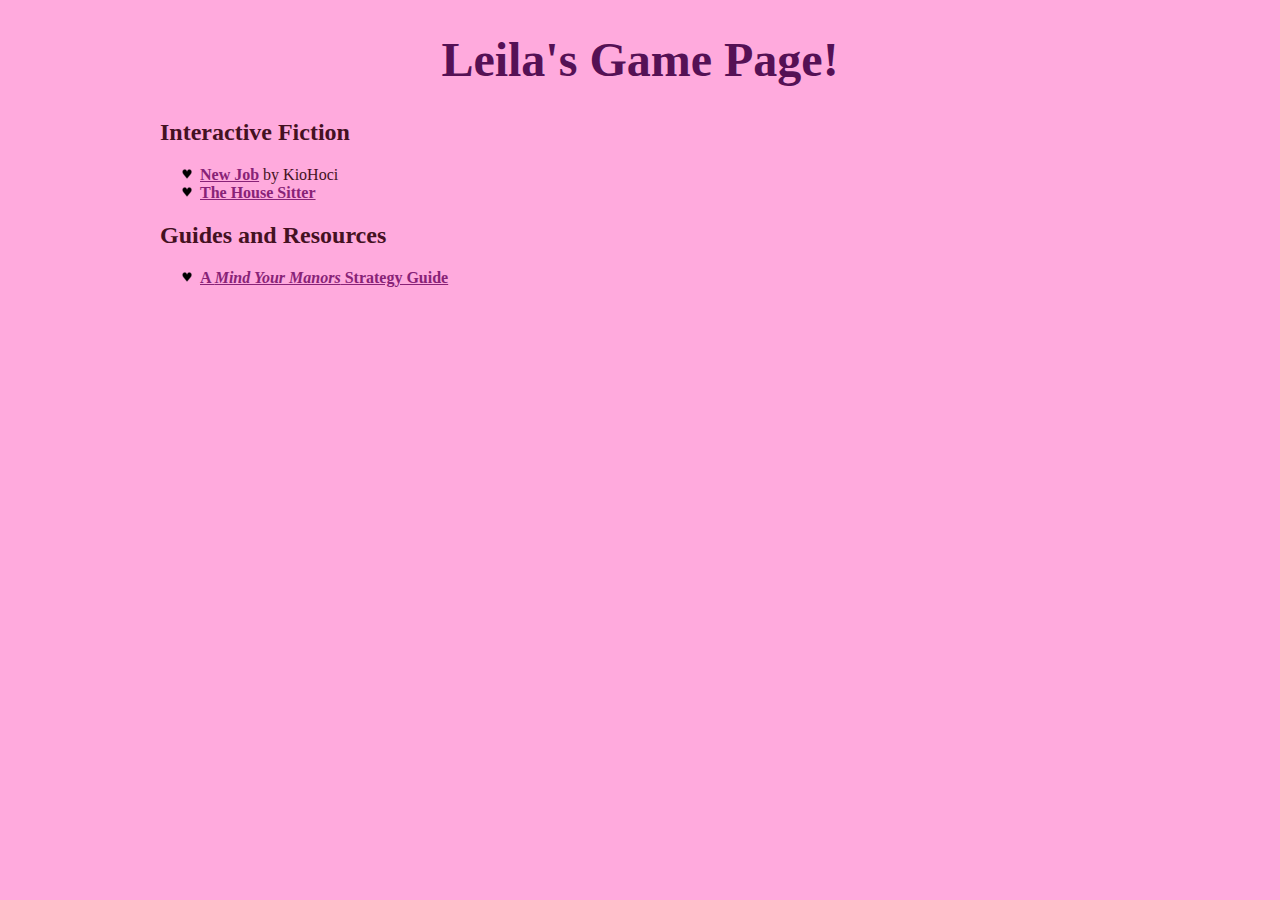
<file: index.html>
<!DOCTYPE html>
<html>
    <head>
        <link rel="stylesheet" href="style.css" />
        <title>Leila Stoat's Games Repo</title>
        <!-- Global site tag (gtag.js) - Google Analytics -->
        <script async src="https://www.googletagmanager.com/gtag/js?id=G-8LTBCC4YTZ"></script>
        <script>
          window.dataLayer = window.dataLayer || [];
          function gtag(){dataLayer.push(arguments);}
          gtag('js', new Date());
        
          gtag('config', 'G-8LTBCC4YTZ');
        </script>
    </head>
    <body>
        <h1>Leila's Game Page!</h1>
        <h2>Interactive Fiction</h2>
        <ul>
            <li><a href="if/newjob/game">New Job</a> by KioHoci</li>
            <li><a href="if/housesitter/game">The House Sitter</a></li>
        </ul>
        
        <h2>Guides and Resources</h2>
        <ul>
            <li><a href="guides/mindYourManors.html">A <em>Mind Your Manors</em> Strategy Guide</a></li>
        </ul>
    </body>
</html>
</file>
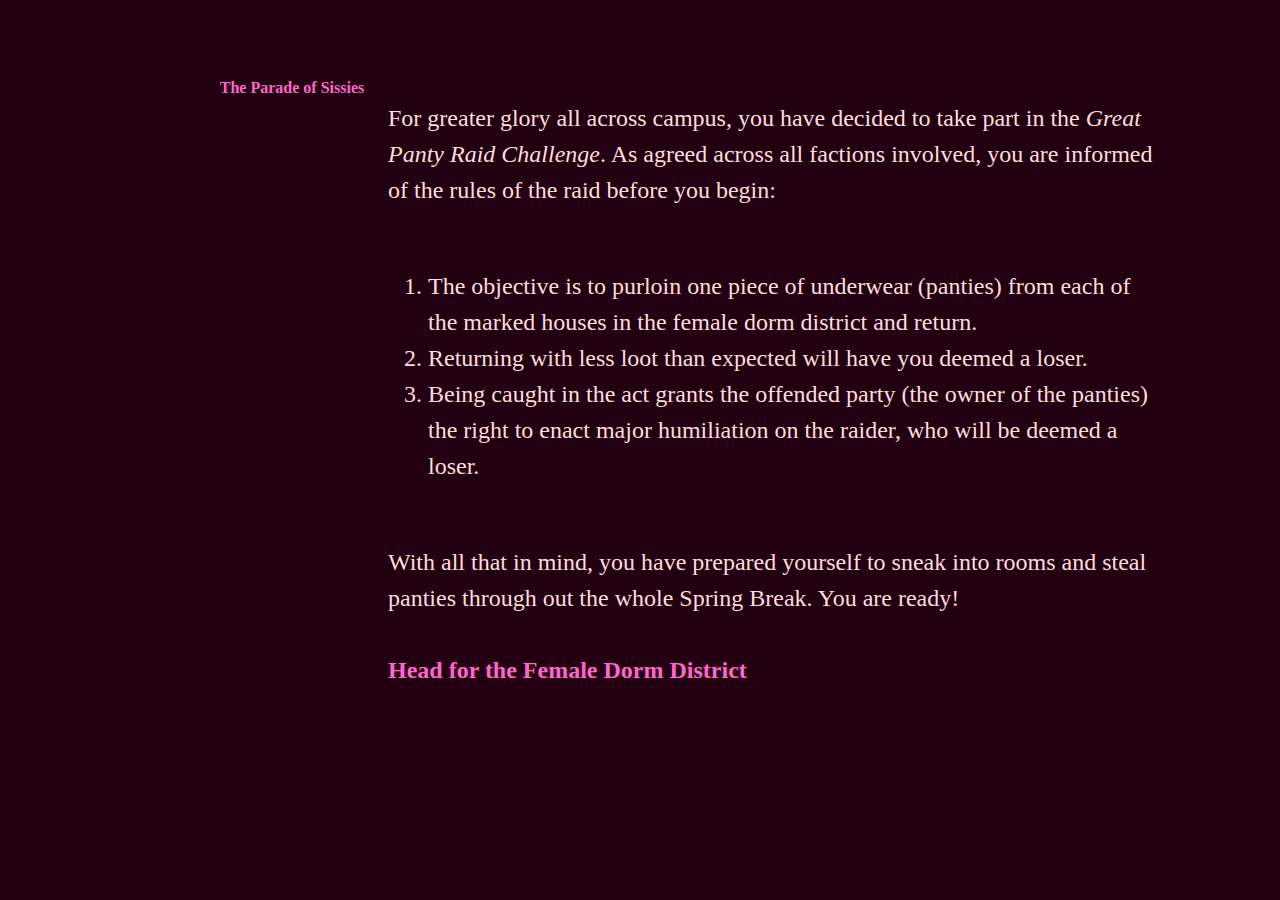
<file: alpha/pantyraider.html>
<!DOCTYPE html>
<html>
<head>
<meta charset="utf-8">
<title>The Panty Raider</title>
<style title="Twine CSS">@-webkit-keyframes appear{0%{opacity:0}to{opacity:1}}@keyframes appear{0%{opacity:0}to{opacity:1}}@-webkit-keyframes fade-in-out{0%,to{opacity:0}50%{opacity:1}}@keyframes fade-in-out{0%,to{opacity:0}50%{opacity:1}}@-webkit-keyframes rumble{50%{-webkit-transform:translateY(-0.2em);transform:translateY(-0.2em)}}@keyframes rumble{50%{-webkit-transform:translateY(-0.2em);transform:translateY(-0.2em)}}@-webkit-keyframes shudder{50%{-webkit-transform:translateX(0.2em);transform:translateX(0.2em)}}@keyframes shudder{50%{-webkit-transform:translateX(0.2em);transform:translateX(0.2em)}}@-webkit-keyframes box-flash{0%{background-color:white;color:white}}@keyframes box-flash{0%{background-color:white;color:white}}@-webkit-keyframes pulse{0%{-webkit-transform:scale(0, 0);transform:scale(0, 0)}20%{-webkit-transform:scale(1.2, 1.2);transform:scale(1.2, 1.2)}40%{-webkit-transform:scale(0.9, 0.9);transform:scale(0.9, 0.9)}60%{-webkit-transform:scale(1.05, 1.05);transform:scale(1.05, 1.05)}80%{-webkit-transform:scale(0.925, 0.925);transform:scale(0.925, 0.925)}to{-webkit-transform:scale(1, 1);transform:scale(1, 1)}}@keyframes pulse{0%{-webkit-transform:scale(0, 0);transform:scale(0, 0)}20%{-webkit-transform:scale(1.2, 1.2);transform:scale(1.2, 1.2)}40%{-webkit-transform:scale(0.9, 0.9);transform:scale(0.9, 0.9)}60%{-webkit-transform:scale(1.05, 1.05);transform:scale(1.05, 1.05)}80%{-webkit-transform:scale(0.925, 0.925);transform:scale(0.925, 0.925)}to{-webkit-transform:scale(1, 1);transform:scale(1, 1)}}@-webkit-keyframes shudder-in{0%, to{-webkit-transform:translateX(0em);transform:translateX(0em)}5%, 25%, 45%{-webkit-transform:translateX(-1em);transform:translateX(-1em)}15%, 35%, 55%{-webkit-transform:translateX(1em);transform:translateX(1em)}65%{-webkit-transform:translateX(-0.6em);transform:translateX(-0.6em)}75%{-webkit-transform:translateX(0.6em);transform:translateX(0.6em)}85%{-webkit-transform:translateX(-0.2em);transform:translateX(-0.2em)}95%{-webkit-transform:translateX(0.2em);transform:translateX(0.2em)}}@keyframes shudder-in{0%, to{-webkit-transform:translateX(0em);transform:translateX(0em)}5%, 25%, 45%{-webkit-transform:translateX(-1em);transform:translateX(-1em)}15%, 35%, 55%{-webkit-transform:translateX(1em);transform:translateX(1em)}65%{-webkit-transform:translateX(-0.6em);transform:translateX(-0.6em)}75%{-webkit-transform:translateX(0.6em);transform:translateX(0.6em)}85%{-webkit-transform:translateX(-0.2em);transform:translateX(-0.2em)}95%{-webkit-transform:translateX(0.2em);transform:translateX(0.2em)}}@-webkit-keyframes rumble-in{0%, to{-webkit-transform:translateY(0em);transform:translateY(0em)}5%, 25%, 45%{-webkit-transform:translateY(-1em);transform:translateY(-1em)}15%, 35%, 55%{-webkit-transform:translateY(1em);transform:translateY(1em)}65%{-webkit-transform:translateY(-0.6em);transform:translateY(-0.6em)}75%{-webkit-transform:translateY(0.6em);transform:translateY(0.6em)}85%{-webkit-transform:translateY(-0.2em);transform:translateY(-0.2em)}95%{-webkit-transform:translateY(0.2em);transform:translateY(0.2em)}}@keyframes rumble-in{0%, to{-webkit-transform:translateY(0em);transform:translateY(0em)}5%, 25%, 45%{-webkit-transform:translateY(-1em);transform:translateY(-1em)}15%, 35%, 55%{-webkit-transform:translateY(1em);transform:translateY(1em)}65%{-webkit-transform:translateY(-0.6em);transform:translateY(-0.6em)}75%{-webkit-transform:translateY(0.6em);transform:translateY(0.6em)}85%{-webkit-transform:translateY(-0.2em);transform:translateY(-0.2em)}95%{-webkit-transform:translateY(0.2em);transform:translateY(0.2em)}}@-webkit-keyframes slide-right{0%{-webkit-transform:translateX(-100vw);transform:translateX(-100vw)}}@keyframes slide-right{0%{-webkit-transform:translateX(-100vw);transform:translateX(-100vw)}}@-webkit-keyframes slide-left{0%{-webkit-transform:translateX(100vw);transform:translateX(100vw)}}@keyframes slide-left{0%{-webkit-transform:translateX(100vw);transform:translateX(100vw)}}@-webkit-keyframes slide-up{0%{-webkit-transform:translateY(100vh);transform:translateY(100vh)}}@keyframes slide-up{0%{-webkit-transform:translateY(100vh);transform:translateY(100vh)}}@-webkit-keyframes slide-down{0%{-webkit-transform:translateY(-100vh);transform:translateY(-100vh)}}@keyframes slide-down{0%{-webkit-transform:translateY(-100vh);transform:translateY(-100vh)}}@-webkit-keyframes flicker{0%,29%,31%,63%,65%,77%,79%,86%,88%,91%,93%{opacity:0}30%{opacity:0.2}64%{opacity:0.4}78%{opacity:0.6}87%{opacity:0.8}92%, to{opacity:1}}@keyframes flicker{0%,29%,31%,63%,65%,77%,79%,86%,88%,91%,93%{opacity:0}30%{opacity:0.2}64%{opacity:0.4}78%{opacity:0.6}87%{opacity:0.8}92%, to{opacity:1}}.debug-mode tw-expression[type=hookref]{background-color:rgba(115,123,140,0.15)}.debug-mode tw-expression[type=hookref]::after{font-size:0.8rem;padding-left:0.2rem;padding-right:0.2rem;vertical-align:top;content:"?" attr(name)}.debug-mode tw-expression[type=variable]{background-color:rgba(140,128,115,0.15)}.debug-mode tw-expression[type=variable]::after{font-size:0.8rem;padding-left:0.2rem;padding-right:0.2rem;vertical-align:top;content:"$" attr(name)}.debug-mode tw-expression[type=tempVariable]{background-color:rgba(140,128,115,0.15)}.debug-mode tw-expression[type=tempVariable]::after{font-size:0.8rem;padding-left:0.2rem;padding-right:0.2rem;vertical-align:top;content:"_" attr(name)}.debug-mode tw-expression[type=macro]:nth-of-type(4n+0){background-color:rgba(136,153,102,0.15)}.debug-mode tw-expression[type=macro]:nth-of-type(2n+1){background-color:rgba(102,153,102,0.15)}.debug-mode tw-expression[type=macro]:nth-of-type(4n+2){background-color:rgba(102,153,136,0.15)}.debug-mode tw-expression[type=macro][name="for"],.debug-mode tw-expression[type=macro][name="loop"],.debug-mode tw-expression[type=macro][name="print"],.debug-mode tw-expression[type=macro][name="enchant"],.debug-mode tw-expression[type=macro][name="display"]{background-color:rgba(0,170,255,0.1) !important}.debug-mode tw-expression[type=macro][name="if"],.debug-mode tw-expression[type=macro][name="if"]+tw-hook:not([name]),.debug-mode tw-expression[type=macro][name="unless"],.debug-mode tw-expression[type=macro][name="unless"]+tw-hook:not([name]),.debug-mode tw-expression[type=macro][name="elseif"],.debug-mode tw-expression[type=macro][name="elseif"]+tw-hook:not([name]),.debug-mode tw-expression[type=macro][name="else"],.debug-mode tw-expression[type=macro][name="else"]+tw-hook:not([name]){background-color:rgba(0,255,0,0.1) !important}.debug-mode tw-expression[type=macro][name="hidden"],.debug-mode tw-expression[type=macro].false{background-color:rgba(255,0,0,0.2) !important}.debug-mode tw-expression[type=macro][name="hidden"]+tw-hook:not([name]),.debug-mode tw-expression[type=macro].false+tw-hook:not([name]){display:none}.debug-mode tw-expression[type=macro][name="either"],.debug-mode tw-expression[type=macro][name="a"],.debug-mode tw-expression[type=macro][name="dm"],.debug-mode tw-expression[type=macro][name="ds"],.debug-mode tw-expression[type=macro][name="array"],.debug-mode tw-expression[type=macro][name^="sub"],.debug-mode tw-expression[type=macro][name="altered"],.debug-mode tw-expression[type=macro][name="count"],.debug-mode tw-expression[type=macro][name^="data"],.debug-mode tw-expression[type=macro][name="find"],.debug-mode tw-expression[type=macro][name$="ed"],.debug-mode tw-expression[type=macro][name$="-pass"],.debug-mode tw-expression[type=macro][name="range"],.debug-mode tw-expression[type=macro][name^="num"],.debug-mode tw-expression[type=macro][name^="str"],.debug-mode tw-expression[type=macro][name="text"],.debug-mode tw-expression[type=macro][name^="lower"],.debug-mode tw-expression[type=macro][name^="upper"],.debug-mode tw-expression[type=macro][name="words"],.debug-mode tw-expression[type=macro][name="ceil"],.debug-mode tw-expression[type=macro][name="floor"],.debug-mode tw-expression[type=macro][name="random"],.debug-mode tw-expression[type=macro][name="abs"],.debug-mode tw-expression[type=macro][name="cos"],.debug-mode tw-expression[type=macro][name="exp"],.debug-mode tw-expression[type=macro][name^="log"],.debug-mode tw-expression[type=macro][name="max"],.debug-mode tw-expression[type=macro][name="min"],.debug-mode tw-expression[type=macro][name="pow"],.debug-mode tw-expression[type=macro][name="sign"],.debug-mode tw-expression[type=macro][name="sin"],.debug-mode tw-expression[type=macro][name="sqrt"],.debug-mode tw-expression[type=macro][name="tan"],.debug-mode tw-expression[type=macro][name="round"],.debug-mode tw-expression[type=macro][name^="hsl"],.debug-mode tw-expression[type=macro][name^="rgb"]{background-color:rgba(255,255,0,0.2) !important}.debug-mode tw-expression[type=macro][name$="-game"],.debug-mode tw-expression[type=macro][name="move"],.debug-mode tw-expression[type=macro][name="put"],.debug-mode tw-expression[type=macro][name="set"]{background-color:rgba(255,128,0,0.2) !important}.debug-mode tw-expression[type=macro][name^="link"],.debug-mode tw-expression[type=macro][name$="-link"],.debug-mode tw-expression[type=macro][name="dropdown"],.debug-mode tw-expression[type=macro][name^="click"],.debug-mode tw-expression[type=macro][name="goto"],.debug-mode tw-expression[type=macro][name="undo"],.debug-mode tw-expression[type=macro][name^="mouseo"]{background-color:rgba(32,191,223,0.2) !important}.debug-mode tw-expression[type=macro][name^="replace"],.debug-mode tw-expression[type=macro][name^="prepend"],.debug-mode tw-expression[type=macro][name^="append"],.debug-mode tw-expression[type=macro][name="show"],.debug-mode tw-expression[type=macro][name^="remove"]{background-color:rgba(223,96,32,0.2) !important}.debug-mode tw-expression[type=macro][name="event"],.debug-mode tw-expression[type=macro][name="live"]{background-color:rgba(32,32,223,0.2) !important}.debug-mode tw-expression[type=macro][name="align"],.debug-mode tw-expression[type=macro][name^="colo"],.debug-mode tw-expression[type=macro][name="background"],.debug-mode tw-expression[type=macro][name="css"],.debug-mode tw-expression[type=macro][name="font"],.debug-mode tw-expression[type=macro][name="hook"],.debug-mode tw-expression[type=macro][name$="-style"],.debug-mode tw-expression[type=macro][name^="text-"],.debug-mode tw-expression[type=macro][name^="transition"],.debug-mode tw-expression[type=macro][name^="t8n"],.debug-mode tw-expression[type=macro][name="live"]{background-color:rgba(255,191,0,0.2) !important}.debug-mode tw-expression[type=macro]::before{content:"(" attr(name) ":)";padding:0 0.5rem;font-size:1rem;vertical-align:middle;line-height:normal;background-color:inherit;border:1px solid rgba(255,255,255,0.5)}.debug-mode tw-hook{background-color:rgba(0,85,255,0.1) !important}.debug-mode tw-hook::before{font-size:0.8rem;padding-left:0.2rem;padding-right:0.2rem;vertical-align:top;content:"["}.debug-mode tw-hook::after{font-size:0.8rem;padding-left:0.2rem;padding-right:0.2rem;vertical-align:top;content:"]"}.debug-mode tw-hook[name]::after{font-size:0.8rem;padding-left:0.2rem;padding-right:0.2rem;vertical-align:top;content:"]<" attr(name) "|"}.debug-mode tw-pseudo-hook{background-color:rgba(255,170,0,0.1) !important}.debug-mode tw-collapsed::before{font-size:0.8rem;padding-left:0.2rem;padding-right:0.2rem;vertical-align:top;content:"{"}.debug-mode tw-collapsed::after{font-size:0.8rem;padding-left:0.2rem;padding-right:0.2rem;vertical-align:top;content:"}"}.debug-mode tw-verbatim::before,.debug-mode tw-verbatim::after{font-size:0.8rem;padding-left:0.2rem;padding-right:0.2rem;vertical-align:top;content:"`"}.debug-mode tw-align[style*="text-align: center"]{background:linear-gradient(to right, rgba(255,204,189,0) 0%, rgba(255,204,189,0.25) 50%, rgba(255,204,189,0) 100%)}.debug-mode tw-align[style*="text-align: left"]{background:linear-gradient(to right, rgba(255,204,189,0.25) 0%, rgba(255,204,189,0) 100%)}.debug-mode tw-align[style*="text-align: right"]{background:linear-gradient(to right, rgba(255,204,189,0) 0%, rgba(255,204,189,0.25) 100%)}.debug-mode tw-column{background-color:rgba(189,228,255,0.2)}.debug-mode tw-enchantment{animation:enchantment 0.5s infinite;-webkit-animation:enchantment 0.5s infinite;border:1px solid}.debug-mode tw-link::after,.debug-mode tw-broken-link::after{font-size:0.8rem;padding-left:0.2rem;padding-right:0.2rem;vertical-align:top;content:attr(passage-name)}.debug-mode tw-include{background-color:rgba(204,128,51,0.1)}.debug-mode tw-include::before{font-size:0.8rem;padding-left:0.2rem;padding-right:0.2rem;vertical-align:top;content:attr(type) ' "' attr(title) '"'}@keyframes enchantment{0%,to{border-color:#ffb366}50%{border-color:#6fc}}@-webkit-keyframes enchantment{0%,to{border-color:#ffb366}50%{border-color:#6fc}}tw-debugger{position:fixed;box-sizing:border-box;bottom:0;right:0;z-index:999999;min-width:10em;min-height:1em;padding:0em 1em 1em 1em;font-size:1.25em;font-family:sans-serif;color:#000;border-left:solid #000 2px;border-top:solid #000 2px;border-top-left-radius:.5em;background:#fff;opacity:1}tw-debugger select{margin-right:1em;width:12em}tw-debugger button{border-radius:3px;border:solid #999 1px;margin:auto 4px;background-color:#fff;font-size:inherit;color:#000}tw-debugger button.enabled{background-color:#eee;box-shadow:inset #ddd 3px 5px 0.5em}tw-debugger .panel{display:-webkit-box;display:-webkit-flex;display:-moz-flex;display:-ms-flexbox;display:flex;-webkit-box-direction:normal;-webkit-box-orient:vertical;-webkit-flex-direction:column;-moz-flex-direction:column;-ms-flex-direction:column;flex-direction:column;position:absolute;bottom:100%;left:-2px;right:0;padding:1em;max-height:40vh;overflow-y:scroll;overflow-x:hidden;z-index:999998;background:#fff;border:inherit;border-bottom:solid #999 2px;border-top-left-radius:.5em;border-bottom-left-radius:.5em;font-size:0.8em}tw-debugger .panel:empty,tw-debugger .panel[hidden]{display:none}tw-debugger .panel table{border-spacing:0px}tw-debugger .variable-row{display:-webkit-box;display:-webkit-flex;display:-moz-flex;display:-ms-flexbox;display:flex;-webkit-box-direction:normal;-webkit-box-orient:horizontal;-webkit-flex-direction:row;-moz-flex-direction:row;-ms-flex-direction:row;flex-direction:row;flex-shrink:0}tw-debugger .variable-row:nth-child(2n){background:#EEE}tw-debugger .variable-name{display:inline-block;width:50%}tw-debugger .temporary-variable-scope{opacity:0.8;font-size:0.75em}tw-debugger .temporary-variable-scope::before{content:" in "}tw-debugger .global::before{content:"$"}tw-debugger .temporary::before{content:"_"}tw-debugger .variable-path{opacity:0.4}tw-debugger .variable-value{display:inline-block;width:50%}tw-debugger .error-row{background-color:rgba(230,101,204,0.3)}tw-debugger .error-row:nth-child(2n){background-color:rgba(237,145,219,0.3)}tw-debugger .error-row *{padding:0.25em 0.5em}tw-debugger .error-row .error-message{cursor:help}tw-debugger .panel-source{font-family:monospace;overflow-x:scroll;white-space:pre}tw-debugger .tabs{padding-bottom:0.5em}tw-debugger .tab{border-radius:0px 0px 0.5em 0.5em;border-top:none}tw-dialog{z-index:999997;position:fixed;left:auto;right:auto;bottom:auto;top:auto;border:#fff solid 2px;padding:2em;color:#fff;background-color:#000;display:block;max-width:50vw;max-height:75vh;overflow:hidden}tw-dialog input[type=text]{font-size:inherit;width:100%}tw-backdrop{z-index:999996;position:fixed;top:0;left:0;right:0;bottom:0;background-color:rgba(0,0,0,0.8);display:flex;align-items:center;justify-content:center}tw-link,.link,tw-icon,.enchantment-clickblock{cursor:pointer}tw-link,.enchantment-link{color:#4169E1;font-weight:bold;text-decoration:none;transition:color 0.2s ease-in-out}tw-passage tw-enchantment[style^="color"] tw-link:not(:hover),tw-passage tw-enchantment[style*=" color"] tw-link:not(:hover),tw-passage tw-enchantment[style^="color"] .enchantment-link:not(:hover),tw-passage tw-enchantment[style*=" color"] .enchantment-link:not(:hover){color:inherit}tw-link:hover,.enchantment-link:hover{color:#00bfff}tw-link:active,.enchantment-link:active{color:#DD4B39}.visited{color:#6941e1}tw-passage tw-enchantment[style^="color"] .visited:not(:hover),tw-passage tw-enchantment[style*=" color"] .visited:not(:hover){color:inherit}.visited:hover{color:#E3E}tw-broken-link{color:#993333;border-bottom:2px solid #993333;cursor:not-allowed}tw-passage tw-enchantment[style^="color"] tw-broken-link:not(:hover),tw-passage tw-enchantment[style*=" color"] tw-broken-link:not(:hover){color:inherit}.enchantment-mouseover{border-bottom:1px dashed #666}.enchantment-mouseout{border:rgba(64,149,191,0.25) 1px solid}.enchantment-mouseout:hover{background-color:rgba(64,149,191,0.25);border:transparent 1px solid;border-radius:0.2em}.enchantment-clickblock{box-shadow:inset 0 0 0 0.5vmax;display:block;color:rgba(65,105,225,0.5);transition:color 0.2s ease-in-out}.enchantment-clickblock:hover{color:rgba(0,191,255,0.5)}.enchantment-clickblock:active{color:rgba(222,78,59,0.5)}html{margin:0;height:100%;overflow-x:hidden}*,:before,:after{position:relative;box-sizing:inherit}body{margin:0;height:100%}tw-storydata{display:none}tw-story{display:-webkit-box;display:-webkit-flex;display:-moz-flex;display:-ms-flexbox;display:flex;-webkit-box-direction:normal;-webkit-box-orient:vertical;-webkit-flex-direction:column;-moz-flex-direction:column;-ms-flex-direction:column;flex-direction:column;font:100% Georgia, serif;box-sizing:border-box;width:100%;min-height:100%;font-size:1.5em;line-height:1.5em;padding:5% 20%;margin:0;overflow:hidden;background-color:#000;color:#fff}tw-story br[data-cons]{display:block;height:0;margin:0.8ex 0}tw-story select{background-color:transparent;font:inherit;border-style:solid;padding:2px}tw-story select:not([disabled]){color:inherit}tw-passage{display:block}tw-sidebar{left:-5em;width:3em;position:absolute;text-align:center;display:block}tw-icon{display:block;margin:0.5em 0;opacity:0.2;font-size:2.75em}tw-icon:hover{opacity:0.4}tw-hook:empty,tw-expression:empty{display:none}tw-error{display:inline-block;border-radius:0.2em;padding:0.2em;font-size:1rem;cursor:help}tw-error.error{background-color:rgba(223,58,190,0.4);color:#fff}tw-error.warning{background-color:rgba(223,140,58,0.4);color:#fff;display:none}.debug-mode tw-error.warning{display:inline}tw-error-explanation{display:block;font-size:0.8rem;line-height:1rem}tw-error-explanation-button{cursor:pointer;line-height:0em;border-radius:1px;border:1px solid black;font-size:0.8rem;margin:0 0.4rem;opacity:0.5}tw-error-explanation-button .folddown-arrowhead{display:inline-block}tw-notifier{border-radius:0.2em;padding:0.2em;font-size:1rem;background-color:rgba(223,182,58,0.4);display:none}.debug-mode tw-notifier{display:inline}tw-notifier::before{content:attr(message)}tw-colour{border:1px solid black;display:inline-block;width:1em;height:1em}h1{font-size:3em}h2{font-size:2.25em}h3{font-size:1.75em}h1,h2,h3,h4,h5,h6{line-height:1em;margin:0.3em 0 0.6em 0}pre{font-size:1rem;line-height:initial}small{font-size:70%}big{font-size:120%}mark{color:rgba(0,0,0,0.6);background-color:#ff9}ins{color:rgba(0,0,0,0.6);background-color:rgba(255,242,204,0.5);border-radius:0.5em;box-shadow:0em 0em 0.2em #ffe699;text-decoration:none}center{text-align:center;margin:0 auto;width:60%}blink{text-decoration:none;animation:fade-in-out 1s steps(1, end) infinite alternate;-webkit-animation:fade-in-out 1s steps(1, end) infinite alternate}tw-align{display:block}tw-columns{display:-webkit-box;display:-webkit-flex;display:-moz-flex;display:-ms-flexbox;display:flex;-webkit-box-direction:normal;-webkit-box-orient:horizontal;-webkit-flex-direction:row;-moz-flex-direction:row;-ms-flex-direction:row;flex-direction:row;-webkit-box-pack:justify;-ms-flex-pack:justify;-webkit-justify-content:space-between;-moz-justify-content:space-between;justify-content:space-between}tw-outline{color:white;text-shadow:-1px -1px 0 #000, 1px -1px 0 #000, -1px 1px 0 #000, 1px 1px 0 #000}tw-shadow{text-shadow:0.08em 0.08em 0.08em #000}tw-emboss{text-shadow:0.08em 0.08em 0em #000;color:white}tw-condense{letter-spacing:-0.08em}tw-expand{letter-spacing:0.1em}tw-blur{color:transparent;text-shadow:0em 0em 0.08em #000}tw-blurrier{color:transparent;text-shadow:0em 0em 0.2em #000}tw-blurrier::selection{background-color:transparent;color:transparent}tw-blurrier::-moz-selection{background-color:transparent;color:transparent}tw-smear{color:transparent;text-shadow:0em 0em 0.02em rgba(0,0,0,0.75),-0.2em 0em 0.5em rgba(0,0,0,0.5),0.2em 0em 0.5em rgba(0,0,0,0.5)}tw-mirror{display:inline-block;transform:scaleX(-1);-webkit-transform:scaleX(-1)}tw-upside-down{display:inline-block;transform:scaleY(-1);-webkit-transform:scaleY(-1)}tw-fade-in-out{text-decoration:none;animation:fade-in-out 2s ease-in-out infinite alternate;-webkit-animation:fade-in-out 2s ease-in-out infinite alternate}tw-rumble{-webkit-animation:rumble linear 0.1s 0s infinite;animation:rumble linear 0.1s 0s infinite;display:inline-block}tw-shudder{-webkit-animation:shudder linear 0.1s 0s infinite;animation:shudder linear 0.1s 0s infinite;display:inline-block}tw-shudder-in{animation:shudder-in 1s ease-out;-webkit-animation:shudder-in 1s ease-out}.transition-in{-webkit-animation:appear 0ms step-start;animation:appear 0ms step-start}.transition-out{-webkit-animation:appear 0ms step-end;animation:appear 0ms step-end}[data-t8n^=dissolve].transition-in{-webkit-animation:appear .8s;animation:appear .8s}[data-t8n^=dissolve].transition-out{-webkit-animation:appear .8s reverse;animation:appear .8s reverse}[data-t8n^=shudder].transition-in{display:inline-block;-webkit-animation:shudder-in .8s;animation:shudder-in .8s}[data-t8n^=shudder].transition-out{display:inline-block;-webkit-animation:shudder-in .8s reverse;animation:shudder-in .8s reverse}[data-t8n^=rumble].transition-in{display:inline-block;-webkit-animation:rumble-in .8s;animation:rumble-in .8s}[data-t8n^=rumble].transition-out{display:inline-block;-webkit-animation:rumble-in .8s reverse;animation:rumble-in .8s reverse}[data-t8n^=boxflash].transition-in{-webkit-animation:box-flash .8s;animation:box-flash .8s}[data-t8n^=pulse].transition-in{-webkit-animation:pulse .8s;animation:pulse .8s;display:inline-block}[data-t8n^=pulse].transition-out{-webkit-animation:pulse .8s reverse;animation:pulse .8s reverse;display:inline-block}[data-t8n^=slideleft].transition-in{-webkit-animation:slide-left .8s;animation:slide-left .8s;display:inline-block}[data-t8n^=slideleft].transition-out{-webkit-animation:slide-right .8s reverse;animation:slide-right .8s reverse;display:inline-block}[data-t8n^=slideright].transition-in{-webkit-animation:slide-right .8s;animation:slide-right .8s;display:inline-block}[data-t8n^=slideright].transition-out{-webkit-animation:slide-left .8s reverse;animation:slide-left .8s reverse;display:inline-block}[data-t8n^=slideup].transition-in{-webkit-animation:slide-up .8s;animation:slide-up .8s;display:inline-block}[data-t8n^=slideup].transition-out{-webkit-animation:slide-down .8s reverse;animation:slide-down .8s reverse;display:inline-block}[data-t8n^=slidedown].transition-in{-webkit-animation:slide-down .8s;animation:slide-down .8s;display:inline-block}[data-t8n^=slidedown].transition-out{-webkit-animation:slide-up .8s reverse;animation:slide-up .8s reverse;display:inline-block}[data-t8n^=flicker].transition-in{-webkit-animation:flicker .8s;animation:flicker .8s}[data-t8n^=flicker].transition-out{-webkit-animation:flicker .8s reverse;animation:flicker .8s reverse}[data-t8n$=fast]{animation-duration:.4s;-webkit-animation-duration:.4s}[data-t8n$=slow]{animation-duration:1.6s;-webkit-animation-duration:1.6s}
</style>
</head>

<body>

<tw-story></tw-story>

<tw-storydata name="The Panty Raider" startnode="1" creator="Twine" creator-version="2.3.5" ifid="15232490-66F1-42FA-ADB2-814A4072E4E2" zoom="1" format="Harlowe" format-version="3.1.0" options="" hidden><style role="stylesheet" id="twine-user-stylesheet" type="text/twine-css">tw-story {
  background-color: #201;
  color: #fdd;
}

tw-passage {
  left: 5.5em;
  width: 100%;
}

tw-sidebar {
  left: -11em;
  width: 10em;
  font-size: 12pt;
  line-height: 1em;
}

tw-link {
  color: #f6c;
}

tw-link:hover {
  color: #f8f;
}

tw-link.visited {
  color: #846;
}

img.sissy-on-parade {
  display: block;
  margin-top: 1em;
}</style><script role="script" id="twine-user-script" type="text/twine-javascript">window.displaySissyEnding = function (sissyPath) {
	document.write("Test: sissyPath");
}</script><tw-tag name="ending" color="green"></tw-tag>,<tw-tag name="hub" color="purple"></tw-tag><tw-passagedata pid="1" name="Intro" tags="" position="400,199" size="100,100">For greater glory all across campus, you have decided to take part in the *Great Panty Raid Challenge*. As agreed across all factions involved, you are informed of the rules of the raid before you begin:

0. The objective is to purloin one piece of underwear (panties) from each of the marked houses in the female dorm district and return.
0. Returning with less loot than expected will have you deemed a loser.
0. Being caught in the act grants the offended party (the owner of the panties) the right to enact major humiliation on the raider, who will be deemed a loser.

With all that in mind, you have prepared yourself to sneak into rooms and steal panties through out the whole Spring Break. You are ready!

[[Head for the Female Dorm District-&gt;The Dorm Hub]]</tw-passagedata><tw-passagedata pid="2" name="The Dorm Hub" tags="hub" position="501,343" size="100,100">You stand a the cul de sac, facing all the houses where you know you may find panties ripe for the raiding. Your training so far allows you to go in and out unnoticed and without challenge, but you know that time is of essence and that some of them may contain tricks and traps to catch more unprepared raiders.

It&#39;s time to head out...

0. |claire&gt;[ [[Claire&#39;s Dorm]] ]
0. |ingrid&gt;[ [[Ingrid&#39;s Dorm]] ]
0. |shawna&gt;[ [[Shawna&#39;s Dorm]] ]
0. |donna&gt;[ [[Donna&#39;s Dorm]] ]
0. Coming Soon
0. Coming Soon
(if: length of $panties is 6) [0. [[Dean Trouzerdonner&#39;s Dorm]] ]

{
  (if: length of $panties is 6) [ [[Return triumphantly with your Haul-&gt;Red Handed]] ]
  (if: length of $panties &gt; 0)[ [[Return with your Haul-&gt;Home]] ]

  (if: $panties contains &quot;Claire&quot;)[(replace: ?claire)[*Claire&#39;s Dorm*]]
  (if: $panties contains &quot;Ingrid&quot;)[(replace: ?ingrid)[*Ingrid&#39;s Dorm*]]
  (if: $panties contains &quot;Shawna&quot;)[(replace: ?shawna)[*Shawna&#39;s Dorm*]]
  (if: $panties contains &quot;Donna&quot;)[(replace: ?donna)[*Donna&#39;s Dorm*]]
}</tw-passagedata><tw-passagedata pid="3" name="Claire&#39;s Dorm" tags="" position="400,500" size="100,100">Claire is certainly the most approachable and fun-loving of the bunch, exuding pleasant energy and good vibes from the tip of the pom-poms on her novelty converse shoes to the top of her pixie-cut and dyed hair.

Her room is very tidy and organized, probably not a place where finding a pair of panties would be hard at all. On her |bed&gt;[bed], a |cushions&gt;[pile of cushions] is neatly arranged. Her vanity has |vanity&gt;[many drawers] and upon it is |case&gt;[a large and very pink make-up case].

The closet on the side has a |closet&gt;[pair of doors] as well as a few |jackpot&gt;[drawers on bottom.] A |chest&gt;[pink ornate chest] is sitting on a corner, for some reason.

|report&gt;[]
|exit)[Make your way out of here]
{
  (click: ?bed)[
  (set: $turns to it + 1)
  (append: ?report)[
	  You look under the bed, but all you find are socks. Used socks. You didn&#39;t peg Claire to be this much of a slob...
  ]
  ]

  (click: ?cushions)[
  (set: $turns to it + 1)
  (append: ?report)[
  Rummaging through the cushions, you find a small chest filled with money. Neat! (But you won&#39;t actually pick it up, stealing is not part of the challenge!)
  ]
  ]

  (click: ?chest)[
  (set: $turns to it + 1)
  (append: ?report)[
  Inside the chest are nothing but stuffed toys and china dolls. Is this girl a collector, or just refuses to let go of her childhood treasures?
  ]
  ]

  (click: ?vanity)[
  (set: $turns to it + 1)
  (append: ?report)[
  The vanity drawers are filled with jewelry and accessories. Accidentally, you bump into |secret&gt;[a hollow panel] in the depths of a drawer...
  ]
  ]

  (click: ?secret)[
  (set: $turns to it + 1)
  (append: ?report)[
  You manage to dislodge the fake panel and find a box with lovely decorations painted on its lid. Inside, there are sex toys.

  Well, that was a pleasant surprise!
  ]
  ]

  (click: ?case)[
  (set: $turns to it + 1)
  (append: ?report)[
  Inside the make-up case there is... make-up. Are you really sure you should be wasting your time looking in weird places like this?
  ]
  ]

  (click: ?closet)[
  (set: $turns to it + 1)
  (append: ?report)[
  Claire&#39;s clothes are hung inside the closet, all treading the boundaries between girly and practical. Nothing less than expected from the resident Pixie Manic Girl...
  ]
  ]

  (click: ?jackpot)[
  (set: $turns to it + 1)
  (append: ?report)[
  Opening the closet drawers, you find... *a pair of pink frilly panties with white heart print!* Jackpot!
  ]
  (show: ?exit)
  (set: $panties to it + (a: &quot;Claire&quot;))
  ]

  (click: ?exit)[(if: $turns &gt; 3)[(goto: &quot;Caught By Claire&quot;)](else:)[(goto: &quot;The Dorm Hub&quot;)]]
}</tw-passagedata><tw-passagedata pid="4" name="Home" tags="" position="801,302" size="100,100">You enter the house where the bros that would act as the judges for your Challenge were awaiting you. Almost trembling with excitement, you dump the load of panties on the center table. Everyone at once starts counting mentally in heir heads...

(set: $panties_number to length of $panties)
&quot;... $panties_number? Are you kidding me?&quot; The broest of them say, confronting you. &quot;That won&#39;t do, loser. You knew of the consequences, so you&#39;ll be handed off... to be punished.&quot;

You stutter and stammer, trying to defend yourself... but it&#39;s useless, as the bros grab you by the arms to prevent your escape, pushing you towards the door, to the way out.

From the porch, you can see the pink limo arriving, bringing inside the perpetrators of your impeding doom: the squad of four almost identical blonde bombshells, the Alisons.

&quot;Hey, Chad!&quot; Alison calls out, coming forward, sidled by her three squad mates. &quot;This the loser? What a cutie.&quot; She kisses you on the nose, then they take your arms from the bros, and pull you with them into the limo.

&quot;Don&#39;t worry, hon.&quot; She says, as the tinted windows roll up and the car speeds down the road. &quot;[[We&#39;re gonna take real good care of you...-&gt;Utter Failure]]&quot;</tw-passagedata><tw-passagedata pid="5" name="New Game" tags="startup" position="202,199" size="100,100">{
  (set: $turns to 0)
  (set: $panties to (a:))

  (set: $donnaSecret to false)

  (if: length of (history:) is 0)[
	  (set:$sissyParade to (a:))
  ]
}</tw-passagedata><tw-passagedata pid="6" name="Caught By Claire" tags="" position="198,499" size="100,100">(set: $pro_tip to &quot;You took too long and Claire has caught up with you... try being faster next time!&quot;)

Suddenly, the lights go on.

&quot;My, oh my...&quot; Claire is standing at the boundary of her door, looking at you with a wicked smile that did not match her adorable girly looks. &quot;Looks like someone is doing the Panty Raid once again... to think I&#39;d have the honor of catching a loser!&quot;

She laughed to herself, calmly making her way toward you. You eyed the window, with one thought in your head...

[[Get out of there-&gt;Coward Sissy]]
[[Take it like a man-&gt;Proud Sissy]]</tw-passagedata><tw-passagedata pid="7" name="Coward Sissy" tags="ending" position="46,561" size="100,100">&quot;Not so fast, sissy boy.&quot; She quickly bounds over the distance between you and the window, pulling it shut. &quot;You know the rules. Try to escape and you&#39;ll not only be known as a loser, but also a coward.&quot;

&quot;For that... well, I won&#39;t hold down. When I&#39;m done with you, you&#39;ll be known for what you are...&quot;

&lt;img src=&quot;img/panty/claire/coward.png&quot;/&gt;

&quot;...a wimpy sissy!&quot;
{
(unless: $sissyParade contains &quot;claire/coward&quot;)
[(set: $sissyParade to it + (a:&quot;claire/coward&quot;))]
}</tw-passagedata><tw-passagedata pid="8" name="Proud Sissy" tags="ending" position="206,656" size="100,100">&quot;Not going to try and run away?&quot; She said, smiling. &quot;Good boy. You&#39;re a proud one, ready to take the punishment you deserve...&quot;

&lt;img src=&quot;img/panty/claire/proud.png&quot;/&gt;

&quot;...a pity that doesn&#39;t make you any less than a sissy, dear!&quot;
{
(unless: $sissyParade contains &quot;claire/proud&quot;)
[(set: $sissyParade to it + (a:&quot;claire/proud&quot;))]
}</tw-passagedata><tw-passagedata pid="9" name="Red Handed" tags="ending" position="200,343" size="100,100">You enter the house where the bros that would act as the judges for your Challenge were awaiting you... only to find none of them there. Instead, you&#39;re greeted by 8 female figures, menacingly waiting for you.

&quot;Well, well, well... looks like yet another loser attempted the Panty Raid...&quot; Ingrid started, her voice sliding off her mouth as if she savored every word.

&quot;And by the looks of it, he suceeded!&quot; Claire giggled. &quot;Or did he?&quot;

&quot;Ah-bah-bah... Not so fast!&quot; Amanda intervened, as the Law major that she was. &quot;The terms of the raid state that if you&#39;re caught before returning and finishing the raid, you shall be submitted to humiliation. And, well... we caught you before you even stepped into the room!&quot;

You tried to argue, only to be silenced by a wad of 8 panties at once.

&quot;Shush, dear.&quot; Ingrid grabbed you by the chin. &quot;No use in arguing. Just come with us...&quot;

&lt;img src=&quot;img/panty/winner/winner.png&quot; /&gt;

&quot;...let&#39;s do a victory lap so everyone can see what a great winner you are!&quot;
{
  (unless: $sissyParade contains &quot;winner/winner&quot;)
  [(set: $sissyParade to it + (a:&quot;winner/winner&quot;))]
}</tw-passagedata><tw-passagedata pid="10" name="Ingrid&#39;s Dorm" tags="" position="598,502" size="100,100">The word that best defines Ingrid would be &quot;threatening.&quot; She was sexy, and she knew it, and yet she didn&#39;t flaunt it. Always dressed sharply, make-up always dark and very precisely applied on her face of hard contours, never walking on top of anything less than 4&quot; of heels or platforms. Many guys wanted her, but very few deserved her... and even fewer ever actually had the chance to prove themselves.

Her room is organized and clean, not many places to search, actually... but you have the clear impression that it will be anything but an easy task.

|report&gt;[]
|exit)[Get the hell outta here]
{
  (click: ?exit)[(if: $turns &gt; 6)[(goto: &quot;Caught By Ingrid&quot;)](else:)[(goto: &quot;The Dorm Hub&quot;)]]

  [[Fail on Purpose-&gt;Caught By Ingrid]]
}</tw-passagedata><tw-passagedata pid="11" name="Dean Trouzerdonner&#39;s Dorm" tags="" position="650,152" size="100,100">*A last challenge for the experienced player... and ultimately a punishment for their hubris*</tw-passagedata><tw-passagedata pid="12" name="Caught By Ingrid" tags="" position="801,501" size="100,100">&quot;Well, well, well... what do we have here...&quot;

Ingrid comes into the room, but you have the impression that she has been watching you for a long time, only waiting for you to make your way out to finally pounce at you at the last possible moment.

&quot;A loser!&quot; She laughs, the sharp frames of her thick rimmed glasses giving her an extra air of malice. She keeps on laughing at your misfortune...

[[Slip away while she laughs-&gt;Coward Bitch]]
[[Wait for her to be done-&gt;Resigned]]</tw-passagedata><tw-passagedata pid="13" name="Utter Failure" tags="ending" position="1001,301" size="100,100">&lt;img src=&quot;img/panty/loser/loser1.png&quot; /&gt;
{
  (unless: $sissyParade contains &quot;loser/loser1&quot;)
  [(set: $sissyParade to it + (a:&quot;loserl/loser1&quot;))]
}</tw-passagedata><tw-passagedata pid="14" name="New Game+" tags="" position="335,77" size="100,100">(display: &quot;New Game&quot;)
(goto: &quot;The Dorm Hub&quot;)</tw-passagedata><tw-passagedata pid="15" name="Sidebar" tags="header" position="802,71" size="100,100">(replace: ?Sidebar)[
|hall-of-shame&gt;[ [[The Parade of Sissies]] ]
]
{
	(if: length of $sissyParade &gt; 0)[(show: ?hall-of-shame)]
}</tw-passagedata><tw-passagedata pid="16" name="The Parade of Sissies" tags="" position="963,74" size="100,100">(link-undo:&quot;Go Back&quot;)

{
(set: $sissy to 1)
(live: 1s)[
	(transition: &quot;slide-right&quot;)+(transition-time: 1s)[
	(print: &quot;&lt;img class=\&quot;sissy-on-parade\&quot; src=\&quot;/img/panty/&quot; + (nth: $sissy, ...$sissyParade) + &quot;.png\&quot; /&gt;&quot;)
	]
	(set: $sissy to it + 1)
	(if: $sissy &gt; $sissyParade&#39;s length)[(stop:)]
]
}</tw-passagedata><tw-passagedata pid="17" name="Try Again?" tags="footer" position="513,78" size="100,100">(if: tags of (passage:) contains &quot;ending&quot;)[
----
*It seems like you&#39;ve met with an awfully frilly fate...* [[Try again?-&gt;New Game+]]
]</tw-passagedata><tw-passagedata pid="18" name="Coward Bitch" tags="ending" position="726,651" size="100,100">She nabs you by the ankle, pulling you back in. &quot;Oh, no, no, no... no fleeing. You know that wouldn&#39;t do you any good anyway... I&#39;d simply call the bros and let them know who caught you... you&#39;d be a sitting prey for my future ire anyway...&quot;

She drags you across the carpet. &quot;I could delay this inevitability, like you wished... but I&#39;d rather work on you right now. And, you know how they say &#39;twice for flinching&#39;? ...&quot;

&lt;img src=&quot;img/panty/ingrid/coward.png&quot;/&gt;

&quot;...Consider this the retribution for your attempt to flee!&quot;
{
(unless: $sissyParade contains &quot;ingrid/coward&quot;)
[(set: $sissyParade to it + (a:&quot;ingrid/coward&quot;))]
}</tw-passagedata><tw-passagedata pid="19" name="Resigned" tags="" position="876,651" size="100,100">After a long while, she&#39;s done laughing. &quot;Well... let&#39;s start.&quot; She says, wiping tears off the sides of her eyes.

&quot;I&#39;d like to know you better beforehand, though.&quot; She says, gently conducting you by the shoulder, picking the panties back discreetly from your hands while she has you sitting on a chair. &quot;I think this is going to be a lot more fun if I understand you. You&#39;re, like, not even a year in this college? Maybe you thought this would be a good foot forward, hm?&quot;

&quot;So, here&#39;s what I&#39;d like to know...&quot; She said, not waiting for you to reply or explain yourself. &quot;In high school, would you say you were more of an athletic, jock type; or more shy and introverted, like a nerd?&quot;

[[&quot;Jock&quot;-&gt;Revenge of the Nerds]]
[[&quot;Nerd&quot;-&gt;Smell like Teen Spirit]]
[[Remain silent-&gt;Back to School]]</tw-passagedata><tw-passagedata pid="20" name="Donna&#39;s Dorm" tags="" position="400,651" size="100,100">Donna&#39;s dorm is so big, but that was to be expected considering the fact that she was related to college staff... and given her own size itself. The expansive woman must know that her inclusion in the Panty Raid event itself is something akin to a note of comedic relief, the most egregious and enormous panties in the bunch when they&#39;re put up on display.

You&#39;d feel more sorry if it weren&#39;t for the fact that your fate if you failed to focus and search this huge room was probably going to be a lot worse than her inevitable humiliation.

Her large room is furnished with a collection of kitsch and girly items such as a large poster bed with frilled pink sheets, |vanity&gt;[a large pink vanity topped with dozens of creams and perfume flasks], |chest&gt;[a big bulging pink chest ornated with pearls] and |trash&gt;[a trash can shaped like a heart]. Wall to wall, her |closet&gt;[walk-in closet is composed of many doors], certainly just enough for her large wardrobe...

|report&gt;[]
|exit)[Make your way out of here]
{  
  (click: ?vanity)[
  (set: $turns to it + 1)
  (append: ?report)[
  A pink vanity with so many creams and flasks with labes like &quot;anti-aging&quot; and &quot;vintage charm&quot;... You feel 5 years older just by being exposed to all that!
  ]
  ]

  (click: ?chest)[
  (set: $turns to it + 1)
  (append: ?report)[
  The big chest is filled with |sheets&gt;[linens and bed sheets]. Is everything in this room going to make you feel like you&#39;re rummaging through your grandma&#39;s things?
  ]
  ]

  (click: ?sheets)[
  (set: $turns to it + 1)
  (append: ?report)[
  Under all those sheets smelling of fresh cloth softener, you find, finally... *a gaudy and large set of lacy beige panties.* Jackpot?!
  ]
  (show: ?exit)
  (set: $panties to it + (a: &quot;Donna&quot;))
  ]

  (click: ?trash)[
  (set: $turns to it + 1)
  (append: ?report)[
  There are tissues and lots of coupons in the trash, but no panties... duh.
  ]
  ]

  (click: ?closet)[
  (set: $turns to it + 1)
  (append: ?report)[
  Claire&#39;s closet is large, which surely accomodates her large clothing, but was not spatious due to all the fur coats and padded boots filling the place.

  Sadly, you couldn&#39;t find the panties there... but there&#39;s |secret&gt;[some light shining near the floor, behind the wall on the eastern side.]
  ]
  ]

  (click: ?secret)[
  (set: $turns to it + 1)
  (append: ?report)[
  The wall opens up near the corner, and inside there is a pristine and short hallway. It leads right into a room that contains the most unexpected set of things in that whole dorm.

  Cabinets filled with baby powder, oil and packs of diapers; a high table with a padded top, with four leather shackles; cameras mounted all around...

  You walk backward and close the dor again, feeling like you&#39;ve seen something you realy shouldn&#39;t.
  ]
  (set:$donnaSecret to true)
  ]

  (click: ?exit)[(if: $turns &gt; 5)[(goto: &quot;Caught By Donna&quot;)](else:)[(goto: &quot;The Dorm Hub&quot;)]]
}</tw-passagedata><tw-passagedata pid="21" name="Shawna&#39;s Dorm" tags="" position="601,650" size="100,100">Shawna&#39;s room was a mess, and yet the question half-seriously floating in your mind at the time was whether you&#39;d even find any panties at all in there. Not to pass judgment, but you were sure one didn&#39;t get such reputation for nothing, really...

The bed was a single mattress bed with a |sheets&gt;[nest of sheets and blankets] that were definitely left as they were since she got up that morning. The |closet&gt;[closet on the far wall was small], and in place of a vanity she just had a small table where |box&gt;[her make-up box sat], and a mirror was leaning against the wall.

The walls were lined by posters, |magazine&gt;[some centerpiece from a teen magazine], |flyer&gt;[a concert flyer from years ago], |magiceye&gt;[a psychedelic 3-D illusion poster]... and a cork board with loads of pictures pinned to it.

|report&gt;[]
|exit)[Make your way out of here]
{
  (click: ?sheets)[
  (set: $turns to it + 1)
  (append: ?report)[
  The messy sheets are thrown all over the bed and reveal nothing underneath but |mattress&gt;[the mattress itself]. Talk about a waste of time!
  ]
  ]

  (click: ?mattress)[
  (set: $turns to it + 1)
  (append: ?report)[
  Your hand goes under the mattress, feeling inch by inch... until something touches your fingers and you pull it out.

  The panties come out from under the mattress. *Jackpot!*
  ]
  (show: ?exit)
  (set: $panties to it + (a: &quot;Shawna&quot;))
  ]

  (click: ?closet)[
  (set: $turns to it + 1)
  (append: ?report)[
  Inside the closet are... clothes. All of the usual Shawna attires, short skirts and low cut tops... besides sundresses and long pajamas? Unexpected, I guess...
  ]
  ]

  (click: ?box)[
  (set: $turns to it + 1)
  (append: ?report)[
  The make-up box is filled with deep red lipstick, black mascara and purple nail polish bottles, about three copies of each, all of them half-used.

  I guess hiding panties in here would be unsanitary...
  ]
  ]

  (click: ?magazine)[
  (set: $turns to it + 1)
  (append: ?report)[
  The spread folded paper shows a full-body photoshoot of Nick Cormorant, lead singer of some old boy band you couldn&#39;t even bother to remember the name. This seems so old it probably was kept by Shawna from her own home since her pre-teen years.

  There&#39;s nothing behind it, though.
  ]
  ]

  (click: ?flyer)[
  (set: $turns to it + 1)
  (append: ?report)[
  The flyer advertises a concert of Lying Incubus, an indie metal band that you were sure has not existed for about a decade now.

  Nothing behind it, though.
  ]
  ]

  (click: ?magiceye)[
  (set: $turns to it + 2)
  (append: ?report)[
  The pyschedelic patterns of the poster call for your focus, promising something hidden if you could only see beyond...

  As the image unfocuses and the shapes rearrange in your unfocused view, you can see the illusion of a horse with a fish tail, jumping right out of the paper in your direction.

  Neat... but when you remember what you were doing, you realize there was nothing underneath the poster.
  ]
  ]

  (click: ?exit)[(if: $turns &gt; 9)[(goto: &quot;Caught By Shawna&quot;)](else:)[(goto: &quot;The Dorm Hub&quot;)]]
}</tw-passagedata><tw-passagedata pid="22" name="Caught By Shawna" tags="" position="882,927" size="100,100">You were surprise by two snapping sounds, almost at once: the window closing, pulled from an arm coming from behind; and the slap that Shawna gave on your butt, mockingly.

&quot;Well, well... you were so close, panty raider!&quot; She smiled and winked. &quot;But it seems you were caught. You&#39;re mine now. What shall I do with you...&quot;

[[Try to seduce her-&gt;Attempt Seduction]]
[[Beg for mercy-&gt;Mercy]]</tw-passagedata><tw-passagedata pid="23" name="Caught By Donna" tags="" position="205,801" size="100,100">Donna needs to make no effort at all to block the door, your only way out as the window has been blocked by her security system.

&quot;My, my, my... it seems like a naughty boy has sneaked into my room...&quot; She speaks with the tone of someone&#39;s old aunt, and she towers over you menacingly.

&quot;Don&#39;t worry, dear, I&#39;m going to treat you nicely...&quot; 
(if: $donnaSecret)[She winks. &quot;You know that very well, don&#39;t you? You&#39;ve seen my little secret...&quot;

You gulp, frantically picking at the secure lock, trying in vain to open the window again.

&quot;It&#39;s not use, honey. It&#39;s locked shut. It wouldn&#39;t be a security system if it just opened up that easily, right?&quot; She giggles. &quot;Now, I&#39;m going to be nice to you and give you a choice... would you rather be a baby girl or a baby boy?&quot;

[[&quot;A boy...&quot;-&gt;Donna&#39;s Sissy Boy]]
[[&quot;A... girl?&quot;-&gt;Donna&#39;s Sissy Girl]] ]
(else:)[
&quot;Tell me, dear... do you think it&#39;s cold tonight?&quot;

[[&quot;Um... yes?&quot;-&gt;Cozy Sissy]]
[[&quot;N-no!&quot;-&gt;Breezy Sissy]]
]</tw-passagedata><tw-passagedata pid="24" name="Attempt Seduction" tags="" position="807,1077" size="100,100">&quot;What&#39;s with the sweet talk, boy?&quot; She says, cutting you down instantly. &quot;Do you really think this moment, where you&#39;re trying to sneak off with my panties in your hand, is the moment where I&#39;d drop anything and fall for you?&quot;

&quot;Besides, you&#39;re not even my type... I don&#39;t even know you! What makes you think I&#39;d go to bed with you, huh?&quot;

[[&quot;Well, you went with everyone else...&quot;-&gt;Slutshaming]]
[[&quot;I&#39;m... a really nice guy?&quot;-&gt;Nice Guy]]
[[&quot;I... I&#39;m sorry&quot;-&gt;Mercy]]</tw-passagedata><tw-passagedata pid="25" name="Mercy" tags="ending" position="957,1077" size="100,100">&quot;Well, that won&#39;t do. Mercy is not really my thing...&quot;

&lt;img src=&quot;img/panty/shawna/stripper.png&quot; /&gt;

&quot;But it is a nice stripper name, isn&#39;t it?&quot;
{
(unless: $sissyParade contains &quot;shawna/stripper&quot;)
[(set: $sissyParade to it + (a:&quot;shawna/stripper&quot;))]
}</tw-passagedata><tw-passagedata pid="26" name="Slutshaming" tags="ending" position="807,1227" size="100,100">&quot;Oh, really?!&quot; She was furious, suddenly making you realize you made a huge mistake. &quot;Who told you that, huh? These supposed &#39;everyone else&#39;? The few that admit that they never even had the chance and are bitter about it? Those gossiping Allison bitches?&quot;

&quot;Oh, no, don&#39;t even bother trying to apologize. You said enough already, dear. Allow me to repay you for that honesty...&quot;

&lt;img src=&quot;img/panty/shawna/hooker.png&quot; /&gt;

&quot;...by giving you the chance to look just like someone who&#39;ll get in bed with a lot of people, too!&quot;
{
(unless: $sissyParade contains &quot;shawna/hooker&quot;)
[(set: $sissyParade to it + (a:&quot;shawna/hooker&quot;))]
}</tw-passagedata><tw-passagedata pid="27" name="Nice Guy" tags="ending" position="959,1229" size="100,100">&quot;Oh, please!&quot; She scoffed. &quot;Just because you&#39;re nice you think you deserve gratification? How pathetic...&quot;

&quot;Nice guys like you are never really that nice, aren&#39;t they? I bet that if we were not in this situation, I&#39;d just say no and you&#39;d simply lie and brag around... or maybe resent the other braggarts who supposedly got what you couldn&#39;t!&quot;

&quot;Well, lucky you, then...&quot;

&lt;img src=&quot;img/panty/shawna/skank.png&quot; /&gt;

&quot;...now you can tell everyone that I made you my bitch!&quot;
{
(unless: $sissyParade contains &quot;shawna/skank&quot;)
[(set: $sissyParade to it + (a:&quot;shawna/skank&quot;))]
}</tw-passagedata><tw-passagedata pid="28" name="Revenge of the Nerds" tags="ending" position="737,801" size="100,100">&quot;Oh, no... I bet you were so bad to all the nerds, weren&#39;t you?&quot; She scoffs. &quot;Well, good thing time has passed and things have changed, right?&quot;

&lt;img src=&quot;img/panty/ingrid/nerd.png&quot;/&gt;

&quot;But I think now is the time for reparations!&quot;
{
(unless: $sissyParade contains &quot;ingrid/nerd&quot;)
[(set: $sissyParade to it + (a:&quot;ingrid/nerd&quot;))]
}</tw-passagedata><tw-passagedata pid="29" name="Smell like Teen Spirit" tags="ending" position="885,813" size="100,100">&quot;Hmm... keeping to yourself, burying your nose into your own interests... I bet some people might have told you to go outside and have some fun?&quot;

Ingrid smiled. &quot;Well, I have good news for you, dear...&quot;

&lt;img src=&quot;img/panty/ingrid/cheer.png&quot; /&gt;

&quot;Tonight you&#39;re going to be the source of all the fun!&quot;
{
(unless: $sissyParade contains &quot;ingrid/cheer&quot;)
[(set: $sissyParade to it + (a:&quot;ingrid/cheer&quot;))]
}</tw-passagedata><tw-passagedata pid="30" name="Back to School" tags="ending" position="1042,799" size="100,100">&quot;No talk? Really?&quot; She sighed, annoyed but amused. &quot;Guess you didn&#39;t have a very remarkable high school experience? That&#39;s sad...&quot;

&quot;High school is the time when we form our personality, the years were we are most vulnerable to the emotions and experiences that mold our adult selves. It can&#39;t be denied, honey.&quot;

&lt;img src=&quot;img/panty/ingrid/school.png&quot; /&gt;

&quot;So, how about a little crash course for ya?&quot;
{
(unless: $sissyParade contains &quot;ingrid/school&quot;)
[(set: $sissyParade to it + (a:&quot;ingrid/school&quot;))]
}</tw-passagedata><tw-passagedata pid="31" name="Donna&#39;s Sissy Boy" tags="ending" position="0,951" size="100,100">&quot;Alright, then. Let me get you all dressed up...&quot;

&lt;img src=&quot;img/panty/donna/baby_blue.png&quot;/&gt;

&quot;What&#39;s wrong, dear? You&#39;re wearing blue clothes, aren&#39;t you? But don&#39;t worry. I&#39;m going to make sure everyone knows exactly what you are...&quot;
{
(unless: $sissyParade contains &quot;donna/baby_blue&quot;)
[(set: $sissyParade to it + (a:&quot;donna/baby_blue&quot;))]
}</tw-passagedata><tw-passagedata pid="32" name="Donna&#39;s Sissy Girl" tags="ending" position="130,951" size="100,100">&quot;Alright, then. Let me get you all dressed up...&quot;

&lt;img src=&quot;img/panty/donna/baby_magenta.png&quot;/&gt;

&quot;There you go. All nice and padded. Now let&#39;s get you in your stroller for your very first outing as my lovely baby girl...&quot;
{
(unless: $sissyParade contains &quot;donna/baby_magenta&quot;)
[(set: $sissyParade to it + (a:&quot;donna/baby_magenta&quot;))]
}</tw-passagedata><tw-passagedata pid="33" name="Cozy Sissy" tags="ending" position="280,951" size="100,100">&quot;I figured as much, all dressed in those black clothes... but don&#39;t worry, dear!&quot;

&lt;img src=&quot;img/panty/donna/cold.png&quot;/&gt;

&quot;Now you&#39;ll surely not feel any cold when you&#39;re out on your parade!&quot;
{
(unless: $sissyParade contains &quot;donna/cold&quot;)
[(set: $sissyParade to it + (a:&quot;donna/cold&quot;))]
}</tw-passagedata><tw-passagedata pid="34" name="Breezy Sissy" tags="ending" position="430,951" size="100,100">&quot;Really? If that&#39;s so, you shouldn&#39;t be wearing all those padded black clothes...&quot;

&lt;img src=&quot;img/panty/donna/bikini.png&quot;/&gt;

&quot;See? This is much less warming. Now you won&#39;t be sweating when you walk out there... well, not because of the heat, I&#39;m sure!&quot;
{
(unless: $sissyParade contains &quot;donna/bikini&quot;)
[(set: $sissyParade to it + (a:&quot;donna/bikini&quot;))]
}</tw-passagedata></tw-storydata>

<script title="Twine engine code" data-main="harlowe">"use strict";function _defineProperty(e,t,n){return t in e?Object.defineProperty(e,t,{value:n,enumerable:!0,configurable:!0,writable:!0}):e[t]=n,e}function _toConsumableArray(e){if(Array.isArray(e)){for(var t=0,n=Array(e.length);t<e.length;t++)n[t]=e[t];return n}return Array.from(e)}var _slicedToArray=function(){function e(e,t){var n=[],r=!0,i=!1,o=void 0;try{for(var a,s=e[Symbol.iterator]();!(r=(a=s.next()).done)&&(n.push(a.value),!t||n.length!==t);r=!0);}catch(e){i=!0,o=e}finally{try{!r&&s.return&&s.return()}finally{if(i)throw o}}return n}return function(t,n){if(Array.isArray(t))return t;if(Symbol.iterator in Object(t))return e(t,n);throw new TypeError("Invalid attempt to destructure non-iterable instance")}}(),_typeof="function"==typeof Symbol&&"symbol"==typeof Symbol.iterator?function(e){return typeof e}:function(e){return e&&"function"==typeof Symbol&&e.constructor===Symbol&&e!==Symbol.prototype?"symbol":typeof e};!function(){/**
 * @license almond 0.3.3 Copyright jQuery Foundation and other contributors.
 * Released under MIT license, http://github.com/requirejs/almond/LICENSE
 */
var requirejs,require,define;!function(e){function t(e,t){return v.call(e,t)}function n(e,t){var n,r,i,o,a,s,c,u,l,f,p,d,h=t&&t.split("/"),g=y.map,m=g&&g["*"]||{};if(e){for(e=e.split("/"),a=e.length-1,y.nodeIdCompat&&w.test(e[a])&&(e[a]=e[a].replace(w,"")),"."===e[0].charAt(0)&&h&&(d=h.slice(0,h.length-1),e=d.concat(e)),l=0;l<e.length;l++)if("."===(p=e[l]))e.splice(l,1),l-=1;else if(".."===p){if(0===l||1===l&&".."===e[2]||".."===e[l-1])continue;l>0&&(e.splice(l-1,2),l-=2)}e=e.join("/")}if((h||m)&&g){for(n=e.split("/"),l=n.length;l>0;l-=1){if(r=n.slice(0,l).join("/"),h)for(f=h.length;f>0;f-=1)if((i=g[h.slice(0,f).join("/")])&&(i=i[r])){o=i,s=l;break}if(o)break;!c&&m&&m[r]&&(c=m[r],u=l)}!o&&c&&(o=c,s=u),o&&(n.splice(0,s,o),e=n.join("/"))}return e}function r(t,n){return function(){var r=b.call(arguments,0);return"string"!=typeof r[0]&&1===r.length&&r.push(null),f.apply(e,r.concat([t,n]))}}function i(e){return function(t){return n(t,e)}}function o(e){return function(t){h[e]=t}}function a(n){if(t(g,n)){var r=g[n];delete g[n],m[n]=!0,l.apply(e,r)}if(!t(h,n)&&!t(m,n))throw new Error("No "+n);return h[n]}function s(e){var t,n=e?e.indexOf("!"):-1;return n>-1&&(t=e.substring(0,n),e=e.substring(n+1,e.length)),[t,e]}function c(e){return e?s(e):[]}function u(e){return function(){return y&&y.config&&y.config[e]||{}}}var l,f,p,d,h={},g={},y={},m={},v=Object.prototype.hasOwnProperty,b=[].slice,w=/\.js$/;p=function(e,t){var r,o=s(e),c=o[0],u=t[1];return e=o[1],c&&(c=n(c,u),r=a(c)),c?e=r&&r.normalize?r.normalize(e,i(u)):n(e,u):(e=n(e,u),o=s(e),c=o[0],e=o[1],c&&(r=a(c))),{f:c?c+"!"+e:e,n:e,pr:c,p:r}},d={require:function(e){return r(e)},exports:function(e){var t=h[e];return void 0!==t?t:h[e]={}},module:function(e){return{id:e,uri:"",exports:h[e],config:u(e)}}},l=function(n,i,s,u){var l,f,y,v,b,w,x,T=[],S=void 0===s?"undefined":_typeof(s);if(u=u||n,w=c(u),"undefined"===S||"function"===S){for(i=!i.length&&s.length?["require","exports","module"]:i,b=0;b<i.length;b+=1)if(v=p(i[b],w),"require"===(f=v.f))T[b]=d.require(n);else if("exports"===f)T[b]=d.exports(n),x=!0;else if("module"===f)l=T[b]=d.module(n);else if(t(h,f)||t(g,f)||t(m,f))T[b]=a(f);else{if(!v.p)throw new Error(n+" missing "+f);v.p.load(v.n,r(u,!0),o(f),{}),T[b]=h[f]}y=s?s.apply(h[n],T):void 0,n&&(l&&l.exports!==e&&l.exports!==h[n]?h[n]=l.exports:y===e&&x||(h[n]=y))}else n&&(h[n]=s)},requirejs=require=f=function(t,n,r,i,o){if("string"==typeof t)return d[t]?d[t](n):a(p(t,c(n)).f);if(!t.splice){if(y=t,y.deps&&f(y.deps,y.callback),!n)return;n.splice?(t=n,n=r,r=null):t=e}return n=n||function(){},"function"==typeof r&&(r=i,i=o),i?l(e,t,n,r):setTimeout(function(){l(e,t,n,r)},4),f},f.config=function(e){return f(e)},requirejs._defined=h,define=function(e,n,r){if("string"!=typeof e)throw new Error("See almond README: incorrect module build, no module name");n.splice||(r=n,n=[]),t(h,e)||t(g,e)||(g[e]=[e,n,r])},define.amd={jQuery:!0}}(),define("almond",function(){}),function(e,t){"object"===("undefined"==typeof module?"undefined":_typeof(module))&&"object"===_typeof(module.exports)?module.exports=e.document?t(e,!0):function(e){if(!e.document)throw new Error("jQuery requires a window with a document");return t(e)}:t(e)}("undefined"!=typeof window?window:this,function(e,t){function n(e,t,n){n=n||ce;var r,i,o=n.createElement("script");if(o.text=e,t)for(r in Te)(i=t[r]||t.getAttribute&&t.getAttribute(r))&&o.setAttribute(r,i);n.head.appendChild(o).parentNode.removeChild(o)}function r(e){return null==e?e+"":"object"===(void 0===e?"undefined":_typeof(e))||"function"==typeof e?he[ge.call(e)]||"object":void 0===e?"undefined":_typeof(e)}function i(e){var t=!!e&&"length"in e&&e.length,n=r(e);return!we(e)&&!xe(e)&&("array"===n||0===t||"number"==typeof t&&t>0&&t-1 in e)}function o(e,t){return e.nodeName&&e.nodeName.toLowerCase()===t.toLowerCase()}function a(e,t,n){return we(t)?Se.grep(e,function(e,r){return!!t.call(e,r,e)!==n}):t.nodeType?Se.grep(e,function(e){return e===t!==n}):"string"!=typeof t?Se.grep(e,function(e){return de.call(t,e)>-1!==n}):Se.filter(t,e,n)}function s(e,t){for(;(e=e[t])&&1!==e.nodeType;);return e}function c(e){var t={};return Se.each(e.match(Me)||[],function(e,n){t[n]=!0}),t}function u(e){return e}function l(e){throw e}function f(e,t,n,r){var i;try{e&&we(i=e.promise)?i.call(e).done(t).fail(n):e&&we(i=e.then)?i.call(e,t,n):t.apply(void 0,[e].slice(r))}catch(e){n.apply(void 0,[e])}}function p(){ce.removeEventListener("DOMContentLoaded",p),e.removeEventListener("load",p),Se.ready()}function d(e,t){return t.toUpperCase()}function h(e){return e.replace(qe,"ms-").replace(Fe,d)}function g(){this.expando=Se.expando+g.uid++}function y(e){return"true"===e||"false"!==e&&("null"===e?null:e===+e+""?+e:Be.test(e)?JSON.parse(e):e)}function m(e,t,n){var r;if(void 0===n&&1===e.nodeType)if(r="data-"+t.replace(We,"-$&").toLowerCase(),"string"==typeof(n=e.getAttribute(r))){try{n=y(n)}catch(e){}$e.set(e,t,n)}else n=void 0;return n}function v(e,t,n,r){var i,o,a=20,s=r?function(){return r.cur()}:function(){return Se.css(e,t,"")},c=s(),u=n&&n[3]||(Se.cssNumber[t]?"":"px"),l=e.nodeType&&(Se.cssNumber[t]||"px"!==u&&+c)&&Ue.exec(Se.css(e,t));if(l&&l[3]!==u){for(c/=2,u=u||l[3],l=+c||1;a--;)Se.style(e,t,l+u),(1-o)*(1-(o=s()/c||.5))<=0&&(a=0),l/=o;l*=2,Se.style(e,t,l+u),n=n||[]}return n&&(l=+l||+c||0,i=n[1]?l+(n[1]+1)*n[2]:+n[2],r&&(r.unit=u,r.start=l,r.end=i)),i}function b(e){var t,n=e.ownerDocument,r=e.nodeName,i=Ke[r];return i||(t=n.body.appendChild(n.createElement(r)),i=Se.css(t,"display"),t.parentNode.removeChild(t),"none"===i&&(i="block"),Ke[r]=i,i)}function w(e,t){for(var n,r,i=[],o=0,a=e.length;o<a;o++)r=e[o],r.style&&(n=r.style.display,t?("none"===n&&(i[o]=Ve.get(r,"display")||null,i[o]||(r.style.display="")),""===r.style.display&&Ze(r)&&(i[o]=b(r))):"none"!==n&&(i[o]="none",Ve.set(r,"display",n)));for(o=0;o<a;o++)null!=i[o]&&(e[o].style.display=i[o]);return e}function x(e,t){var n;return n=void 0!==e.getElementsByTagName?e.getElementsByTagName(t||"*"):void 0!==e.querySelectorAll?e.querySelectorAll(t||"*"):[],void 0===t||t&&o(e,t)?Se.merge([e],n):n}function T(e,t){for(var n=0,r=e.length;n<r;n++)Ve.set(e[n],"globalEval",!t||Ve.get(t[n],"globalEval"))}function S(e,t,n,i,o){for(var a,s,c,u,l,f,p=t.createDocumentFragment(),d=[],h=0,g=e.length;h<g;h++)if((a=e[h])||0===a)if("object"===r(a))Se.merge(d,a.nodeType?[a]:a);else if(it.test(a)){for(s=s||p.appendChild(t.createElement("div")),c=(tt.exec(a)||["",""])[1].toLowerCase(),u=rt[c]||rt._default,s.innerHTML=u[1]+Se.htmlPrefilter(a)+u[2],f=u[0];f--;)s=s.lastChild;Se.merge(d,s.childNodes),s=p.firstChild,s.textContent=""}else d.push(t.createTextNode(a));for(p.textContent="",h=0;a=d[h++];)if(i&&Se.inArray(a,i)>-1)o&&o.push(a);else if(l=Xe(a),s=x(p.appendChild(a),"script"),l&&T(s),n)for(f=0;a=s[f++];)nt.test(a.type||"")&&n.push(a);return p}function k(){return!0}function O(){return!1}function j(e,t){return e===A()==("focus"===t)}function A(){try{return ce.activeElement}catch(e){}}function C(e,t,n,r,i,o){var a,s;if("object"===(void 0===t?"undefined":_typeof(t))){"string"!=typeof n&&(r=r||n,n=void 0);for(s in t)C(e,s,n,r,t[s],o);return e}if(null==r&&null==i?(i=n,r=n=void 0):null==i&&("string"==typeof n?(i=r,r=void 0):(i=r,r=n,n=void 0)),!1===i)i=O;else if(!i)return e;return 1===o&&(a=i,i=function(e){return Se().off(e),a.apply(this,arguments)},i.guid=a.guid||(a.guid=Se.guid++)),e.each(function(){Se.event.add(this,t,i,r,n)})}function E(e,t,n){if(!n)return void(void 0===Ve.get(e,t)&&Se.event.add(e,t,k));Ve.set(e,t,!1),Se.event.add(e,t,{namespace:!1,handler:function(e){var r,i,o=Ve.get(this,t);if(1&e.isTrigger&&this[t]){if(o.length)(Se.event.special[t]||{}).delegateType&&e.stopPropagation();else if(o=le.call(arguments),Ve.set(this,t,o),r=n(this,t),this[t](),i=Ve.get(this,t),o!==i||r?Ve.set(this,t,!1):i={},o!==i)return e.stopImmediatePropagation(),e.preventDefault(),i.value}else o.length&&(Ve.set(this,t,{value:Se.event.trigger(Se.extend(o[0],Se.Event.prototype),o.slice(1),this)}),e.stopImmediatePropagation())}})}function N(e,t){return o(e,"table")&&o(11!==t.nodeType?t:t.firstChild,"tr")?Se(e).children("tbody")[0]||e:e}function _(e){return e.type=(null!==e.getAttribute("type"))+"/"+e.type,e}function P(e){return"true/"===(e.type||"").slice(0,5)?e.type=e.type.slice(5):e.removeAttribute("type"),e}function I(e,t){var n,r,i,o,a,s,c,u;if(1===t.nodeType){if(Ve.hasData(e)&&(o=Ve.access(e),a=Ve.set(t,o),u=o.events)){delete a.handle,a.events={};for(i in u)for(n=0,r=u[i].length;n<r;n++)Se.event.add(t,i,u[i][n])}$e.hasData(e)&&(s=$e.access(e),c=Se.extend({},s),$e.set(t,c))}}function M(e,t){var n=t.nodeName.toLowerCase();"input"===n&&et.test(e.type)?t.checked=e.checked:"input"!==n&&"textarea"!==n||(t.defaultValue=e.defaultValue)}function D(e,t,r,i){t=fe.apply([],t);var o,a,s,c,u,l,f=0,p=e.length,d=p-1,h=t[0],g=we(h);if(g||p>1&&"string"==typeof h&&!be.checkClone&&lt.test(h))return e.each(function(n){var o=e.eq(n);g&&(t[0]=h.call(this,n,o.html())),D(o,t,r,i)});if(p&&(o=S(t,e[0].ownerDocument,!1,e,i),a=o.firstChild,1===o.childNodes.length&&(o=a),a||i)){for(s=Se.map(x(o,"script"),_),c=s.length;f<p;f++)u=o,f!==d&&(u=Se.clone(u,!0,!0),c&&Se.merge(s,x(u,"script"))),r.call(e[f],u,f);if(c)for(l=s[s.length-1].ownerDocument,Se.map(s,P),f=0;f<c;f++)u=s[f],nt.test(u.type||"")&&!Ve.access(u,"globalEval")&&Se.contains(l,u)&&(u.src&&"module"!==(u.type||"").toLowerCase()?Se._evalUrl&&!u.noModule&&Se._evalUrl(u.src,{nonce:u.nonce||u.getAttribute("nonce")}):n(u.textContent.replace(ft,""),u,l))}return e}function L(e,t,n){for(var r,i=t?Se.filter(t,e):e,o=0;null!=(r=i[o]);o++)n||1!==r.nodeType||Se.cleanData(x(r)),r.parentNode&&(n&&Xe(r)&&T(x(r,"script")),r.parentNode.removeChild(r));return e}function R(e,t,n){var r,i,o,a,s=e.style;return n=n||dt(e),n&&(a=n.getPropertyValue(t)||n[t],""!==a||Xe(e)||(a=Se.style(e,t)),!be.pixelBoxStyles()&&pt.test(a)&&ht.test(t)&&(r=s.width,i=s.minWidth,o=s.maxWidth,s.minWidth=s.maxWidth=s.width=a,a=n.width,s.width=r,s.minWidth=i,s.maxWidth=o)),void 0!==a?a+"":a}function q(e,t){return{get:function(){return e()?void delete this.get:(this.get=t).apply(this,arguments)}}}function F(e){for(var t=e[0].toUpperCase()+e.slice(1),n=gt.length;n--;)if((e=gt[n]+t)in yt)return e}function H(e){var t=Se.cssProps[e]||mt[e];return t||(e in yt?e:mt[e]=F(e)||e)}function V(e,t,n){var r=Ue.exec(t);return r?Math.max(0,r[2]-(n||0))+(r[3]||"px"):t}function $(e,t,n,r,i,o){var a="width"===t?1:0,s=0,c=0;if(n===(r?"border":"content"))return 0;for(;a<4;a+=2)"margin"===n&&(c+=Se.css(e,n+Ge[a],!0,i)),r?("content"===n&&(c-=Se.css(e,"padding"+Ge[a],!0,i)),"margin"!==n&&(c-=Se.css(e,"border"+Ge[a]+"Width",!0,i))):(c+=Se.css(e,"padding"+Ge[a],!0,i),"padding"!==n?c+=Se.css(e,"border"+Ge[a]+"Width",!0,i):s+=Se.css(e,"border"+Ge[a]+"Width",!0,i));return!r&&o>=0&&(c+=Math.max(0,Math.ceil(e["offset"+t[0].toUpperCase()+t.slice(1)]-o-c-s-.5))||0),c}function B(e,t,n){var r=dt(e),i=!be.boxSizingReliable()||n,o=i&&"border-box"===Se.css(e,"boxSizing",!1,r),a=o,s=R(e,t,r),c="offset"+t[0].toUpperCase()+t.slice(1);if(pt.test(s)){if(!n)return s;s="auto"}return(!be.boxSizingReliable()&&o||"auto"===s||!parseFloat(s)&&"inline"===Se.css(e,"display",!1,r))&&e.getClientRects().length&&(o="border-box"===Se.css(e,"boxSizing",!1,r),(a=c in e)&&(s=e[c])),(s=parseFloat(s)||0)+$(e,t,n||(o?"border":"content"),a,r,s)+"px"}function W(e,t,n,r,i){return new W.prototype.init(e,t,n,r,i)}function z(){St&&(!1===ce.hidden&&e.requestAnimationFrame?e.requestAnimationFrame(z):e.setTimeout(z,Se.fx.interval),Se.fx.tick())}function U(){return e.setTimeout(function(){Tt=void 0}),Tt=Date.now()}function G(e,t){var n,r=0,i={height:e};for(t=t?1:0;r<4;r+=2-t)n=Ge[r],i["margin"+n]=i["padding"+n]=e;return t&&(i.opacity=i.width=e),i}function J(e,t,n){for(var r,i=(Z.tweeners[t]||[]).concat(Z.tweeners["*"]),o=0,a=i.length;o<a;o++)if(r=i[o].call(n,t,e))return r}function X(e,t,n){var r,i,o,a,s,c,u,l,f="width"in t||"height"in t,p=this,d={},h=e.style,g=e.nodeType&&Ze(e),y=Ve.get(e,"fxshow");n.queue||(a=Se._queueHooks(e,"fx"),null==a.unqueued&&(a.unqueued=0,s=a.empty.fire,a.empty.fire=function(){a.unqueued||s()}),a.unqueued++,p.always(function(){p.always(function(){a.unqueued--,Se.queue(e,"fx").length||a.empty.fire()})}));for(r in t)if(i=t[r],kt.test(i)){if(delete t[r],o=o||"toggle"===i,i===(g?"hide":"show")){if("show"!==i||!y||void 0===y[r])continue;g=!0}d[r]=y&&y[r]||Se.style(e,r)}if((c=!Se.isEmptyObject(t))||!Se.isEmptyObject(d)){f&&1===e.nodeType&&(n.overflow=[h.overflow,h.overflowX,h.overflowY],u=y&&y.display,null==u&&(u=Ve.get(e,"display")),l=Se.css(e,"display"),"none"===l&&(u?l=u:(w([e],!0),u=e.style.display||u,l=Se.css(e,"display"),w([e]))),("inline"===l||"inline-block"===l&&null!=u)&&"none"===Se.css(e,"float")&&(c||(p.done(function(){h.display=u}),null==u&&(l=h.display,u="none"===l?"":l)),h.display="inline-block")),n.overflow&&(h.overflow="hidden",p.always(function(){h.overflow=n.overflow[0],h.overflowX=n.overflow[1],h.overflowY=n.overflow[2]})),c=!1;for(r in d)c||(y?"hidden"in y&&(g=y.hidden):y=Ve.access(e,"fxshow",{display:u}),o&&(y.hidden=!g),g&&w([e],!0),p.done(function(){g||w([e]),Ve.remove(e,"fxshow");for(r in d)Se.style(e,r,d[r])})),c=J(g?y[r]:0,r,p),r in y||(y[r]=c.start,g&&(c.end=c.start,c.start=0))}}function Y(e,t){var n,r,i,o,a;for(n in e)if(r=h(n),i=t[r],o=e[n],Array.isArray(o)&&(i=o[1],o=e[n]=o[0]),n!==r&&(e[r]=o,delete e[n]),(a=Se.cssHooks[r])&&"expand"in a){o=a.expand(o),delete e[r];for(n in o)n in e||(e[n]=o[n],t[n]=i)}else t[r]=i}function Z(e,t,n){var r,i,o=0,a=Z.prefilters.length,s=Se.Deferred().always(function(){delete c.elem}),c=function(){if(i)return!1;for(var t=Tt||U(),n=Math.max(0,u.startTime+u.duration-t),r=n/u.duration||0,o=1-r,a=0,c=u.tweens.length;a<c;a++)u.tweens[a].run(o);return s.notifyWith(e,[u,o,n]),o<1&&c?n:(c||s.notifyWith(e,[u,1,0]),s.resolveWith(e,[u]),!1)},u=s.promise({elem:e,props:Se.extend({},t),opts:Se.extend(!0,{specialEasing:{},easing:Se.easing._default},n),originalProperties:t,originalOptions:n,startTime:Tt||U(),duration:n.duration,tweens:[],createTween:function(t,n){var r=Se.Tween(e,u.opts,t,n,u.opts.specialEasing[t]||u.opts.easing);return u.tweens.push(r),r},stop:function(t){var n=0,r=t?u.tweens.length:0;if(i)return this;for(i=!0;n<r;n++)u.tweens[n].run(1);return t?(s.notifyWith(e,[u,1,0]),s.resolveWith(e,[u,t])):s.rejectWith(e,[u,t]),this}}),l=u.props;for(Y(l,u.opts.specialEasing);o<a;o++)if(r=Z.prefilters[o].call(u,e,l,u.opts))return we(r.stop)&&(Se._queueHooks(u.elem,u.opts.queue).stop=r.stop.bind(r)),r;return Se.map(l,J,u),we(u.opts.start)&&u.opts.start.call(e,u),u.progress(u.opts.progress).done(u.opts.done,u.opts.complete).fail(u.opts.fail).always(u.opts.always),Se.fx.timer(Se.extend(c,{elem:e,anim:u,queue:u.opts.queue})),u}function Q(e){return(e.match(Me)||[]).join(" ")}function K(e){return e.getAttribute&&e.getAttribute("class")||""}function ee(e){return Array.isArray(e)?e:"string"==typeof e?e.match(Me)||[]:[]}function te(e,t,n,i){var o;if(Array.isArray(t))Se.each(t,function(t,r){n||Lt.test(e)?i(e,r):te(e+"["+("object"===(void 0===r?"undefined":_typeof(r))&&null!=r?t:"")+"]",r,n,i)});else if(n||"object"!==r(t))i(e,t);else for(o in t)te(e+"["+o+"]",t[o],n,i)}function ne(e){return function(t,n){"string"!=typeof t&&(n=t,t="*");var r,i=0,o=t.toLowerCase().match(Me)||[];if(we(n))for(;r=o[i++];)"+"===r[0]?(r=r.slice(1)||"*",(e[r]=e[r]||[]).unshift(n)):(e[r]=e[r]||[]).push(n)}}function re(e,t,n,r){function i(s){var c;return o[s]=!0,Se.each(e[s]||[],function(e,s){var u=s(t,n,r);return"string"!=typeof u||a||o[u]?a?!(c=u):void 0:(t.dataTypes.unshift(u),i(u),!1)}),c}var o={},a=e===Jt;return i(t.dataTypes[0])||!o["*"]&&i("*")}function ie(e,t){var n,r,i=Se.ajaxSettings.flatOptions||{};for(n in t)void 0!==t[n]&&((i[n]?e:r||(r={}))[n]=t[n]);return r&&Se.extend(!0,e,r),e}function oe(e,t,n){for(var r,i,o,a,s=e.contents,c=e.dataTypes;"*"===c[0];)c.shift(),void 0===r&&(r=e.mimeType||t.getResponseHeader("Content-Type"));if(r)for(i in s)if(s[i]&&s[i].test(r)){c.unshift(i);break}if(c[0]in n)o=c[0];else{for(i in n){if(!c[0]||e.converters[i+" "+c[0]]){o=i;break}a||(a=i)}o=o||a}if(o)return o!==c[0]&&c.unshift(o),n[o]}function ae(e,t,n,r){var i,o,a,s,c,u={},l=e.dataTypes.slice();if(l[1])for(a in e.converters)u[a.toLowerCase()]=e.converters[a];for(o=l.shift();o;)if(e.responseFields[o]&&(n[e.responseFields[o]]=t),!c&&r&&e.dataFilter&&(t=e.dataFilter(t,e.dataType)),c=o,o=l.shift())if("*"===o)o=c;else if("*"!==c&&c!==o){if(!(a=u[c+" "+o]||u["* "+o]))for(i in u)if(s=i.split(" "),s[1]===o&&(a=u[c+" "+s[0]]||u["* "+s[0]])){!0===a?a=u[i]:!0!==u[i]&&(o=s[0],l.unshift(s[1]));break}if(!0!==a)if(a&&e.throws)t=a(t);else try{t=a(t)}catch(e){return{state:"parsererror",error:a?e:"No conversion from "+c+" to "+o}}}return{state:"success",data:t}}var se=[],ce=e.document,ue=Object.getPrototypeOf,le=se.slice,fe=se.concat,pe=se.push,de=se.indexOf,he={},ge=he.toString,ye=he.hasOwnProperty,me=ye.toString,ve=me.call(Object),be={},we=function(e){return"function"==typeof e&&"number"!=typeof e.nodeType},xe=function(e){return null!=e&&e===e.window},Te={type:!0,src:!0,nonce:!0,noModule:!0},Se=function e(t,n){return new e.fn.init(t,n)},ke=/^[\s\uFEFF\xA0]+|[\s\uFEFF\xA0]+$/g;Se.fn=Se.prototype={jquery:"3.4.1",constructor:Se,length:0,toArray:function(){return le.call(this)},get:function(e){return null==e?le.call(this):e<0?this[e+this.length]:this[e]},pushStack:function(e){var t=Se.merge(this.constructor(),e);return t.prevObject=this,t},each:function(e){return Se.each(this,e)},map:function(e){return this.pushStack(Se.map(this,function(t,n){return e.call(t,n,t)}))},slice:function(){return this.pushStack(le.apply(this,arguments))},first:function(){return this.eq(0)},last:function(){return this.eq(-1)},eq:function(e){var t=this.length,n=+e+(e<0?t:0);return this.pushStack(n>=0&&n<t?[this[n]]:[])},end:function(){return this.prevObject||this.constructor()},push:pe,sort:se.sort,splice:se.splice},Se.extend=Se.fn.extend=function(){var e,t,n,r,i,o,a=arguments[0]||{},s=1,c=arguments.length,u=!1;for("boolean"==typeof a&&(u=a,a=arguments[s]||{},s++),"object"===(void 0===a?"undefined":_typeof(a))||we(a)||(a={}),s===c&&(a=this,s--);s<c;s++)if(null!=(e=arguments[s]))for(t in e)r=e[t],"__proto__"!==t&&a!==r&&(u&&r&&(Se.isPlainObject(r)||(i=Array.isArray(r)))?(n=a[t],o=i&&!Array.isArray(n)?[]:i||Se.isPlainObject(n)?n:{},i=!1,a[t]=Se.extend(u,o,r)):void 0!==r&&(a[t]=r));return a},Se.extend({expando:"jQuery"+("3.4.1"+Math.random()).replace(/\D/g,""),isReady:!0,error:function(e){throw new Error(e)},noop:function(){},isPlainObject:function(e){var t,n;return!(!e||"[object Object]"!==ge.call(e))&&(!(t=ue(e))||"function"==typeof(n=ye.call(t,"constructor")&&t.constructor)&&me.call(n)===ve)},isEmptyObject:function(e){var t;for(t in e)return!1;return!0},globalEval:function(e,t){n(e,{nonce:t&&t.nonce})},each:function(e,t){var n,r=0;if(i(e))for(n=e.length;r<n&&!1!==t.call(e[r],r,e[r]);r++);else for(r in e)if(!1===t.call(e[r],r,e[r]))break;return e},trim:function(e){return null==e?"":(e+"").replace(ke,"")},makeArray:function(e,t){var n=t||[];return null!=e&&(i(Object(e))?Se.merge(n,"string"==typeof e?[e]:e):pe.call(n,e)),n},inArray:function(e,t,n){return null==t?-1:de.call(t,e,n)},merge:function(e,t){for(var n=+t.length,r=0,i=e.length;r<n;r++)e[i++]=t[r];return e.length=i,e},grep:function(e,t,n){for(var r=[],i=0,o=e.length,a=!n;i<o;i++)!t(e[i],i)!==a&&r.push(e[i]);return r},map:function(e,t,n){var r,o,a=0,s=[];if(i(e))for(r=e.length;a<r;a++)null!=(o=t(e[a],a,n))&&s.push(o);else for(a in e)null!=(o=t(e[a],a,n))&&s.push(o);return fe.apply([],s)},guid:1,support:be}),"function"==typeof Symbol&&(Se.fn[Symbol.iterator]=se[Symbol.iterator]),Se.each("Boolean Number String Function Array Date RegExp Object Error Symbol".split(" "),function(e,t){he["[object "+t+"]"]=t.toLowerCase()});var Oe=function(e){function t(e,t,n,r){var i,o,a,s,c,l,p,d=t&&t.ownerDocument,h=t?t.nodeType:9;if(n=n||[],"string"!=typeof e||!e||1!==h&&9!==h&&11!==h)return n;if(!r&&((t?t.ownerDocument||t:F)!==_&&N(t),t=t||_,I)){if(11!==h&&(c=me.exec(e)))if(i=c[1]){if(9===h){if(!(a=t.getElementById(i)))return n;if(a.id===i)return n.push(a),n}else if(d&&(a=d.getElementById(i))&&R(t,a)&&a.id===i)return n.push(a),n}else{if(c[2])return Z.apply(n,t.getElementsByTagName(e)),n;if((i=c[3])&&w.getElementsByClassName&&t.getElementsByClassName)return Z.apply(n,t.getElementsByClassName(i)),n}if(w.qsa&&!z[e+" "]&&(!M||!M.test(e))&&(1!==h||"object"!==t.nodeName.toLowerCase())){if(p=e,d=t,1===h&&ue.test(e)){for((s=t.getAttribute("id"))?s=s.replace(xe,Te):t.setAttribute("id",s=q),l=k(e),o=l.length;o--;)l[o]="#"+s+" "+f(l[o]);p=l.join(","),d=ve.test(e)&&u(t.parentNode)||t}try{return Z.apply(n,d.querySelectorAll(p)),n}catch(t){z(e,!0)}finally{s===q&&t.removeAttribute("id")}}}return j(e.replace(ae,"$1"),t,n,r)}function n(){function e(n,r){return t.push(n+" ")>x.cacheLength&&delete e[t.shift()],e[n+" "]=r}var t=[];return e}function r(e){return e[q]=!0,e}function i(e){var t=_.createElement("fieldset");try{return!!e(t)}catch(e){return!1}finally{t.parentNode&&t.parentNode.removeChild(t),t=null}}function o(e,t){for(var n=e.split("|"),r=n.length;r--;)x.attrHandle[n[r]]=t}function a(e,t){var n=t&&e,r=n&&1===e.nodeType&&1===t.nodeType&&e.sourceIndex-t.sourceIndex;if(r)return r;if(n)for(;n=n.nextSibling;)if(n===t)return-1;return e?1:-1}function s(e){return function(t){return"form"in t?t.parentNode&&!1===t.disabled?"label"in t?"label"in t.parentNode?t.parentNode.disabled===e:t.disabled===e:t.isDisabled===e||t.isDisabled!==!e&&ke(t)===e:t.disabled===e:"label"in t&&t.disabled===e}}function c(e){return r(function(t){return t=+t,r(function(n,r){for(var i,o=e([],n.length,t),a=o.length;a--;)n[i=o[a]]&&(n[i]=!(r[i]=n[i]))})})}function u(e){return e&&void 0!==e.getElementsByTagName&&e}function l(){}function f(e){for(var t=0,n=e.length,r="";t<n;t++)r+=e[t].value;return r}function p(e,t,n){var r=t.dir,i=t.next,o=i||r,a=n&&"parentNode"===o,s=V++;return t.first?function(t,n,i){for(;t=t[r];)if(1===t.nodeType||a)return e(t,n,i);return!1}:function(t,n,c){var u,l,f,p=[H,s];if(c){for(;t=t[r];)if((1===t.nodeType||a)&&e(t,n,c))return!0}else for(;t=t[r];)if(1===t.nodeType||a)if(f=t[q]||(t[q]={}),l=f[t.uniqueID]||(f[t.uniqueID]={}),i&&i===t.nodeName.toLowerCase())t=t[r]||t;else{if((u=l[o])&&u[0]===H&&u[1]===s)return p[2]=u[2];if(l[o]=p,p[2]=e(t,n,c))return!0}return!1}}function d(e){return e.length>1?function(t,n,r){for(var i=e.length;i--;)if(!e[i](t,n,r))return!1;return!0}:e[0]}function h(e,n,r){for(var i=0,o=n.length;i<o;i++)t(e,n[i],r);return r}function g(e,t,n,r,i){for(var o,a=[],s=0,c=e.length,u=null!=t;s<c;s++)(o=e[s])&&(n&&!n(o,r,i)||(a.push(o),u&&t.push(s)));return a}function y(e,t,n,i,o,a){return i&&!i[q]&&(i=y(i)),o&&!o[q]&&(o=y(o,a)),r(function(r,a,s,c){var u,l,f,p=[],d=[],y=a.length,m=r||h(t||"*",s.nodeType?[s]:s,[]),v=!e||!r&&t?m:g(m,p,e,s,c),b=n?o||(r?e:y||i)?[]:a:v;if(n&&n(v,b,s,c),i)for(u=g(b,d),i(u,[],s,c),l=u.length;l--;)(f=u[l])&&(b[d[l]]=!(v[d[l]]=f));if(r){if(o||e){if(o){for(u=[],l=b.length;l--;)(f=b[l])&&u.push(v[l]=f);o(null,b=[],u,c)}for(l=b.length;l--;)(f=b[l])&&(u=o?K(r,f):p[l])>-1&&(r[u]=!(a[u]=f))}}else b=g(b===a?b.splice(y,b.length):b),o?o(null,a,b,c):Z.apply(a,b)})}function m(e){for(var t,n,r,i=e.length,o=x.relative[e[0].type],a=o||x.relative[" "],s=o?1:0,c=p(function(e){return e===t},a,!0),u=p(function(e){return K(t,e)>-1},a,!0),l=[function(e,n,r){var i=!o&&(r||n!==A)||((t=n).nodeType?c(e,n,r):u(e,n,r));return t=null,i}];s<i;s++)if(n=x.relative[e[s].type])l=[p(d(l),n)];else{if(n=x.filter[e[s].type].apply(null,e[s].matches),n[q]){for(r=++s;r<i&&!x.relative[e[r].type];r++);return y(s>1&&d(l),s>1&&f(e.slice(0,s-1).concat({value:" "===e[s-2].type?"*":""})).replace(ae,"$1"),n,s<r&&m(e.slice(s,r)),r<i&&m(e=e.slice(r)),r<i&&f(e))}l.push(n)}return d(l)}function v(e,n){var i=n.length>0,o=e.length>0,a=function(r,a,s,c,u){var l,f,p,d=0,h="0",y=r&&[],m=[],v=A,b=r||o&&x.find.TAG("*",u),w=H+=null==v?1:Math.random()||.1,T=b.length;for(u&&(A=a===_||a||u);h!==T&&null!=(l=b[h]);h++){if(o&&l){for(f=0,a||l.ownerDocument===_||(N(l),s=!I);p=e[f++];)if(p(l,a||_,s)){c.push(l);break}u&&(H=w)}i&&((l=!p&&l)&&d--,r&&y.push(l))}if(d+=h,i&&h!==d){for(f=0;p=n[f++];)p(y,m,a,s);if(r){if(d>0)for(;h--;)y[h]||m[h]||(m[h]=X.call(c));m=g(m)}Z.apply(c,m),u&&!r&&m.length>0&&d+n.length>1&&t.uniqueSort(c)}return u&&(H=w,A=v),y};return i?r(a):a}var b,w,x,T,S,k,O,j,A,C,E,N,_,P,I,M,D,L,R,q="sizzle"+1*new Date,F=e.document,H=0,V=0,$=n(),B=n(),W=n(),z=n(),U=function(e,t){return e===t&&(E=!0),0},G={}.hasOwnProperty,J=[],X=J.pop,Y=J.push,Z=J.push,Q=J.slice,K=function(e,t){for(var n=0,r=e.length;n<r;n++)if(e[n]===t)return n;return-1},ee="checked|selected|async|autofocus|autoplay|controls|defer|disabled|hidden|ismap|loop|multiple|open|readonly|required|scoped",te="[\\x20\\t\\r\\n\\f]",ne="(?:\\\\.|[\\w-]|[^\0-\\xa0])+",re="\\["+te+"*("+ne+")(?:"+te+"*([*^$|!~]?=)"+te+"*(?:'((?:\\\\.|[^\\\\'])*)'|\"((?:\\\\.|[^\\\\\"])*)\"|("+ne+"))|)"+te+"*\\]",ie=":("+ne+")(?:\\((('((?:\\\\.|[^\\\\'])*)'|\"((?:\\\\.|[^\\\\\"])*)\")|((?:\\\\.|[^\\\\()[\\]]|"+re+")*)|.*)\\)|)",oe=new RegExp(te+"+","g"),ae=new RegExp("^"+te+"+|((?:^|[^\\\\])(?:\\\\.)*)"+te+"+$","g"),se=new RegExp("^"+te+"*,"+te+"*"),ce=new RegExp("^"+te+"*([>+~]|"+te+")"+te+"*"),ue=new RegExp(te+"|>"),le=new RegExp(ie),fe=new RegExp("^"+ne+"$"),pe={ID:new RegExp("^#("+ne+")"),CLASS:new RegExp("^\\.("+ne+")"),TAG:new RegExp("^("+ne+"|[*])"),ATTR:new RegExp("^"+re),PSEUDO:new RegExp("^"+ie),CHILD:new RegExp("^:(only|first|last|nth|nth-last)-(child|of-type)(?:\\("+te+"*(even|odd|(([+-]|)(\\d*)n|)"+te+"*(?:([+-]|)"+te+"*(\\d+)|))"+te+"*\\)|)","i"),bool:new RegExp("^(?:"+ee+")$","i"),needsContext:new RegExp("^"+te+"*[>+~]|:(even|odd|eq|gt|lt|nth|first|last)(?:\\("+te+"*((?:-\\d)?\\d*)"+te+"*\\)|)(?=[^-]|$)","i")},de=/HTML$/i,he=/^(?:input|select|textarea|button)$/i,ge=/^h\d$/i,ye=/^[^{]+\{\s*\[native \w/,me=/^(?:#([\w-]+)|(\w+)|\.([\w-]+))$/,ve=/[+~]/,be=new RegExp("\\\\([\\da-f]{1,6}"+te+"?|("+te+")|.)","ig"),we=function(e,t,n){var r="0x"+t-65536;return r!==r||n?t:r<0?String.fromCharCode(r+65536):String.fromCharCode(r>>10|55296,1023&r|56320)},xe=/([\0-\x1f\x7f]|^-?\d)|^-$|[^\0-\x1f\x7f-\uFFFF\w-]/g,Te=function(e,t){return t?"\0"===e?"\ufffd":e.slice(0,-1)+"\\"+e.charCodeAt(e.length-1).toString(16)+" ":"\\"+e},Se=function(){N()},ke=p(function(e){return!0===e.disabled&&"fieldset"===e.nodeName.toLowerCase()},{dir:"parentNode",next:"legend"});try{Z.apply(J=Q.call(F.childNodes),F.childNodes),J[F.childNodes.length].nodeType}catch(e){Z={apply:J.length?function(e,t){Y.apply(e,Q.call(t))}:function(e,t){for(var n=e.length,r=0;e[n++]=t[r++];);e.length=n-1}}}w=t.support={},S=t.isXML=function(e){var t=e.namespaceURI,n=(e.ownerDocument||e).documentElement;return!de.test(t||n&&n.nodeName||"HTML")},N=t.setDocument=function(e){var t,n,r=e?e.ownerDocument||e:F;return r!==_&&9===r.nodeType&&r.documentElement?(_=r,P=_.documentElement,I=!S(_),F!==_&&(n=_.defaultView)&&n.top!==n&&(n.addEventListener?n.addEventListener("unload",Se,!1):n.attachEvent&&n.attachEvent("onunload",Se)),w.attributes=i(function(e){return e.className="i",!e.getAttribute("className")}),w.getElementsByTagName=i(function(e){return e.appendChild(_.createComment("")),!e.getElementsByTagName("*").length}),w.getElementsByClassName=ye.test(_.getElementsByClassName),w.getById=i(function(e){return P.appendChild(e).id=q,!_.getElementsByName||!_.getElementsByName(q).length}),w.getById?(x.filter.ID=function(e){var t=e.replace(be,we);return function(e){return e.getAttribute("id")===t}},x.find.ID=function(e,t){if(void 0!==t.getElementById&&I){var n=t.getElementById(e);return n?[n]:[]}}):(x.filter.ID=function(e){var t=e.replace(be,we);return function(e){var n=void 0!==e.getAttributeNode&&e.getAttributeNode("id");return n&&n.value===t}},x.find.ID=function(e,t){if(void 0!==t.getElementById&&I){var n,r,i,o=t.getElementById(e);if(o){if((n=o.getAttributeNode("id"))&&n.value===e)return[o];for(i=t.getElementsByName(e),r=0;o=i[r++];)if((n=o.getAttributeNode("id"))&&n.value===e)return[o]}return[]}}),x.find.TAG=w.getElementsByTagName?function(e,t){return void 0!==t.getElementsByTagName?t.getElementsByTagName(e):w.qsa?t.querySelectorAll(e):void 0}:function(e,t){var n,r=[],i=0,o=t.getElementsByTagName(e);if("*"===e){for(;n=o[i++];)1===n.nodeType&&r.push(n);return r}return o},x.find.CLASS=w.getElementsByClassName&&function(e,t){if(void 0!==t.getElementsByClassName&&I)return t.getElementsByClassName(e)},D=[],M=[],(w.qsa=ye.test(_.querySelectorAll))&&(i(function(e){P.appendChild(e).innerHTML="<a id='"+q+"'></a><select id='"+q+"-\r\\' msallowcapture=''><option selected=''></option></select>",e.querySelectorAll("[msallowcapture^='']").length&&M.push("[*^$]="+te+"*(?:''|\"\")"),e.querySelectorAll("[selected]").length||M.push("\\["+te+"*(?:value|"+ee+")"),e.querySelectorAll("[id~="+q+"-]").length||M.push("~="),e.querySelectorAll(":checked").length||M.push(":checked"),e.querySelectorAll("a#"+q+"+*").length||M.push(".#.+[+~]")}),i(function(e){e.innerHTML="<a href='' disabled='disabled'></a><select disabled='disabled'><option/></select>";var t=_.createElement("input");t.setAttribute("type","hidden"),e.appendChild(t).setAttribute("name","D"),e.querySelectorAll("[name=d]").length&&M.push("name"+te+"*[*^$|!~]?="),2!==e.querySelectorAll(":enabled").length&&M.push(":enabled",":disabled"),P.appendChild(e).disabled=!0,2!==e.querySelectorAll(":disabled").length&&M.push(":enabled",":disabled"),e.querySelectorAll("*,:x"),M.push(",.*:")})),(w.matchesSelector=ye.test(L=P.matches||P.webkitMatchesSelector||P.mozMatchesSelector||P.oMatchesSelector||P.msMatchesSelector))&&i(function(e){w.disconnectedMatch=L.call(e,"*"),L.call(e,"[s!='']:x"),D.push("!=",ie)}),M=M.length&&new RegExp(M.join("|")),D=D.length&&new RegExp(D.join("|")),t=ye.test(P.compareDocumentPosition),R=t||ye.test(P.contains)?function(e,t){var n=9===e.nodeType?e.documentElement:e,r=t&&t.parentNode;return e===r||!(!r||1!==r.nodeType||!(n.contains?n.contains(r):e.compareDocumentPosition&&16&e.compareDocumentPosition(r)))}:function(e,t){if(t)for(;t=t.parentNode;)if(t===e)return!0;return!1},U=t?function(e,t){if(e===t)return E=!0,0;var n=!e.compareDocumentPosition-!t.compareDocumentPosition;return n||(n=(e.ownerDocument||e)===(t.ownerDocument||t)?e.compareDocumentPosition(t):1,1&n||!w.sortDetached&&t.compareDocumentPosition(e)===n?e===_||e.ownerDocument===F&&R(F,e)?-1:t===_||t.ownerDocument===F&&R(F,t)?1:C?K(C,e)-K(C,t):0:4&n?-1:1)}:function(e,t){if(e===t)return E=!0,0;var n,r=0,i=e.parentNode,o=t.parentNode,s=[e],c=[t];if(!i||!o)return e===_?-1:t===_?1:i?-1:o?1:C?K(C,e)-K(C,t):0;if(i===o)return a(e,t);for(n=e;n=n.parentNode;)s.unshift(n);for(n=t;n=n.parentNode;)c.unshift(n);for(;s[r]===c[r];)r++;return r?a(s[r],c[r]):s[r]===F?-1:c[r]===F?1:0},_):_},t.matches=function(e,n){return t(e,null,null,n)},t.matchesSelector=function(e,n){if((e.ownerDocument||e)!==_&&N(e),w.matchesSelector&&I&&!z[n+" "]&&(!D||!D.test(n))&&(!M||!M.test(n)))try{var r=L.call(e,n);if(r||w.disconnectedMatch||e.document&&11!==e.document.nodeType)return r}catch(e){z(n,!0)}return t(n,_,null,[e]).length>0},t.contains=function(e,t){return(e.ownerDocument||e)!==_&&N(e),R(e,t)},t.attr=function(e,t){(e.ownerDocument||e)!==_&&N(e);var n=x.attrHandle[t.toLowerCase()],r=n&&G.call(x.attrHandle,t.toLowerCase())?n(e,t,!I):void 0;return void 0!==r?r:w.attributes||!I?e.getAttribute(t):(r=e.getAttributeNode(t))&&r.specified?r.value:null},t.escape=function(e){return(e+"").replace(xe,Te)},t.error=function(e){throw new Error("Syntax error, unrecognized expression: "+e)},t.uniqueSort=function(e){var t,n=[],r=0,i=0;if(E=!w.detectDuplicates,C=!w.sortStable&&e.slice(0),e.sort(U),E){for(;t=e[i++];)t===e[i]&&(r=n.push(i));for(;r--;)e.splice(n[r],1)}return C=null,e},T=t.getText=function(e){var t,n="",r=0,i=e.nodeType;if(i){if(1===i||9===i||11===i){if("string"==typeof e.textContent)return e.textContent;for(e=e.firstChild;e;e=e.nextSibling)n+=T(e)}else if(3===i||4===i)return e.nodeValue}else for(;t=e[r++];)n+=T(t);return n},
x=t.selectors={cacheLength:50,createPseudo:r,match:pe,attrHandle:{},find:{},relative:{">":{dir:"parentNode",first:!0}," ":{dir:"parentNode"},"+":{dir:"previousSibling",first:!0},"~":{dir:"previousSibling"}},preFilter:{ATTR:function(e){return e[1]=e[1].replace(be,we),e[3]=(e[3]||e[4]||e[5]||"").replace(be,we),"~="===e[2]&&(e[3]=" "+e[3]+" "),e.slice(0,4)},CHILD:function(e){return e[1]=e[1].toLowerCase(),"nth"===e[1].slice(0,3)?(e[3]||t.error(e[0]),e[4]=+(e[4]?e[5]+(e[6]||1):2*("even"===e[3]||"odd"===e[3])),e[5]=+(e[7]+e[8]||"odd"===e[3])):e[3]&&t.error(e[0]),e},PSEUDO:function(e){var t,n=!e[6]&&e[2];return pe.CHILD.test(e[0])?null:(e[3]?e[2]=e[4]||e[5]||"":n&&le.test(n)&&(t=k(n,!0))&&(t=n.indexOf(")",n.length-t)-n.length)&&(e[0]=e[0].slice(0,t),e[2]=n.slice(0,t)),e.slice(0,3))}},filter:{TAG:function(e){var t=e.replace(be,we).toLowerCase();return"*"===e?function(){return!0}:function(e){return e.nodeName&&e.nodeName.toLowerCase()===t}},CLASS:function(e){var t=$[e+" "];return t||(t=new RegExp("(^|"+te+")"+e+"("+te+"|$)"))&&$(e,function(e){return t.test("string"==typeof e.className&&e.className||void 0!==e.getAttribute&&e.getAttribute("class")||"")})},ATTR:function(e,n,r){return function(i){var o=t.attr(i,e);return null==o?"!="===n:!n||(o+="","="===n?o===r:"!="===n?o!==r:"^="===n?r&&0===o.indexOf(r):"*="===n?r&&o.indexOf(r)>-1:"$="===n?r&&o.slice(-r.length)===r:"~="===n?(" "+o.replace(oe," ")+" ").indexOf(r)>-1:"|="===n&&(o===r||o.slice(0,r.length+1)===r+"-"))}},CHILD:function(e,t,n,r,i){var o="nth"!==e.slice(0,3),a="last"!==e.slice(-4),s="of-type"===t;return 1===r&&0===i?function(e){return!!e.parentNode}:function(t,n,c){var u,l,f,p,d,h,g=o!==a?"nextSibling":"previousSibling",y=t.parentNode,m=s&&t.nodeName.toLowerCase(),v=!c&&!s,b=!1;if(y){if(o){for(;g;){for(p=t;p=p[g];)if(s?p.nodeName.toLowerCase()===m:1===p.nodeType)return!1;h=g="only"===e&&!h&&"nextSibling"}return!0}if(h=[a?y.firstChild:y.lastChild],a&&v){for(p=y,f=p[q]||(p[q]={}),l=f[p.uniqueID]||(f[p.uniqueID]={}),u=l[e]||[],d=u[0]===H&&u[1],b=d&&u[2],p=d&&y.childNodes[d];p=++d&&p&&p[g]||(b=d=0)||h.pop();)if(1===p.nodeType&&++b&&p===t){l[e]=[H,d,b];break}}else if(v&&(p=t,f=p[q]||(p[q]={}),l=f[p.uniqueID]||(f[p.uniqueID]={}),u=l[e]||[],d=u[0]===H&&u[1],b=d),!1===b)for(;(p=++d&&p&&p[g]||(b=d=0)||h.pop())&&((s?p.nodeName.toLowerCase()!==m:1!==p.nodeType)||!++b||(v&&(f=p[q]||(p[q]={}),l=f[p.uniqueID]||(f[p.uniqueID]={}),l[e]=[H,b]),p!==t)););return(b-=i)===r||b%r==0&&b/r>=0}}},PSEUDO:function(e,n){var i,o=x.pseudos[e]||x.setFilters[e.toLowerCase()]||t.error("unsupported pseudo: "+e);return o[q]?o(n):o.length>1?(i=[e,e,"",n],x.setFilters.hasOwnProperty(e.toLowerCase())?r(function(e,t){for(var r,i=o(e,n),a=i.length;a--;)r=K(e,i[a]),e[r]=!(t[r]=i[a])}):function(e){return o(e,0,i)}):o}},pseudos:{not:r(function(e){var t=[],n=[],i=O(e.replace(ae,"$1"));return i[q]?r(function(e,t,n,r){for(var o,a=i(e,null,r,[]),s=e.length;s--;)(o=a[s])&&(e[s]=!(t[s]=o))}):function(e,r,o){return t[0]=e,i(t,null,o,n),t[0]=null,!n.pop()}}),has:r(function(e){return function(n){return t(e,n).length>0}}),contains:r(function(e){return e=e.replace(be,we),function(t){return(t.textContent||T(t)).indexOf(e)>-1}}),lang:r(function(e){return fe.test(e||"")||t.error("unsupported lang: "+e),e=e.replace(be,we).toLowerCase(),function(t){var n;do{if(n=I?t.lang:t.getAttribute("xml:lang")||t.getAttribute("lang"))return(n=n.toLowerCase())===e||0===n.indexOf(e+"-")}while((t=t.parentNode)&&1===t.nodeType);return!1}}),target:function(t){var n=e.location&&e.location.hash;return n&&n.slice(1)===t.id},root:function(e){return e===P},focus:function(e){return e===_.activeElement&&(!_.hasFocus||_.hasFocus())&&!!(e.type||e.href||~e.tabIndex)},enabled:s(!1),disabled:s(!0),checked:function(e){var t=e.nodeName.toLowerCase();return"input"===t&&!!e.checked||"option"===t&&!!e.selected},selected:function(e){return e.parentNode&&e.parentNode.selectedIndex,!0===e.selected},empty:function(e){for(e=e.firstChild;e;e=e.nextSibling)if(e.nodeType<6)return!1;return!0},parent:function(e){return!x.pseudos.empty(e)},header:function(e){return ge.test(e.nodeName)},input:function(e){return he.test(e.nodeName)},button:function(e){var t=e.nodeName.toLowerCase();return"input"===t&&"button"===e.type||"button"===t},text:function(e){var t;return"input"===e.nodeName.toLowerCase()&&"text"===e.type&&(null==(t=e.getAttribute("type"))||"text"===t.toLowerCase())},first:c(function(){return[0]}),last:c(function(e,t){return[t-1]}),eq:c(function(e,t,n){return[n<0?n+t:n]}),even:c(function(e,t){for(var n=0;n<t;n+=2)e.push(n);return e}),odd:c(function(e,t){for(var n=1;n<t;n+=2)e.push(n);return e}),lt:c(function(e,t,n){for(var r=n<0?n+t:n>t?t:n;--r>=0;)e.push(r);return e}),gt:c(function(e,t,n){for(var r=n<0?n+t:n;++r<t;)e.push(r);return e})}},x.pseudos.nth=x.pseudos.eq;for(b in{radio:!0,checkbox:!0,file:!0,password:!0,image:!0})x.pseudos[b]=function(e){return function(t){return"input"===t.nodeName.toLowerCase()&&t.type===e}}(b);for(b in{submit:!0,reset:!0})x.pseudos[b]=function(e){return function(t){var n=t.nodeName.toLowerCase();return("input"===n||"button"===n)&&t.type===e}}(b);return l.prototype=x.filters=x.pseudos,x.setFilters=new l,k=t.tokenize=function(e,n){var r,i,o,a,s,c,u,l=B[e+" "];if(l)return n?0:l.slice(0);for(s=e,c=[],u=x.preFilter;s;){r&&!(i=se.exec(s))||(i&&(s=s.slice(i[0].length)||s),c.push(o=[])),r=!1,(i=ce.exec(s))&&(r=i.shift(),o.push({value:r,type:i[0].replace(ae," ")}),s=s.slice(r.length));for(a in x.filter)!(i=pe[a].exec(s))||u[a]&&!(i=u[a](i))||(r=i.shift(),o.push({value:r,type:a,matches:i}),s=s.slice(r.length));if(!r)break}return n?s.length:s?t.error(e):B(e,c).slice(0)},O=t.compile=function(e,t){var n,r=[],i=[],o=W[e+" "];if(!o){for(t||(t=k(e)),n=t.length;n--;)o=m(t[n]),o[q]?r.push(o):i.push(o);o=W(e,v(i,r)),o.selector=e}return o},j=t.select=function(e,t,n,r){var i,o,a,s,c,l="function"==typeof e&&e,p=!r&&k(e=l.selector||e);if(n=n||[],1===p.length){if(o=p[0]=p[0].slice(0),o.length>2&&"ID"===(a=o[0]).type&&9===t.nodeType&&I&&x.relative[o[1].type]){if(!(t=(x.find.ID(a.matches[0].replace(be,we),t)||[])[0]))return n;l&&(t=t.parentNode),e=e.slice(o.shift().value.length)}for(i=pe.needsContext.test(e)?0:o.length;i--&&(a=o[i],!x.relative[s=a.type]);)if((c=x.find[s])&&(r=c(a.matches[0].replace(be,we),ve.test(o[0].type)&&u(t.parentNode)||t))){if(o.splice(i,1),!(e=r.length&&f(o)))return Z.apply(n,r),n;break}}return(l||O(e,p))(r,t,!I,n,!t||ve.test(e)&&u(t.parentNode)||t),n},w.sortStable=q.split("").sort(U).join("")===q,w.detectDuplicates=!!E,N(),w.sortDetached=i(function(e){return 1&e.compareDocumentPosition(_.createElement("fieldset"))}),i(function(e){return e.innerHTML="<a href='#'></a>","#"===e.firstChild.getAttribute("href")})||o("type|href|height|width",function(e,t,n){if(!n)return e.getAttribute(t,"type"===t.toLowerCase()?1:2)}),w.attributes&&i(function(e){return e.innerHTML="<input/>",e.firstChild.setAttribute("value",""),""===e.firstChild.getAttribute("value")})||o("value",function(e,t,n){if(!n&&"input"===e.nodeName.toLowerCase())return e.defaultValue}),i(function(e){return null==e.getAttribute("disabled")})||o(ee,function(e,t,n){var r;if(!n)return!0===e[t]?t.toLowerCase():(r=e.getAttributeNode(t))&&r.specified?r.value:null}),t}(e);Se.find=Oe,Se.expr=Oe.selectors,Se.expr[":"]=Se.expr.pseudos,Se.uniqueSort=Se.unique=Oe.uniqueSort,Se.text=Oe.getText,Se.isXMLDoc=Oe.isXML,Se.contains=Oe.contains,Se.escapeSelector=Oe.escape;var je=function(e,t,n){for(var r=[],i=void 0!==n;(e=e[t])&&9!==e.nodeType;)if(1===e.nodeType){if(i&&Se(e).is(n))break;r.push(e)}return r},Ae=function(e,t){for(var n=[];e;e=e.nextSibling)1===e.nodeType&&e!==t&&n.push(e);return n},Ce=Se.expr.match.needsContext,Ee=/^<([a-z][^\/\0>:\x20\t\r\n\f]*)[\x20\t\r\n\f]*\/?>(?:<\/\1>|)$/i;Se.filter=function(e,t,n){var r=t[0];return n&&(e=":not("+e+")"),1===t.length&&1===r.nodeType?Se.find.matchesSelector(r,e)?[r]:[]:Se.find.matches(e,Se.grep(t,function(e){return 1===e.nodeType}))},Se.fn.extend({find:function(e){var t,n,r=this.length,i=this;if("string"!=typeof e)return this.pushStack(Se(e).filter(function(){for(t=0;t<r;t++)if(Se.contains(i[t],this))return!0}));for(n=this.pushStack([]),t=0;t<r;t++)Se.find(e,i[t],n);return r>1?Se.uniqueSort(n):n},filter:function(e){return this.pushStack(a(this,e||[],!1))},not:function(e){return this.pushStack(a(this,e||[],!0))},is:function(e){return!!a(this,"string"==typeof e&&Ce.test(e)?Se(e):e||[],!1).length}});var Ne,_e=/^(?:\s*(<[\w\W]+>)[^>]*|#([\w-]+))$/;(Se.fn.init=function(e,t,n){var r,i;if(!e)return this;if(n=n||Ne,"string"==typeof e){if(!(r="<"===e[0]&&">"===e[e.length-1]&&e.length>=3?[null,e,null]:_e.exec(e))||!r[1]&&t)return!t||t.jquery?(t||n).find(e):this.constructor(t).find(e);if(r[1]){if(t=t instanceof Se?t[0]:t,Se.merge(this,Se.parseHTML(r[1],t&&t.nodeType?t.ownerDocument||t:ce,!0)),Ee.test(r[1])&&Se.isPlainObject(t))for(r in t)we(this[r])?this[r](t[r]):this.attr(r,t[r]);return this}return i=ce.getElementById(r[2]),i&&(this[0]=i,this.length=1),this}return e.nodeType?(this[0]=e,this.length=1,this):we(e)?void 0!==n.ready?n.ready(e):e(Se):Se.makeArray(e,this)}).prototype=Se.fn,Ne=Se(ce);var Pe=/^(?:parents|prev(?:Until|All))/,Ie={children:!0,contents:!0,next:!0,prev:!0};Se.fn.extend({has:function(e){var t=Se(e,this),n=t.length;return this.filter(function(){for(var e=0;e<n;e++)if(Se.contains(this,t[e]))return!0})},closest:function(e,t){var n,r=0,i=this.length,o=[],a="string"!=typeof e&&Se(e);if(!Ce.test(e))for(;r<i;r++)for(n=this[r];n&&n!==t;n=n.parentNode)if(n.nodeType<11&&(a?a.index(n)>-1:1===n.nodeType&&Se.find.matchesSelector(n,e))){o.push(n);break}return this.pushStack(o.length>1?Se.uniqueSort(o):o)},index:function(e){return e?"string"==typeof e?de.call(Se(e),this[0]):de.call(this,e.jquery?e[0]:e):this[0]&&this[0].parentNode?this.first().prevAll().length:-1},add:function(e,t){return this.pushStack(Se.uniqueSort(Se.merge(this.get(),Se(e,t))))},addBack:function(e){return this.add(null==e?this.prevObject:this.prevObject.filter(e))}}),Se.each({parent:function(e){var t=e.parentNode;return t&&11!==t.nodeType?t:null},parents:function(e){return je(e,"parentNode")},parentsUntil:function(e,t,n){return je(e,"parentNode",n)},next:function(e){return s(e,"nextSibling")},prev:function(e){return s(e,"previousSibling")},nextAll:function(e){return je(e,"nextSibling")},prevAll:function(e){return je(e,"previousSibling")},nextUntil:function(e,t,n){return je(e,"nextSibling",n)},prevUntil:function(e,t,n){return je(e,"previousSibling",n)},siblings:function(e){return Ae((e.parentNode||{}).firstChild,e)},children:function(e){return Ae(e.firstChild)},contents:function(e){return void 0!==e.contentDocument?e.contentDocument:(o(e,"template")&&(e=e.content||e),Se.merge([],e.childNodes))}},function(e,t){Se.fn[e]=function(n,r){var i=Se.map(this,t,n);return"Until"!==e.slice(-5)&&(r=n),r&&"string"==typeof r&&(i=Se.filter(r,i)),this.length>1&&(Ie[e]||Se.uniqueSort(i),Pe.test(e)&&i.reverse()),this.pushStack(i)}});var Me=/[^\x20\t\r\n\f]+/g;Se.Callbacks=function(e){e="string"==typeof e?c(e):Se.extend({},e);var t,n,i,o,a=[],s=[],u=-1,l=function(){for(o=o||e.once,i=t=!0;s.length;u=-1)for(n=s.shift();++u<a.length;)!1===a[u].apply(n[0],n[1])&&e.stopOnFalse&&(u=a.length,n=!1);e.memory||(n=!1),t=!1,o&&(a=n?[]:"")},f={add:function(){return a&&(n&&!t&&(u=a.length-1,s.push(n)),function t(n){Se.each(n,function(n,i){we(i)?e.unique&&f.has(i)||a.push(i):i&&i.length&&"string"!==r(i)&&t(i)})}(arguments),n&&!t&&l()),this},remove:function(){return Se.each(arguments,function(e,t){for(var n;(n=Se.inArray(t,a,n))>-1;)a.splice(n,1),n<=u&&u--}),this},has:function(e){return e?Se.inArray(e,a)>-1:a.length>0},empty:function(){return a&&(a=[]),this},disable:function(){return o=s=[],a=n="",this},disabled:function(){return!a},lock:function(){return o=s=[],n||t||(a=n=""),this},locked:function(){return!!o},fireWith:function(e,n){return o||(n=n||[],n=[e,n.slice?n.slice():n],s.push(n),t||l()),this},fire:function(){return f.fireWith(this,arguments),this},fired:function(){return!!i}};return f},Se.extend({Deferred:function(t){var n=[["notify","progress",Se.Callbacks("memory"),Se.Callbacks("memory"),2],["resolve","done",Se.Callbacks("once memory"),Se.Callbacks("once memory"),0,"resolved"],["reject","fail",Se.Callbacks("once memory"),Se.Callbacks("once memory"),1,"rejected"]],r="pending",i={state:function(){return r},always:function(){return o.done(arguments).fail(arguments),this},catch:function(e){return i.then(null,e)},pipe:function(){var e=arguments;return Se.Deferred(function(t){Se.each(n,function(n,r){var i=we(e[r[4]])&&e[r[4]];o[r[1]](function(){var e=i&&i.apply(this,arguments);e&&we(e.promise)?e.promise().progress(t.notify).done(t.resolve).fail(t.reject):t[r[0]+"With"](this,i?[e]:arguments)})}),e=null}).promise()},then:function(t,r,i){function o(t,n,r,i){return function(){var s=this,c=arguments,f=function(){var e,f;if(!(t<a)){if((e=r.apply(s,c))===n.promise())throw new TypeError("Thenable self-resolution");f=e&&("object"===(void 0===e?"undefined":_typeof(e))||"function"==typeof e)&&e.then,we(f)?i?f.call(e,o(a,n,u,i),o(a,n,l,i)):(a++,f.call(e,o(a,n,u,i),o(a,n,l,i),o(a,n,u,n.notifyWith))):(r!==u&&(s=void 0,c=[e]),(i||n.resolveWith)(s,c))}},p=i?f:function(){try{f()}catch(e){Se.Deferred.exceptionHook&&Se.Deferred.exceptionHook(e,p.stackTrace),t+1>=a&&(r!==l&&(s=void 0,c=[e]),n.rejectWith(s,c))}};t?p():(Se.Deferred.getStackHook&&(p.stackTrace=Se.Deferred.getStackHook()),e.setTimeout(p))}}var a=0;return Se.Deferred(function(e){n[0][3].add(o(0,e,we(i)?i:u,e.notifyWith)),n[1][3].add(o(0,e,we(t)?t:u)),n[2][3].add(o(0,e,we(r)?r:l))}).promise()},promise:function(e){return null!=e?Se.extend(e,i):i}},o={};return Se.each(n,function(e,t){var a=t[2],s=t[5];i[t[1]]=a.add,s&&a.add(function(){r=s},n[3-e][2].disable,n[3-e][3].disable,n[0][2].lock,n[0][3].lock),a.add(t[3].fire),o[t[0]]=function(){return o[t[0]+"With"](this===o?void 0:this,arguments),this},o[t[0]+"With"]=a.fireWith}),i.promise(o),t&&t.call(o,o),o},when:function(e){var t=arguments.length,n=t,r=Array(n),i=le.call(arguments),o=Se.Deferred(),a=function(e){return function(n){r[e]=this,i[e]=arguments.length>1?le.call(arguments):n,--t||o.resolveWith(r,i)}};if(t<=1&&(f(e,o.done(a(n)).resolve,o.reject,!t),"pending"===o.state()||we(i[n]&&i[n].then)))return o.then();for(;n--;)f(i[n],a(n),o.reject);return o.promise()}});var De=/^(Eval|Internal|Range|Reference|Syntax|Type|URI)Error$/;Se.Deferred.exceptionHook=function(t,n){e.console&&e.console.warn&&t&&De.test(t.name)&&e.console.warn("jQuery.Deferred exception: "+t.message,t.stack,n)},Se.readyException=function(t){e.setTimeout(function(){throw t})};var Le=Se.Deferred();Se.fn.ready=function(e){return Le.then(e).catch(function(e){Se.readyException(e)}),this},Se.extend({isReady:!1,readyWait:1,ready:function(e){(!0===e?--Se.readyWait:Se.isReady)||(Se.isReady=!0,!0!==e&&--Se.readyWait>0||Le.resolveWith(ce,[Se]))}}),Se.ready.then=Le.then,"complete"===ce.readyState||"loading"!==ce.readyState&&!ce.documentElement.doScroll?e.setTimeout(Se.ready):(ce.addEventListener("DOMContentLoaded",p),e.addEventListener("load",p));var Re=function e(t,n,i,o,a,s,c){var u=0,l=t.length,f=null==i;if("object"===r(i)){a=!0;for(u in i)e(t,n,u,i[u],!0,s,c)}else if(void 0!==o&&(a=!0,we(o)||(c=!0),f&&(c?(n.call(t,o),n=null):(f=n,n=function(e,t,n){return f.call(Se(e),n)})),n))for(;u<l;u++)n(t[u],i,c?o:o.call(t[u],u,n(t[u],i)));return a?t:f?n.call(t):l?n(t[0],i):s},qe=/^-ms-/,Fe=/-([a-z])/g,He=function(e){return 1===e.nodeType||9===e.nodeType||!+e.nodeType};g.uid=1,g.prototype={cache:function(e){var t=e[this.expando];return t||(t={},He(e)&&(e.nodeType?e[this.expando]=t:Object.defineProperty(e,this.expando,{value:t,configurable:!0}))),t},set:function(e,t,n){var r,i=this.cache(e);if("string"==typeof t)i[h(t)]=n;else for(r in t)i[h(r)]=t[r];return i},get:function(e,t){return void 0===t?this.cache(e):e[this.expando]&&e[this.expando][h(t)]},access:function(e,t,n){return void 0===t||t&&"string"==typeof t&&void 0===n?this.get(e,t):(this.set(e,t,n),void 0!==n?n:t)},remove:function(e,t){var n,r=e[this.expando];if(void 0!==r){if(void 0!==t){Array.isArray(t)?t=t.map(h):(t=h(t),t=t in r?[t]:t.match(Me)||[]),n=t.length;for(;n--;)delete r[t[n]]}(void 0===t||Se.isEmptyObject(r))&&(e.nodeType?e[this.expando]=void 0:delete e[this.expando])}},hasData:function(e){var t=e[this.expando];return void 0!==t&&!Se.isEmptyObject(t)}};var Ve=new g,$e=new g,Be=/^(?:\{[\w\W]*\}|\[[\w\W]*\])$/,We=/[A-Z]/g;Se.extend({hasData:function(e){return $e.hasData(e)||Ve.hasData(e)},data:function(e,t,n){return $e.access(e,t,n)},removeData:function(e,t){$e.remove(e,t)},_data:function(e,t,n){return Ve.access(e,t,n)},_removeData:function(e,t){Ve.remove(e,t)}}),Se.fn.extend({data:function(e,t){var n,r,i,o=this[0],a=o&&o.attributes;if(void 0===e){if(this.length&&(i=$e.get(o),1===o.nodeType&&!Ve.get(o,"hasDataAttrs"))){for(n=a.length;n--;)a[n]&&(r=a[n].name,0===r.indexOf("data-")&&(r=h(r.slice(5)),m(o,r,i[r])));Ve.set(o,"hasDataAttrs",!0)}return i}return"object"===(void 0===e?"undefined":_typeof(e))?this.each(function(){$e.set(this,e)}):Re(this,function(t){var n;if(o&&void 0===t){if(void 0!==(n=$e.get(o,e)))return n;if(void 0!==(n=m(o,e)))return n}else this.each(function(){$e.set(this,e,t)})},null,t,arguments.length>1,null,!0)},removeData:function(e){return this.each(function(){$e.remove(this,e)})}}),Se.extend({queue:function(e,t,n){var r;if(e)return t=(t||"fx")+"queue",r=Ve.get(e,t),n&&(!r||Array.isArray(n)?r=Ve.access(e,t,Se.makeArray(n)):r.push(n)),r||[]},dequeue:function(e,t){t=t||"fx";var n=Se.queue(e,t),r=n.length,i=n.shift(),o=Se._queueHooks(e,t),a=function(){Se.dequeue(e,t)};"inprogress"===i&&(i=n.shift(),r--),i&&("fx"===t&&n.unshift("inprogress"),delete o.stop,i.call(e,a,o)),!r&&o&&o.empty.fire()},_queueHooks:function(e,t){var n=t+"queueHooks";return Ve.get(e,n)||Ve.access(e,n,{empty:Se.Callbacks("once memory").add(function(){Ve.remove(e,[t+"queue",n])})})}}),Se.fn.extend({queue:function(e,t){var n=2;return"string"!=typeof e&&(t=e,e="fx",n--),arguments.length<n?Se.queue(this[0],e):void 0===t?this:this.each(function(){var n=Se.queue(this,e,t);Se._queueHooks(this,e),"fx"===e&&"inprogress"!==n[0]&&Se.dequeue(this,e)})},dequeue:function(e){return this.each(function(){Se.dequeue(this,e)})},clearQueue:function(e){return this.queue(e||"fx",[])},promise:function(e,t){var n,r=1,i=Se.Deferred(),o=this,a=this.length,s=function(){--r||i.resolveWith(o,[o])};for("string"!=typeof e&&(t=e,e=void 0),e=e||"fx";a--;)(n=Ve.get(o[a],e+"queueHooks"))&&n.empty&&(r++,n.empty.add(s));return s(),i.promise(t)}});var ze=/[+-]?(?:\d*\.|)\d+(?:[eE][+-]?\d+|)/.source,Ue=new RegExp("^(?:([+-])=|)("+ze+")([a-z%]*)$","i"),Ge=["Top","Right","Bottom","Left"],Je=ce.documentElement,Xe=function(e){return Se.contains(e.ownerDocument,e)},Ye={composed:!0};Je.getRootNode&&(Xe=function(e){return Se.contains(e.ownerDocument,e)||e.getRootNode(Ye)===e.ownerDocument});var Ze=function(e,t){return e=t||e,"none"===e.style.display||""===e.style.display&&Xe(e)&&"none"===Se.css(e,"display")},Qe=function(e,t,n,r){var i,o,a={};for(o in t)a[o]=e.style[o],e.style[o]=t[o];i=n.apply(e,r||[]);for(o in t)e.style[o]=a[o];return i},Ke={};Se.fn.extend({show:function(){return w(this,!0)},hide:function(){return w(this)},toggle:function(e){return"boolean"==typeof e?e?this.show():this.hide():this.each(function(){Ze(this)?Se(this).show():Se(this).hide()})}});var et=/^(?:checkbox|radio)$/i,tt=/<([a-z][^\/\0>\x20\t\r\n\f]*)/i,nt=/^$|^module$|\/(?:java|ecma)script/i,rt={option:[1,"<select multiple='multiple'>","</select>"],thead:[1,"<table>","</table>"],col:[2,"<table><colgroup>","</colgroup></table>"],tr:[2,"<table><tbody>","</tbody></table>"],td:[3,"<table><tbody><tr>","</tr></tbody></table>"],_default:[0,"",""]};rt.optgroup=rt.option,rt.tbody=rt.tfoot=rt.colgroup=rt.caption=rt.thead,rt.th=rt.td;var it=/<|&#?\w+;/;!function(){var e=ce.createDocumentFragment(),t=e.appendChild(ce.createElement("div")),n=ce.createElement("input");n.setAttribute("type","radio"),n.setAttribute("checked","checked"),n.setAttribute("name","t"),t.appendChild(n),be.checkClone=t.cloneNode(!0).cloneNode(!0).lastChild.checked,t.innerHTML="<textarea>x</textarea>",be.noCloneChecked=!!t.cloneNode(!0).lastChild.defaultValue}();var ot=/^key/,at=/^(?:mouse|pointer|contextmenu|drag|drop)|click/,st=/^([^.]*)(?:\.(.+)|)/;Se.event={global:{},add:function(e,t,n,r,i){var o,a,s,c,u,l,f,p,d,h,g,y=Ve.get(e);if(y)for(n.handler&&(o=n,n=o.handler,i=o.selector),i&&Se.find.matchesSelector(Je,i),n.guid||(n.guid=Se.guid++),(c=y.events)||(c=y.events={}),(a=y.handle)||(a=y.handle=function(t){return void 0!==Se&&Se.event.triggered!==t.type?Se.event.dispatch.apply(e,arguments):void 0}),t=(t||"").match(Me)||[""],u=t.length;u--;)s=st.exec(t[u])||[],d=g=s[1],h=(s[2]||"").split(".").sort(),d&&(f=Se.event.special[d]||{},d=(i?f.delegateType:f.bindType)||d,f=Se.event.special[d]||{},l=Se.extend({type:d,origType:g,data:r,handler:n,guid:n.guid,selector:i,needsContext:i&&Se.expr.match.needsContext.test(i),namespace:h.join(".")},o),(p=c[d])||(p=c[d]=[],p.delegateCount=0,f.setup&&!1!==f.setup.call(e,r,h,a)||e.addEventListener&&e.addEventListener(d,a)),f.add&&(f.add.call(e,l),l.handler.guid||(l.handler.guid=n.guid)),i?p.splice(p.delegateCount++,0,l):p.push(l),Se.event.global[d]=!0)},remove:function(e,t,n,r,i){var o,a,s,c,u,l,f,p,d,h,g,y=Ve.hasData(e)&&Ve.get(e);if(y&&(c=y.events)){for(t=(t||"").match(Me)||[""],u=t.length;u--;)if(s=st.exec(t[u])||[],d=g=s[1],h=(s[2]||"").split(".").sort(),d){for(f=Se.event.special[d]||{},d=(r?f.delegateType:f.bindType)||d,p=c[d]||[],s=s[2]&&new RegExp("(^|\\.)"+h.join("\\.(?:.*\\.|)")+"(\\.|$)"),a=o=p.length;o--;)l=p[o],!i&&g!==l.origType||n&&n.guid!==l.guid||s&&!s.test(l.namespace)||r&&r!==l.selector&&("**"!==r||!l.selector)||(p.splice(o,1),l.selector&&p.delegateCount--,f.remove&&f.remove.call(e,l));a&&!p.length&&(f.teardown&&!1!==f.teardown.call(e,h,y.handle)||Se.removeEvent(e,d,y.handle),delete c[d])}else for(d in c)Se.event.remove(e,d+t[u],n,r,!0);Se.isEmptyObject(c)&&Ve.remove(e,"handle events")}},dispatch:function(e){var t,n,r,i,o,a,s=Se.event.fix(e),c=new Array(arguments.length),u=(Ve.get(this,"events")||{})[s.type]||[],l=Se.event.special[s.type]||{};for(c[0]=s,t=1;t<arguments.length;t++)c[t]=arguments[t];if(s.delegateTarget=this,!l.preDispatch||!1!==l.preDispatch.call(this,s)){for(a=Se.event.handlers.call(this,s,u),t=0;(i=a[t++])&&!s.isPropagationStopped();)for(s.currentTarget=i.elem,n=0;(o=i.handlers[n++])&&!s.isImmediatePropagationStopped();)s.rnamespace&&!1!==o.namespace&&!s.rnamespace.test(o.namespace)||(s.handleObj=o,s.data=o.data,void 0!==(r=((Se.event.special[o.origType]||{}).handle||o.handler).apply(i.elem,c))&&!1===(s.result=r)&&(s.preventDefault(),s.stopPropagation()));return l.postDispatch&&l.postDispatch.call(this,s),s.result}},handlers:function(e,t){var n,r,i,o,a,s=[],c=t.delegateCount,u=e.target;if(c&&u.nodeType&&!("click"===e.type&&e.button>=1))for(;u!==this;u=u.parentNode||this)if(1===u.nodeType&&("click"!==e.type||!0!==u.disabled)){for(o=[],a={},n=0;n<c;n++)r=t[n],i=r.selector+" ",void 0===a[i]&&(a[i]=r.needsContext?Se(i,this).index(u)>-1:Se.find(i,this,null,[u]).length),a[i]&&o.push(r);o.length&&s.push({elem:u,handlers:o})}return u=this,c<t.length&&s.push({elem:u,handlers:t.slice(c)}),s},addProp:function(e,t){Object.defineProperty(Se.Event.prototype,e,{enumerable:!0,configurable:!0,get:we(t)?function(){if(this.originalEvent)return t(this.originalEvent)}:function(){if(this.originalEvent)return this.originalEvent[e]},set:function(t){Object.defineProperty(this,e,{enumerable:!0,configurable:!0,writable:!0,value:t})}})},fix:function(e){return e[Se.expando]?e:new Se.Event(e)},special:{load:{noBubble:!0},click:{setup:function(e){var t=this||e;return et.test(t.type)&&t.click&&o(t,"input")&&E(t,"click",k),!1},trigger:function(e){var t=this||e;return et.test(t.type)&&t.click&&o(t,"input")&&E(t,"click"),!0},_default:function(e){var t=e.target;return et.test(t.type)&&t.click&&o(t,"input")&&Ve.get(t,"click")||o(t,"a")}},beforeunload:{postDispatch:function(e){void 0!==e.result&&e.originalEvent&&(e.originalEvent.returnValue=e.result)}}}},Se.removeEvent=function(e,t,n){e.removeEventListener&&e.removeEventListener(t,n)},Se.Event=function(e,t){if(!(this instanceof Se.Event))return new Se.Event(e,t);e&&e.type?(this.originalEvent=e,this.type=e.type,this.isDefaultPrevented=e.defaultPrevented||void 0===e.defaultPrevented&&!1===e.returnValue?k:O,this.target=e.target&&3===e.target.nodeType?e.target.parentNode:e.target,this.currentTarget=e.currentTarget,this.relatedTarget=e.relatedTarget):this.type=e,t&&Se.extend(this,t),this.timeStamp=e&&e.timeStamp||Date.now(),this[Se.expando]=!0},Se.Event.prototype={constructor:Se.Event,isDefaultPrevented:O,isPropagationStopped:O,isImmediatePropagationStopped:O,isSimulated:!1,preventDefault:function(){var e=this.originalEvent;this.isDefaultPrevented=k,e&&!this.isSimulated&&e.preventDefault()},stopPropagation:function(){var e=this.originalEvent;this.isPropagationStopped=k,e&&!this.isSimulated&&e.stopPropagation()},stopImmediatePropagation:function(){var e=this.originalEvent;this.isImmediatePropagationStopped=k,e&&!this.isSimulated&&e.stopImmediatePropagation(),this.stopPropagation()}},Se.each({altKey:!0,bubbles:!0,cancelable:!0,changedTouches:!0,ctrlKey:!0,detail:!0,eventPhase:!0,metaKey:!0,pageX:!0,pageY:!0,shiftKey:!0,view:!0,char:!0,code:!0,charCode:!0,key:!0,keyCode:!0,button:!0,buttons:!0,clientX:!0,clientY:!0,offsetX:!0,offsetY:!0,pointerId:!0,pointerType:!0,screenX:!0,screenY:!0,targetTouches:!0,toElement:!0,touches:!0,which:function(e){var t=e.button;return null==e.which&&ot.test(e.type)?null!=e.charCode?e.charCode:e.keyCode:!e.which&&void 0!==t&&at.test(e.type)?1&t?1:2&t?3:4&t?2:0:e.which}},Se.event.addProp),Se.each({focus:"focusin",blur:"focusout"},function(e,t){Se.event.special[e]={setup:function(){return E(this,e,j),!1},trigger:function(){return E(this,e),!0},delegateType:t}}),Se.each({mouseenter:"mouseover",mouseleave:"mouseout",pointerenter:"pointerover",pointerleave:"pointerout"},function(e,t){Se.event.special[e]={delegateType:t,bindType:t,handle:function(e){var n,r=this,i=e.relatedTarget,o=e.handleObj;return i&&(i===r||Se.contains(r,i))||(e.type=o.origType,n=o.handler.apply(this,arguments),e.type=t),n}}}),Se.fn.extend({on:function(e,t,n,r){return C(this,e,t,n,r)},one:function(e,t,n,r){return C(this,e,t,n,r,1)},off:function(e,t,n){var r,i;if(e&&e.preventDefault&&e.handleObj)return r=e.handleObj,Se(e.delegateTarget).off(r.namespace?r.origType+"."+r.namespace:r.origType,r.selector,r.handler),this;if("object"===(void 0===e?"undefined":_typeof(e))){for(i in e)this.off(i,t,e[i]);return this}return!1!==t&&"function"!=typeof t||(n=t,t=void 0),!1===n&&(n=O),this.each(function(){Se.event.remove(this,e,n,t)})}});var ct=/<(?!area|br|col|embed|hr|img|input|link|meta|param)(([a-z][^\/\0>\x20\t\r\n\f]*)[^>]*)\/>/gi,ut=/<script|<style|<link/i,lt=/checked\s*(?:[^=]|=\s*.checked.)/i,ft=/^\s*<!(?:\[CDATA\[|--)|(?:\]\]|--)>\s*$/g;Se.extend({htmlPrefilter:function(e){return e.replace(ct,"<$1></$2>")},clone:function(e,t,n){var r,i,o,a,s=e.cloneNode(!0),c=Xe(e);if(!(be.noCloneChecked||1!==e.nodeType&&11!==e.nodeType||Se.isXMLDoc(e)))for(a=x(s),o=x(e),r=0,i=o.length;r<i;r++)M(o[r],a[r]);if(t)if(n)for(o=o||x(e),a=a||x(s),r=0,i=o.length;r<i;r++)I(o[r],a[r]);else I(e,s);return a=x(s,"script"),a.length>0&&T(a,!c&&x(e,"script")),s},cleanData:function(e){for(var t,n,r,i=Se.event.special,o=0;void 0!==(n=e[o]);o++)if(He(n)){if(t=n[Ve.expando]){if(t.events)for(r in t.events)i[r]?Se.event.remove(n,r):Se.removeEvent(n,r,t.handle);n[Ve.expando]=void 0}n[$e.expando]&&(n[$e.expando]=void 0)}}}),Se.fn.extend({detach:function(e){return L(this,e,!0)},remove:function(e){return L(this,e)},text:function(e){return Re(this,function(e){return void 0===e?Se.text(this):this.empty().each(function(){1!==this.nodeType&&11!==this.nodeType&&9!==this.nodeType||(this.textContent=e)})},null,e,arguments.length)},append:function(){return D(this,arguments,function(e){if(1===this.nodeType||11===this.nodeType||9===this.nodeType){N(this,e).appendChild(e)}})},prepend:function(){return D(this,arguments,function(e){if(1===this.nodeType||11===this.nodeType||9===this.nodeType){var t=N(this,e);t.insertBefore(e,t.firstChild)}})},before:function(){return D(this,arguments,function(e){this.parentNode&&this.parentNode.insertBefore(e,this)})},after:function(){return D(this,arguments,function(e){this.parentNode&&this.parentNode.insertBefore(e,this.nextSibling)})},empty:function(){for(var e,t=0;null!=(e=this[t]);t++)1===e.nodeType&&(Se.cleanData(x(e,!1)),e.textContent="");return this},clone:function(e,t){return e=null!=e&&e,t=null==t?e:t,this.map(function(){return Se.clone(this,e,t)})},html:function(e){return Re(this,function(e){var t=this[0]||{},n=0,r=this.length;if(void 0===e&&1===t.nodeType)return t.innerHTML;if("string"==typeof e&&!ut.test(e)&&!rt[(tt.exec(e)||["",""])[1].toLowerCase()]){e=Se.htmlPrefilter(e);try{for(;n<r;n++)t=this[n]||{},1===t.nodeType&&(Se.cleanData(x(t,!1)),t.innerHTML=e);t=0}catch(e){}}t&&this.empty().append(e)},null,e,arguments.length)},replaceWith:function(){var e=[];return D(this,arguments,function(t){var n=this.parentNode;Se.inArray(this,e)<0&&(Se.cleanData(x(this)),n&&n.replaceChild(t,this))},e)}}),Se.each({appendTo:"append",prependTo:"prepend",insertBefore:"before",insertAfter:"after",replaceAll:"replaceWith"},function(e,t){Se.fn[e]=function(e){for(var n,r=[],i=Se(e),o=i.length-1,a=0;a<=o;a++)n=a===o?this:this.clone(!0),Se(i[a])[t](n),pe.apply(r,n.get());return this.pushStack(r)}});var pt=new RegExp("^("+ze+")(?!px)[a-z%]+$","i"),dt=function(t){var n=t.ownerDocument.defaultView;return n&&n.opener||(n=e),n.getComputedStyle(t)},ht=new RegExp(Ge.join("|"),"i");!function(){function t(){if(u){c.style.cssText="position:absolute;left:-11111px;width:60px;margin-top:1px;padding:0;border:0",u.style.cssText="position:relative;display:block;box-sizing:border-box;overflow:scroll;margin:auto;border:1px;padding:1px;width:60%;top:1%",Je.appendChild(c).appendChild(u);var t=e.getComputedStyle(u);r="1%"!==t.top,s=12===n(t.marginLeft),u.style.right="60%",a=36===n(t.right),i=36===n(t.width),u.style.position="absolute",o=12===n(u.offsetWidth/3),Je.removeChild(c),u=null}}function n(e){return Math.round(parseFloat(e))}var r,i,o,a,s,c=ce.createElement("div"),u=ce.createElement("div");u.style&&(u.style.backgroundClip="content-box",u.cloneNode(!0).style.backgroundClip="",be.clearCloneStyle="content-box"===u.style.backgroundClip,Se.extend(be,{boxSizingReliable:function(){return t(),i},pixelBoxStyles:function(){return t(),a},pixelPosition:function(){return t(),r},reliableMarginLeft:function(){return t(),s},scrollboxSize:function(){return t(),o}}))}();var gt=["Webkit","Moz","ms"],yt=ce.createElement("div").style,mt={},vt=/^(none|table(?!-c[ea]).+)/,bt=/^--/,wt={position:"absolute",visibility:"hidden",display:"block"},xt={letterSpacing:"0",fontWeight:"400"};Se.extend({cssHooks:{opacity:{get:function(e,t){if(t){var n=R(e,"opacity");return""===n?"1":n}}}},cssNumber:{animationIterationCount:!0,columnCount:!0,fillOpacity:!0,flexGrow:!0,flexShrink:!0,fontWeight:!0,gridArea:!0,gridColumn:!0,gridColumnEnd:!0,gridColumnStart:!0,gridRow:!0,gridRowEnd:!0,gridRowStart:!0,lineHeight:!0,opacity:!0,order:!0,orphans:!0,widows:!0,zIndex:!0,zoom:!0},cssProps:{},style:function(e,t,n,r){if(e&&3!==e.nodeType&&8!==e.nodeType&&e.style){var i,o,a,s=h(t),c=bt.test(t),u=e.style;if(c||(t=H(s)),a=Se.cssHooks[t]||Se.cssHooks[s],void 0===n)return a&&"get"in a&&void 0!==(i=a.get(e,!1,r))?i:u[t];o=void 0===n?"undefined":_typeof(n),"string"===o&&(i=Ue.exec(n))&&i[1]&&(n=v(e,t,i),o="number"),null!=n&&n===n&&("number"!==o||c||(n+=i&&i[3]||(Se.cssNumber[s]?"":"px")),be.clearCloneStyle||""!==n||0!==t.indexOf("background")||(u[t]="inherit"),a&&"set"in a&&void 0===(n=a.set(e,n,r))||(c?u.setProperty(t,n):u[t]=n))}},css:function(e,t,n,r){var i,o,a,s=h(t);return bt.test(t)||(t=H(s)),a=Se.cssHooks[t]||Se.cssHooks[s],
a&&"get"in a&&(i=a.get(e,!0,n)),void 0===i&&(i=R(e,t,r)),"normal"===i&&t in xt&&(i=xt[t]),""===n||n?(o=parseFloat(i),!0===n||isFinite(o)?o||0:i):i}}),Se.each(["height","width"],function(e,t){Se.cssHooks[t]={get:function(e,n,r){if(n)return!vt.test(Se.css(e,"display"))||e.getClientRects().length&&e.getBoundingClientRect().width?B(e,t,r):Qe(e,wt,function(){return B(e,t,r)})},set:function(e,n,r){var i,o=dt(e),a=!be.scrollboxSize()&&"absolute"===o.position,s=a||r,c=s&&"border-box"===Se.css(e,"boxSizing",!1,o),u=r?$(e,t,r,c,o):0;return c&&a&&(u-=Math.ceil(e["offset"+t[0].toUpperCase()+t.slice(1)]-parseFloat(o[t])-$(e,t,"border",!1,o)-.5)),u&&(i=Ue.exec(n))&&"px"!==(i[3]||"px")&&(e.style[t]=n,n=Se.css(e,t)),V(e,n,u)}}}),Se.cssHooks.marginLeft=q(be.reliableMarginLeft,function(e,t){if(t)return(parseFloat(R(e,"marginLeft"))||e.getBoundingClientRect().left-Qe(e,{marginLeft:0},function(){return e.getBoundingClientRect().left}))+"px"}),Se.each({margin:"",padding:"",border:"Width"},function(e,t){Se.cssHooks[e+t]={expand:function(n){for(var r=0,i={},o="string"==typeof n?n.split(" "):[n];r<4;r++)i[e+Ge[r]+t]=o[r]||o[r-2]||o[0];return i}},"margin"!==e&&(Se.cssHooks[e+t].set=V)}),Se.fn.extend({css:function(e,t){return Re(this,function(e,t,n){var r,i,o={},a=0;if(Array.isArray(t)){for(r=dt(e),i=t.length;a<i;a++)o[t[a]]=Se.css(e,t[a],!1,r);return o}return void 0!==n?Se.style(e,t,n):Se.css(e,t)},e,t,arguments.length>1)}}),Se.Tween=W,W.prototype={constructor:W,init:function(e,t,n,r,i,o){this.elem=e,this.prop=n,this.easing=i||Se.easing._default,this.options=t,this.start=this.now=this.cur(),this.end=r,this.unit=o||(Se.cssNumber[n]?"":"px")},cur:function(){var e=W.propHooks[this.prop];return e&&e.get?e.get(this):W.propHooks._default.get(this)},run:function(e){var t,n=W.propHooks[this.prop];return this.options.duration?this.pos=t=Se.easing[this.easing](e,this.options.duration*e,0,1,this.options.duration):this.pos=t=e,this.now=(this.end-this.start)*t+this.start,this.options.step&&this.options.step.call(this.elem,this.now,this),n&&n.set?n.set(this):W.propHooks._default.set(this),this}},W.prototype.init.prototype=W.prototype,W.propHooks={_default:{get:function(e){var t;return 1!==e.elem.nodeType||null!=e.elem[e.prop]&&null==e.elem.style[e.prop]?e.elem[e.prop]:(t=Se.css(e.elem,e.prop,""),t&&"auto"!==t?t:0)},set:function(e){Se.fx.step[e.prop]?Se.fx.step[e.prop](e):1!==e.elem.nodeType||!Se.cssHooks[e.prop]&&null==e.elem.style[H(e.prop)]?e.elem[e.prop]=e.now:Se.style(e.elem,e.prop,e.now+e.unit)}}},W.propHooks.scrollTop=W.propHooks.scrollLeft={set:function(e){e.elem.nodeType&&e.elem.parentNode&&(e.elem[e.prop]=e.now)}},Se.easing={linear:function(e){return e},swing:function(e){return.5-Math.cos(e*Math.PI)/2},_default:"swing"},Se.fx=W.prototype.init,Se.fx.step={};var Tt,St,kt=/^(?:toggle|show|hide)$/,Ot=/queueHooks$/;Se.Animation=Se.extend(Z,{tweeners:{"*":[function(e,t){var n=this.createTween(e,t);return v(n.elem,e,Ue.exec(t),n),n}]},tweener:function(e,t){we(e)?(t=e,e=["*"]):e=e.match(Me);for(var n,r=0,i=e.length;r<i;r++)n=e[r],Z.tweeners[n]=Z.tweeners[n]||[],Z.tweeners[n].unshift(t)},prefilters:[X],prefilter:function(e,t){t?Z.prefilters.unshift(e):Z.prefilters.push(e)}}),Se.speed=function(e,t,n){var r=e&&"object"===(void 0===e?"undefined":_typeof(e))?Se.extend({},e):{complete:n||!n&&t||we(e)&&e,duration:e,easing:n&&t||t&&!we(t)&&t};return Se.fx.off?r.duration=0:"number"!=typeof r.duration&&(r.duration in Se.fx.speeds?r.duration=Se.fx.speeds[r.duration]:r.duration=Se.fx.speeds._default),null!=r.queue&&!0!==r.queue||(r.queue="fx"),r.old=r.complete,r.complete=function(){we(r.old)&&r.old.call(this),r.queue&&Se.dequeue(this,r.queue)},r},Se.fn.extend({fadeTo:function(e,t,n,r){return this.filter(Ze).css("opacity",0).show().end().animate({opacity:t},e,n,r)},animate:function(e,t,n,r){var i=Se.isEmptyObject(e),o=Se.speed(t,n,r),a=function(){var t=Z(this,Se.extend({},e),o);(i||Ve.get(this,"finish"))&&t.stop(!0)};return a.finish=a,i||!1===o.queue?this.each(a):this.queue(o.queue,a)},stop:function(e,t,n){var r=function(e){var t=e.stop;delete e.stop,t(n)};return"string"!=typeof e&&(n=t,t=e,e=void 0),t&&!1!==e&&this.queue(e||"fx",[]),this.each(function(){var t=!0,i=null!=e&&e+"queueHooks",o=Se.timers,a=Ve.get(this);if(i)a[i]&&a[i].stop&&r(a[i]);else for(i in a)a[i]&&a[i].stop&&Ot.test(i)&&r(a[i]);for(i=o.length;i--;)o[i].elem!==this||null!=e&&o[i].queue!==e||(o[i].anim.stop(n),t=!1,o.splice(i,1));!t&&n||Se.dequeue(this,e)})},finish:function(e){return!1!==e&&(e=e||"fx"),this.each(function(){var t,n=Ve.get(this),r=n[e+"queue"],i=n[e+"queueHooks"],o=Se.timers,a=r?r.length:0;for(n.finish=!0,Se.queue(this,e,[]),i&&i.stop&&i.stop.call(this,!0),t=o.length;t--;)o[t].elem===this&&o[t].queue===e&&(o[t].anim.stop(!0),o.splice(t,1));for(t=0;t<a;t++)r[t]&&r[t].finish&&r[t].finish.call(this);delete n.finish})}}),Se.each(["toggle","show","hide"],function(e,t){var n=Se.fn[t];Se.fn[t]=function(e,r,i){return null==e||"boolean"==typeof e?n.apply(this,arguments):this.animate(G(t,!0),e,r,i)}}),Se.each({slideDown:G("show"),slideUp:G("hide"),slideToggle:G("toggle"),fadeIn:{opacity:"show"},fadeOut:{opacity:"hide"},fadeToggle:{opacity:"toggle"}},function(e,t){Se.fn[e]=function(e,n,r){return this.animate(t,e,n,r)}}),Se.timers=[],Se.fx.tick=function(){var e,t=0,n=Se.timers;for(Tt=Date.now();t<n.length;t++)(e=n[t])()||n[t]!==e||n.splice(t--,1);n.length||Se.fx.stop(),Tt=void 0},Se.fx.timer=function(e){Se.timers.push(e),Se.fx.start()},Se.fx.interval=13,Se.fx.start=function(){St||(St=!0,z())},Se.fx.stop=function(){St=null},Se.fx.speeds={slow:600,fast:200,_default:400},Se.fn.delay=function(t,n){return t=Se.fx?Se.fx.speeds[t]||t:t,n=n||"fx",this.queue(n,function(n,r){var i=e.setTimeout(n,t);r.stop=function(){e.clearTimeout(i)}})},function(){var e=ce.createElement("input"),t=ce.createElement("select"),n=t.appendChild(ce.createElement("option"));e.type="checkbox",be.checkOn=""!==e.value,be.optSelected=n.selected,e=ce.createElement("input"),e.value="t",e.type="radio",be.radioValue="t"===e.value}();var jt,At=Se.expr.attrHandle;Se.fn.extend({attr:function(e,t){return Re(this,Se.attr,e,t,arguments.length>1)},removeAttr:function(e){return this.each(function(){Se.removeAttr(this,e)})}}),Se.extend({attr:function(e,t,n){var r,i,o=e.nodeType;if(3!==o&&8!==o&&2!==o)return void 0===e.getAttribute?Se.prop(e,t,n):(1===o&&Se.isXMLDoc(e)||(i=Se.attrHooks[t.toLowerCase()]||(Se.expr.match.bool.test(t)?jt:void 0)),void 0!==n?null===n?void Se.removeAttr(e,t):i&&"set"in i&&void 0!==(r=i.set(e,n,t))?r:(e.setAttribute(t,n+""),n):i&&"get"in i&&null!==(r=i.get(e,t))?r:(r=Se.find.attr(e,t),null==r?void 0:r))},attrHooks:{type:{set:function(e,t){if(!be.radioValue&&"radio"===t&&o(e,"input")){var n=e.value;return e.setAttribute("type",t),n&&(e.value=n),t}}}},removeAttr:function(e,t){var n,r=0,i=t&&t.match(Me);if(i&&1===e.nodeType)for(;n=i[r++];)e.removeAttribute(n)}}),jt={set:function(e,t,n){return!1===t?Se.removeAttr(e,n):e.setAttribute(n,n),n}},Se.each(Se.expr.match.bool.source.match(/\w+/g),function(e,t){var n=At[t]||Se.find.attr;At[t]=function(e,t,r){var i,o,a=t.toLowerCase();return r||(o=At[a],At[a]=i,i=null!=n(e,t,r)?a:null,At[a]=o),i}});var Ct=/^(?:input|select|textarea|button)$/i,Et=/^(?:a|area)$/i;Se.fn.extend({prop:function(e,t){return Re(this,Se.prop,e,t,arguments.length>1)},removeProp:function(e){return this.each(function(){delete this[Se.propFix[e]||e]})}}),Se.extend({prop:function(e,t,n){var r,i,o=e.nodeType;if(3!==o&&8!==o&&2!==o)return 1===o&&Se.isXMLDoc(e)||(t=Se.propFix[t]||t,i=Se.propHooks[t]),void 0!==n?i&&"set"in i&&void 0!==(r=i.set(e,n,t))?r:e[t]=n:i&&"get"in i&&null!==(r=i.get(e,t))?r:e[t]},propHooks:{tabIndex:{get:function(e){var t=Se.find.attr(e,"tabindex");return t?parseInt(t,10):Ct.test(e.nodeName)||Et.test(e.nodeName)&&e.href?0:-1}}},propFix:{for:"htmlFor",class:"className"}}),be.optSelected||(Se.propHooks.selected={get:function(e){var t=e.parentNode;return t&&t.parentNode&&t.parentNode.selectedIndex,null},set:function(e){var t=e.parentNode;t&&(t.selectedIndex,t.parentNode&&t.parentNode.selectedIndex)}}),Se.each(["tabIndex","readOnly","maxLength","cellSpacing","cellPadding","rowSpan","colSpan","useMap","frameBorder","contentEditable"],function(){Se.propFix[this.toLowerCase()]=this}),Se.fn.extend({addClass:function(e){var t,n,r,i,o,a,s,c=0;if(we(e))return this.each(function(t){Se(this).addClass(e.call(this,t,K(this)))});if(t=ee(e),t.length)for(;n=this[c++];)if(i=K(n),r=1===n.nodeType&&" "+Q(i)+" "){for(a=0;o=t[a++];)r.indexOf(" "+o+" ")<0&&(r+=o+" ");s=Q(r),i!==s&&n.setAttribute("class",s)}return this},removeClass:function(e){var t,n,r,i,o,a,s,c=0;if(we(e))return this.each(function(t){Se(this).removeClass(e.call(this,t,K(this)))});if(!arguments.length)return this.attr("class","");if(t=ee(e),t.length)for(;n=this[c++];)if(i=K(n),r=1===n.nodeType&&" "+Q(i)+" "){for(a=0;o=t[a++];)for(;r.indexOf(" "+o+" ")>-1;)r=r.replace(" "+o+" "," ");s=Q(r),i!==s&&n.setAttribute("class",s)}return this},toggleClass:function(e,t){var n=void 0===e?"undefined":_typeof(e),r="string"===n||Array.isArray(e);return"boolean"==typeof t&&r?t?this.addClass(e):this.removeClass(e):we(e)?this.each(function(n){Se(this).toggleClass(e.call(this,n,K(this),t),t)}):this.each(function(){var t,i,o,a;if(r)for(i=0,o=Se(this),a=ee(e);t=a[i++];)o.hasClass(t)?o.removeClass(t):o.addClass(t);else void 0!==e&&"boolean"!==n||(t=K(this),t&&Ve.set(this,"__className__",t),this.setAttribute&&this.setAttribute("class",t||!1===e?"":Ve.get(this,"__className__")||""))})},hasClass:function(e){var t,n,r=0;for(t=" "+e+" ";n=this[r++];)if(1===n.nodeType&&(" "+Q(K(n))+" ").indexOf(t)>-1)return!0;return!1}});var Nt=/\r/g;Se.fn.extend({val:function(e){var t,n,r,i=this[0];{if(arguments.length)return r=we(e),this.each(function(n){var i;1===this.nodeType&&(i=r?e.call(this,n,Se(this).val()):e,null==i?i="":"number"==typeof i?i+="":Array.isArray(i)&&(i=Se.map(i,function(e){return null==e?"":e+""})),(t=Se.valHooks[this.type]||Se.valHooks[this.nodeName.toLowerCase()])&&"set"in t&&void 0!==t.set(this,i,"value")||(this.value=i))});if(i)return(t=Se.valHooks[i.type]||Se.valHooks[i.nodeName.toLowerCase()])&&"get"in t&&void 0!==(n=t.get(i,"value"))?n:(n=i.value,"string"==typeof n?n.replace(Nt,""):null==n?"":n)}}}),Se.extend({valHooks:{option:{get:function(e){var t=Se.find.attr(e,"value");return null!=t?t:Q(Se.text(e))}},select:{get:function(e){var t,n,r,i=e.options,a=e.selectedIndex,s="select-one"===e.type,c=s?null:[],u=s?a+1:i.length;for(r=a<0?u:s?a:0;r<u;r++)if(n=i[r],(n.selected||r===a)&&!n.disabled&&(!n.parentNode.disabled||!o(n.parentNode,"optgroup"))){if(t=Se(n).val(),s)return t;c.push(t)}return c},set:function(e,t){for(var n,r,i=e.options,o=Se.makeArray(t),a=i.length;a--;)r=i[a],(r.selected=Se.inArray(Se.valHooks.option.get(r),o)>-1)&&(n=!0);return n||(e.selectedIndex=-1),o}}}}),Se.each(["radio","checkbox"],function(){Se.valHooks[this]={set:function(e,t){if(Array.isArray(t))return e.checked=Se.inArray(Se(e).val(),t)>-1}},be.checkOn||(Se.valHooks[this].get=function(e){return null===e.getAttribute("value")?"on":e.value})}),be.focusin="onfocusin"in e;var _t=/^(?:focusinfocus|focusoutblur)$/,Pt=function(e){e.stopPropagation()};Se.extend(Se.event,{trigger:function(t,n,r,i){var o,a,s,c,u,l,f,p,d=[r||ce],h=ye.call(t,"type")?t.type:t,g=ye.call(t,"namespace")?t.namespace.split("."):[];if(a=p=s=r=r||ce,3!==r.nodeType&&8!==r.nodeType&&!_t.test(h+Se.event.triggered)&&(h.indexOf(".")>-1&&(g=h.split("."),h=g.shift(),g.sort()),u=h.indexOf(":")<0&&"on"+h,t=t[Se.expando]?t:new Se.Event(h,"object"===(void 0===t?"undefined":_typeof(t))&&t),t.isTrigger=i?2:3,t.namespace=g.join("."),t.rnamespace=t.namespace?new RegExp("(^|\\.)"+g.join("\\.(?:.*\\.|)")+"(\\.|$)"):null,t.result=void 0,t.target||(t.target=r),n=null==n?[t]:Se.makeArray(n,[t]),f=Se.event.special[h]||{},i||!f.trigger||!1!==f.trigger.apply(r,n))){if(!i&&!f.noBubble&&!xe(r)){for(c=f.delegateType||h,_t.test(c+h)||(a=a.parentNode);a;a=a.parentNode)d.push(a),s=a;s===(r.ownerDocument||ce)&&d.push(s.defaultView||s.parentWindow||e)}for(o=0;(a=d[o++])&&!t.isPropagationStopped();)p=a,t.type=o>1?c:f.bindType||h,l=(Ve.get(a,"events")||{})[t.type]&&Ve.get(a,"handle"),l&&l.apply(a,n),(l=u&&a[u])&&l.apply&&He(a)&&(t.result=l.apply(a,n),!1===t.result&&t.preventDefault());return t.type=h,i||t.isDefaultPrevented()||f._default&&!1!==f._default.apply(d.pop(),n)||!He(r)||u&&we(r[h])&&!xe(r)&&(s=r[u],s&&(r[u]=null),Se.event.triggered=h,t.isPropagationStopped()&&p.addEventListener(h,Pt),r[h](),t.isPropagationStopped()&&p.removeEventListener(h,Pt),Se.event.triggered=void 0,s&&(r[u]=s)),t.result}},simulate:function(e,t,n){var r=Se.extend(new Se.Event,n,{type:e,isSimulated:!0});Se.event.trigger(r,null,t)}}),Se.fn.extend({trigger:function(e,t){return this.each(function(){Se.event.trigger(e,t,this)})},triggerHandler:function(e,t){var n=this[0];if(n)return Se.event.trigger(e,t,n,!0)}}),be.focusin||Se.each({focus:"focusin",blur:"focusout"},function(e,t){var n=function(e){Se.event.simulate(t,e.target,Se.event.fix(e))};Se.event.special[t]={setup:function(){var r=this.ownerDocument||this,i=Ve.access(r,t);i||r.addEventListener(e,n,!0),Ve.access(r,t,(i||0)+1)},teardown:function(){var r=this.ownerDocument||this,i=Ve.access(r,t)-1;i?Ve.access(r,t,i):(r.removeEventListener(e,n,!0),Ve.remove(r,t))}}});var It=e.location,Mt=Date.now(),Dt=/\?/;Se.parseXML=function(t){var n;if(!t||"string"!=typeof t)return null;try{n=(new e.DOMParser).parseFromString(t,"text/xml")}catch(e){n=void 0}return n&&!n.getElementsByTagName("parsererror").length||Se.error("Invalid XML: "+t),n};var Lt=/\[\]$/,Rt=/\r?\n/g,qt=/^(?:submit|button|image|reset|file)$/i,Ft=/^(?:input|select|textarea|keygen)/i;Se.param=function(e,t){var n,r=[],i=function(e,t){var n=we(t)?t():t;r[r.length]=encodeURIComponent(e)+"="+encodeURIComponent(null==n?"":n)};if(null==e)return"";if(Array.isArray(e)||e.jquery&&!Se.isPlainObject(e))Se.each(e,function(){i(this.name,this.value)});else for(n in e)te(n,e[n],t,i);return r.join("&")},Se.fn.extend({serialize:function(){return Se.param(this.serializeArray())},serializeArray:function(){return this.map(function(){var e=Se.prop(this,"elements");return e?Se.makeArray(e):this}).filter(function(){var e=this.type;return this.name&&!Se(this).is(":disabled")&&Ft.test(this.nodeName)&&!qt.test(e)&&(this.checked||!et.test(e))}).map(function(e,t){var n=Se(this).val();return null==n?null:Array.isArray(n)?Se.map(n,function(e){return{name:t.name,value:e.replace(Rt,"\r\n")}}):{name:t.name,value:n.replace(Rt,"\r\n")}}).get()}});var Ht=/%20/g,Vt=/#.*$/,$t=/([?&])_=[^&]*/,Bt=/^(.*?):[ \t]*([^\r\n]*)$/gm,Wt=/^(?:about|app|app-storage|.+-extension|file|res|widget):$/,zt=/^(?:GET|HEAD)$/,Ut=/^\/\//,Gt={},Jt={},Xt="*/".concat("*"),Yt=ce.createElement("a");Yt.href=It.href,Se.extend({active:0,lastModified:{},etag:{},ajaxSettings:{url:It.href,type:"GET",isLocal:Wt.test(It.protocol),global:!0,processData:!0,async:!0,contentType:"application/x-www-form-urlencoded; charset=UTF-8",accepts:{"*":Xt,text:"text/plain",html:"text/html",xml:"application/xml, text/xml",json:"application/json, text/javascript"},contents:{xml:/\bxml\b/,html:/\bhtml/,json:/\bjson\b/},responseFields:{xml:"responseXML",text:"responseText",json:"responseJSON"},converters:{"* text":String,"text html":!0,"text json":JSON.parse,"text xml":Se.parseXML},flatOptions:{url:!0,context:!0}},ajaxSetup:function(e,t){return t?ie(ie(e,Se.ajaxSettings),t):ie(Se.ajaxSettings,e)},ajaxPrefilter:ne(Gt),ajaxTransport:ne(Jt),ajax:function(t,n){function r(t,n,r,s){var u,p,d,w,x,T=n;l||(l=!0,c&&e.clearTimeout(c),i=void 0,a=s||"",S.readyState=t>0?4:0,u=t>=200&&t<300||304===t,r&&(w=oe(h,S,r)),w=ae(h,w,S,u),u?(h.ifModified&&(x=S.getResponseHeader("Last-Modified"),x&&(Se.lastModified[o]=x),(x=S.getResponseHeader("etag"))&&(Se.etag[o]=x)),204===t||"HEAD"===h.type?T="nocontent":304===t?T="notmodified":(T=w.state,p=w.data,d=w.error,u=!d)):(d=T,!t&&T||(T="error",t<0&&(t=0))),S.status=t,S.statusText=(n||T)+"",u?m.resolveWith(g,[p,T,S]):m.rejectWith(g,[S,T,d]),S.statusCode(b),b=void 0,f&&y.trigger(u?"ajaxSuccess":"ajaxError",[S,h,u?p:d]),v.fireWith(g,[S,T]),f&&(y.trigger("ajaxComplete",[S,h]),--Se.active||Se.event.trigger("ajaxStop")))}"object"===(void 0===t?"undefined":_typeof(t))&&(n=t,t=void 0),n=n||{};var i,o,a,s,c,u,l,f,p,d,h=Se.ajaxSetup({},n),g=h.context||h,y=h.context&&(g.nodeType||g.jquery)?Se(g):Se.event,m=Se.Deferred(),v=Se.Callbacks("once memory"),b=h.statusCode||{},w={},x={},T="canceled",S={readyState:0,getResponseHeader:function(e){var t;if(l){if(!s)for(s={};t=Bt.exec(a);)s[t[1].toLowerCase()+" "]=(s[t[1].toLowerCase()+" "]||[]).concat(t[2]);t=s[e.toLowerCase()+" "]}return null==t?null:t.join(", ")},getAllResponseHeaders:function(){return l?a:null},setRequestHeader:function(e,t){return null==l&&(e=x[e.toLowerCase()]=x[e.toLowerCase()]||e,w[e]=t),this},overrideMimeType:function(e){return null==l&&(h.mimeType=e),this},statusCode:function(e){var t;if(e)if(l)S.always(e[S.status]);else for(t in e)b[t]=[b[t],e[t]];return this},abort:function(e){var t=e||T;return i&&i.abort(t),r(0,t),this}};if(m.promise(S),h.url=((t||h.url||It.href)+"").replace(Ut,It.protocol+"//"),h.type=n.method||n.type||h.method||h.type,h.dataTypes=(h.dataType||"*").toLowerCase().match(Me)||[""],null==h.crossDomain){u=ce.createElement("a");try{u.href=h.url,u.href=u.href,h.crossDomain=Yt.protocol+"//"+Yt.host!=u.protocol+"//"+u.host}catch(e){h.crossDomain=!0}}if(h.data&&h.processData&&"string"!=typeof h.data&&(h.data=Se.param(h.data,h.traditional)),re(Gt,h,n,S),l)return S;f=Se.event&&h.global,f&&0==Se.active++&&Se.event.trigger("ajaxStart"),h.type=h.type.toUpperCase(),h.hasContent=!zt.test(h.type),o=h.url.replace(Vt,""),h.hasContent?h.data&&h.processData&&0===(h.contentType||"").indexOf("application/x-www-form-urlencoded")&&(h.data=h.data.replace(Ht,"+")):(d=h.url.slice(o.length),h.data&&(h.processData||"string"==typeof h.data)&&(o+=(Dt.test(o)?"&":"?")+h.data,delete h.data),!1===h.cache&&(o=o.replace($t,"$1"),d=(Dt.test(o)?"&":"?")+"_="+Mt+++d),h.url=o+d),h.ifModified&&(Se.lastModified[o]&&S.setRequestHeader("If-Modified-Since",Se.lastModified[o]),Se.etag[o]&&S.setRequestHeader("If-None-Match",Se.etag[o])),(h.data&&h.hasContent&&!1!==h.contentType||n.contentType)&&S.setRequestHeader("Content-Type",h.contentType),S.setRequestHeader("Accept",h.dataTypes[0]&&h.accepts[h.dataTypes[0]]?h.accepts[h.dataTypes[0]]+("*"!==h.dataTypes[0]?", "+Xt+"; q=0.01":""):h.accepts["*"]);for(p in h.headers)S.setRequestHeader(p,h.headers[p]);if(h.beforeSend&&(!1===h.beforeSend.call(g,S,h)||l))return S.abort();if(T="abort",v.add(h.complete),S.done(h.success),S.fail(h.error),i=re(Jt,h,n,S)){if(S.readyState=1,f&&y.trigger("ajaxSend",[S,h]),l)return S;h.async&&h.timeout>0&&(c=e.setTimeout(function(){S.abort("timeout")},h.timeout));try{l=!1,i.send(w,r)}catch(e){if(l)throw e;r(-1,e)}}else r(-1,"No Transport");return S},getJSON:function(e,t,n){return Se.get(e,t,n,"json")},getScript:function(e,t){return Se.get(e,void 0,t,"script")}}),Se.each(["get","post"],function(e,t){Se[t]=function(e,n,r,i){return we(n)&&(i=i||r,r=n,n=void 0),Se.ajax(Se.extend({url:e,type:t,dataType:i,data:n,success:r},Se.isPlainObject(e)&&e))}}),Se._evalUrl=function(e,t){return Se.ajax({url:e,type:"GET",dataType:"script",cache:!0,async:!1,global:!1,converters:{"text script":function(){}},dataFilter:function(e){Se.globalEval(e,t)}})},Se.fn.extend({wrapAll:function(e){var t;return this[0]&&(we(e)&&(e=e.call(this[0])),t=Se(e,this[0].ownerDocument).eq(0).clone(!0),this[0].parentNode&&t.insertBefore(this[0]),t.map(function(){for(var e=this;e.firstElementChild;)e=e.firstElementChild;return e}).append(this)),this},wrapInner:function(e){return we(e)?this.each(function(t){Se(this).wrapInner(e.call(this,t))}):this.each(function(){var t=Se(this),n=t.contents();n.length?n.wrapAll(e):t.append(e)})},wrap:function(e){var t=we(e);return this.each(function(n){Se(this).wrapAll(t?e.call(this,n):e)})},unwrap:function(e){return this.parent(e).not("body").each(function(){Se(this).replaceWith(this.childNodes)}),this}}),Se.expr.pseudos.hidden=function(e){return!Se.expr.pseudos.visible(e)},Se.expr.pseudos.visible=function(e){return!!(e.offsetWidth||e.offsetHeight||e.getClientRects().length)},Se.ajaxSettings.xhr=function(){try{return new e.XMLHttpRequest}catch(e){}};var Zt={0:200,1223:204},Qt=Se.ajaxSettings.xhr();be.cors=!!Qt&&"withCredentials"in Qt,be.ajax=Qt=!!Qt,Se.ajaxTransport(function(t){var n,r;if(be.cors||Qt&&!t.crossDomain)return{send:function(i,o){var a,s=t.xhr();if(s.open(t.type,t.url,t.async,t.username,t.password),t.xhrFields)for(a in t.xhrFields)s[a]=t.xhrFields[a];t.mimeType&&s.overrideMimeType&&s.overrideMimeType(t.mimeType),t.crossDomain||i["X-Requested-With"]||(i["X-Requested-With"]="XMLHttpRequest");for(a in i)s.setRequestHeader(a,i[a]);n=function(e){return function(){n&&(n=r=s.onload=s.onerror=s.onabort=s.ontimeout=s.onreadystatechange=null,"abort"===e?s.abort():"error"===e?"number"!=typeof s.status?o(0,"error"):o(s.status,s.statusText):o(Zt[s.status]||s.status,s.statusText,"text"!==(s.responseType||"text")||"string"!=typeof s.responseText?{binary:s.response}:{text:s.responseText},s.getAllResponseHeaders()))}},s.onload=n(),r=s.onerror=s.ontimeout=n("error"),void 0!==s.onabort?s.onabort=r:s.onreadystatechange=function(){4===s.readyState&&e.setTimeout(function(){n&&r()})},n=n("abort");try{s.send(t.hasContent&&t.data||null)}catch(e){if(n)throw e}},abort:function(){n&&n()}}}),Se.ajaxPrefilter(function(e){e.crossDomain&&(e.contents.script=!1)}),Se.ajaxSetup({accepts:{script:"text/javascript, application/javascript, application/ecmascript, application/x-ecmascript"},contents:{script:/\b(?:java|ecma)script\b/},converters:{"text script":function(e){return Se.globalEval(e),e}}}),Se.ajaxPrefilter("script",function(e){void 0===e.cache&&(e.cache=!1),e.crossDomain&&(e.type="GET")}),Se.ajaxTransport("script",function(e){if(e.crossDomain||e.scriptAttrs){var t,n;return{send:function(r,i){t=Se("<script>").attr(e.scriptAttrs||{}).prop({charset:e.scriptCharset,src:e.url}).on("load error",n=function(e){t.remove(),n=null,e&&i("error"===e.type?404:200,e.type)}),ce.head.appendChild(t[0])},abort:function(){n&&n()}}}});var Kt=[],en=/(=)\?(?=&|$)|\?\?/;Se.ajaxSetup({jsonp:"callback",jsonpCallback:function(){var e=Kt.pop()||Se.expando+"_"+Mt++;return this[e]=!0,e}}),Se.ajaxPrefilter("json jsonp",function(t,n,r){var i,o,a,s=!1!==t.jsonp&&(en.test(t.url)?"url":"string"==typeof t.data&&0===(t.contentType||"").indexOf("application/x-www-form-urlencoded")&&en.test(t.data)&&"data");if(s||"jsonp"===t.dataTypes[0])return i=t.jsonpCallback=we(t.jsonpCallback)?t.jsonpCallback():t.jsonpCallback,s?t[s]=t[s].replace(en,"$1"+i):!1!==t.jsonp&&(t.url+=(Dt.test(t.url)?"&":"?")+t.jsonp+"="+i),t.converters["script json"]=function(){return a||Se.error(i+" was not called"),a[0]},t.dataTypes[0]="json",o=e[i],e[i]=function(){a=arguments},r.always(function(){void 0===o?Se(e).removeProp(i):e[i]=o,t[i]&&(t.jsonpCallback=n.jsonpCallback,Kt.push(i)),a&&we(o)&&o(a[0]),a=o=void 0}),"script"}),be.createHTMLDocument=function(){var e=ce.implementation.createHTMLDocument("").body;return e.innerHTML="<form></form><form></form>",2===e.childNodes.length}(),Se.parseHTML=function(e,t,n){if("string"!=typeof e)return[];"boolean"==typeof t&&(n=t,t=!1);var r,i,o;return t||(be.createHTMLDocument?(t=ce.implementation.createHTMLDocument(""),r=t.createElement("base"),r.href=ce.location.href,t.head.appendChild(r)):t=ce),i=Ee.exec(e),o=!n&&[],i?[t.createElement(i[1])]:(i=S([e],t,o),o&&o.length&&Se(o).remove(),Se.merge([],i.childNodes))},Se.fn.load=function(e,t,n){var r,i,o,a=this,s=e.indexOf(" ");return s>-1&&(r=Q(e.slice(s)),e=e.slice(0,s)),we(t)?(n=t,t=void 0):t&&"object"===(void 0===t?"undefined":_typeof(t))&&(i="POST"),a.length>0&&Se.ajax({url:e,type:i||"GET",dataType:"html",data:t}).done(function(e){o=arguments,a.html(r?Se("<div>").append(Se.parseHTML(e)).find(r):e)}).always(n&&function(e,t){a.each(function(){n.apply(this,o||[e.responseText,t,e])})}),this},Se.each(["ajaxStart","ajaxStop","ajaxComplete","ajaxError","ajaxSuccess","ajaxSend"],function(e,t){Se.fn[t]=function(e){return this.on(t,e)}}),Se.expr.pseudos.animated=function(e){return Se.grep(Se.timers,function(t){return e===t.elem}).length},Se.offset={setOffset:function(e,t,n){var r,i,o,a,s,c,u,l=Se.css(e,"position"),f=Se(e),p={};"static"===l&&(e.style.position="relative"),s=f.offset(),o=Se.css(e,"top"),c=Se.css(e,"left"),u=("absolute"===l||"fixed"===l)&&(o+c).indexOf("auto")>-1,u?(r=f.position(),a=r.top,i=r.left):(a=parseFloat(o)||0,i=parseFloat(c)||0),we(t)&&(t=t.call(e,n,Se.extend({},s))),null!=t.top&&(p.top=t.top-s.top+a),null!=t.left&&(p.left=t.left-s.left+i),"using"in t?t.using.call(e,p):f.css(p)}},Se.fn.extend({offset:function(e){if(arguments.length)return void 0===e?this:this.each(function(t){Se.offset.setOffset(this,e,t)});var t,n,r=this[0];if(r)return r.getClientRects().length?(t=r.getBoundingClientRect(),n=r.ownerDocument.defaultView,{top:t.top+n.pageYOffset,left:t.left+n.pageXOffset}):{top:0,left:0}},position:function(){if(this[0]){var e,t,n,r=this[0],i={top:0,left:0};if("fixed"===Se.css(r,"position"))t=r.getBoundingClientRect();else{for(t=this.offset(),n=r.ownerDocument,e=r.offsetParent||n.documentElement;e&&(e===n.body||e===n.documentElement)&&"static"===Se.css(e,"position");)e=e.parentNode;e&&e!==r&&1===e.nodeType&&(i=Se(e).offset(),i.top+=Se.css(e,"borderTopWidth",!0),i.left+=Se.css(e,"borderLeftWidth",!0))}return{top:t.top-i.top-Se.css(r,"marginTop",!0),left:t.left-i.left-Se.css(r,"marginLeft",!0)}}},offsetParent:function(){return this.map(function(){for(var e=this.offsetParent;e&&"static"===Se.css(e,"position");)e=e.offsetParent;return e||Je})}}),Se.each({scrollLeft:"pageXOffset",scrollTop:"pageYOffset"},function(e,t){var n="pageYOffset"===t;Se.fn[e]=function(r){return Re(this,function(e,r,i){var o;if(xe(e)?o=e:9===e.nodeType&&(o=e.defaultView),void 0===i)return o?o[t]:e[r];o?o.scrollTo(n?o.pageXOffset:i,n?i:o.pageYOffset):e[r]=i},e,r,arguments.length)}}),Se.each(["top","left"],function(e,t){Se.cssHooks[t]=q(be.pixelPosition,function(e,n){if(n)return n=R(e,t),pt.test(n)?Se(e).position()[t]+"px":n})}),Se.each({Height:"height",Width:"width"},function(e,t){Se.each({padding:"inner"+e,content:t,"":"outer"+e},function(n,r){Se.fn[r]=function(i,o){var a=arguments.length&&(n||"boolean"!=typeof i),s=n||(!0===i||!0===o?"margin":"border");return Re(this,function(t,n,i){var o;return xe(t)?0===r.indexOf("outer")?t["inner"+e]:t.document.documentElement["client"+e]:9===t.nodeType?(o=t.documentElement,Math.max(t.body["scroll"+e],o["scroll"+e],t.body["offset"+e],o["offset"+e],o["client"+e])):void 0===i?Se.css(t,n,s):Se.style(t,n,i,s)},t,a?i:void 0,a)}})}),Se.each("blur focus focusin focusout resize scroll click dblclick mousedown mouseup mousemove mouseover mouseout mouseenter mouseleave change select submit keydown keypress keyup contextmenu".split(" "),function(e,t){Se.fn[t]=function(e,n){return arguments.length>0?this.on(t,null,e,n):this.trigger(t)}}),Se.fn.extend({hover:function(e,t){return this.mouseenter(e).mouseleave(t||e)}}),Se.fn.extend({bind:function(e,t,n){return this.on(e,null,t,n)},unbind:function(e,t){return this.off(e,null,t)},delegate:function(e,t,n,r){return this.on(t,e,n,r)},undelegate:function(e,t,n){return 1===arguments.length?this.off(e,"**"):this.off(t,e||"**",n)}}),Se.proxy=function(e,t){var n,r,i;if("string"==typeof t&&(n=e[t],t=e,e=n),we(e))return r=le.call(arguments,2),i=function(){return e.apply(t||this,r.concat(le.call(arguments)))},i.guid=e.guid=e.guid||Se.guid++,i},Se.holdReady=function(e){e?Se.readyWait++:Se.ready(!0)},Se.isArray=Array.isArray,Se.parseJSON=JSON.parse,Se.nodeName=o,Se.isFunction=we,Se.isWindow=xe,Se.camelCase=h,Se.type=r,Se.now=Date.now,Se.isNumeric=function(e){var t=Se.type(e);return("number"===t||"string"===t)&&!isNaN(e-parseFloat(e))},"function"==typeof define&&define.amd&&define("jquery",[],function(){return Se});var tn=e.jQuery,nn=e.$;return Se.noConflict=function(t){return e.$===Se&&(e.$=nn),t&&e.jQuery===Se&&(e.jQuery=tn),Se},t||(e.jQuery=e.$=Se),Se}),/*!
 * https://github.com/paulmillr/es6-shim
 * @license es6-shim Copyright 2013-2016 by Paul Miller (http://paulmillr.com)
 *   and contributors,  MIT License
 * es6-shim: v0.35.4
 * see https://github.com/paulmillr/es6-shim/blob/0.35.3/LICENSE
 * Details and documentation:
 * https://github.com/paulmillr/es6-shim/
 */
function(e,t){"function"==typeof define&&define.amd?define("es6-shim",t):"object"===("undefined"==typeof exports?"undefined":_typeof(exports))?module.exports=t():e.returnExports=t()}(this,function(){var e,t=Function.call.bind(Function.apply),n=Function.call.bind(Function.call),r=Array.isArray,i=Object.keys,o=function(e){try{return e(),!1}catch(e){return!0}},a=function(e){try{return e()}catch(e){return!1}},s=function(e){return function(){return!t(e,this,arguments)}}(o),c=!!Object.defineProperty&&function(){return!o(function(){return Object.defineProperty({},"x",{get:function(){}})})}(),u="foo"===function(){}.name,l=Function.call.bind(Array.prototype.forEach),f=Function.call.bind(Array.prototype.reduce),p=Function.call.bind(Array.prototype.filter),d=Function.call.bind(Array.prototype.some),h=function(e,t,n,r){!r&&t in e||(c?Object.defineProperty(e,t,{configurable:!0,enumerable:!1,writable:!0,value:n}):e[t]=n)},g=function(e,t,n){l(i(t),function(r){var i=t[r];h(e,r,i,!!n)})},y=Function.call.bind(Object.prototype.toString),m="function"==typeof/abc/?function(e){return"function"==typeof e&&"[object Function]"===y(e)}:function(e){return"function"==typeof e},v={getter:function(e,t,n){if(!c)throw new TypeError("getters require true ES5 support");Object.defineProperty(e,t,{configurable:!0,enumerable:!1,get:n})},proxy:function(e,t,n){if(!c)throw new TypeError("getters require true ES5 support");var r=Object.getOwnPropertyDescriptor(e,t);Object.defineProperty(n,t,{configurable:r.configurable,enumerable:r.enumerable,get:function(){return e[t]},set:function(n){e[t]=n}})},redefine:function(e,t,n){if(c){var r=Object.getOwnPropertyDescriptor(e,t);r.value=n,Object.defineProperty(e,t,r)}else e[t]=n},defineByDescriptor:function(e,t,n){c?Object.defineProperty(e,t,n):"value"in n&&(e[t]=n.value)},preserveToString:function(e,t){t&&m(t.toString)&&h(e,"toString",t.toString.bind(t),!0)}},b=Object.create||function(e,t){var n=function(){};n.prototype=e;var r=new n;return void 0!==t&&i(t).forEach(function(e){v.defineByDescriptor(r,e,t[e])}),r},w=function(e,t){return!!Object.setPrototypeOf&&a(function(){var n=function t(n){var r=new e(n);return Object.setPrototypeOf(r,t.prototype),r};return Object.setPrototypeOf(n,e),n.prototype=b(e.prototype,{constructor:{value:n}}),t(n)})},x=function(){if("undefined"!=typeof self)return self;if("undefined"!=typeof window)return window;if("undefined"!=typeof global)return global;throw new Error("unable to locate global object")}(),T=x.isFinite,S=Function.call.bind(String.prototype.indexOf),k=Function.apply.bind(Array.prototype.indexOf),O=Function.call.bind(Array.prototype.concat),j=Function.call.bind(String.prototype.slice),A=Function.call.bind(Array.prototype.push),C=Function.apply.bind(Array.prototype.push),E=Function.call.bind(Array.prototype.shift),N=Math.max,_=Math.min,P=Math.floor,I=Math.abs,M=Math.exp,D=Math.log,L=Math.sqrt,R=Function.call.bind(Object.prototype.hasOwnProperty),q=function(){},F=x.Map,H=F&&F.prototype.delete,V=F&&F.prototype.get,$=F&&F.prototype.has,B=F&&F.prototype.set,W=x.Symbol||{},z=W.species||"@@species",U=Number.isNaN||function(e){return e!==e},G=Number.isFinite||function(e){return"number"==typeof e&&T(e)},J=m(Math.sign)?Math.sign:function(e){var t=Number(e);return 0===t?t:U(t)?t:t<0?-1:1},X=function(e){var t=Number(e);return t<-1||U(t)?NaN:0===t||t===1/0?t:-1===t?-1/0:1+t-1==0?t:t*(D(1+t)/(1+t-1))},Y=function(e){return"[object Arguments]"===y(e)},Z=function(e){return null!==e&&"object"===(void 0===e?"undefined":_typeof(e))&&"number"==typeof e.length&&e.length>=0&&"[object Array]"!==y(e)&&"[object Function]"===y(e.callee)},Q=Y(arguments)?Y:Z,K={primitive:function(e){return null===e||"function"!=typeof e&&"object"!==(void 0===e?"undefined":_typeof(e))},string:function(e){return"[object String]"===y(e)},regex:function(e){return"[object RegExp]"===y(e)},symbol:function(e){return"function"==typeof x.Symbol&&"symbol"===(void 0===e?"undefined":_typeof(e))}},ee=function(e,t,n){var r=e[t];h(e,t,n,!0),v.preserveToString(e[t],r)},te="function"==typeof W&&"function"==typeof W.for&&K.symbol(W()),ne=K.symbol(W.iterator)?W.iterator:"_es6-shim iterator_";x.Set&&"function"==typeof(new x.Set)["@@iterator"]&&(ne="@@iterator"),x.Reflect||h(x,"Reflect",{},!0);var re=x.Reflect,ie=String,oe="undefined"!=typeof document&&document?document.all:null,ae=null==oe?function(e){return null==e}:function(e){return null==e&&e!==oe},se={Call:function(e,n){var r=arguments.length>2?arguments[2]:[];if(!se.IsCallable(e))throw new TypeError(e+" is not a function");return t(e,n,r)},RequireObjectCoercible:function(e,t){if(ae(e))throw new TypeError(t||"Cannot call method on "+e);return e},TypeIsObject:function(e){return void 0!==e&&null!==e&&!0!==e&&!1!==e&&("function"==typeof e||"object"===(void 0===e?"undefined":_typeof(e))||e===oe)},ToObject:function(e,t){return Object(se.RequireObjectCoercible(e,t))},IsCallable:m,IsConstructor:function(e){return se.IsCallable(e)},ToInt32:function(e){return se.ToNumber(e)>>0},ToUint32:function(e){return se.ToNumber(e)>>>0},ToNumber:function(e){if("[object Symbol]"===y(e))throw new TypeError("Cannot convert a Symbol value to a number");return+e},ToInteger:function(e){var t=se.ToNumber(e);return U(t)?0:0!==t&&G(t)?(t>0?1:-1)*P(I(t)):t},ToLength:function(e){var t=se.ToInteger(e);return t<=0?0:t>Number.MAX_SAFE_INTEGER?Number.MAX_SAFE_INTEGER:t},SameValue:function(e,t){return e===t?0!==e||1/e==1/t:U(e)&&U(t)},SameValueZero:function(e,t){return e===t||U(e)&&U(t)},IsIterable:function(e){return se.TypeIsObject(e)&&(void 0!==e[ne]||Q(e))},GetIterator:function(t){if(Q(t))return new e(t,"value");var n=se.GetMethod(t,ne);if(!se.IsCallable(n))throw new TypeError("value is not an iterable");var r=se.Call(n,t);if(!se.TypeIsObject(r))throw new TypeError("bad iterator");return r},GetMethod:function(e,t){var n=se.ToObject(e)[t];if(!ae(n)){if(!se.IsCallable(n))throw new TypeError("Method not callable: "+t);return n}},IteratorComplete:function(e){return!!e.done},IteratorClose:function(e,t){var n=se.GetMethod(e,"return");if(void 0!==n){var r,i;try{r=se.Call(n,e)}catch(e){i=e}if(!t){if(i)throw i;if(!se.TypeIsObject(r))throw new TypeError("Iterator's return method returned a non-object.")}}},IteratorNext:function(e){var t=arguments.length>1?e.next(arguments[1]):e.next();if(!se.TypeIsObject(t))throw new TypeError("bad iterator");return t},IteratorStep:function(e){var t=se.IteratorNext(e);return!se.IteratorComplete(t)&&t},Construct:function(e,t,n,r){var i=void 0===n?e:n;if(!r&&re.construct)return re.construct(e,t,i);var o=i.prototype;se.TypeIsObject(o)||(o=Object.prototype);var a=b(o),s=se.Call(e,a,t);return se.TypeIsObject(s)?s:a},SpeciesConstructor:function(e,t){var n=e.constructor;if(void 0===n)return t;if(!se.TypeIsObject(n))throw new TypeError("Bad constructor");var r=n[z];if(ae(r))return t;if(!se.IsConstructor(r))throw new TypeError("Bad @@species");return r},CreateHTML:function(e,t,n,r){var i=se.ToString(e),o="<"+t;if(""!==n){o+=" "+n+'="'+se.ToString(r).replace(/"/g,"&quot;")+'"'}return o+">"+i+"</"+t+">"},IsRegExp:function(e){if(!se.TypeIsObject(e))return!1;var t=e[W.match];return void 0!==t?!!t:K.regex(e)},ToString:function(e){return ie(e)}};if(c&&te){var ce=function(e){if(K.symbol(W[e]))return W[e];var t=W.for("Symbol."+e);return Object.defineProperty(W,e,{configurable:!1,enumerable:!1,writable:!1,value:t}),t};if(!K.symbol(W.search)){var ue=ce("search"),le=String.prototype.search;h(RegExp.prototype,ue,function(e){return se.Call(le,e,[this])});var fe=function(e){var t=se.RequireObjectCoercible(this);if(!ae(e)){var n=se.GetMethod(e,ue);if(void 0!==n)return se.Call(n,e,[t])}return se.Call(le,t,[se.ToString(e)])};ee(String.prototype,"search",fe)}if(!K.symbol(W.replace)){var pe=ce("replace"),de=String.prototype.replace;h(RegExp.prototype,pe,function(e,t){return se.Call(de,e,[this,t])});var he=function(e,t){var n=se.RequireObjectCoercible(this);if(!ae(e)){var r=se.GetMethod(e,pe);if(void 0!==r)return se.Call(r,e,[n,t])}return se.Call(de,n,[se.ToString(e),t])};ee(String.prototype,"replace",he)}if(!K.symbol(W.split)){var ge=ce("split"),ye=String.prototype.split;h(RegExp.prototype,ge,function(e,t){return se.Call(ye,e,[this,t])});var me=function(e,t){var n=se.RequireObjectCoercible(this);if(!ae(e)){var r=se.GetMethod(e,ge);if(void 0!==r)return se.Call(r,e,[n,t])}return se.Call(ye,n,[se.ToString(e),t])};ee(String.prototype,"split",me)}var ve=K.symbol(W.match),be=ve&&function(){var e={};return e[W.match]=function(){return 42},42!=="a".match(e)}();if(!ve||be){var we=ce("match"),xe=String.prototype.match;h(RegExp.prototype,we,function(e){return se.Call(xe,e,[this])});var Te=function(e){var t=se.RequireObjectCoercible(this);if(!ae(e)){var n=se.GetMethod(e,we);if(void 0!==n)return se.Call(n,e,[t])}return se.Call(xe,t,[se.ToString(e)])};ee(String.prototype,"match",Te)}}var Se=function(e,t,n){v.preserveToString(t,e),Object.setPrototypeOf&&Object.setPrototypeOf(e,t),c?l(Object.getOwnPropertyNames(e),function(r){r in q||n[r]||v.proxy(e,r,t)}):l(Object.keys(e),function(r){r in q||n[r]||(t[r]=e[r])}),t.prototype=e.prototype,v.redefine(e.prototype,"constructor",t)},ke=function(){return this},Oe=function(e){c&&!R(e,z)&&v.getter(e,z,ke)},je=function(e,t){var n=t||function(){return this};h(e,ne,n),!e[ne]&&K.symbol(ne)&&(e[ne]=n)},Ae=function(e,t,n){c?Object.defineProperty(e,t,{configurable:!0,enumerable:!0,writable:!0,value:n}):e[t]=n},Ce=function(e,t,n){if(Ae(e,t,n),!se.SameValue(e[t],n))throw new TypeError("property is nonconfigurable")},Ee=function(e,t,n,r){if(!se.TypeIsObject(e))throw new TypeError("Constructor requires `new`: "+t.name);var i=t.prototype;se.TypeIsObject(i)||(i=n);var o=b(i);for(var a in r)if(R(r,a)){var s=r[a];h(o,a,s,!0)}return o};if(String.fromCodePoint&&1!==String.fromCodePoint.length){var Ne=String.fromCodePoint;ee(String,"fromCodePoint",function(e){return se.Call(Ne,this,arguments)})}var _e={fromCodePoint:function(e){for(var t,n=[],r=0,i=arguments.length;r<i;r++){if(t=Number(arguments[r]),!se.SameValue(t,se.ToInteger(t))||t<0||t>1114111)throw new RangeError("Invalid code point "+t);t<65536?A(n,String.fromCharCode(t)):(t-=65536,A(n,String.fromCharCode(55296+(t>>10))),A(n,String.fromCharCode(t%1024+56320)))}return n.join("")},raw:function(e){var t=se.ToObject(e,"bad callSite"),n=se.ToObject(t.raw,"bad raw value"),r=n.length,i=se.ToLength(r);if(i<=0)return"";for(var o,a,s,c,u=[],l=0;l<i&&(o=se.ToString(l),s=se.ToString(n[o]),A(u,s),!(l+1>=i));)a=l+1<arguments.length?arguments[l+1]:"",c=se.ToString(a),A(u,c),l+=1;return u.join("")}};String.raw&&"xy"!==String.raw({raw:{0:"x",1:"y",length:2}})&&ee(String,"raw",_e.raw),g(String,_e);var Pe=function e(t,n){if(n<1)return"";if(n%2)return e(t,n-1)+t;var r=e(t,n/2);return r+r},Ie={repeat:function(e){var t=se.ToString(se.RequireObjectCoercible(this)),n=se.ToInteger(e);if(n<0||n>=1/0)throw new RangeError("repeat count must be less than infinity and not overflow maximum string size");return Pe(t,n)},startsWith:function(e){var t=se.ToString(se.RequireObjectCoercible(this));if(se.IsRegExp(e))throw new TypeError('Cannot call method "startsWith" with a regex');var n,r=se.ToString(e);arguments.length>1&&(n=arguments[1]);var i=N(se.ToInteger(n),0);return j(t,i,i+r.length)===r},endsWith:function(e){var t=se.ToString(se.RequireObjectCoercible(this));if(se.IsRegExp(e))throw new TypeError('Cannot call method "endsWith" with a regex');var n,r=se.ToString(e),i=t.length;arguments.length>1&&(n=arguments[1]);var o=void 0===n?i:se.ToInteger(n),a=_(N(o,0),i);return j(t,a-r.length,a)===r},includes:function(e){if(se.IsRegExp(e))throw new TypeError('"includes" does not accept a RegExp');var t,n=se.ToString(e);return arguments.length>1&&(t=arguments[1]),-1!==S(this,n,t)},codePointAt:function(e){var t=se.ToString(se.RequireObjectCoercible(this)),n=se.ToInteger(e),r=t.length;if(n>=0&&n<r){var i=t.charCodeAt(n),o=n+1===r;if(i<55296||i>56319||o)return i;var a=t.charCodeAt(n+1);return a<56320||a>57343?i:1024*(i-55296)+(a-56320)+65536}}};if(String.prototype.includes&&!1!=="a".includes("a",1/0)&&ee(String.prototype,"includes",Ie.includes),String.prototype.startsWith&&String.prototype.endsWith){var Me=o(function(){return"/a/".startsWith(/a/)}),De=a(function(){return!1==="abc".startsWith("a",1/0)});Me&&De||(ee(String.prototype,"startsWith",Ie.startsWith),ee(String.prototype,"endsWith",Ie.endsWith))}if(te){a(function(){var e=/a/;return e[W.match]=!1,"/a/".startsWith(e)})||ee(String.prototype,"startsWith",Ie.startsWith);a(function(){var e=/a/;return e[W.match]=!1,"/a/".endsWith(e)})||ee(String.prototype,"endsWith",Ie.endsWith);a(function(){var e=/a/;return e[W.match]=!1,"/a/".includes(e)})||ee(String.prototype,"includes",Ie.includes)}g(String.prototype,Ie);var Le=["\t\n\v\f\r \xa0\u1680\u180e\u2000\u2001\u2002\u2003","\u2004\u2005\u2006\u2007\u2008\u2009\u200a\u202f\u205f\u3000\u2028","\u2029\ufeff"].join(""),Re=new RegExp("(^["+Le+"]+)|(["+Le+"]+$)","g"),qe=function(){return se.ToString(se.RequireObjectCoercible(this)).replace(Re,"")},Fe=["\x85","\u200b","\ufffe"].join(""),He=new RegExp("["+Fe+"]","g"),Ve=/^[-+]0x[0-9a-f]+$/i,$e=Fe.trim().length!==Fe.length;h(String.prototype,"trim",qe,$e);var Be=function(e){return{value:e,done:0===arguments.length}},We=function(e){se.RequireObjectCoercible(e),this._s=se.ToString(e),this._i=0};We.prototype.next=function(){var e=this._s,t=this._i;if(void 0===e||t>=e.length)return this._s=void 0,Be();var n,r,i=e.charCodeAt(t);return i<55296||i>56319||t+1===e.length?r=1:(n=e.charCodeAt(t+1),r=n<56320||n>57343?1:2),this._i=t+r,Be(e.substr(t,r))},je(We.prototype),je(String.prototype,function(){return new We(this)});var ze={from:function(e){var t,r=this;arguments.length>1&&(t=arguments[1]);var i,o;if(void 0===t)i=!1;else{if(!se.IsCallable(t))throw new TypeError("Array.from: when provided, the second argument must be a function");arguments.length>2&&(o=arguments[2]),i=!0}var a,s,c,u=void 0!==(Q(e)||se.GetMethod(e,ne));if(u){s=se.IsConstructor(r)?Object(new r):[];var l,f,p=se.GetIterator(e);for(c=0;;){if(!1===(l=se.IteratorStep(p)))break;f=l.value;try{i&&(f=void 0===o?t(f,c):n(t,o,f,c)),s[c]=f}catch(e){throw se.IteratorClose(p,!0),e}c+=1}a=c}else{var d=se.ToObject(e);a=se.ToLength(d.length),s=se.IsConstructor(r)?Object(new r(a)):new Array(a);var h;for(c=0;c<a;++c)h=d[c],i&&(h=void 0===o?t(h,c):n(t,o,h,c)),Ce(s,c,h)}return s.length=a,s},of:function(){for(var e=arguments.length,t=this,n=r(t)||!se.IsCallable(t)?new Array(e):se.Construct(t,[e]),i=0;i<e;++i)Ce(n,i,arguments[i]);return n.length=e,n}};g(Array,ze),Oe(Array),e=function(e,t){this.i=0,this.array=e,this.kind=t},g(e.prototype,{next:function(){var t=this.i,n=this.array;if(!(this instanceof e))throw new TypeError("Not an ArrayIterator");if(void 0!==n)for(var r=se.ToLength(n.length);t<r;t++){var i,o=this.kind;return"key"===o?i=t:"value"===o?i=n[t]:"entry"===o&&(i=[t,n[t]]),this.i=t+1,Be(i)}return this.array=void 0,Be()}}),je(e.prototype),Array.of===ze.of||function(){var e=function(e){this.length=e};e.prototype=[];var t=Array.of.apply(e,[1,2]);return t instanceof e&&2===t.length}()||ee(Array,"of",ze.of);var Ue={copyWithin:function(e,t){var n,r=se.ToObject(this),i=se.ToLength(r.length),o=se.ToInteger(e),a=se.ToInteger(t),s=o<0?N(i+o,0):_(o,i),c=a<0?N(i+a,0):_(a,i);arguments.length>2&&(n=arguments[2]);var u=void 0===n?i:se.ToInteger(n),l=u<0?N(i+u,0):_(u,i),f=_(l-c,i-s),p=1;for(c<s&&s<c+f&&(p=-1,c+=f-1,s+=f-1);f>0;)c in r?r[s]=r[c]:delete r[s],c+=p,s+=p,f-=1;return r},fill:function(e){var t;arguments.length>1&&(t=arguments[1]);var n;arguments.length>2&&(n=arguments[2]);var r=se.ToObject(this),i=se.ToLength(r.length);t=se.ToInteger(void 0===t?0:t),n=se.ToInteger(void 0===n?i:n);for(var o=t<0?N(i+t,0):_(t,i),a=n<0?i+n:n,s=o;s<i&&s<a;++s)r[s]=e;return r},find:function(e){var t=se.ToObject(this),r=se.ToLength(t.length);if(!se.IsCallable(e))throw new TypeError("Array#find: predicate must be a function");for(var i,o=arguments.length>1?arguments[1]:null,a=0;a<r;a++)if(i=t[a],o){if(n(e,o,i,a,t))return i}else if(e(i,a,t))return i},findIndex:function(e){var t=se.ToObject(this),r=se.ToLength(t.length);if(!se.IsCallable(e))throw new TypeError("Array#findIndex: predicate must be a function");for(var i=arguments.length>1?arguments[1]:null,o=0;o<r;o++)if(i){if(n(e,i,t[o],o,t))return o}else if(e(t[o],o,t))return o;return-1},keys:function(){return new e(this,"key")},values:function(){return new e(this,"value")},entries:function(){return new e(this,"entry")}};if(Array.prototype.keys&&!se.IsCallable([1].keys().next)&&delete Array.prototype.keys,Array.prototype.entries&&!se.IsCallable([1].entries().next)&&delete Array.prototype.entries,Array.prototype.keys&&Array.prototype.entries&&!Array.prototype.values&&Array.prototype[ne]&&(g(Array.prototype,{values:Array.prototype[ne]}),K.symbol(W.unscopables)&&(Array.prototype[W.unscopables].values=!0)),u&&Array.prototype.values&&"values"!==Array.prototype.values.name){var Ge=Array.prototype.values;ee(Array.prototype,"values",function(){return se.Call(Ge,this,arguments)}),h(Array.prototype,ne,Array.prototype.values,!0)}g(Array.prototype,Ue),1/[!0].indexOf(!0,-0)<0&&h(Array.prototype,"indexOf",function(e){var t=k(this,arguments);return 0===t&&1/t<0?0:t},!0),je(Array.prototype,function(){return this.values()}),Object.getPrototypeOf&&je(Object.getPrototypeOf([].values()));var Je=function(){return a(function(){return 0===Array.from({length:-1}).length})}(),Xe=function(){var e=Array.from([0].entries());return 1===e.length&&r(e[0])&&0===e[0][0]&&0===e[0][1]}();if(Je&&Xe||ee(Array,"from",ze.from),!function(){return a(function(){return Array.from([0],void 0)})}()){var Ye=Array.from;ee(Array,"from",function(e){return arguments.length>1&&void 0!==arguments[1]?se.Call(Ye,this,arguments):n(Ye,this,e)})}var Ze=-(Math.pow(2,32)-1),Qe=function(e,t){var r={length:Ze};return r[t?(r.length>>>0)-1:0]=!0,a(function(){return n(e,r,function(){throw new RangeError("should not reach here")},[]),!0})};if(!Qe(Array.prototype.forEach)){var Ke=Array.prototype.forEach;ee(Array.prototype,"forEach",function(e){return se.Call(Ke,this.length>=0?this:[],arguments)})}if(!Qe(Array.prototype.map)){var et=Array.prototype.map;ee(Array.prototype,"map",function(e){return se.Call(et,this.length>=0?this:[],arguments)})}if(!Qe(Array.prototype.filter)){var tt=Array.prototype.filter;ee(Array.prototype,"filter",function(e){return se.Call(tt,this.length>=0?this:[],arguments)})}if(!Qe(Array.prototype.some)){var nt=Array.prototype.some;ee(Array.prototype,"some",function(e){return se.Call(nt,this.length>=0?this:[],arguments)})}if(!Qe(Array.prototype.every)){var rt=Array.prototype.every;ee(Array.prototype,"every",function(e){return se.Call(rt,this.length>=0?this:[],arguments)})}if(!Qe(Array.prototype.reduce)){var it=Array.prototype.reduce;ee(Array.prototype,"reduce",function(e){return se.Call(it,this.length>=0?this:[],arguments)})}if(!Qe(Array.prototype.reduceRight,!0)){var ot=Array.prototype.reduceRight;ee(Array.prototype,"reduceRight",function(e){return se.Call(ot,this.length>=0?this:[],arguments)})}var at=8!==Number("0o10"),st=2!==Number("0b10"),ct=d(Fe,function(e){return 0===Number(e+0+e)});if(at||st||ct){var ut=Number,lt=/^0b[01]+$/i,ft=/^0o[0-7]+$/i,pt=lt.test.bind(lt),dt=ft.test.bind(ft),ht=function(e){var t;if("function"==typeof e.valueOf&&(t=e.valueOf(),K.primitive(t)))return t;if("function"==typeof e.toString&&(t=e.toString(),K.primitive(t)))return t;throw new TypeError("No default value")},gt=He.test.bind(He),yt=Ve.test.bind(Ve),mt=function(){var e=function(t){var n;"string"==typeof(n=arguments.length>0?K.primitive(t)?t:ht(t):0)&&(n=se.Call(qe,n),pt(n)?n=parseInt(j(n,2),2):dt(n)?n=parseInt(j(n,2),8):(gt(n)||yt(n))&&(n=NaN));var r=this,i=a(function(){return ut.prototype.valueOf.call(r),!0});return r instanceof e&&!i?new ut(n):ut(n)};return e}();Se(ut,mt,{}),g(mt,{NaN:ut.NaN,MAX_VALUE:ut.MAX_VALUE,MIN_VALUE:ut.MIN_VALUE,NEGATIVE_INFINITY:ut.NEGATIVE_INFINITY,POSITIVE_INFINITY:ut.POSITIVE_INFINITY}),Number=mt,v.redefine(x,"Number",mt)}var vt=Math.pow(2,53)-1;g(Number,{MAX_SAFE_INTEGER:vt,MIN_SAFE_INTEGER:-vt,EPSILON:2.220446049250313e-16,parseInt:x.parseInt,parseFloat:x.parseFloat,isFinite:G,isInteger:function(e){return G(e)&&se.ToInteger(e)===e},isSafeInteger:function(e){return Number.isInteger(e)&&I(e)<=Number.MAX_SAFE_INTEGER},isNaN:U}),h(Number,"parseInt",x.parseInt,Number.parseInt!==x.parseInt),1===[,1].find(function(){return!0})&&ee(Array.prototype,"find",Ue.find),0!==[,1].findIndex(function(){return!0})&&ee(Array.prototype,"findIndex",Ue.findIndex);var bt=Function.bind.call(Function.bind,Object.prototype.propertyIsEnumerable),wt=function(e,t){c&&bt(e,t)&&Object.defineProperty(e,t,{enumerable:!1})},xt=function(){for(var e=Number(this),t=arguments.length,n=t-e,r=new Array(n<0?0:n),i=e;i<t;++i)r[i-e]=arguments[i];return r},Tt=function(e){return function(t,n){return t[n]=e[n],t}},St=function(e,t){var n,r=i(Object(t));return se.IsCallable(Object.getOwnPropertySymbols)&&(n=p(Object.getOwnPropertySymbols(Object(t)),bt(t))),f(O(r,n||[]),Tt(t),e)},kt={assign:function(e,t){var n=se.ToObject(e,"Cannot convert undefined or null to object");return f(se.Call(xt,1,arguments),St,n)},is:function(e,t){return se.SameValue(e,t)}};if(Object.assign&&Object.preventExtensions&&function(){var e=Object.preventExtensions({1:2});try{Object.assign(e,"xy")}catch(t){return"y"===e[1]}}()&&ee(Object,"assign",kt.assign),g(Object,kt),c){var Ot={setPrototypeOf:function(e,t){var r,i=function(e,t){if(!se.TypeIsObject(e))throw new TypeError("cannot set prototype on a non-object");if(null!==t&&!se.TypeIsObject(t))throw new TypeError("can only set prototype to an object or null"+t)},o=function(e,t){return i(e,t),n(r,e,t),e};try{r=e.getOwnPropertyDescriptor(e.prototype,"__proto__").set,n(r,{},null)}catch(t){if(e.prototype!=={}.__proto__)return;r=function(e){this.__proto__=e},o.polyfill=o(o({},null),e.prototype)instanceof e}return o}(Object)};g(Object,Ot)}if(Object.setPrototypeOf&&Object.getPrototypeOf&&null!==Object.getPrototypeOf(Object.setPrototypeOf({},null))&&null===Object.getPrototypeOf(Object.create(null))&&function(){var e=Object.create(null),t=Object.getPrototypeOf,n=Object.setPrototypeOf;Object.getPrototypeOf=function(n){var r=t(n);return r===e?null:r},Object.setPrototypeOf=function(t,r){return n(t,null===r?e:r)},Object.setPrototypeOf.polyfill=!1}(),!!o(function(){return Object.keys("foo")})){var jt=Object.keys;ee(Object,"keys",function(e){return jt(se.ToObject(e))}),i=Object.keys}if(o(function(){return Object.keys(/a/g)})){var At=Object.keys;ee(Object,"keys",function(e){if(K.regex(e)){var t=[];for(var n in e)R(e,n)&&A(t,n);return t}return At(e)}),i=Object.keys}if(Object.getOwnPropertyNames){if(!!o(function(){return Object.getOwnPropertyNames("foo")})){var Ct="object"===("undefined"==typeof window?"undefined":_typeof(window))?Object.getOwnPropertyNames(window):[],Et=Object.getOwnPropertyNames;ee(Object,"getOwnPropertyNames",function(e){var t=se.ToObject(e);if("[object Window]"===y(t))try{return Et(t)}catch(e){return O([],Ct)}return Et(t)})}}if(Object.getOwnPropertyDescriptor){if(!!o(function(){return Object.getOwnPropertyDescriptor("foo","bar")})){var Nt=Object.getOwnPropertyDescriptor;ee(Object,"getOwnPropertyDescriptor",function(e,t){return Nt(se.ToObject(e),t)})}}if(Object.seal){if(!!o(function(){return Object.seal("foo")})){var _t=Object.seal;ee(Object,"seal",function(e){return se.TypeIsObject(e)?_t(e):e})}}if(Object.isSealed){if(!!o(function(){return Object.isSealed("foo")})){var Pt=Object.isSealed;ee(Object,"isSealed",function(e){return!se.TypeIsObject(e)||Pt(e)})}}if(Object.freeze){if(!!o(function(){return Object.freeze("foo")})){var It=Object.freeze;ee(Object,"freeze",function(e){return se.TypeIsObject(e)?It(e):e})}}if(Object.isFrozen){if(!!o(function(){return Object.isFrozen("foo")})){var Mt=Object.isFrozen;ee(Object,"isFrozen",function(e){return!se.TypeIsObject(e)||Mt(e)})}}if(Object.preventExtensions){if(!!o(function(){return Object.preventExtensions("foo")})){var Dt=Object.preventExtensions;ee(Object,"preventExtensions",function(e){return se.TypeIsObject(e)?Dt(e):e})}}if(Object.isExtensible){if(!!o(function(){return Object.isExtensible("foo")})){var Lt=Object.isExtensible;ee(Object,"isExtensible",function(e){return!!se.TypeIsObject(e)&&Lt(e)})}}if(Object.getPrototypeOf){if(!!o(function(){return Object.getPrototypeOf("foo")})){var Rt=Object.getPrototypeOf;ee(Object,"getPrototypeOf",function(e){return Rt(se.ToObject(e))})}}var qt=c&&function(){var e=Object.getOwnPropertyDescriptor(RegExp.prototype,"flags");return e&&se.IsCallable(e.get)}();if(c&&!qt){var Ft=function(){if(!se.TypeIsObject(this))throw new TypeError("Method called on incompatible type: must be an object.");var e="";return this.global&&(e+="g"),this.ignoreCase&&(e+="i"),this.multiline&&(e+="m"),this.unicode&&(e+="u"),this.sticky&&(e+="y"),e};v.getter(RegExp.prototype,"flags",Ft)}var Ht=c&&a(function(){return"/a/i"===String(new RegExp(/a/g,"i"))}),Vt=te&&c&&function(){var e=/./;return e[W.match]=!1,RegExp(e)===e}(),$t=a(function(){return"/abc/"===RegExp.prototype.toString.call({source:"abc"})}),Bt=$t&&a(function(){return"/a/b"===RegExp.prototype.toString.call({source:"a",flags:"b"})});if(!$t||!Bt){var Wt=RegExp.prototype.toString;h(RegExp.prototype,"toString",function(){var e=se.RequireObjectCoercible(this);return K.regex(e)?n(Wt,e):"/"+ie(e.source)+"/"+ie(e.flags)},!0),v.preserveToString(RegExp.prototype.toString,Wt)}if(c&&(!Ht||Vt)){var zt=Object.getOwnPropertyDescriptor(RegExp.prototype,"flags").get,Ut=Object.getOwnPropertyDescriptor(RegExp.prototype,"source")||{},Gt=function(){return this.source},Jt=se.IsCallable(Ut.get)?Ut.get:Gt,Xt=RegExp,Yt=function(){return function e(t,n){var r=se.IsRegExp(t);if(!(this instanceof e)&&r&&void 0===n&&t.constructor===e)return t;var i=t,o=n;return K.regex(t)?(i=se.Call(Jt,t),o=void 0===n?se.Call(zt,t):n,new e(i,o)):(r&&(i=t.source,o=void 0===n?t.flags:n),new Xt(t,n))}}();Se(Xt,Yt,{$input:!0}),RegExp=Yt,v.redefine(x,"RegExp",Yt)}if(c){var Zt={input:"$_",lastMatch:"$&",lastParen:"$+",leftContext:"$`",rightContext:"$'"};l(i(Zt),function(e){e in RegExp&&!(Zt[e]in RegExp)&&v.getter(RegExp,Zt[e],function(){return RegExp[e]})})}Oe(RegExp);var Qt=1/Number.EPSILON,Kt=function(e){return e+Qt-Qt},en=Math.pow(2,-23),tn=Math.pow(2,127)*(2-en),nn=Math.pow(2,-126),rn=Math.E,on=Math.LOG2E,an=Math.LOG10E,sn=Number.prototype.clz;delete Number.prototype.clz;var cn={acosh:function(e){var t=Number(e);if(U(t)||e<1)return NaN;if(1===t)return 0;if(t===1/0)return t;var n=1/(t*t);if(t<2)return X(t-1+L(1-n)*t);var r=t/2;return X(r+L(1-n)*r-1)+1/on},asinh:function(e){var t=Number(e);if(0===t||!T(t))return t;var n=I(t),r=n*n,i=J(t);return n<1?i*X(n+r/(L(r+1)+1)):i*(X(n/2+L(1+1/r)*n/2-1)+1/on)},atanh:function(e){var t=Number(e);if(0===t)return t;if(-1===t)return-1/0;if(1===t)return 1/0;if(U(t)||t<-1||t>1)return NaN;var n=I(t);return J(t)*X(2*n/(1-n))/2},cbrt:function(e){var t=Number(e);if(0===t)return t;var n,r=t<0;return r&&(t=-t),t===1/0?n=1/0:(n=M(D(t)/3),n=(t/(n*n)+2*n)/3),r?-n:n},clz32:function(e){var t=Number(e),n=se.ToUint32(t);return 0===n?32:sn?se.Call(sn,n):31-P(D(n+.5)*on)},cosh:function(e){var t=Number(e);if(0===t)return 1;if(U(t))return NaN;if(!T(t))return 1/0;var n=M(I(t)-1);return(n+1/(n*rn*rn))*(rn/2)},expm1:function(e){var t=Number(e);if(t===-1/0)return-1;if(!T(t)||0===t)return t;if(I(t)>.5)return M(t)-1;for(var n=t,r=0,i=1;r+n!==r;)r+=n,i+=1,n*=t/i;return r},hypot:function(e,t){for(var n=0,r=0,i=0;i<arguments.length;++i){var o=I(Number(arguments[i]));r<o?(n*=r/o*(r/o),n+=1,r=o):n+=o>0?o/r*(o/r):o}return r===1/0?1/0:r*L(n)},log2:function(e){return D(e)*on},log10:function(e){return D(e)*an},log1p:X,sign:J,sinh:function(e){var t=Number(e);if(!T(t)||0===t)return t;var n=I(t);if(n<1){var r=Math.expm1(n);return J(t)*r*(1+1/(r+1))/2}var i=M(n-1);return J(t)*(i-1/(i*rn*rn))*(rn/2)},tanh:function(e){var t=Number(e);return U(t)||0===t?t:t>=20?1:t<=-20?-1:(Math.expm1(t)-Math.expm1(-t))/(M(t)+M(-t))},trunc:function(e){var t=Number(e);return t<0?-P(-t):P(t)},imul:function(e,t){var n=se.ToUint32(e),r=se.ToUint32(t),i=n>>>16&65535,o=65535&n,a=r>>>16&65535,s=65535&r;return o*s+(i*s+o*a<<16>>>0)|0},fround:function(e){var t=Number(e);if(0===t||t===1/0||t===-1/0||U(t))return t;var n=J(t),r=I(t);if(r<nn)return n*Kt(r/nn/en)*nn*en;var i=(1+en/Number.EPSILON)*r,o=i-(i-r);return o>tn||U(o)?n*(1/0):n*o}},un=function(e,t,n){return I(1-e/t)/Number.EPSILON<(n||8)};g(Math,cn),h(Math,"sinh",cn.sinh,Math.sinh(710)===1/0),h(Math,"cosh",cn.cosh,Math.cosh(710)===1/0),h(Math,"log1p",cn.log1p,-1e-17!==Math.log1p(-1e-17)),h(Math,"asinh",cn.asinh,Math.asinh(-1e7)!==-Math.asinh(1e7)),h(Math,"asinh",cn.asinh,Math.asinh(1e300)===1/0),h(Math,"atanh",cn.atanh,0===Math.atanh(1e-300)),h(Math,"tanh",cn.tanh,-2e-17!==Math.tanh(-2e-17)),h(Math,"acosh",cn.acosh,Math.acosh(Number.MAX_VALUE)===1/0),h(Math,"acosh",cn.acosh,!un(Math.acosh(1+Number.EPSILON),Math.sqrt(2*Number.EPSILON))),h(Math,"cbrt",cn.cbrt,!un(Math.cbrt(1e-300),1e-100)),h(Math,"sinh",cn.sinh,-2e-17!==Math.sinh(-2e-17));var ln=Math.expm1(10);h(Math,"expm1",cn.expm1,ln>22025.465794806718||ln<22025.465794806718);var fn=Math.round,pn=0===Math.round(.5-Number.EPSILON/4)&&1===Math.round(Number.EPSILON/3.99-.5),dn=Qt+1,hn=2*Qt-1,gn=[dn,hn].every(function(e){return Math.round(e)===e});h(Math,"round",function(e){var t=P(e),n=-1===t?-0:t+1;return e-t<.5?t:n},!pn||!gn),v.preserveToString(Math.round,fn);var yn=Math.imul;-5!==Math.imul(4294967295,5)&&(Math.imul=cn.imul,v.preserveToString(Math.imul,yn)),2!==Math.imul.length&&ee(Math,"imul",function(e,t){return se.Call(yn,Math,arguments)});var mn=function(){var e=x.setTimeout;if("function"==typeof e||"object"===(void 0===e?"undefined":_typeof(e))){se.IsPromise=function(e){return!!se.TypeIsObject(e)&&void 0!==e._promise};var t,r=function(e){if(!se.IsConstructor(e))throw new TypeError("Bad promise constructor");var t=this,n=function(e,n){if(void 0!==t.resolve||void 0!==t.reject)throw new TypeError("Bad Promise implementation!");t.resolve=e,t.reject=n};if(t.resolve=void 0,t.reject=void 0,t.promise=new e(n),!se.IsCallable(t.resolve)||!se.IsCallable(t.reject))throw new TypeError("Bad promise constructor")};"undefined"!=typeof window&&se.IsCallable(window.postMessage)&&(t=function(){var e=[],t=function(t){A(e,t),window.postMessage("zero-timeout-message","*")},n=function(t){if(t.source===window&&"zero-timeout-message"===t.data){if(t.stopPropagation(),0===e.length)return;E(e)()}};return window.addEventListener("message",n,!0),t});var i,o,a=se.IsCallable(x.setImmediate)?x.setImmediate:"object"===("undefined"==typeof process?"undefined":_typeof(process))&&process.nextTick?process.nextTick:function(){var e=x.Promise,t=e&&e.resolve&&e.resolve();return t&&function(e){return t.then(e)}}()||(se.IsCallable(t)?t():function(t){e(t,0)}),s=function(e){return e},c=function(e){throw e},u={},l=function(e,t,n){a(function(){f(e,t,n)})},f=function(e,t,n){var r,i;if(t===u)return e(n);try{r=e(n),i=t.resolve}catch(e){r=e,i=t.reject}i(r)},p=function(e,t){var n=e._promise,r=n.reactionLength;if(r>0&&(l(n.fulfillReactionHandler0,n.reactionCapability0,t),n.fulfillReactionHandler0=void 0,n.rejectReactions0=void 0,n.reactionCapability0=void 0,r>1))for(var i=1,o=0;i<r;i++,o+=3)l(n[o+0],n[o+2],t),e[o+0]=void 0,e[o+1]=void 0,e[o+2]=void 0;n.result=t,n.state=1,n.reactionLength=0},d=function(e,t){var n=e._promise,r=n.reactionLength;if(r>0&&(l(n.rejectReactionHandler0,n.reactionCapability0,t),n.fulfillReactionHandler0=void 0,n.rejectReactions0=void 0,n.reactionCapability0=void 0,r>1))for(var i=1,o=0;i<r;i++,o+=3)l(n[o+1],n[o+2],t),e[o+0]=void 0,e[o+1]=void 0,e[o+2]=void 0;n.result=t,n.state=2,n.reactionLength=0},h=function(e){var t=!1;return{resolve:function(n){var r;if(!t){if(t=!0,n===e)return d(e,new TypeError("Self resolution"));if(!se.TypeIsObject(n))return p(e,n);try{r=n.then}catch(t){return d(e,t)}if(!se.IsCallable(r))return p(e,n);a(function(){m(e,n,r)})}},reject:function(n){if(!t)return t=!0,d(e,n)}}
},y=function(e,t,r,i){e===o?n(e,t,r,i,u):n(e,t,r,i)},m=function(e,t,n){var r=h(e),i=r.resolve,o=r.reject;try{y(n,t,i,o)}catch(e){o(e)}},v=function(){var e=function(t){if(!(this instanceof e))throw new TypeError('Constructor Promise requires "new"');if(this&&this._promise)throw new TypeError("Bad construction");if(!se.IsCallable(t))throw new TypeError("not a valid resolver");var n=Ee(this,e,i,{_promise:{result:void 0,state:0,reactionLength:0,fulfillReactionHandler0:void 0,rejectReactionHandler0:void 0,reactionCapability0:void 0}}),r=h(n),o=r.reject;try{t(r.resolve,o)}catch(e){o(e)}return n};return e}();i=v.prototype;var b=function(e,t,n,r){var i=!1;return function(o){if(!i&&(i=!0,t[e]=o,0==--r.count)){(0,n.resolve)(t)}}},w=function(e,t,n){for(var r,i,o=e.iterator,a=[],s={count:1},c=0;;){try{if(!1===(r=se.IteratorStep(o))){e.done=!0;break}i=r.value}catch(t){throw e.done=!0,t}a[c]=void 0;var u=t.resolve(i),l=b(c,a,n,s);s.count+=1,y(u.then,u,l,n.reject),c+=1}if(0==--s.count){(0,n.resolve)(a)}return n.promise},T=function(e,t,n){for(var r,i,o,a=e.iterator;;){try{if(!1===(r=se.IteratorStep(a))){e.done=!0;break}i=r.value}catch(t){throw e.done=!0,t}o=t.resolve(i),y(o.then,o,n.resolve,n.reject)}return n.promise};return g(v,{all:function(e){var t=this;if(!se.TypeIsObject(t))throw new TypeError("Promise is not object");var n,i,o=new r(t);try{return n=se.GetIterator(e),i={iterator:n,done:!1},w(i,t,o)}catch(e){var a=e;if(i&&!i.done)try{se.IteratorClose(n,!0)}catch(e){a=e}var s=o.reject;return s(a),o.promise}},race:function(e){var t=this;if(!se.TypeIsObject(t))throw new TypeError("Promise is not object");var n,i,o=new r(t);try{return n=se.GetIterator(e),i={iterator:n,done:!1},T(i,t,o)}catch(e){var a=e;if(i&&!i.done)try{se.IteratorClose(n,!0)}catch(e){a=e}var s=o.reject;return s(a),o.promise}},reject:function(e){var t=this;if(!se.TypeIsObject(t))throw new TypeError("Bad promise constructor");var n=new r(t);return(0,n.reject)(e),n.promise},resolve:function(e){var t=this;if(!se.TypeIsObject(t))throw new TypeError("Bad promise constructor");if(se.IsPromise(e)){var n=e.constructor;if(n===t)return e}var i=new r(t);return(0,i.resolve)(e),i.promise}}),g(i,{catch:function(e){return this.then(null,e)},then:function(e,t){var n=this;if(!se.IsPromise(n))throw new TypeError("not a promise");var i,o=se.SpeciesConstructor(n,v);i=arguments.length>2&&arguments[2]===u&&o===v?u:new r(o);var a,f=se.IsCallable(e)?e:s,p=se.IsCallable(t)?t:c,d=n._promise;if(0===d.state){if(0===d.reactionLength)d.fulfillReactionHandler0=f,d.rejectReactionHandler0=p,d.reactionCapability0=i;else{var h=3*(d.reactionLength-1);d[h+0]=f,d[h+1]=p,d[h+2]=i}d.reactionLength+=1}else if(1===d.state)a=d.result,l(f,i,a);else{if(2!==d.state)throw new TypeError("unexpected Promise state");a=d.result,l(p,i,a)}return i.promise}}),u=new r(v),o=i.then,v}}();if(x.Promise&&(delete x.Promise.accept,delete x.Promise.defer,delete x.Promise.prototype.chain),"function"==typeof mn){g(x,{Promise:mn});var vn=w(x.Promise,function(e){return e.resolve(42).then(function(){})instanceof e}),bn=!o(function(){return x.Promise.reject(42).then(null,5).then(null,q)}),wn=o(function(){return x.Promise.call(3,q)}),xn=function(e){var t=e.resolve(5);t.constructor={};var n=e.resolve(t);try{n.then(null,q).then(null,q)}catch(e){return!0}return t===n}(x.Promise),Tn=c&&function(){var e=0,t=Object.defineProperty({},"then",{get:function(){e+=1}});return Promise.resolve(t),1===e}(),Sn=function e(t){var n=new Promise(t);t(3,function(){}),this.then=n.then,this.constructor=e};Sn.prototype=Promise.prototype,Sn.all=Promise.all;var kn=a(function(){return!!Sn.all([1,2])});if(vn&&bn&&wn&&!xn&&Tn&&!kn||(Promise=mn,ee(x,"Promise",mn)),1!==Promise.all.length){var On=Promise.all;ee(Promise,"all",function(e){return se.Call(On,this,arguments)})}if(1!==Promise.race.length){var jn=Promise.race;ee(Promise,"race",function(e){return se.Call(jn,this,arguments)})}if(1!==Promise.resolve.length){var An=Promise.resolve;ee(Promise,"resolve",function(e){return se.Call(An,this,arguments)})}if(1!==Promise.reject.length){var Cn=Promise.reject;ee(Promise,"reject",function(e){return se.Call(Cn,this,arguments)})}wt(Promise,"all"),wt(Promise,"race"),wt(Promise,"resolve"),wt(Promise,"reject"),Oe(Promise)}var En=function(e){var t=i(f(e,function(e,t){return e[t]=!0,e},{}));return e.join(":")===t.join(":")},Nn=En(["z","a","bb"]),_n=En(["z",1,"a","3",2]);if(c){var Pn=function(e,t){return t||Nn?ae(e)?"^"+se.ToString(e):"string"==typeof e?"$"+e:"number"==typeof e?_n?e:"n"+e:"boolean"==typeof e?"b"+e:null:null},In=function(){return Object.create?Object.create(null):{}},Mn=function(e,t,i){if(r(i)||K.string(i))l(i,function(e){if(!se.TypeIsObject(e))throw new TypeError("Iterator value "+e+" is not an entry object");t.set(e[0],e[1])});else if(i instanceof e)n(e.prototype.forEach,i,function(e,n){t.set(n,e)});else{var o,a;if(!ae(i)){if(a=t.set,!se.IsCallable(a))throw new TypeError("bad map");o=se.GetIterator(i)}if(void 0!==o)for(;;){var s=se.IteratorStep(o);if(!1===s)break;var c=s.value;try{if(!se.TypeIsObject(c))throw new TypeError("Iterator value "+c+" is not an entry object");n(a,t,c[0],c[1])}catch(e){throw se.IteratorClose(o,!0),e}}}},Dn=function(e,t,i){if(r(i)||K.string(i))l(i,function(e){t.add(e)});else if(i instanceof e)n(e.prototype.forEach,i,function(e){t.add(e)});else{var o,a;if(!ae(i)){if(a=t.add,!se.IsCallable(a))throw new TypeError("bad set");o=se.GetIterator(i)}if(void 0!==o)for(;;){var s=se.IteratorStep(o);if(!1===s)break;var c=s.value;try{n(a,t,c)}catch(e){throw se.IteratorClose(o,!0),e}}}},Ln={Map:function(){var e={},t=function(e,t){this.key=e,this.value=t,this.next=null,this.prev=null};t.prototype.isRemoved=function(){return this.key===e};var r=function(e){return!!e._es6map},i=function(e,t){if(!se.TypeIsObject(e)||!r(e))throw new TypeError("Method Map.prototype."+t+" called on incompatible receiver "+se.ToString(e))},o=function(e,t){i(e,"[[MapIterator]]"),this.head=e._head,this.i=this.head,this.kind=t};o.prototype={isMapIterator:!0,next:function(){if(!this.isMapIterator)throw new TypeError("Not a MapIterator");var e=this.i,t=this.kind,n=this.head;if(void 0===this.i)return Be();for(;e.isRemoved()&&e!==n;)e=e.prev;for(var r;e.next!==n;)if(e=e.next,!e.isRemoved())return r="key"===t?e.key:"value"===t?e.value:[e.key,e.value],this.i=e,Be(r);return this.i=void 0,Be()}},je(o.prototype);var a,s=function e(){if(!(this instanceof e))throw new TypeError('Constructor Map requires "new"');if(this&&this._es6map)throw new TypeError("Bad construction");var n=Ee(this,e,a,{_es6map:!0,_head:null,_map:F?new F:null,_size:0,_storage:In()}),r=new t(null,null);return r.next=r.prev=r,n._head=r,arguments.length>0&&Mn(e,n,arguments[0]),n};return a=s.prototype,v.getter(a,"size",function(){if(void 0===this._size)throw new TypeError("size method called on incompatible Map");return this._size}),g(a,{get:function(e){i(this,"get");var t,n=Pn(e,!0);if(null!==n)return t=this._storage[n],t?t.value:void 0;if(this._map)return t=V.call(this._map,e),t?t.value:void 0;for(var r=this._head,o=r;(o=o.next)!==r;)if(se.SameValueZero(o.key,e))return o.value},has:function(e){i(this,"has");var t=Pn(e,!0);if(null!==t)return void 0!==this._storage[t];if(this._map)return $.call(this._map,e);for(var n=this._head,r=n;(r=r.next)!==n;)if(se.SameValueZero(r.key,e))return!0;return!1},set:function(e,n){i(this,"set");var r,o=this._head,a=o,s=Pn(e,!0);if(null!==s){if(void 0!==this._storage[s])return this._storage[s].value=n,this;r=this._storage[s]=new t(e,n),a=o.prev}else this._map&&($.call(this._map,e)?V.call(this._map,e).value=n:(r=new t(e,n),B.call(this._map,e,r),a=o.prev));for(;(a=a.next)!==o;)if(se.SameValueZero(a.key,e))return a.value=n,this;return r=r||new t(e,n),se.SameValue(-0,e)&&(r.key=0),r.next=this._head,r.prev=this._head.prev,r.prev.next=r,r.next.prev=r,this._size+=1,this},delete:function(t){i(this,"delete");var n=this._head,r=n,o=Pn(t,!0);if(null!==o){if(void 0===this._storage[o])return!1;r=this._storage[o].prev,delete this._storage[o]}else if(this._map){if(!$.call(this._map,t))return!1;r=V.call(this._map,t).prev,H.call(this._map,t)}for(;(r=r.next)!==n;)if(se.SameValueZero(r.key,t))return r.key=e,r.value=e,r.prev.next=r.next,r.next.prev=r.prev,this._size-=1,!0;return!1},clear:function(){i(this,"clear"),this._map=F?new F:null,this._size=0,this._storage=In();for(var t=this._head,n=t,r=n.next;(n=r)!==t;)n.key=e,n.value=e,r=n.next,n.next=n.prev=t;t.next=t.prev=t},keys:function(){return i(this,"keys"),new o(this,"key")},values:function(){return i(this,"values"),new o(this,"value")},entries:function(){return i(this,"entries"),new o(this,"key+value")},forEach:function(e){i(this,"forEach");for(var t=arguments.length>1?arguments[1]:null,r=this.entries(),o=r.next();!o.done;o=r.next())t?n(e,t,o.value[1],o.value[0],this):e(o.value[1],o.value[0],this)}}),je(a,a.entries),s}(),Set:function(){var e,t=function(e){return e._es6set&&void 0!==e._storage},r=function(e,n){if(!se.TypeIsObject(e)||!t(e))throw new TypeError("Set.prototype."+n+" called on incompatible receiver "+se.ToString(e))},o=function t(){if(!(this instanceof t))throw new TypeError('Constructor Set requires "new"');if(this&&this._es6set)throw new TypeError("Bad construction");var n=Ee(this,t,e,{_es6set:!0,"[[SetData]]":null,_storage:In()});if(!n._es6set)throw new TypeError("bad set");return arguments.length>0&&Dn(t,n,arguments[0]),n};e=o.prototype;var a=function(e){var t=e;if("^null"===t)return null;if("^undefined"!==t){var n=t.charAt(0);return"$"===n?j(t,1):"n"===n?+j(t,1):"b"===n?"btrue"===t:+t}},s=function(e){if(!e["[[SetData]]"]){var t=new Ln.Map;e["[[SetData]]"]=t,l(i(e._storage),function(e){var n=a(e);t.set(n,n)}),e["[[SetData]]"]=t}e._storage=null};v.getter(o.prototype,"size",function(){return r(this,"size"),this._storage?i(this._storage).length:(s(this),this["[[SetData]]"].size)}),g(o.prototype,{has:function(e){r(this,"has");var t;return this._storage&&null!==(t=Pn(e))?!!this._storage[t]:(s(this),this["[[SetData]]"].has(e))},add:function(e){r(this,"add");var t;return this._storage&&null!==(t=Pn(e))?(this._storage[t]=!0,this):(s(this),this["[[SetData]]"].set(e,e),this)},delete:function(e){r(this,"delete");var t;if(this._storage&&null!==(t=Pn(e))){var n=R(this._storage,t);return delete this._storage[t]&&n}return s(this),this["[[SetData]]"].delete(e)},clear:function(){r(this,"clear"),this._storage&&(this._storage=In()),this["[[SetData]]"]&&this["[[SetData]]"].clear()},values:function(){return r(this,"values"),s(this),new c(this["[[SetData]]"].values())},entries:function(){return r(this,"entries"),s(this),new c(this["[[SetData]]"].entries())},forEach:function(e){r(this,"forEach");var t=arguments.length>1?arguments[1]:null,i=this;s(i),this["[[SetData]]"].forEach(function(r,o){t?n(e,t,o,o,i):e(o,o,i)})}}),h(o.prototype,"keys",o.prototype.values,!0),je(o.prototype,o.prototype.values);var c=function(e){this.it=e};return c.prototype={isSetIterator:!0,next:function(){if(!this.isSetIterator)throw new TypeError("Not a SetIterator");return this.it.next()}},je(c.prototype),o}()};if(x.Set&&!Set.prototype.delete&&Set.prototype.remove&&Set.prototype.items&&Set.prototype.map&&Array.isArray((new Set).keys)&&(x.Set=Ln.Set),x.Map||x.Set){a(function(){return 2===new Map([[1,2]]).get(1)})||(x.Map=function e(){if(!(this instanceof e))throw new TypeError('Constructor Map requires "new"');var t=new F;return arguments.length>0&&Mn(e,t,arguments[0]),delete t.constructor,Object.setPrototypeOf(t,x.Map.prototype),t},x.Map.prototype=b(F.prototype),h(x.Map.prototype,"constructor",x.Map,!0),v.preserveToString(x.Map,F));var Rn=new Map,qn=function(){var e=new Map([[1,0],[2,0],[3,0],[4,0]]);return e.set(-0,e),e.get(0)===e&&e.get(-0)===e&&e.has(0)&&e.has(-0)}(),Fn=Rn.set(1,2)===Rn;qn&&Fn||ee(Map.prototype,"set",function(e,t){return n(B,this,0===e?0:e,t),this}),qn||(g(Map.prototype,{get:function(e){return n(V,this,0===e?0:e)},has:function(e){return n($,this,0===e?0:e)}},!0),v.preserveToString(Map.prototype.get,V),v.preserveToString(Map.prototype.has,$));var Hn=new Set,Vn=Set.prototype.delete&&Set.prototype.add&&Set.prototype.has&&function(e){return e.delete(0),e.add(-0),!e.has(0)}(Hn),$n=Hn.add(1)===Hn;if(!Vn||!$n){var Bn=Set.prototype.add;Set.prototype.add=function(e){return n(Bn,this,0===e?0:e),this},v.preserveToString(Set.prototype.add,Bn)}if(!Vn){var Wn=Set.prototype.has;Set.prototype.has=function(e){return n(Wn,this,0===e?0:e)},v.preserveToString(Set.prototype.has,Wn);var zn=Set.prototype.delete;Set.prototype.delete=function(e){return n(zn,this,0===e?0:e)},v.preserveToString(Set.prototype.delete,zn)}var Un=w(x.Map,function(e){var t=new e([]);return t.set(42,42),t instanceof e}),Gn=Object.setPrototypeOf&&!Un,Jn=function(){try{return!(x.Map()instanceof x.Map)}catch(e){return e instanceof TypeError}}();0===x.Map.length&&!Gn&&Jn||(x.Map=function e(){if(!(this instanceof e))throw new TypeError('Constructor Map requires "new"');var t=new F;return arguments.length>0&&Mn(e,t,arguments[0]),delete t.constructor,Object.setPrototypeOf(t,e.prototype),t},x.Map.prototype=F.prototype,h(x.Map.prototype,"constructor",x.Map,!0),v.preserveToString(x.Map,F));var Xn=w(x.Set,function(e){var t=new e([]);return t.add(42,42),t instanceof e}),Yn=Object.setPrototypeOf&&!Xn,Zn=function(){try{return!(x.Set()instanceof x.Set)}catch(e){return e instanceof TypeError}}();if(0!==x.Set.length||Yn||!Zn){var Qn=x.Set;x.Set=function e(){if(!(this instanceof e))throw new TypeError('Constructor Set requires "new"');var t=new Qn;return arguments.length>0&&Dn(e,t,arguments[0]),delete t.constructor,Object.setPrototypeOf(t,e.prototype),t},x.Set.prototype=Qn.prototype,h(x.Set.prototype,"constructor",x.Set,!0),v.preserveToString(x.Set,Qn)}var Kn=new x.Map,er=!a(function(){return Kn.keys().next().done});if(("function"!=typeof x.Map.prototype.clear||0!==(new x.Set).size||0!==Kn.size||"function"!=typeof x.Map.prototype.keys||"function"!=typeof x.Set.prototype.keys||"function"!=typeof x.Map.prototype.forEach||"function"!=typeof x.Set.prototype.forEach||s(x.Map)||s(x.Set)||"function"!=typeof Kn.keys().next||er||!Un)&&g(x,{Map:Ln.Map,Set:Ln.Set},!0),x.Set.prototype.keys!==x.Set.prototype.values&&h(x.Set.prototype,"keys",x.Set.prototype.values,!0),je(Object.getPrototypeOf((new x.Map).keys())),je(Object.getPrototypeOf((new x.Set).keys())),u&&"has"!==x.Set.prototype.has.name){var tr=x.Set.prototype.has;ee(x.Set.prototype,"has",function(e){return n(tr,this,e)})}}g(x,Ln),Oe(x.Map),Oe(x.Set)}var nr=function(e){if(!se.TypeIsObject(e))throw new TypeError("target must be an object")},rr={apply:function(){return se.Call(se.Call,null,arguments)},construct:function(e,t){if(!se.IsConstructor(e))throw new TypeError("First argument must be a constructor.");var n=arguments.length>2?arguments[2]:e;if(!se.IsConstructor(n))throw new TypeError("new.target must be a constructor.");return se.Construct(e,t,n,"internal")},deleteProperty:function(e,t){if(nr(e),c){var n=Object.getOwnPropertyDescriptor(e,t);if(n&&!n.configurable)return!1}return delete e[t]},has:function(e,t){return nr(e),t in e}};Object.getOwnPropertyNames&&Object.assign(rr,{ownKeys:function(e){nr(e);var t=Object.getOwnPropertyNames(e);return se.IsCallable(Object.getOwnPropertySymbols)&&C(t,Object.getOwnPropertySymbols(e)),t}});var ir=function(e){return!o(e)};if(Object.preventExtensions&&Object.assign(rr,{isExtensible:function(e){return nr(e),Object.isExtensible(e)},preventExtensions:function(e){return nr(e),ir(function(){return Object.preventExtensions(e)})}}),c){var or=function(e,t,n){var r=Object.getOwnPropertyDescriptor(e,t);if(!r){var i=Object.getPrototypeOf(e);if(null===i)return;return or(i,t,n)}return"value"in r?r.value:r.get?se.Call(r.get,n):void 0},ar=function(e,t,r,i){var o=Object.getOwnPropertyDescriptor(e,t);if(!o){var a=Object.getPrototypeOf(e);if(null!==a)return ar(a,t,r,i);o={value:void 0,writable:!0,enumerable:!0,configurable:!0}}if("value"in o){if(!o.writable)return!1;if(!se.TypeIsObject(i))return!1;return Object.getOwnPropertyDescriptor(i,t)?re.defineProperty(i,t,{value:r}):re.defineProperty(i,t,{value:r,writable:!0,enumerable:!0,configurable:!0})}return!!o.set&&(n(o.set,i,r),!0)};Object.assign(rr,{defineProperty:function(e,t,n){return nr(e),ir(function(){return Object.defineProperty(e,t,n)})},getOwnPropertyDescriptor:function(e,t){return nr(e),Object.getOwnPropertyDescriptor(e,t)},get:function(e,t){nr(e);var n=arguments.length>2?arguments[2]:e;return or(e,t,n)},set:function(e,t,n){nr(e);var r=arguments.length>3?arguments[3]:e;return ar(e,t,n,r)}})}if(Object.getPrototypeOf){var sr=Object.getPrototypeOf;rr.getPrototypeOf=function(e){return nr(e),sr(e)}}if(Object.setPrototypeOf&&rr.getPrototypeOf){var cr=function(e,t){for(var n=t;n;){if(e===n)return!0;n=rr.getPrototypeOf(n)}return!1};Object.assign(rr,{setPrototypeOf:function(e,t){if(nr(e),null!==t&&!se.TypeIsObject(t))throw new TypeError("proto must be an object or null");return t===re.getPrototypeOf(e)||!(re.isExtensible&&!re.isExtensible(e))&&(!cr(e,t)&&(Object.setPrototypeOf(e,t),!0))}})}var ur=function(e,t){if(se.IsCallable(x.Reflect[e])){a(function(){return x.Reflect[e](1),x.Reflect[e](NaN),x.Reflect[e](!0),!0})&&ee(x.Reflect,e,t)}else h(x.Reflect,e,t)};Object.keys(rr).forEach(function(e){ur(e,rr[e])});var lr=x.Reflect.getPrototypeOf;if(u&&lr&&"getPrototypeOf"!==lr.name&&ee(x.Reflect,"getPrototypeOf",function(e){return n(lr,x.Reflect,e)}),x.Reflect.setPrototypeOf&&a(function(){return x.Reflect.setPrototypeOf(1,{}),!0})&&ee(x.Reflect,"setPrototypeOf",rr.setPrototypeOf),x.Reflect.defineProperty&&(a(function(){var e=!x.Reflect.defineProperty(1,"test",{value:1}),t="function"!=typeof Object.preventExtensions||!x.Reflect.defineProperty(Object.preventExtensions({}),"test",{});return e&&t})||ee(x.Reflect,"defineProperty",rr.defineProperty)),x.Reflect.construct&&(a(function(){var e=function(){};return x.Reflect.construct(function(){},[],e)instanceof e})||ee(x.Reflect,"construct",rr.construct)),"Invalid Date"!==String(new Date(NaN))){var fr=Date.prototype.toString,pr=function(){var e=+this;return e!==e?"Invalid Date":se.Call(fr,this)};ee(Date.prototype,"toString",pr)}var dr={anchor:function(e){return se.CreateHTML(this,"a","name",e)},big:function(){return se.CreateHTML(this,"big","","")},blink:function(){return se.CreateHTML(this,"blink","","")},bold:function(){return se.CreateHTML(this,"b","","")},fixed:function(){return se.CreateHTML(this,"tt","","")},fontcolor:function(e){return se.CreateHTML(this,"font","color",e)},fontsize:function(e){return se.CreateHTML(this,"font","size",e)},italics:function(){return se.CreateHTML(this,"i","","")},link:function(e){return se.CreateHTML(this,"a","href",e)},small:function(){return se.CreateHTML(this,"small","","")},strike:function(){return se.CreateHTML(this,"strike","","")},sub:function(){return se.CreateHTML(this,"sub","","")},sup:function(){return se.CreateHTML(this,"sup","","")}};l(Object.keys(dr),function(e){var t=String.prototype[e],r=!1;if(se.IsCallable(t)){var i=n(t,"",' " '),o=O([],i.match(/"/g)).length;r=i!==i.toLowerCase()||o>2}else r=!0;r&&ee(String.prototype,e,dr[e])});var hr=function(){if(!te)return!1;var e="object"===("undefined"==typeof JSON?"undefined":_typeof(JSON))&&"function"==typeof JSON.stringify?JSON.stringify:null;if(!e)return!1;if(void 0!==e(W()))return!0;if("[null]"!==e([W()]))return!0;var t={a:W()};return t[W()]=!0,"{}"!==e(t)}(),gr=a(function(){return!te||"{}"===JSON.stringify(Object(W()))&&"[{}]"===JSON.stringify([Object(W())])});if(hr||!gr){var yr=JSON.stringify;ee(JSON,"stringify",function(e){if("symbol"!==(void 0===e?"undefined":_typeof(e))){var t;arguments.length>1&&(t=arguments[1]);var i=[e];if(r(t))i.push(t);else{var o=se.IsCallable(t)?t:null,a=function(e,t){var r=o?n(o,this,e,t):t;if("symbol"!==(void 0===r?"undefined":_typeof(r)))return K.symbol(r)?Tt({})(r):r};i.push(a)}return arguments.length>2&&i.push(arguments[2]),yr.apply(this,i)}})}return x}),define("jqueryplugins",["jquery"],function(e){e.prototype.extend({popAttr:function(e){var t=this.attr(e);return this.removeAttr(e),t},popData:function(e){var t=this.data(e);return this.removeData(e),t},tag:function(){return this[0]&&this[0].tagName&&this[0].tagName.toLowerCase()},textNodes:function(){var e=arguments.length>0&&void 0!==arguments[0]?arguments[0]:"*";return 1===this.length&&this[0]instanceof Text?[this[0]]:Array.from(this.add(this.contents().add(this.find(e).contents())).filter(function(){return this instanceof Text})).sort(function(e,t){return 2&e.compareDocumentPosition(t)?1:-1})},findAndFilter:function(e){return this.filter(e).add(this.find(e))}})}),function(){function e(){for(var e=0;e<arguments.length;e++)for(var t in arguments[e])this[t]=arguments[e][t]}function t(e,t){e.childAt=e.childAt||{};for(var n=t.start;n<t.end;n+=1)e.childAt[n]=t}function n(e,t,n,r){return!(e.canFollow&&!(e.canFollow.indexOf(n&&n.type)>-1)||e.cannotFollow&&(-1!==e.cannotFollow.indexOf(n&&n.type)||e.cannotFollow.indexOf("text")>-1&&r)||e.peek&&e.peek.toLowerCase()!==t.slice(0,e.peek.length).toLowerCase())}function r(e){for(var t=e.innerText,r=[],o=0,s=o,c=t.length,u=null;o<c;){for(var l=t.slice(o),f=(r.length?r[0]:e).innerMode,p=0,d=f.length;p<d;p+=1){var h=a[f[p]];if(n(h,l,u,s<o)&&h.pattern.test(l)){var g=h.pattern.exec(l),y=h.fn(g),m=!1,v=0;if(y.matches){for(;v<r.length;v+=1){var b=r[v].type;if(b in y.matches){m=!0;break}0===b.indexOf("verbatim")&&(b="verbatimOpener"),y.cannotCross&&y.cannotCross.indexOf(b)>-1&&(v=r.length-1)}if(v>=r.length&&!y.isFront)continue}s<o&&e.addChild({type:"text",text:t.slice(s,o),innerMode:f}),u=e.addChild(y),o+=u.text.length,s=o,m&&(i(e,u,r[v]),r=r.slice(v+1)),u.isFrontToken()&&r.unshift(u);break}}p===d&&(o+=1,null===u&&(u={type:"text"}))}for(s<o&&e.addChild({type:"text",text:t.slice(s,o),innerMode:(r.length?r[0]:e).innerMode});r.length>0;)r.shift().demote();return e}function i(e,n,r){var i=e.children.indexOf(n),o=e.children.indexOf(r);n.children=e.children.splice(o+1,i-(o+1)),n.children.forEach(function(e){t(n,e)}),n.type=n.matches[r.type],n.innerText="";for(var a=0,s=n.children.length;a<s;a++)n.innerText+=n.children[a].text;n.start=r.start,n.text=r.text+n.innerText+n.text,Object.keys(r).forEach(function(e){Object.hasOwnProperty.call(n,e)||(n[e]=r[e])}),n.isFront&&(n.isFront=!1),e.children.splice(o,1),t(e,n)}var o=void 0,a={};e.prototype={constructor:e,addChild:function(n){var i=this.lastChildEnd(),o=new e({start:i,end:n.text&&i+n.text.length,children:[]},n);return o.innerText&&r(o),this.children.push(o),t(this,o),o},firstChild:function(){return this.children?this.children[0]||null:null},lastChild:function(){return this.children?this.children[this.children.length-1]||null:null},lastChildEnd:function(){var e=this.lastChild();return e?e.end:this.start+Math.max(0,this.text.indexOf(this.innerText))},tokenAt:function(e){if(e<this.start||e>=this.end)return null;if(this.childAt)return this.childAt[e]&&this.childAt[e].tokenAt(e)||this;if(this.children.length)for(var t=0;t<this.children.length;t+=1){var n=this.children[t].tokenAt(e);if(n)return n}return this},pathAt:function(e){if(e<this.start||e>=this.end)return[];if(this.childAt)return(this.childAt[e]&&this.childAt[e].pathAt(e)||[]).concat(this);var t=[];if(this.children.length)for(var n=0;n<this.children.length;n+=1){var r=this.children[n].pathAt(e);if(r.length){t.concat(r);break}}return t.concat(this)},nearestTokenAt:function(e){return e<this.start||e>=this.end?null:this.children?this.children.reduce(function(t,n){return t||(e>=n.start&&e<n.end?n:null)},null):this},everyLeaf:function(e){return this.children&&0!==this.children.length?this.children.reduce(function(t,n){return n.everyLeaf(e)&&t},!0):!!e(this)},isWhitespace:function(){return this.everyLeaf(function(e){return"whitespace"===e.type||!e.text.trim()})},isFrontToken:function(){return this.isFront},isBackToken:function(){return"matches"in this},demote:function(){this.type="text"},error:function(e){this.type="error",this.message=e},toString:function(){var e=this.type+"("+this.start+"\u2192"+this.end+")";return this.children&&this.children.length>0&&(e+="["+this.children+"]"),e}},o={lex:function(t,n){return r(new e({type:"root",start:n||0,end:t.length,text:t,innerText:t,children:[],childAt:{},innerMode:o.modes.start}))},rules:a,modes:{}},"object"===("undefined"==typeof module?"undefined":_typeof(module))?module.exports=o:"function"==typeof define&&define.amd?define("lexer",[],function(){return o}):this&&this.loaded?(this.modules||(this.modules={}),this.modules.Lexer=o):this.TwineLexer=o}.call(eval("this")||("undefined"!=typeof global?global:window)),function(){function e(t){return t&&"object"===(void 0===t?"undefined":_typeof(t))?(Object.keys(t).forEach(function(n){t[n]=e(t[n])}),t):(t+"").replace(/[\-\[\]\/\{\}\(\)\*\+\?\.\\\^\$\|]/g,"\\$&")}function t(e){return function(){return"("+e+Array.apply(0,arguments).join("|")+")"}}var n=void 0,r=t("?:"),i=t("?!"),o=t("?="),a="[ \\f\\t\\v\\u00a0\\u2000-\\u200a\\u2028\\u2029\\u202f\\u205f\\u3000]*",s=a.replace("*","+"),c="\\b",u="[\\w\\-\\u00c0-\\u00de\\u00df-\\u00ff\\u0150\\u0170\\u0151\\u0171\\uD800-\\uDFFF]",l=u.replace("\\-",""),f=r("\\n","$"),p="("+r("\\\\\\n\\\\?|\\n\\\\","[^\\n]")+"+)",d=a+"(\\*+)"+s+p+f,h=a+"((?:0\\.)+)"+s+p+f,g=a+"-{3,}"+a+f,y=a+"(#{1,6})"+a+p+f,m=a+"(==+>|<=+|=+><=+|<==+>)"+a+f,v=a+"(=+\\|+|\\|+=+|=+\\|+=+|\\|=+\\|)"+a+f,b={opener:"\\[\\[(?!\\[)",text:"("+function(){return"[^"+Array.apply(0,arguments).map(e).join("")+"]*"}("]")+")",rightSeparator:r("\\->","\\|"),leftSeparator:"<\\-",closer:"\\]\\]",legacySeparator:"\\|",legacyText:"("+r("[^\\|\\]]","\\]"+i("\\]"))+"+)"},w=l+"*"+l.replace("\\w","a-zA-Z")+l+"*",x="\\$("+w+")",T="'s"+s+"("+w+")",S="("+w+")"+s+"of"+c+i("it\\b"),k="'s"+s,O=r("it","time","visits?","exits?")+c,j="its"+s+"("+w+")",A="its"+s,C="("+w+")"+s+"of"+s+"it"+c,E="of\\b"+s+"it"+c,N={opener:"\\(",name:"("+r(u+"+",x)+"):"+i("\\/"),closer:"\\)"},_=r("=<","=>","[gl]te?\\b","n?eq\\b","isnot\\b","are\\b","x\\b","isa\\b","or"+s+"a"+c),P={name:"[a-zA-Z][\\w\\-]*",attrs:"(?:\"[^\"]*\"|'[^']*'|[^'\">])*?"},I="\\|("+u+"+)(>|\\))",M="(<|\\()("+u+"+)\\|",D="_("+w+")"+c,L="\\b(\\d+(?:\\.\\d+)?(?:[eE][+\\-]?\\d+)?)"+i("m?s")+c;b.main=b.opener+r(b.text+b.rightSeparator,b.text.replace("*","*?")+b.leftSeparator)+b.text,n={upperLetter:"[A-Z\\u00c0-\\u00de\\u0150\\u0170]",lowerLetter:"[a-z0-9_\\-\\u00df-\\u00ff\\u0151\\u0171]",anyLetter:u,anyLetterStrict:l,whitespace:s,escapedLine:"\\\\\\n\\\\?|\\n\\\\",br:"\\n(?!\\\\)",commentFront:"\x3c!--",commentBack:"--\x3e",tag:"<\\/?"+P.name+P.attrs+">",tagPeek:"<",scriptStyleTag:"<("+r("script","style","textarea")+")"+P.attrs+">[^]*?<\\/\\1>",scriptStyleTagOpener:"<",url:"("+r("https?","mailto","javascript","ftp","data")+":\\/\\/[^\\s<]+[^<.,:;\"')\\]\\s])",bullet:"\\*",hr:g,heading:y,align:m,column:v,bulleted:d,numbered:h,strikeOpener:e("~~"),italicOpener:e("//"),boldOpener:e("''"),supOpener:e("^^"),strongFront:e("**"),strongBack:e("**"),emFront:e("*"),emBack:e("*"),verbatimOpener:"`+",collapsedFront:"{",collapsedBack:"}",hookAppendedFront:"\\["+i("=+"),hookPrependedFront:I+"\\["+i("=+"),hookFront:"\\["+i("=+"),hookBack:"\\]"+i(M),hookAppendedBack:"\\]"+M,unclosedHook:"\\[=+",unclosedHookPrepended:I+"\\[=+",passageLink:b.main+b.closer,passageLinkPeek:"[[",legacyLink:b.opener+b.legacyText+b.legacySeparator+b.legacyText+b.closer,legacyLinkPeek:"[[",simpleLink:b.opener+b.legacyText+b.closer,simpleLinkPeek:"[[",macroFront:N.opener+o(N.name),macroFrontPeek:"(",macroName:N.name,groupingFront:"\\("+i(N.name),groupingFrontPeek:"(",groupingBack:"\\)",twine1Macro:"<<[^>\\s]+\\s*(?:\\\\.|'(?:[^'\\\\]*\\\\.)*[^'\\\\]*'|\"(?:[^\"\\\\]*\\\\.)*[^\"\\\\]*\"|[^'\"\\\\>]|>(?!>))*>>",twine1MacroPeek:"<<",property:T,propertyPeek:"'s",belongingProperty:S,possessiveOperator:k,belongingOperator:"of\\b",belongingOperatorPeek:"of",itsOperator:A,itsOperatorPeek:"its",belongingItOperator:E,belongingItOperatorPeek:"of",variable:x,variablePeek:"$",tempVariable:D,tempVariablePeek:"_",hookRef:"\\?("+u+"+)\\b",hookRefPeek:"?",cssTime:"(\\d+\\.?\\d*|\\d*\\.?\\d+)(m?s)\\b",colour:r(r("Red","Orange","Yellow","Lime","Green","Cyan","Aqua","Blue","Navy","Purple","Fuchsia","Magenta","White","Gray","Grey","Black"),"#[\\dA-Fa-f]{3}(?:[\\dA-Fa-f]{3})?"),datatype:r("array","boolean","changer","colour","gradient","color","command","dm","datamap","ds","dataset","number","num","string","str"),number:L,boolean:r("true","false")+c,identifier:O,itsProperty:j,itsPropertyPeek:"its",belongingItProperty:C,escapedStringChar:"\\\\[^\\n]",singleStringOpener:"'",doubleStringOpener:'"',is:"is"+i(s+"not"+c,s+"an?"+c,s+"in"+c,s+"<",s+">")+c,isNot:"is"+s+"not"+i(s+"a"+c)+c,isA:"is"+s+"an?"+c,isNotA:"is"+s+"not"+s+"an?"+c,matches:"matches"+s,and:"and\\b",or:"or\\b",not:"not\\b",inequality:"((?:is(?:"+s+"not)?"+a+")*)("+r("<(?!=)","<=",">(?!=)",">=")+")",isIn:"is"+s+"in"+c,contains:"contains\\b",addition:e("+")+i("="),subtraction:e("-")+i("="),multiplication:e("*")+i("="),division:r("/","%")+i("="),comma:",",spread:"\\.\\.\\."+i("\\."),to:r("to\\b","="),into:"into\\b",making:"making\\b",where:"where\\b",when:"when\\b",via:"via\\b",with:"with\\b",each:"each\\b",augmentedAssign:r("\\+","\\-","\\*","\\/","%")+"=",bind:"bind\\b",incorrectOperator:_},"object"===("undefined"==typeof module?"undefined":_typeof(module))?module.exports=n:"function"==typeof define&&define.amd?define("patterns",[],function(){return n}):this&&this.loaded?(this.modules||(this.modules={}),this.modules.Patterns=n):this.Patterns=n}.call(eval("this")||("undefined"!=typeof global?global:window)),function(){function e(e){function t(e){return e=e||"innerText",function(t){var n=t.reduceRight(function(e,t,n){return e||(n?t:"")},""),r={};return r[e]=n,r}}function r(e,t){var n={};return n[e]=t,function(){return{isFront:!0,matches:n,cannotCross:["verbatimOpener"]}}}function i(e,t){return Object.keys(t).forEach(function(n){var r=t[n].fn;t[n].fn=function(t){var i=r(t);return i.text||(i.text=t[0]),i.type||(i.type=n),i.innerMode||(i.innerMode=e),i}}),t}var o=Object.bind(0,null),a=[],s=[],c=i(a,{hr:{fn:o},bulleted:{fn:function(e){return{depth:e[1].length,innerText:e[2]}}},numbered:{fn:function(e){return{depth:e[1].length/2,innerText:e[2]}}},heading:{fn:function(e){return{depth:e[1].length,innerText:e[2]}}},align:{fn:function(e){var t=void 0,n=e[1],r=n.indexOf("><");return~r?25===(t=Math.round(r/(n.length-2)*50))&&(t="center"):"<"===n[0]&&">"===n.slice(-1)?t="justify":n.indexOf(">")>-1?t="right":n.indexOf("<")>-1&&(t="left"),{align:t}}},column:{fn:function(e){var t=void 0,n=e[1],r=n.indexOf("|");return r&&r<n.length-1?t="center":"|"===n[0]&&"|"===n.slice(-1)?t="none":r===n.length-1?t="right":r||(t="left"),{column:t,width:/\|+/.exec(n)[0].length,marginLeft:/^=*/.exec(n)[0].length,marginRight:/=*$/.exec(n)[0].length}}}});Object.keys(c).forEach(function(e){c[e].canFollow=[null,"br","hr","bulleted","numbered","heading","align"],c[e].cannotFollow=["text"]});var u=i(a,{twine1Macro:{fn:function(){return{type:"error",message:"Harlowe macros use a different syntax to Twine 1 and SugarCube macros."}}},emBack:{fn:function(){return{matches:{emFront:"em"},cannotCross:["verbatimOpener"]}}},strongBack:{fn:function(){return{matches:{strongFront:"strong"},cannotCross:["verbatimOpener"]}}},strongFront:{fn:function(){return{isFront:!0}}},emFront:{fn:function(){return{isFront:!0}}},boldOpener:{fn:r("boldOpener","bold")},italicOpener:{fn:r("italicOpener","italic")},strikeOpener:{fn:r("strikeOpener","strike")},supOpener:{fn:r("supOpener","sup")},commentFront:{fn:function(){return{isFront:!0}}},commentBack:{fn:function(){return{matches:{commentFront:"comment"}}}},scriptStyleTag:{fn:o},tag:{fn:o},url:{fn:o},hookPrependedFront:{fn:function(e){return{name:e[1],hidden:")"===e[2],isFront:!0,tagPosition:"prepended"}}},hookFront:{fn:function(){return{isFront:!0}}},hookBack:{fn:function(){return{matches:{hookPrependedFront:"hook",hookFront:"hook"},cannotCross:["verbatimOpener"]}}},hookAppendedBack:{fn:function(e){return{name:e[2],hidden:"("===e[1],tagPosition:"appended",matches:{
hookFront:"hook"},cannotCross:["verbatimOpener"]}}},unclosedHook:{fn:o},unclosedHookPrepended:{fn:function(e){return{type:"unclosedHook",name:e[1],hidden:")"===e[2]}}},verbatimOpener:{fn:function(e){var t=e[0].length,n={};return n["verbatim"+t]="verbatim",{type:"verbatim"+t,isFront:!0,matches:n}}},collapsedFront:{fn:function(){return{isFront:!0}}},collapsedBack:{fn:function(){return{matches:{collapsedFront:"collapsed"},cannotCross:["verbatimOpener"]}}},escapedLine:{fn:o},legacyLink:{fn:function(e){return{type:"twineLink",innerText:e[1],passage:e[2]}}},br:{fn:o}}),l=i(s,{macroFront:{fn:function(e){return{isFront:!0,name:e[1]}}},groupingBack:{fn:function(){return{matches:{groupingFront:"grouping",macroFront:"macro"},cannotCross:["singleStringOpener","doubleStringOpener"]}}},passageLink:{fn:function(e){var t=e[1]||"",n=e[2]||"",r=e[3]||"";return{type:"twineLink",innerText:n?r:t,passage:t?r:n}}},simpleLink:{fn:function(e){return{type:"twineLink",innerText:e[1]||"",passage:e[1]||""}}},variable:{fn:t("name")},tempVariable:{fn:t("name")}}),f=i(s,Object.assign({macroName:{canFollow:["macroFront"],fn:function(e){return e[2]?{isMethodCall:!0,innerText:e[2]}:{isMethodCall:!1}}},groupingFront:{fn:function(){return{isFront:!0}}},property:{fn:t("name"),canFollow:["variable","hookRef","property","tempVariable","colour","itsProperty","belongingItProperty","macro","grouping","string","boolean","number"]},possessiveOperator:{fn:o},itsProperty:{cannotFollow:["text"],fn:t("name")},itsOperator:{cannotFollow:["text"],fn:o},belongingItProperty:{cannotFollow:["text"],fn:t("name")},belongingItOperator:{cannotFollow:["text"],fn:o},belongingProperty:{cannotFollow:["text"],fn:t("name")},belongingOperator:{cannotFollow:["text"],fn:o},escapedStringChar:{fn:function(){return{type:"text"}}},singleStringOpener:{fn:function(){return{isFront:!0,matches:{singleStringOpener:"string"}}}},doubleStringOpener:{fn:function(){return{isFront:!0,matches:{doubleStringOpener:"string"}}}},hookRef:{fn:t("name")},cssTime:{fn:function(e){return{value:+e[1]*("s"===e[2].toLowerCase()?1e3:1)}}},datatype:{cannotFollow:["text"],fn:function(e){return{name:e[0].toLowerCase()}}},colour:{cannotFollow:["text"],fn:function(e){var t,n=e[0].toLowerCase(),r={red:"e61919",orange:"e68019",yellow:"e5e619",lime:"80e619",green:"19e619",cyan:"19e5e6",aqua:"19e5e6",blue:"197fe6",navy:"1919e6",purple:"7f19e6",fuchsia:"e619e5",magenta:"e619e5",white:"fff",black:"000",gray:"888",grey:"888"};return t=Object.hasOwnProperty.call(r,n)?"#"+r[n]:n,{colour:t}}},number:{fn:function(e){return{value:parseFloat(e[0])}}},inequality:{fn:function(e){return{operator:e[2],negate:e[1].indexOf("not")>-1}}},augmentedAssign:{fn:function(e){return{operator:e[0][0]}}},identifier:{fn:t("name"),cannotFollow:["text"]},whitespace:{fn:o,cannotFollow:"text"},incorrectOperator:{fn:function(e){var t={"=>":">=","=<":"<=",gte:">=",lte:"<=",gt:">",lt:"<",eq:"is",isnot:"is not",neq:"is not",isa:"is a",are:"is",x:"*","or a":"or"}[e[0].toLowerCase().replace(/\s+/g," ")];return{type:"error",message:"Please say "+(t?"'"+t+"'":"something else")+" instead of '"+e[0]+"'.",explanation:"In the interests of readability, I want certain operators to be in a specific form."}},cannotFollow:"text"}},["boolean","is","to","into","where","when","via","with","making","each","and","or","not","isNot","contains","isIn","isA","isNotA","matches","bind"].reduce(function(e,t){return e[t]={fn:o,cannotFollow:["text"]},e},{}),["comma","spread","addition","subtraction","multiplication","division"].reduce(function(e,t){return e[t]={fn:o},e},{})));a.push.apply(a,_toConsumableArray(Object.keys(c)).concat(_toConsumableArray(Object.keys(l)),_toConsumableArray(Object.keys(u)))),s.push.apply(s,_toConsumableArray(Object.keys(l)).concat(_toConsumableArray(Object.keys(f))));var p=Object.assign({},c,u,l,f);return Object.keys(p).forEach(function(e){var t=n[e];p[e].pattern="string"!=typeof t?t:new RegExp("^(?:"+t+")","i"),n[e+"Peek"]&&(p[e].peek=n[e+"Peek"])}),Object.assign(e.rules,p),e.modes.start=e.modes.markup=a,e.modes.macro=s,e}function t(t){return Object.freeze({lex:e(t).lex,Patterns:n})}var n=void 0;Object.assign=Object.assign||function(e){for(var t=1;t<arguments.length;t++){var n=arguments[t];for(var r in n)Object.hasOwnProperty.call(n,r)&&(e[r]=n[r])}return e},"object"===("undefined"==typeof module?"undefined":_typeof(module))?(n=require("./patterns"),module.exports=t(require("./lexer"))):"function"==typeof define&&define.amd?define("markup",["lexer","patterns"],function(e,r){return n=r,t(e)}):this&&this.loaded&&this.modules?(n=this.modules.Patterns,this.modules.Markup=t(this.modules.Lexer)):(n=this.Patterns,this.TwineMarkup=t(this.TwineLexer))}.call(eval("this")||("undefined"!=typeof global?global:window)),define("utils/selectors",[],function(){return Object.freeze({passage:"tw-passage",story:"tw-story",sidebar:"tw-sidebar",internalLink:"tw-link",brokenLink:"tw-broken-link",hook:"tw-hook",enchantment:"tw-enchantment",expression:"tw-expression",script:"[role=script]",stylesheet:"[role=stylesheet]",storyData:"tw-storydata",passageData:"tw-passagedata",collapsed:"tw-collapsed",backdrop:"tw-backdrop",dialog:"tw-dialog",error:"tw-error"})}),define("utils/polyfills",[],function(){var e=Array.prototype;"function"!=typeof e.includes&&(e.includes=function(t){var n=arguments.length>1&&void 0!==arguments[1]?arguments[1]:0;if(!Number.isNaN(t)&&Number.isFinite(n)&&void 0!==t)return e.indexOf.call(this,t,n)>-1;var r=Object(this),i=parseInt(r.length);if(i<=0)return!1;for(var o=n>=0?n:Math.max(0,i+n);o<i;){if(Object.is(t,r[o]))return!0;o+=1}return!1})}),define("utils",["jquery","markup","utils/selectors","utils/polyfills"],function(e,t,n){function r(t,n){var r=o[n];if(!r[t]){var i=e("<p>").appendTo(document.body).attr("data-t8n",t).addClass(n);r[t]=u.cssTimeUnit(i.css("animation-duration"))+u.cssTimeUnit(i.css("animation-delay")),i.remove()}return r[t]}var i={configurable:0,writable:0},o={"transition-in":Object.create(null),"transition-out":Object.create(null)},a="audio,blockquote,canvas,div,h1,h2,h3,h4,h5,hr,ol,p,pre,table,ul,video,tw-align,tw-story,tw-passage".split(","),s="a,b,i,em,strong,sup,sub,abbr,acronym,s,strike,del,big,small,script,img,button,input,tw-link,tw-broken-link,tw-verbatim,tw-collapsed,tw-error".split(","),c=["audio"],u=void 0,l=void 0,f=[];return u={lockProperty:function(e,t,n){var r=Object.create(i);return n&&(r.value=n),Object.defineProperty(e,t,r),e},permutations:function(){for(var e=arguments.length,t=Array(e),n=0;n<e;n++)t[n]=arguments[n];for(var r=t.length,i=[[].concat(t)],o=Array(r).fill(0),a=1,s=void 0,c=void 0;a<r;)o[a]<a?(s=a%2&&o[a],c=t[a],t[a]=t[s],t[s]=c,++o[a],a=1,i.push([].concat(t))):(o[a]=0,++a);return i},toJSLiteral:function(e){return e instanceof Map?"(new Map("+u.toJSLiteral([].concat(_toConsumableArray(e.entries())))+"))":e instanceof Set?"(new Set("+u.toJSLiteral([].concat(_toConsumableArray(e.values())))+"))":JSON.stringify(e)},cssTimeUnit:function(e){return e=e.toLowerCase(),"ms"===e.slice(-2)?+e.slice(0,-2)||0:"s"===e.slice(-1)?1e3*+e.slice(0,-1)||0:0},nth:function(e){var t=(+e+"").slice(-1);return e+("1"===t?"st":"2"===t?"nd":"3"===t?"rd":"th")},plural:function(e,t){return e+" "+t+(e>1?"s":"")},andList:function(e){return 1===e.length?e[0]:e.slice(0,-1).join(", ")+" and "+e[e.length-1]},realWhitespace:"[ \\n\\r\\f\\t\\v\\u00a0\\u2000-\\u200a\\u2028\\u2029\\u202f\\u205f\\u3000]",anyRealLetter:"[\\dA-Za-z\\u00c0-\\u00de\\u00df-\\u00ff\\u0150\\u0170\\u0151\\u0171\\uD800-\\uDFFF]",unescape:function(e){return e.replace(/&(?:amp|lt|gt|quot|nbsp|zwnj|#39|#96);/g,function(e){return{"&amp;":"&","&gt;":">","&lt;":"<","&quot;":'"',"&#39;":"'","&nbsp;":String.fromCharCode(160),"&zwnj;":String.fromCharCode(8204)}[e]})},escape:function(e){return e.replace(/[&><"']/g,function(e){return{"&":"&amp;",">":"&gt;","<":"&lt;",'"':"&quot;","'":"&#39;"}[e]})},insensitiveName:function(e){return(e+"").toLowerCase().replace(/-|_/g,"")},childrenProbablyInline:function(e){var t=[];return Array.prototype.every.call(e.find("*"),function(e){return!(!e.hidden&&!/none|inline/.test(e.style.display))||!a.includes(e.tagName.toLowerCase())&&!/none|inline/.test(e.style.display)&&(!!s.includes(e.tagName.toLowerCase())||(t.push(e),!0))})&&t.every(function(e){return/none|inline/.test(e.style.display)})},transitionReplace:function(t,r,i){var o=t.closest(n.hook);o.length>0&&(t=o);var a=e("<tw-transition-container>").css("position","relative");a.insertBefore(t.first());var s=void 0;r&&(s=e("<tw-transition-container>").appendTo(a),r.appendTo(s));var c=e("<tw-transition-container>").css("position","absolute").prependTo(a);t.detach().appendTo(c),u.transitionOut(c,i),r&&u.transitionIn(s,i,function(){s.unwrap().children().first().unwrap()})},transitionOut:function(e,t,n){function i(){e.remove()}if(0!==e.length){var o=u.childrenProbablyInline(e);(e.length>1||!o||!["tw-hook","tw-passage"].includes(e.tag()))&&(e=e.wrapAll("<tw-transition-container>").parent()),e.attr("data-t8n",t).addClass("transition-out"),u.childrenProbablyInline(e)&&e.css("display","inline-block"),"number"==typeof n&&e.css("animation-duration",n+"ms");var a=n||r(t,"transition-out");a?window.setTimeout(i,a):i()}},transitionIn:function(e,t,n){function i(){var t=0===e.findAndFilter(c.join(",")).length;a&&t?e.contents().unwrap():e.removeClass("transition-in").removeAttr("data-t8n")}if(0!==e.length){var o=u.childrenProbablyInline(e),a=e.length>1||!o||!["tw-hook","tw-passage"].includes(e.tag());a&&(e=e.wrapAll("<tw-transition-container>").parent()),e.attr("data-t8n",t).addClass("transition-in"),"number"==typeof n&&e.css("animation-duration",n+"ms"),u.childrenProbablyInline(e)&&e.css("display","inline-block");var s=n||r(t,"transition-in");s?window.setTimeout(i,s):i()}},$:function(t,n){return e(t,n||u.storyElement).not(".transition-out, .transition-out *")},impossible:function(e,t){window.console&&console.error(e+"(): "+t)},assertMustHave:function(e,t){if(window.console)for(var n=0;n<t.length;n+=1)t[n]in e||console.error("Assertion failed: object lacks property "+t[n])},assertOnlyHas:function(e,t){if(window.console)for(var n in e)t.includes(n)||console.error("Assertion failed: object had unexpected property '"+n+"'!")},onStartup:function(e){f?f.push(e):e()},get storyElement(){return l}},e(function(){l=e(n.story),f.forEach(function(e){return e()}),f=null}),Object.freeze(u)}),define("utils/naturalsort",[],function(){return function(e){var t=arguments.length>1&&void 0!==arguments[1]?arguments[1]:String;return function(n,r){var i,o,a,s,c=/(^-?[0-9]+(\.?[0-9]*)[df]?e?[0-9]?$|^0x[0-9a-f]+$|[0-9]+)/gi,u=/(^([\w ]+,?[\w ]+)?[\w ]+,?[\w ]+\d+:\d+(:\d+)?[\w ]?|^\d{1,4}[\/\-]\d{1,4}[\/\-]\d{1,4}|^\w+, \w+ \d+, \d{4})/,l=/^0x[0-9a-f]+$/i,f=/^0/,p=t(n).trim(),d=t(r).trim(),h=p.replace(c,"\0$1\0").replace(/\0$/,"").replace(/^\0/,"").split("\0"),g=d.replace(c,"\0$1\0").replace(/\0$/,"").replace(/^\0/,"").split("\0"),y=parseInt(p.match(l))||1!==h.length&&p.match(u)&&Date.parse(p),m=parseInt(d.match(l))||y&&d.match(u)&&Date.parse(d)||null;if(e&&window.Intl&&window.Intl.Collator&&(a=window.Intl.Collator(e)),m){if(y<m)return-1;if(y>m)return 1}for(var v=0,b=Math.max(h.length,g.length);v<b;v++){if(i=!(h[v]||"").match(f)&&parseFloat(h[v])||h[v]||0,o=!(g[v]||"").match(f)&&parseFloat(g[v])||g[v]||0,isNaN(i)!==isNaN(o))return isNaN(i)?1:-1;if((void 0===i?"undefined":_typeof(i))!==(void 0===o?"undefined":_typeof(o)))i+="",o+="";else if("string"==typeof i&&a&&0!==(s=a.compare(i,o)))return s;if(i<o)return-1;if(i>o)return 1}return 0}}}),define("passages",["jquery","utils/naturalsort","utils","utils/selectors"],function(e,t,n,r){function i(e){return Object.assign(new Map([["source",o(e.html())],["tags",(e.attr("tags")||"").split(/\s/)||[]],["name",e.attr("name")]]),{TwineScript_TypeName:"a passage datamap",TwineScript_ObjectName:"a passage datamap"})}var o=n.unescape,a=n.onStartup,s=Object.assign(new Map,{TwineScript_ObjectName:"the Passages datamap",getTagged:function(e){var n=t("en",function(e){return e.get("name")}),r=[];return this.forEach(function(t){var n=t instanceof Map&&t.get("tags");Array.isArray(n)&&n.includes(e)&&r.push(t)}),r.sort(n)},hasValid:function(e){var t=this.get(e);return t&&t instanceof Map&&t.has("source")},create:i});return a(function(){Array.from(e(r.storyData+" > "+r.passageData)).forEach(function(t){t=e(t),s.set(t.attr("name"),new i(t))})}),s}),define("datatypes/hookset",["jquery","utils","utils/selectors","markup"],function(e,t,n,r){function i(e){var t=[].concat(_toConsumableArray(e.textContent));return 1===t.length?[e]:t.reduce(function(e,t){return t.match(p)&&e[e.length-1].match(p)?e[e.length-1]+=t:e.push(t),e},[]).reduce(function(t,n){var r=e;return n.length<e.textContent.length&&(e=e.splitText(n.length)),t.concat(r)},[])}function o(e,t,n){var r=e.textContent.length;if(!(t>=r)){var i=void 0,o=[i=0===t?e:e.splitText(t)];return n&&(n<=0&&(n=r-n),n<r&&o.push(i.splitText(n-t))),o}}function a(e,t){var n=[],r="",i=[];if(!e.length||!t)return i;for(;e.length>0;){n.push(e[0]),r+=e[0].textContent,e.shift();var s=r.indexOf(t);if(s>-1){for(var c,u=r.length-(s+t.length);s>=n[0].textContent.length;)s-=n[0].textContent.length,n.shift();if(1===n.length){var l=o(n[0],s,s+t.length);i.push(l[0]),l[1]&&e.unshift(l[1]);break}i.push(o(n[0],s,n[0].length)[0]),(c=i).push.apply(c,_toConsumableArray(n.slice(1,-1)));var f=o(n[n.length-1],0,n[n.length-1].textContent.length-u);i.push(f[0]),f[1]&&e.unshift(f[1]),i=i.filter(Boolean);break}}return[i].concat(_toConsumableArray(a(e,t)))}function s(t,n){var r=a(n.textNodes(),t),i=e();return r.forEach(function(t){i=i.add(e(t).wrapAll("<tw-pseudo-hook>").parent())}),i}function c(e){e=t.insensitiveName(e).replace(/\?/g,"").replace(/"/g,"&quot;");var r=n.hook+'[name="'+e+'"]';return r+={page:", tw-story",passage:", tw-passage",sidebar:", tw-sidebar",link:", tw-link, .enchantment-link"}[e]||""}function u(n){var r=n.dom,o=e();this.prev&&(o=o.add(u.call(this.prev,{dom:r})));var a=function(t,n){if(Array.isArray(n))return n.reduce(function(e,n){return e.add(t.get(n))},e());if(n&&"object"===(void 0===n?"undefined":_typeof(n))&&"first"in n&&"last"in n){var r=n.first,o=n.last,a=t.length;r<0&&(r+=a),o<0&&(o+=a);for(var s=e(t.get(r));r!==o;)r+=Math.sign(o-r),s=s.add(t.get(r));return s}if("string"==typeof n){if("chars"===n){var c=e();return t.textNodes().forEach(function(e){return i(e).forEach(function(e){return c=c.add(e)})}),c}if("links"===n)return t.find("tw-link, .enchantment-link");if("lines"===n){var u=t.findAndFilter("br:not(tw-sidebar *)").get(),l=[e()],f=e();return t.textNodes(":not(tw-sidebar):not(tw-sidebar *)").forEach(function(t){2&t.compareDocumentPosition(u[0])&&(u.shift(),l.push(e())),l[l.length-1]=l[l.length-1].add(t)}),l.forEach(function(e){return f=f.add(e.wrapAll("<tw-pseudo-hook>").parent())}),f}}return e(t.get(n))};if(this.selector){var l=void 0;l=this.selector.match("^"+f.hookRef+"$")?r.add(r.parentsUntil(t.storyElement.parent())).findAndFilter(c(this.selector)):s(this.selector,r),o=this.properties.length?o.add(this.properties.reduce(a,l)):o.add(l)}return this.base&&(o=o.add(this.properties.reduce(a,u.call(this.base,{dom:r})))),o}function l(e){if(!e)return[];var n=e.selector,r=e.base,i=e.properties,o=e.prev;return[JSON.stringify([t.insensitiveName(n)||"",l(r),[].concat(_toConsumableArray(i)).sort()])].concat(_toConsumableArray(l(o))).sort()}var f=r.Patterns,p=new RegExp(t.realWhitespace+"+"),d=Object.freeze({forEach:function(t,n){var r=u.call(this,t).each(function(t){n(e(this),t)});return t.dom.findAndFilter("tw-pseudo-hook").contents().unwrap(),r},hooks:function(e){return u.call(this,e)},get TwineScript_ObjectName(){return this.properties.length>0||this.prev?"a complex hook name":this.selector+" (a hook name)"},TwineScript_TypeName:"a hook name (like ?this)",TwineScript_Unstorable:!0,"TwineScript_+":function(e){var t=e.TwineScript_Clone();return t.prev=this,t},TwineScript_is:function(e){return l(this)+""==l(e)+""},TwineScript_GetProperty:function(e){return d.create(void 0,this,[e],void 0)},TwineScript_Properties:["chars","links","lines"],TwineScript_Clone:function(){return d.create(this.selector,this.base,this.properties,this.prev)},create:function(e,t){var n=arguments.length>2&&void 0!==arguments[2]?arguments[2]:[],r=arguments.length>3&&void 0!==arguments[3]?arguments[3]:void 0;return Object.assign(Object.create(this||d),{selector:e,base:t,properties:n,prev:r})},from:function(e){return d.isPrototypeOf(e)?e:d.create(e)}});return d}),define("internaltypes/twineerror",["jquery","utils"],function(e,t){var n=t.impossible,r=t.escape,i={syntax:"The markup seems to contain a mistake.",saving:"I tried to save or load the game, but I couldn't do it.",operation:"I tried to perform an operation on some data, but the data's type was incorrect.",macrocall:"I tried to use a macro, but its call wasn't written correctly.",datatype:"I tried to use a macro, but was given the wrong type of data to it.",infinite:"I almost ended up doing the same thing over and over, forever.",property:"I tried to access a value in a string/array/datamap, but I couldn't find it.",unimplemented:"I currently don't have this particular feature. I'm sorry.",javascript:"This error message was reported by your browser's Javascript engine. I don't understand it either, but it usually means that an expression was badly written."},o={error:[],warning:[]},a={create:function(e,t,r){return t||n("TwineError.create","called with only 1 string."),r||e in i||n("TwineError.create","no error explanation given"),Object.assign(Object.create(this),{type:e,message:t,explanation:r})},fromError:function(e){return a.create("javascript","\u2615 "+e.message)},containsError:function(){for(var e=arguments.length,t=Array(e),n=0;n<e;n++)t[n]=arguments[n];return t.reduce(function(e,t){return e||(t instanceof Error?t:a.isPrototypeOf(t)?t:!!Array.isArray(t)&&a.containsError.apply(a,_toConsumableArray(t)))},!1)},createWarning:function(e,t){return Object.assign(this.create(e,t),{warning:!0})},render:function(t){var n=this;t=t||"";var a=e("<tw-error class='"+("javascript"===this.type?"javascript ":"")+(this.warning?"warning":"error")+"' title='"+r(t)+"'>"+r(this.message)+"</tw-error>"),s=e("<tw-error-explanation>").text(this.explanation||i[this.type]).hide(),c=e("<tw-error-explanation-button tabindex=0>").html("<span class='folddown-arrowhead'>&#9658;</span>");return c.on("click",function(){s.toggle(),c.children(".folddown-arrowhead").css("transform","rotate("+(s.is(":visible")?"90deg":"0deg")+")")}),a.append(c).append(s),a.data("TwineError",this),o.error.forEach(function(e){return e(n,t)}),a},on:function(e,t){return e in o?("function"!=typeof t||o[e].includes(t)||o[e].push(t),a):void n("TwineError.on","invalid event name")}};return a}),define("utils/operationutils",["jquery","utils","datatypes/hookset","internaltypes/twineerror"],function(e,t,n,r){function i(e){return!!e&&("object"===(void 0===e?"undefined":_typeof(e))||"function"==typeof e)}function o(e){return Array.isArray(e)?"array":e instanceof Map?"datamap":e instanceof Set?"dataset":"string"==typeof e?"string":e&&"object"===(void 0===e?"undefined":_typeof(e))?"object":""}function a(e,t){if(e instanceof Map||b("isValidDatamapName","called with non-Map"),r.containsError(t))return t;if("string"!=typeof t&&"number"!=typeof t)return r.create("property","Only strings and numbers can be used as data names for "+l(e)+", not "+l(t)+".");var n="string"==typeof t?+t:""+t;return!(!Number.isNaN(n)&&e.has(n))||r.create("property","You mustn't use both "+l(t)+" and "+l(n)+" as data names in the same datamap.")}function s(e,t){if(null===t)return void 0===e;if(t.innerType){if("optional"===t.pattern||"zero or more"===t.pattern)return void 0===e||s(e,t.innerType);if("either"===t.pattern)return t.innerType.some(function(t){return s(e,t)});if("lambda"===t.pattern&&s(e,t.innerType))return"string"!=typeof t.clauses&&b("singleTypeCheck","lambda signature had non-string clauses"),t.clauses.includes("where")==="where"in e&&t.clauses.includes("making")==="making"in e&&t.clauses.includes("via")==="via"in e&&t.clauses.includes("with")==="with"in e;if("wrapped"===t.pattern)return s(e,t.innerType)}return(void 0===t||void 0!==e)&&("anything"===t.TwineScript_TypeName&&void 0!==e&&!e.TwineScript_Unstorable||(t===String?"string"==typeof e:t===Boolean?"boolean"==typeof e:t===parseInt?"number"==typeof e&&!Number.isNaN(e)&&!(e+"").includes("."):t===Number?"number"==typeof e&&!Number.isNaN(e):t===Array?Array.isArray(e):t===Map||t===Set?e instanceof t:Object.isPrototypeOf.call(t,e)))}function c(e){return"string"==typeof e||Array.isArray(e)||n.isPrototypeOf(e)}function u(e){if(!i(e))return e;if("function"==typeof e.TwineScript_Clone)return e.TwineScript_Clone();if(Array.isArray(e))return[].concat(_toConsumableArray(e));if(e instanceof Map)return new Map(e);if(e instanceof Set)return new Set(e);if("function"==typeof e)return Object.assign(e.bind(),e);switch(Object.getPrototypeOf(e)){case Object.prototype:return Object.assign({},e);case null:return Object.assign(Object.create(null),e)}return b("OperationUtils.clone","The value "+(e.toSource?e.toSource():e)+" cannot be cloned!"),e}function l(e){return i(e)&&"TwineScript_ObjectName"in e?e.TwineScript_ObjectName:Array.isArray(e)?"an array":e instanceof Map?"a datamap":e instanceof Set?"a dataset":"boolean"==typeof e?"the boolean value '"+e+"'":"string"==typeof e||"number"==typeof e?"the "+(void 0===e?"undefined":_typeof(e))+" "+x(e):void 0===e?"an empty variable":"...whatever this is"}function f(e){return Object.getPrototypeOf(e)===Object.prototype&&e.innerType?e.typeName?e.typeName:"either"===e.pattern?(Array.isArray(e.innerType)||b("typeName",'"either" pattern had non-array inner type'),e.innerType.map(f).join(" or ")):"optional"===e.pattern?"(optional) "+f(e.innerType):f(e.innerType):e===String||e===Number||e===Boolean?"a "+_typeof(e()):e===parseInt?"a whole number":e===Map?"a datamap":e===Set?"a dataset":e===Array?"an array":i(e)&&"TwineScript_TypeName"in e?e.TwineScript_TypeName:l(e)}function p(e,t){return"object"!==(void 0===e?"undefined":_typeof(e))&&"object"!==(void 0===t?"undefined":_typeof(t))?e===t:Array.isArray(e)&&Array.isArray(t)?e.length===t.length&&e.every(function(e,n){return p(t[n],e)}):e instanceof Map&&t instanceof Map?p(Array.from(e.entries()).sort(),Array.from(t.entries()).sort()):e instanceof Set&&t instanceof Set?p([].concat(_toConsumableArray(e)),[].concat(_toConsumableArray(t))):e&&"function"==typeof e.TwineScript_is?e.TwineScript_is(t):e&&"object"===(void 0===e?"undefined":_typeof(e))&&t&&"object"===(void 0===t?"undefined":_typeof(t))&&Object.getPrototypeOf(e)===Object.prototype&&Object.getPrototypeOf(t)===Object.prototype?p(Object.getOwnPropertyNames(e).map(function(t){return[t,e[t]]}),Object.getOwnPropertyNames(t).map(function(e){return[e,t[e]]})):Object.is(e,t)}function d(e,t){if(e||""===e){if("string"==typeof e)return e.includes(t);if(Array.isArray(e))return e.some(function(e){return p(e,t)});if(e instanceof Set||e instanceof Map)return Array.from(e.keys()).some(function(e){return p(e,t)})}return r.create("operation",l(e)+" cannot contain any values, let alone "+l(t))}function h(e,t){return"function"==typeof t.TwineScript_IsTypeOf?t.TwineScript_IsTypeOf(e):r.create("operation",'"is a" should only be used to compare type names, not '+l(t)+".")}function g(e,t){return e&&"function"==typeof e.TwineScript_IsTypeOf?e.TwineScript_IsTypeOf(t):t&&"function"==typeof t.TwineScript_IsTypeOf?t.TwineScript_IsTypeOf(e):Array.isArray(e)&&Array.isArray(t)?e.length===t.length&&e.every(function(e,n){return g(e,t[n])}):e instanceof Map&&t instanceof Map?g(Array.from(e.entries()).sort(),Array.from(t.entries()).sort()):e instanceof Set&&t instanceof Set?(e=[].concat(_toConsumableArray(e)),w.apply(void 0,_toConsumableArray(t)).some(function(t){return g(e,t)})):p(e,t)}function y(e,t,n){if(!t||!n)return r.create("macrocall","The sub"+o(e)+" index values must not be 0 or NaN.");var i="string"==typeof e;if(i&&(e=Array.from(e)),t<0&&(t=e.length+t+1),n<0&&(n=e.length+n+1),t>n)return y(arguments[0],n,t);var a=e.slice(t>0?t-1:t,n).map(u);return i?a.join(""):a}function m(t){return r.containsError(t)?t:t&&"function"==typeof t.TwineScript_Print?t.TwineScript_Print():t instanceof Map?(t=Array.from(t.entries()),r.containsError(t)?t:t.reduce(function(e,t){var n=_slicedToArray(t,2),r=n[0],i=n[1];return e+"<tr><td>`"+m(r)+"`</td><td>`"+m(i)+"`</td></tr>"},"<table class=datamap>")+"</table>"):t instanceof Set?Array.from(t.values()).map(m)+"":Array.isArray(t)?t.map(m)+"":t instanceof e?t:i(t)?r.create("unimplemented","I don't know how to print this value yet."):t+""}function v(e,t){if(e>t)return v(t,e);var n=[e];for(t-=e;t-- >0;)n.push(++e);return n}var b=t.impossible,w=t.permutations,x=t.toJSLiteral;return Object.freeze({isObject:i,singleTypeCheck:s,isValidDatamapName:a,collectionType:o,isSequential:c,clone:u,objectName:l,typeName:f,is:p,contains:d,isA:h,matches:g,subset:y,range:v,printBuiltinValue:m,numericIndex:/^(?:[1-9]\d*|0)$/,unique:function(e,t,n){return!n.slice(t+1).some(function(t){return p(e,t)})}})}),define("twinescript/compiler",["utils"],function(e){function t(e,t){for(var n=0;n<e.length;n+=1)if(t.includes(e[n].type))return n;return NaN}function n(e,n){return e.length-1-t.apply(void 0,[[].concat(_toConsumableArray(e)).reverse(),n])}function r(e,r){var i=[];return e.length?([["error"],["comma"],{rightAssociative:["spread","bind"]},["to"],["into"],["where","when","via"],["with","making","each"],["augmentedAssign"],["and","or"],["is","isNot"],["contains","isIn"],["isA","isNotA"],["matches"],["inequality"],["addition","subtraction"],["multiplication","division"],{rightAssociative:["not","positive","negative"]},{rightAssociative:["belongingProperty"]},{rightAssociative:["belongingOperator","belongingItOperator"]},["property"],["itsProperty"],{rightAssociative:["belongingItProperty"]},["possessiveOperator","itsOperator"],["twineLink"],["macro"],["grouping"]]["most"===r?"reverse":"valueOf"]().some(function(r){var o=void 0;if(o=r.rightAssociative?t(e,r.rightAssociative):n(e,r),!Number.isNaN(o)&&o>-1)return i=[e[o],o],!0}),i):i}function i(e){if("inequality"===e.type){var t=e.operator;return e.negate?{">":"<=","<":">=",">=":"<","<=":">"}[t]:t}return e.type}function o(e){var t=i(e);return{">":"<","<":">",">=":"<=","<=":">=",contains:"isIn",isIn:"contains",isA:"typifies",typifies:"isA",isNotA:"untypifies",untypifies:"isNotA"}[t]||t}function a(e){var t=arguments.length>1&&void 0!==arguments[1]?arguments[1]:{},n=t.isVarRef,u=t.whitespaceError,l=t.elidedComparison,f=t.testNeedsRight;if(e=[].concat(e),!e.length)return n&&u?"TwineError.create('operation',"+s(u)+")":"";var p=e[0];if(1===e.length){if("identifier"===p.type)return n?"VarRef.create(Operations.Identifiers,"+s(p.text)+")":" Operations.Identifiers."+p.text.toLowerCase()+" ";if("variable"===p.type)return"VarRef.create(State.variables,"+s(p.name)+")"+(n?"":".get()");if("tempVariable"===p.type)return"VarRef.create(section.stack[0].tempVariables,"+s(p.name)+")"+(n?"":".get()");if("hookRef"===p.type)return" HookSet.create('?"+p.name+"') ";if("string"===p.type)return p.text.replace(/\n/g,"\\n");if("colour"===p.type)return"Colour.create("+s(p.colour)+")";if("datatype"===p.type)return"Datatype.create("+s(p.name)+")";if("blockedValue"===p.type)return"section.blockedValue()";if("root"===p.type)return a(p.children);if("whitespace"===p.type&&n&&u)return"TwineError.create('operation',"+s(u)+")"}var d=void 0,h=r(e,"least"),g=_slicedToArray(h,2);p=g[0],d=g[1];var y=(p||{}).type,m=function(e){return{isVarRef:!0,whitespaceError:"I need usable data to be on the "+e+' of "'+p.text+'".'}},v=void 0,b=void 0,w=void 0,x=void 0,T=void 0,S=void 0,k=!0,O=!0,j=!1;if(y){if("error"===y)return"TwineError.create('syntax',"+s(p.message)+")";if("comma"===y)w=",",O=!1;else if("spread"===y)w="Operations.makeSpreader(",b=a(e.slice(d+1))+")",k=!1;else if("bind"===y)w="VarBind.create(",b=a(e.slice(d+1),m("right"))+")",k=!1;else if("to"===y)T="to",b=a(e.slice(d+1),m("right")),v="Operations.setIt("+a(e.slice(0,d),m("left"))+")";else if("into"===y)T="into",b=a(e.slice(0,d),m("left")),v="Operations.setIt("+a(e.slice(d+1),m("right"))+")";else if("where"===y||"when"===y||"via"===y)v="Lambda.create("+(a(e.slice(0,d),{isVarRef:!0,whitespaceError:null}).trim()||"undefined")+",",w=s(p.type)+",",b=s(a(e.slice(d+1)))+")";else if("with"===y||"making"===y||"each"===y){var A=e.slice(d+1);![2,3].includes(A.length)||"whitespace"!==A[0].type||"tempVariable"!==A[1].type||A[2]&&"whitespace"!==A[2].type?(v="TwineError.create('operation','I need a temporary variable to the right of \\'",w=p.type,b="\\'.')"):"each"===y?(v="Lambda.create(",w=a(A,m("right")).trim(),b=",'where','true')"):(v="Lambda.create("+(a(e.slice(0,d),{isVarRef:!0,whitespaceError:null}).trim()||"undefined")+",",w=s(p.type)+",",b=s(A[1].name)+")")}else if("augmentedAssign"===y)T=p.operator,v=a(e.slice(0,d),m("left")),b="Operations['"+T+"']("+a(e.slice(0,d))+","+a(e.slice(d+1))+")";else if("and"===y||"or"===y){var C=function e(t){var n=r(t,"least"),i=_slicedToArray(n,2),o=i[0],a=i[1];if(o)return["inequality","is","isNot","isIn","contains","isA","typifies","isNotA","untypifies","matches"].includes(o.type)?o:["and","or"].includes(o.type)?e(t.slice(0,a))||e(t.slice(a+1)):void 0},E=C(e.slice(0,d)),N=C(e.slice(d+1)),_="TwineError.create('operation', 'This use of \"is not\" and \""+y+"\" is grammatically ambiguous','Maybe try rewriting this as \"__ is not __ "+y+" __ is not __\"') ";if(x=p.type,l===p.type)x="",v=a(e.slice(0,d),{isVarRef:n,elidedComparison:l}).trim(),w=",",b=a(e.slice(d+1),{elidedComparison:l}).trim();else if(E&&!N){var P=E,I=s(i(P));if("isNot"===P.type||"isNotA"===P.type||"untypifies"===P.type)return _;b="Operations.elidedComparisonOperator("+s(p.type)+","+I+","+a(e.slice(d+1),{elidedComparison:y})+")"}else if(!E&&N){var M=N,D=e.indexOf(M),L=s(o(M));if("isNot"===M.type||"isNotA"===M.type||"untypifies"===M.type)return _;b="Operations.elidedComparisonOperator("+s(p.type)+","+L+","+a(e.slice(0,d),{elidedComparison:y})+")",v=a([].concat(_toConsumableArray(e.slice(D+1)),[Object.assign(Object.create(M),_defineProperty({},"inequality"===M.type?"operator":"type",o(M)))],_toConsumableArray(e.slice(d+1,D))))}}else if("is"===y||"isNot"===y||"contains"===y||"isIn"===y||"inequality"===y||"isA"===y||"typifies"===y||"isNotA"===y||"untypifies"===y||"matches"===y)j=!0,x=i(p);else if("addition"===y||"subtraction"===y){var R=a(e.slice(0,d),{testNeedsRight:!0}).trim();if(!R)return p.type={addition:"positive",subtraction:"negative"}[y],a(e,{isVarRef:n,whitespaceError:u,elidedComparison:l,testNeedsRight:f});x=p.text}else if("multiplication"===y||"division"===y)x=p.text;else if("positive"===y||"negative"===y)x="*",v="negative"===y?"-1":"1";else if("not"===y)w=" ",b="Operations.not("+a(e.slice(d+1))+")",k=!1;else if("belongingProperty"===y)b="VarRef.create("+a(e.slice(d+1),m("right"))+","+s(p.name)+")"+(n?"":".get()"),w=" ",k=O=!1;else if("belongingOperator"===y||"belongingItOperator"===y)p.type.includes("It")?(b="Operations.Identifiers.it",O=!1):b=a(e.slice(d+1),m("right")),S="belonging";else if("property"===y)v="VarRef.create("+a(e.slice(0,d),m("left"))+","+s(p.name)+")"+(n?"":".get()"),w=" ",k=O=!1;else if("itsProperty"===y||"belongingItProperty"===y)v="VarRef.create(Operations.Identifiers.it,"+s(p.name)+").get()",w=" ",k=O=!1;else if("possessiveOperator"===y||"itsOperator"===y)p.type.includes("it")&&(v="Operations.Identifiers.it",k=!1),S="possessive";else if("twineLink"===y)w='Macros.run("link-goto", [section,'+s(p.innerText)+","+s(p.passage)+"])",k=O=!1;else if("macro"===y){var q=p.children[0];"macroName"!==q.type&&c("Compiler.compile","macro token had no macroName child token"),w="Macros.run("+(q.isMethodCall?a(q.children):'"'+p.name+'"')+", [section,"+a(p.children.slice(1))+"])",k=O=!1}else"grouping"===y&&(w="("+a(p.children,{isVarRef:n})+")",k=O=!1)}else;return d>-1?(x&&(n=!1),v=v||a(e.slice(0,d),{isVarRef:n
}).trim(),b=b||a(e.slice(d+1)).trim(),j&&!v&&(v=" Operations.Identifiers.it "),k&&!v||O&&!b?f&&O&&!b?"":"TwineError.create('operation','I need some code to be "+(k?"left ":"")+(k&&O?"and ":"")+(O?"right ":"")+'of "'+p.text+"\"')":w?v+w+b:T?"Operations.makeAssignmentRequest("+[v,b,s(T)]+")":S?"VarRef.create("+("belonging"===S?b:v)+",{computed:true,value:"+("belonging"===S?v:b)+"})"+(n?"":".get()"):x?" Operations["+s(x)+"]("+v+","+b+") ":""):1===e.length?(("value"in e[0]?e[0].value:e[0].text)+"").trim()||" ":e.reduce(function(e,t){return e+a(t,{isVarRef:n})},"")}var s=e.toJSLiteral,c=e.impossible;return a}),define("renderer",["utils","markup","twinescript/compiler","internaltypes/twineerror"],function(e,t,n,r){function i(e,t){return"<"+t+">"+e+"</"+t+">"}function o(e,t){var n=f.render(e.children);return n&&i(n,t)}function a(e){var t=[];if("string"!==e.type)for(var n=0;n<e.children.length;n+=1)t.push.apply(t,_toConsumableArray(a(e.children[n])));var r=e.firstChild();return"macro"===e.type&&r&&"macroName"===r.type&&f.options.blockerMacros.includes(l(r.text.slice(0,-1)))&&t.push(e),t}var s=e.escape,c=e.impossible,u=e.toJSLiteral,l=e.insensitiveName,f=void 0,p="text-align: center; max-width:50%; ";return f={options:{blockerMacros:[]},exec:function(){var e=void 0,n=void 0;return function(r){return"string"!=typeof r?(c("Renderer.exec","source was not a string, but "+(void 0===r?"undefined":_typeof(r))),""):r===e?n:(e=r,n=f.render(t.lex(r).children))}}(),render:function e(c){var d="",h=[];if(!c)return d;for(var g=c.length,y=0;y<g;y+=1){var m=c[y];switch(m.type){case"error":d+=r.create("syntax",m.message).render(s(m.text))[0].outerHTML;break;case"numbered":case"bulleted":var v="numbered"===m.type?"ol":"ul";d+="<"+v+">";for(var b=1;y<g&&c[y]&&c[y].type===m.type;)d+=("<"+v+">").repeat(Math.max(0,c[y].depth-b)),d+=("</"+v+">").repeat(Math.max(0,b-c[y].depth)),b=c[y].depth,d+=o(c[y],"li"),y+=1;y-=1,d+=("</"+v+">").repeat(b+1);break;case"align":for(;m&&"align"===m.type;){var w=m,x=w.align,T=y+=1;if("left"===x){y-=1;break}for(;y<g&&c[y]&&"align"!==c[y].type;)y+=1;var S=e(c.slice(T,y)),k="";switch(x){case"center":k+=p+"margin-left: auto; margin-right: auto;";break;case"justify":case"right":k+="text-align: "+x+";";break;default:+x&&(k+=p+"margin-left: "+x+"%;")}d+="<tw-align "+(k?'style="'+k+'"':"")+(f.options.debug?' title="'+m.text+'"':"")+">"+S+"</tw-align>\n",m=c[y]}break;case"column":for(var O=[];m&&"column"===m.type;){var j=m,A=j.column,C=y+=1;if("none"===A){y-=1;break}for(;y<g&&c[y]&&"column"!==c[y].type;)y+=1;O.push({text:m.text,type:A,body:e(c.slice(C,y)),width:m.width,marginLeft:m.marginLeft,marginRight:m.marginRight}),m=c[y]}O.length&&function(){var e=O.reduce(function(e,t){return e+t.width},0);d+="<tw-columns>"+O.map(function(t){return"<tw-column type="+t.type+'  style="width:'+t.width/e*100+"%; margin-left: "+t.marginLeft+"em; margin-right: "+t.marginRight+'em;" '+(f.options.debug?' title="'+t.text+'"':"")+">"+t.body+"</tw-column>\n"}).join("")+"</tw-columns>"}();break;case"heading":d+=o(m,"h"+m.depth);break;case"br":if(!h.length||/td|th/.test(h[0])){d+="<br>";for(var E=c[y+1];E&&("br"===E.type||"tag"===E.type&&/^<br\b/i.test(E.text));)d+="<br data-cons "+("tag"===E.type?"data-raw":"")+">",y+=1,E=c[y+1]}break;case"hr":d+="<hr>";break;case"escapedLine":case"comment":break;case"inlineUrl":d+='<a class="link" href="'+s(m.text)+'">'+m.text+"</a>";break;case"scriptStyleTag":case"tag":var N=m.text.toLowerCase();/^<\/?(?:table|thead|tbody|tr|tfoot|td|th)\b/.test(N)&&h[m.text.startsWith("</")?"shift":"unshift"](N),d+=m.text.startsWith("</")?m.text:m.text.replace(/>$/," data-raw>");break;case"sub":case"sup":case"strong":case"em":d+=o(m,m.type);break;case"strike":d+=o(m,"s");break;case"bold":d+=o(m,"b");break;case"italic":d+=o(m,"i");break;case"twineLink":var _=_slicedToArray(t.lex("(link-goto:"+u(m.innerText)+","+u(m.passage)+")").children,1),P=_[0];d+='<tw-expression type="macro" name="link-goto"'+(f.options.debug?' title="'+s(m.text)+'"':"")+' js="'+s(n(P))+'"></tw-expression>';break;case"hook":d+="<tw-hook "+(m.hidden?"hidden ":"")+(m.name?'name="'+l(m.name)+'"':"")+(f.options.debug&&m.name?' title="Hook: ?'+m.name+'"':"")+' source="'+s(m.innerText)+'"></tw-hook>';break;case"unclosedHook":return d+="<tw-hook "+(m.hidden?"hidden ":"")+(m.name?'name="'+l(m.name)+'"':"")+'source="'+s(c.slice(y+1,g).map(function(e){return e.text}).join(""))+'"></tw-hook>';case"verbatim":d+=i(s(m.innerText).replace(/\n/g,"<br>"),"tw-verbatim");break;case"collapsed":d+=o(m,"tw-collapsed");break;case"variable":case"tempVariable":case"macro":var I="macro"===m.type?a(m):[],M=I.map(function(e){var t=n(e);return e.type="blockedValue",t});d+='<tw-expression type="'+m.type+'" name="'+s(m.name||m.text)+'"'+(f.options.debug?' title="'+s(m.text)+'"':"")+(I.length?' blockers="'+s(JSON.stringify(M))+'"':"")+' js="'+s(n(m))+'"></tw-expression>',I.forEach(function(e){return e.type="macro"});break;default:d+=m.children&&m.children.length?e(m.children):m.text}}return d}},Object.freeze(f)}),define("internaltypes/changedescriptor",["jquery","utils","renderer","datatypes/hookset"],function(e,t,n,r){var i=t.assertOnlyHas,o=t.impossible,a=t.transitionIn,s=n.exec,c=void 0,u={source:"",innerSource:"",enabled:!0,target:null,append:"append",newTargets:null,transition:"instant",transitionTime:null,transitionDeferred:!1,loopVars:null,styles:null,attr:null,data:null,section:null,summary:function(){var e=this;return["source","innerSource","enabled","target","append","newTargets","transition","transitionTime"].filter(function(t){return e.hasOwnProperty(t)}).concat([this.attr.length&&"attr",this.styles.length&&"styles",Object.keys(this.loopVars).length&&"loopVars",Object.keys(this.data).length&&"data"].filter(Boolean))},create:function(e,t){var n=Object.assign(Object.create(this),{attr:[].concat(this.attr||[]),styles:[].concat(this.styles||[]),loopVars:this.loopVars||{},data:this.data||{}},e);return t&&t.run(n),n},update:function(){var e=this,t=this.section,n=this.newTargets,i=this.target,o=function(t){if(Array.isArray(e.styles)&&e.styles.length>0){var n=e.styles.reduce(function(e,t){return Object.keys(t).forEach(function(n){var r=t[n];e[+("function"==typeof r)][n]=r}),e},[{},{}]),r=_slicedToArray(n,2),i=r[0],o=r[1];t.css(i),setTimeout(function(){return t.css(o)})}e.attr&&e.attr.forEach(function(e){return t.attr(e)}),e.data&&t.data(e.data)};Array.isArray(n)&&n.length&&(i=n.map(function(e){return e.target})),[].concat(i).forEach(function(e){r.isPrototypeOf(e)?e.forEach(t,o):o(e)})},render:function(){var t=this,n=this.source,l=this.transition,f=this.transitionTime,p=this.transitionDeferred,d=this.enabled,h=this.data,g=this.section,y=this.newTargets,m=this.target,v=this.target,b=this.append;if(i(this,c),!d||void 0!==m.popAttr("hidden"))return u.create({target:m,data:Object.assign({},h,{hiddenSource:n})}).update(),e();if(Array.isArray(y)&&y.length&&(m=y),!m)return o("ChangeDescriptor.render","ChangeDescriptor has source but not a target!"),e();var w=e();if([].concat(m).filter(function(e){return!e.jquery}).map(function(e){var t=b,n=void 0;if(e.target&&e.append){var r=e;t=r.append,n=r.before,e=e.target}return{elements:e.hooks(g,v).filter(function(){return!(n&&1&this.compareDocumentPosition(document)&&2&this.compareDocumentPosition(v[0]))}),append:t}},[]).forEach(function(n){var r=n.elements,i=n.append;r.each(function(n,r){r=e(r),w=w.add(t.create({target:r,append:i,newTargets:null}).render()),r.filter("tw-pseudo-hook").contents().unwrap()})}),w.length||Array.isArray(m)||r.isPrototypeOf(m))return w;if(!(b in m)){if("replace"!==b)return o("Section.render","The target doesn't have a '"+b+"' method."),e();m[0]instanceof Text?b="replaceWith":(m.empty(),b="append")}return m[0]instanceof Text&&("append"===b&&(b="after"),"prepend"===b&&(b="before")),w=e(n&&e.parseHTML(s(n),document,!0)),m[b](w.length?w:void 0),this.update(),l&&!p&&a("replace"===b?m:w,l,f),w}};return c=Object.keys(u),Object.seal(u)}),define("datatypes/changercommand",["utils","utils/operationutils","internaltypes/changedescriptor","internaltypes/twineerror"],function(e,t,n,r){var i=e.impossible,o=t.is,a={},s={changer:!0,TwineScript_TypeName:"a changer command",TwineScript_Print:function(){return"`[A ('"+this.macroName+"':) command]`"},summary:function(){var e=n.create();return this.run(e),e.summary()},create:function(e){var t=arguments.length>1&&void 0!==arguments[1]?arguments[1]:[],n=arguments.length>2&&void 0!==arguments[2]?arguments[2]:null;return Array.isArray(t)||i("ChangerCommand.create","params was not an array"),Object.assign(Object.create(this),{macroName:e,params:t,next:n,TwineScript_ObjectName:"a ("+e+":) command"})},"TwineScript_+":function(e){for(var t=this.TwineScript_Clone(),n=t;n.next;)n=n.next;return n.next=e,t},TwineScript_is:function(e){if(s.isPrototypeOf(e))return this.macroName===e.macroName&&o(this.params,e.params)&&o(this.next,e.next)},TwineScript_Clone:function(){return this.create(this.macroName,this.params,this.next)},run:function(e){var t=a[this.macroName].apply(a,[e].concat(_toConsumableArray(this.params)));if(r.containsError(t))return t;this.next&&this.next.run(e)},register:function(e,t){a[e]=t}};return Object.freeze(s)}),define("state",["utils","passages","datatypes/changercommand","internaltypes/twineerror","utils/operationutils"],function(e,t,n,r,i){function o(){if(m.hasSessionStorage){var e=m.serialise();if("string"==typeof e)try{sessionStorage.setItem("Saved Session",e)}catch(e){return}}}function a(e){h=(p[d]||f).create(e),o()}var s=e.impossible,c=i.objectName,u=["localStorage","sessionStorage"].map(function(e){try{return!!window[e]&&function(){return window[e].setItem("test","1"),window[e].removeItem("test"),!0}()}catch(e){return!1}}),l={TwineScript_ObjectName:"this story's variables",TwineScript_VariableStore:!0},f={passage:"",variables:l,create:function(e,t){var n=Object.create(f);return n.passage=e||"",n.variables=Object.assign(Object.create(this.variables),t),n}},p=[],d=-1,h=f.create(),g=void 0,y={forward:[],back:[],load:[]},m=void 0;return m=Object.assign({get passage(){return h.passage},get variables(){return h.variables},get pastLength(){return d},get futureLength(){return p.length-1-d},passageNameVisited:function(e){var n=0;if(!t.get(e))return 0;for(var r=0;r<=d;r++)n+=+(e===p[r].passage);return n},passageNameLastVisited:function(e){if(!t.get(e))return 1/0;if(e===h.passage)return 0;for(var n=d;n>0;n--)if(p[n].passage===e)return d-n+1;return 1/0},pastPassageNames:function(){for(var e=[],t=d-1;t>=0;t--)e.unshift(p[t].passage);return e},play:function(e){h||s("State.play","present is undefined!"),h.passage=e,p=p.slice(0,d+1).concat(h),d+=1,a(e),y.forward.forEach(function(t){return t(e)})},rewind:function(e){var t=1,n=!1;if(e)if("string"==typeof e){if((t=this.passageNameLastVisited(e))===1/0)return}else"number"==typeof e&&(t=e);for(;t>0&&d>0;t--)n=!0,d-=1;return n&&(a(p[d].passage),y.back.forEach(function(e){return e()})),n},fastForward:function(e){var t=1,n=!1;for("number"==typeof e&&(t=e);t>0&&p.length>0;t--)n=!0,d+=1;return n&&(a(p[d].passage),y.forward.forEach(function(e){return e(p[d].passage,"fastForward")})),n},on:function(e,t){return e in y?("function"!=typeof t||y[e].includes(t)||y[e].push(t),m):void s("State.on","invalid event name")},reset:function(){window.jasmine&&(p=[],d=-1,h=f.create(),g=void 0,y.load.forEach(function(e){return e(p)}))},hasStorage:u[0],hasSessionStorage:u[1]},function(){function e(t){return"number"==typeof t||"boolean"==typeof t||"string"==typeof t||null===t||Array.isArray(t)&&t.every(e)||t instanceof Set&&Array.from(t).every(e)||t instanceof Map&&Array.from(t.values()).every(e)||n.isPrototypeOf(t)}function i(e,t){return t instanceof Set?{"(dataset:)":Array.from(t)}:t instanceof Map?{"(datamap:)":Array.from(t)}:n.isPrototypeOf(t)?{changer:{name:t.macroName,params:t.params,next:t.next}}:t}function o(e,t){if(t&&"object"===(void 0===t?"undefined":_typeof(t))){if(Array.isArray(t["(dataset:)"]))return new Set(t["(dataset:)"]);if(Array.isArray(t["(datamap:)"]))return new Map(t["(datamap:)"]);if(t.changer&&"object"===_typeof(t.changer)){var r=t.changer,i=r.name,o=r.params,a=r.next;return n.create(i,o,a)}}return t}function s(){var t=p.slice(0,d+1),n=t.map(function(t){return Object.keys(t.variables).filter(function(n){return t.variables[n]&&!e(t.variables[n])}).map(function(e){return[e,t.variables[e]]})});if(g||(g=n.reduce(function(e,t,n){var r=_slicedToArray(t,2),i=r[0],o=r[1];return e||i&&[i,o,n+1]},void 0)),g){var o=g,a=_slicedToArray(o,3),s=a[0],u=a[1],l=a[2];return r.create("saving","The variable $"+s+" holds "+c(u)+" (which is, or contains, a complex data value) on turn "+l+"; the game can no longer be saved.")}try{return JSON.stringify(t,i)}catch(e){return!1}}function u(e){var n=void 0,r=l,i="The save data is unintelligible.";try{n=JSON.parse(e,o)}catch(e){return Error(i)}if(!Array.isArray(n))return Error(i);var s=void 0;return(s=(n=n.map(function(e){return"object"===(void 0===e?"undefined":_typeof(e))&&e.hasOwnProperty("passage")&&e.hasOwnProperty("variables")?t.hasValid(e.passage)?(e.variables=Object.assign(Object.create(r),e.variables),r=e.variables,Object.assign(Object.create(f),e)):Error("The data refers to a passage named '"+e.passage+"', but it isn't in this story."):Error(i)})).find(function(e){return e instanceof Error}))?s:(p=n,y.load.forEach(function(e){return e(p)}),d=p.length-1,a(p[d].passage),!0)}return{serialise:s,deserialise:u}}()),Object.seal(f),Object.freeze(m)}),define("datatypes/colour",["jquery"],function(e){function t(t){if(t in s)return s[t];var n=e("<p>").css("background-color",t).css("background-color");return n=n.startsWith("rgb")?n.match(/\d+/g).reduce(function(e,t,n){return e["rgb"[n]]=+t,e},{}):{r:192,g:192,b:192},s[t]=n,n}function n(e){return"string"!=typeof e?e:(e=e.replace("#",""),e=e.replace(o,"$1$1$2$2$3$3"),{r:parseInt(e.slice(0,2),16),g:parseInt(e.slice(2,4),16),b:parseInt(e.slice(4,6),16)})}function r(e){var t=e.r,n=e.g,r=e.b,i=e.a;t/=255,n/=255,r/=255;var o=Math.max(t,n,r),a=Math.min(t,n,r),s=(o+a)/2,c=o-a;if(o===a)return{h:0,s:0,l:s};var u=void 0;switch(o){case t:u=(n-r)/c+(n<r?6:0);break;case n:u=(r-t)/c+2;break;case r:u=(t-n)/c+4}return u=Math.round(60*u),{h:u,s:s>.5?c/(2-o-a):c/(o+a),l:s,a:i}}function i(e){function t(e){return e<0&&(e+=1),e>1&&(e-=1),e<1/6?c+6*(s-c)*e:e<.5?s:e<2/3?c+(s-c)*(2/3-e)*6:c}var n=e.h,r=e.s,i=e.l,o=e.a;if(0===r){var a=Math.floor(255*i);return{r:a,g:a,b:a}}n/=360;var s=i<.5?i*(1+r):i+r-i*r,c=2*i-s;return{r:Math.floor(255*t(n+1/3)),g:Math.floor(255*t(n)),b:Math.floor(255*t(n-1/3)),a:o}}var o=/^([\da-fA-F])([\da-fA-F])([\da-fA-F])$/,a=/^([\da-fA-F])([\da-fA-F])([\da-fA-F])([\da-fA-F])([\da-fA-F])([\da-fA-F])$/,s=Object.create(null),c=Object.freeze({TwineScript_TypeName:"a colour",TwineScript_ObjectName:"a colour",TwineScript_DebugName:function(){return"a colour "+this.TwineScript_Print()},"TwineScript_+":function(e){var t=this,n=e;return c.create({r:Math.min(Math.round(.6*(t.r+n.r)),255),g:Math.min(Math.round(.6*(t.g+n.g)),255),b:Math.min(Math.round(.6*(t.b+n.b)),255),a:(t.a+n.a)/2})},TwineScript_Print:function(){return"<tw-colour style='background-color:rgba("+[this.r,this.g,this.b,this.a].join(",")+");'></span>"},TwineScript_is:function(e){return c.isPrototypeOf(e)&&e.r===this.r&&e.g===this.g&&e.b===this.b&&e.a===this.a},TwineScript_Clone:function(){return c.create(this)},toRGBAString:function(){return"rgba("+this.r+", "+this.g+", "+this.b+", "+this.a+")"},TwineScript_GetProperty:function(e){return"h"===e||"s"===e||"l"===e?r(this)[e]:"r"===e||"g"===e||"b"===e?this[e]:void 0},TwineScript_Properties:["h","s","l","r","g","b"],create:function(e){return"string"==typeof e?c.isHexString(e)?this.create(n(e)):this.create(t(e)):!("h"in e&&"s"in e&&"l"in e)||"r"in e||"g"in e||"b"in e?("a"in e&&"number"==typeof e.a||(e.a=1),Object.assign(Object.create(this),e)):this.create(i(e))},isHexString:function(e){return"string"==typeof e&&"#"===e[0]&&(e.slice(1).match(o)||e.slice(1).match(a))},isCSS3Function:function(e){return"string"==typeof e&&/^(?:rgb|hsl)a?\(\s*\d+\s*,\s*\d+%?\s*,\s*\d+%?(?:,\s*\d+(?:\.\d+)?\s*)?\)$/.test(e)}});return c}),define("datatypes/gradient",[],function(){var e=Object.freeze({TwineScript_TypeName:"a gradient",TwineScript_ObjectName:"a gradient",TwineScript_DebugName:function(){return"a gradient "+this.TwineScript_Print()},TwineScript_GetProperty:function(e){return"angle"===e?this.angle:"stops"===e?this.stops.map(function(e){return new Map([["percent",e.stop],["colour",e.colour.TwineScript_Clone()]])}):void 0},TwineScript_Properties:["angle","stops"],TwineScript_is:function(e){var t=this;return e.angle===this.angle&&e.stops.length===this.stops.length&&e.stops.every(function(e,n){var r=e.colour,i=e.stop;return t.stops[n].stop===i&&t.stops[n].colour.TwineScript_is(r)})},TwineScript_Clone:function(){return e.create(this.angle,[].concat(_toConsumableArray(this.stops)))},TwineScript_Print:function(){return"<tw-colour style='background:"+this.toLinearGradientString()+"'></tw-colour>"},create:function(e,t){return Object.assign(Object.create(this),{angle:e,stops:t.sort(function(e,t){return e.stop-t.stop})})},toLinearGradientString:function(){return"linear-gradient("+this.angle+"deg, "+this.stops.reduce(function(e,t){var n=t.colour,r=t.stop;return e+n.toRGBAString()+" "+100*r+"%,"},"").slice(0,-1)+")"}});return e}),define("internaltypes/varref",["state","internaltypes/twineerror","utils","utils/operationutils","datatypes/hookset","datatypes/colour","datatypes/gradient"],function(e,t,n,r,i,o,a){function s(e,n){var r=void 0;if(e instanceof Map&&(r=t.containsError(A(e,n))))return r;if(T(e)){var o=void 0,a="You can only access position strings/numbers ('4th', 'last', '2ndlast', (2), etc.) or slices ('1stTo2ndlast', '3rdTo5th'), ";if("number"==typeof n){if(0===n)return t.create("property","You can't access elements at position 0 of "+S(e)+".","Only positive and negative position values exist.");n>0&&(n-=1)}else if("string"==typeof n&&(o=/^(\d+)(?:st|[nr]d|th)last$/i.exec(n)))n=-o[1];else if("string"==typeof n&&(o=/^(\d+)(?:st|[nr]d|th)$/i.exec(n)))n=o[1]-1;else if("string"==typeof n&&(o=/^(?:(\d+)(?:st|[nr]d|th)(last)?|last)to(?:(\d+)(?:st|[nr]d|th)(last)?|last)$/i.exec(n))){var s=o,c=_slicedToArray(s,5),u=c[1],l=void 0===u?0:u,f=c[2],p=c[3],d=void 0===p?0:p,h=c[4];l=f?-l:l-1,d=h?-d:d-1,n={last:d,first:l}}else if("last"===n)n=-1;else{if(i.isPrototypeOf(e)&&!i.TwineScript_Properties.includes(n))return t.create("property",a+w(i.TwineScript_Properties.map(function(e){return"'"+e+"'"}))+" of "+S(e)+", not "+S(n)+".");if(!["length","any","all"].includes(n)&&!i.isPrototypeOf(e))return t.create("property",a+"'length', 'any' and 'all' of "+S(e)+", not "+S(n)+".")}}else if(e instanceof Set){if(!["length","any","all"].includes(n))return t.create("property","You can only get the 'length', 'any' and 'all' of "+S(e)+".","To check contained values, use the 'contains' operator.");"length"===n&&(n="size")}else{if(Array.isArray(e.TwineScript_Properties)&&!e.TwineScript_Properties.includes(n))return t.create("property","You can only get the "+w(e.TwineScript_Properties.map(function(e){return"'"+e+"'"}))+" of "+S(e)+", not "+S(n)+".");if("number"==typeof e||"boolean"==typeof e)return t.create("property","You can't get data values from "+S(e)+".")}return n}function c(e,n){return{compiledPropertyChain:n.reduce(function(r,i,o){i.computed&&(i=i.value),E.isPrototypeOf(i)&&(i=i.get()),i=Array.isArray(i)?i.map(function(t){return s(e,t)}):s(e,i);var a=void 0;return(a=t.containsError(r,i))?a:(o<n.length-1&&(e=m(e,i)),r.push(i),r)},[]),deepestObject:e}}function u(e,t){return t-0<0&&Math.abs(t)<=e.length?e.length+(t-0):t}function l(e,t){var n="'"+t+"' value"+("any"===t?"":"s")+" of ";return{determiner:t,array:[].concat(_toConsumableArray(e)),TwineScript_ObjectName:n+S(e),TwineScript_TypeName:n+"a data structure",TwineScript_Unstorable:!0,TwineScript_Print:function(){return"`["+this.TwineScript_TypeName+"]`"}}}function f(e,t){if(void 0===e)return e;if(e instanceof Map||e.varref)return e.get(t);if(T(e)&&Number.isFinite(t)&&(t=u(e,t)),"any"===t||"all"===t)return l(e,t);if(e.TwineScript_GetProperty)return e.TwineScript_GetProperty(t);var n=e[t];return"function"!=typeof n?n:void 0}function p(e){return e.computed?"string"==typeof e.value?"('"+e.value+"')":"("+e.value+")":"'"+e+"'"}function d(e,n){if(Array.isArray(n))return n.map(function(t){return d(e,t)});if(i.isPrototypeOf(e))return t.create("operation","I can't modify "+S(e),"You should alter hooks indirectly using macros like (replace:) or (enchant:).");if(e instanceof Set)return t.create("operation","I can't modify "+S(e),"You should use an (array:) if you need to modify the data inside this dataset.");if(o.isPrototypeOf(e)||a.isPrototypeOf(e))return t.create("operation","I can't modify the components of "+S(e)+".");if(e instanceof Map)return"string"==typeof n||t.create("operation",S(e)+" can only have string data names, not "+S(n)+".");if(T(e)){if(["length","any","all"].includes(n))return t.create("operation","I can't forcibly alter the '"+n+"' of "+S(e)+".");if(+n!=(0|n))return t.create("property",S(e)+" can only have position keys ('3rd', '1st', (5), etc.), not "+p(n)+".")}return e.TwineScript_Identifiers&&n in e?t.create("keyword","I can't alter the value of the '"+n+"' identifier.","You can only alter data in variables and hooks, not fixed identifiers."):"number"!=typeof e&&"boolean"!=typeof e||t.create("operation","You can't alter the data values of "+S(e)+".")}function h(e,t,n){var r=t;e instanceof Map?e.set(t,n):(T(e)&&(t=u(e,t)),e.TwineScript_Set?e.TwineScript_Set(t):e[t]=n),_.set.forEach(function(t){return t(e,r,n)})}function g(e,t){var n=t;T(e)&&(t=u(e,t)),Array.isArray(e)&&j.exec(t)?e.splice(t,1):e instanceof Map||e instanceof Set?e.delete(t):delete e[t],_.delete.forEach(function(t){return t(e,n)})}function y(e){function t(){return e}return{get:t,set:t,delete:t,varref:!0}}function m(n,r,o){if(r&&"object"===(void 0===r?"undefined":_typeof(r))&&"last"in r&&"first"in r){if(i.isPrototypeOf(n))return n.TwineScript_GetProperty(r);var a=r.first,s=r.last;return C(n,a+(a>=0),s+(s>=0))}if(Array.isArray(r))return i.isPrototypeOf(n)?n.TwineScript_GetProperty(r):r.map(function(e){return m(n,e,e)})["string"==typeof n?"join":"valueOf"]("");"string"==typeof n&&(n=[].concat(_toConsumableArray(n)));var c=f(n,r);return void 0===c?n===e.variables?N:n.TwineScript_VariableStore?t.create("property","There isn't a temp variable named _"+o+" in this place.","Temp variables only exist inside the same passage and hook in which they're (set:)."):t.create("property","I can't find a "+p(o)+" data name in "+S(n)):c}function v(e,n){var r=this,i=this.compiledPropertyChain.reduce(function(e,t){var n=void 0;return n=0===e.length?r.object:m.apply(void 0,_toConsumableArray(e[e.length-1])),e.push([n,t])&&e},[]).reduceRight(e,n);return t.containsError(i)?i:void 0}var b=n.impossible,w=n.andList,x=r.isObject,T=r.isSequential,S=r.objectName,k=r.typeName,O=r.clone,j=r.numericIndex,A=r.isValidDatamapName,C=r.subset,E=void 0,N=0,_={set:[],delete:[]};return E=Object.freeze({varref:!0,get:function(){return m(this.deepestObject,this.compiledPropertyChain.slice(-1)[0],this.propertyChain.slice(-1)[0])},set:function(e){return!this.object||this.object.TwineScript_VariableStore||this.object.TwineScript_Identifiers?v.call(this,function(e,n,r){var i=_slicedToArray(n,2),o=i[0],a=i[1],s=void 0;if(s=t.containsError(e,o,a)||t.containsError(d(o,a)))return s;if(e&&e.TwineScript_Unstorable)return t.create("operation",k(e)+" can't be stored.");if(r>0&&(o=O(o)),"string"==typeof o){if("string"!=typeof e||e.length!==(Array.isArray(a)?a.length:1))return t.create("datatype","I can't put this non-string value, "+S(e)+", in a string.");o=[].concat(_toConsumableArray(o));var c=[].concat(_toConsumableArray(e));[].concat(a).forEach(function(e){0+e<0&&(e=o.length+(0+e)),o=[].concat(_toConsumableArray(o.slice(0,e)),[c.shift()],_toConsumableArray(o.slice(e+1)))}),o=o.join("")}else x(o)&&(Array.isArray(a)&&T(e)?("string"==typeof e&&(e=[].concat(_toConsumableArray(e))),a.map(function(t,n){return[t,e[n]]}).forEach(function(e){var t=_slicedToArray(e,2),n=t[0],r=t[1];return h(o,n,r)})):h(o,a,e));return o},e):t.create("macrocall","I can't (set:) "+S(this)+", if the "+(S(this.object).match(/ (.+$)/)||["","value"])[1]+" isn't stored in a variable.","Modifying data structures that aren't in variables won't change the game state at all.")},delete:function(){return v.call(this,function(e,n,r){var i=_slicedToArray(n,2),o=i[0],a=i[1],s=void 0;if(s=t.containsError(e,o,a)||t.containsError(d(o,a)))return s;if(r>0&&(o=O(o)),null===e){var c="string"==typeof o;c&&(o=[].concat(_toConsumableArray(o))),Array.isArray(a)?(T(o)&&(a=[].concat(_toConsumableArray(new Set(a))),a.sort(function(e,t){return u(o,t)-u(o,e)})),a.forEach(function(e){return g(o,e)})):g(o,a),c&&(o=o.join(""))}else h(o,a,e);return o},null)},create:function(e,n){var r=void 0;if(r=t.containsError(e))return y(r);n=[].concat(n),E.isPrototypeOf(e)&&(n=e.propertyChain.concat(n),e=e.object);var i=c(e,n),o=i.compiledPropertyChain,a=i.deepestObject;return(r=t.containsError(o,a))?y(r):Object.assign(Object.create(E),{object:e,propertyChain:n,compiledPropertyChain:o,deepestObject:a})},get TwineScript_ObjectName(){var t=this,n=function(n,r){return r||t.object!==e.variables&&!t.object.TwineScript_VariableStore?p(n):n};return(this.object===e.variables?"$":this.object.TwineScript_VariableStore?"_":S(this.object)+"'s ")+(1===this.propertyChain.length?n(this.propertyChain[0]):this.propertyChain.reduce(function(e,t,r){return e+"'s "+n(t,r)}))+(this.object.TwineScript_VariableStoreName?" in "+this.object.TwineScript_VariableStoreName:"")},on:function(e,t){return e in _?("function"!=typeof t||_[e].includes(t)||_[e].push(t),E):void b("VarRef.on","invalid event name")}})}),define("internaltypes/varscope",[],function(){return{TwineScript_ObjectName:"the temporary variables",TwineScript_VariableStore:!0}}),define("datatypes/lambda",["utils","utils/operationutils","internaltypes/varscope","internaltypes/twineerror"],function(e,t,n,r){var i=e.toJSLiteral,o=e.insensitiveName,a=(e.plural,t.typeName,t.objectName,t.singleTypeCheck,Object.freeze({lambda:!0,TwineScript_TypeName:"a lambda",get TwineScript_ObjectName(){return'a "'+("making"in this?"making ... ":"")+("with"in this?"with ... ":"")+("where"in this?"where ... ":"")+("when"in this?"when ... ":"")+("via"in this?"via ... ":"")+'" lambda'},TwineScript_Print:function(){return"`[A lambda]`"},TwineScript_is:function(e){return e===this},TypeSignature:function(e){return{pattern:"lambda",innerType:a,clauses:e,typeName:'a "'+e.split().concat("").join(" ...")+'" lambda'}},create:function(e,t,i){var s=void 0;if(r.containsError(e))return e;if(a.isPrototypeOf(e)){if("when"===t||"when"in e)return r.create("syntax","A 'when' lambda cannot have any other clauses, such as '"+t+"'.");if(t in e&&("where"!==t||"true"!==e[t]))return r.create("syntax","This lambda has two '"+t+"' clauses.");s=e}else{if("when"===t&&void 0!==e)return r.create("syntax","A 'when' lambda shouldn't begin with a temporary variable (just use 'when' followed by the condition).");if(void 0!==e&&(!e||!e.varref||!n.isPrototypeOf(e.object)||e.propertyChain.length>1))return r.create("syntax","This lambda needs to start with a single temporary variable.");s=Object.create(this),s.loop=e?e.propertyChain[0]:""}s[t]=i;var c=[s.making,s.with,s.loop].filter(function(e,t,n){return e&&n.indexOf(o(e))!==t});return c.length?r.create("syntax","This lambda has two variables named '"+c[0]+"'.","Lambdas should have all-unique parameter names."):s},apply:function(e,t){var o=t.loop,a=t.with,s=t.making,c=t.fail,u=t.pass,l=t.ignoreVia,f=t.tempVariables;f=f||Object.create(e.stack.length?e.stack[0].tempVariables:n),[[this.loop,o],[this.with,a],[this.making,s]].forEach(function(e){var t=_slicedToArray(e,2),n=t[0],r=t[1];return n&&(f[n]=r)}),e.stack.unshift(Object.assign(Object.create(null),{tempVariables:f})),!o||this.with||this.making||this.when?e.eval("Operations").initialiseIt(r.create("operation","I can't use 'it', or an implied 'it', in "+this.TwineScript_ObjectName)):e.eval("Operations").initialiseIt(o);var p=!l&&this.via,d=e.eval("where"in this||"when"in this?"Operations.where("+(this.where||this.when)+","+(p||i(u))+","+i(c)+")":p||i(u));return e.stack.shift(),d},filter:function(e,t){var n=this,i=arguments.length>2&&void 0!==arguments[2]?arguments[2]:null,o=void 0,a=t.reduce(function(t,a){if(o=r.containsError(t))return o;var s=n.apply(e,{loop:a,pass:!0,fail:!1,ignoreVia:!0,tempVariables:i});return(o=r.containsError(s))?o:t.concat(s?[a]:[])},[]);return(o=r.containsError(a))?o:a}}));return a}),define("macros",["jquery","utils/naturalsort","utils","utils/operationutils","datatypes/changercommand","datatypes/lambda","datatypes/hookset","internaltypes/changedescriptor","internaltypes/twineerror"],function(e,t,n,r,i,o,a,s,c){function u(e){return function(n){n=n.reduce(function(e,n){if(n&&!0===n.spreader){var r=n.value,i=c.containsError(r);if(i)return i;if(Array.isArray(r)||"string"==typeof r)for(var o=0;o<r.length;o++)e.push(r[o]);else r instanceof Set?e.push.apply(e,_toConsumableArray(Array.from(r).sort(t("en")))):e.push(c.create("operation","I can't spread out "+m(r)+", because it is not a string, dataset, or array."))}else e.push(n);return e},[]);var r=c.containsError(n);return r||e.apply(void 0,_toConsumableArray(n))}}function l(e,t,n){n=[].concat(n||[]),e="("+(Array.isArray(e)&&e.length>1?e[0]:e)+":)";var r=void 0;return r=n.length>0?"The "+e+" macro must only be given "+g(n.map(v))+(n.length>1?", in that order":"."):"The macro must not be given any data - just write "+e+".",function(i){for(var a=arguments.length,s=Array(a>1?a-1:0),u=1;u<a;u++)s[u-1]=arguments[u];for(var l=void 0,f=0,p=Math.max(s.length,n.length);f<p;f+=1){var y=function(t,i){var a=n[t],u=s[t];return t>=n.length&&!l?{v:c.create("datatype",s.length-n.length+" too many values were given to this "+e+" macro.",r)}:(a||(a=l),!a.innerType||"rest"!==a.pattern&&"zero or more"!==a.pattern||(l=a.innerType,"rest"===a.pattern&&(a=a.innerType)),b(u,a)?void 0:void 0===u?{v:c.create("datatype","The "+e+" macro needs "+h(n.length-t,"more value")+".",r)}:u&&u.TwineScript_Unstorable&&(a===w.TypeSignature.Any||a.innerType&&a.innerType===w.TypeSignature.Any)?{v:c.create("datatype",e+"'s "+d(t+1)+" value, "+m(u)+", is not valid data for this macro.",r)}:u&&o.isPrototypeOf(u)&&"lambda"===a.pattern?{v:c.create("datatype",e+"'s "+d(t+1)+" value (a lambda) should have "+g(["where","when","making","via","with"].filter(function(e){return a.clauses.includes(e)}).map(function(e){return"a '"+e+"' clause"}))+", not "+g(["where","when","making","via","with"].filter(function(e){return e in u}).map(function(e){return"a '"+e+"' clause"}))+".")}:{v:c.create("datatype",e+"'s "+d(t+1)+" value is "+m(u)+", but should be "+v(a)+".",a.message||r)})}(f);if("object"===(void 0===y?"undefined":_typeof(y)))return y.v}return t.apply(void 0,[i].concat(s))}}function f(e,t){Array.isArray(e)?e.forEach(function(e){return y(x,p(e),t)}):y(x,p(e),t)}var p=n.insensitiveName,d=n.nth,h=n.plural,g=n.andList,y=n.lockProperty,m=r.objectName,v=r.typeName,b=r.singleTypeCheck,w=void 0,x={},T=function(e,t,n,r){return function(){for(var i=arguments.length,o=Array(i),a=0;a<i;a++)o[a]=arguments[a];o=o.slice(1);var c=t.apply(void 0,_toConsumableArray(o));if(c)return c;var u=s.create(),l=Object.assign({TwineScript_ObjectName:"a ("+e+":) command",TwineScript_TypeName:"a ("+e+":) command",TwineScript_Print:function(){return"`[A ("+e+":) command]`"}},r?{TwineScript_Attach:function(e){return e.run(u),l},TwineScript_Run:function(e){return n.apply(void 0,[u,e].concat(_toConsumableArray(o)))}}:{TwineScript_Run:function(e){return n.apply(void 0,[e].concat(_toConsumableArray(o)))}});return l}};return w={has:function(e){return e=p(e),x.hasOwnProperty(e)},get:function(e){return e=p(e),x.hasOwnProperty(e)&&x[e]},
add:function e(t,n,r){return f(t,u(l(t,n,r))),e},addChanger:function e(t,n,r,o){return f(t,u(l(t,n,o))),i.register(Array.isArray(t)?t[0]:t,r),e},addCommand:function e(t,n,r,i){var o=!(arguments.length>4&&void 0!==arguments[4])||arguments[4],a=[].concat(t)[0];return f(t,u(l(t,T(a,n,r,o),i))),e},TypeSignature:{optional:function(e){return{pattern:"optional",innerType:e}},zeroOrMore:function(e){return{pattern:"zero or more",innerType:e}},either:function(){for(var e=arguments.length,t=Array(e),n=0;n<e;n++)t[n]=arguments[n];return{pattern:"either",innerType:t}},rest:function(e){return{pattern:"rest",innerType:e}},wrapped:function(e,t){return{pattern:"wrapped",innerType:e,message:t}},Any:{TwineScript_TypeName:"anything"}},run:function(e,t){return c.containsError(e)?e:w.has(e)?w.get(e)(t):c.create("macrocall","I can't run the macro '"+e+"' because it doesn't exist.","Did you mean to run a macro? If you have a word written like (this:), it is regarded as a macro name.")}},Object.freeze(w)}),define("datatypes/datatype",["datatypes/changercommand","datatypes/colour","datatypes/gradient"],function(e,t,n){var r=Object.freeze({datatype:!0,TwineScript_TypeName:"a datatype",TwineScript_Print:function(){return"`["+this.TwineScript_ObjectName+"]`"},TwineScript_is:function(e){return r.isPrototypeOf(e)&&e.name===this.name},TwineScript_Clone:function(){return r.create(this.name)},TwineScript_IsTypeOf:function(e){return this.name===(Array.isArray(e)?"array":e instanceof Map?"datamap":e instanceof Set?"dataset":t.isPrototypeOf(e)?"colour":n.isPrototypeOf(e)?"gradient":"string"==typeof e?"string":"number"==typeof e?"number":"boolean"==typeof e?"boolean":"unknown")},create:function(e){return e="dm"===e?"datamap":"ds"===e?"dataset":"num"===e?"number":"str"===e?"string":"color"===e?"colour":e,Object.assign(Object.create(this),{name:e,TwineScript_ObjectName:"the "+e+" datatype"})}});return r}),define("datatypes/varbind",["utils","utils/operationutils","internaltypes/varref","internaltypes/twineerror"],function(e,t,n,r){var i=t.objectName;return Object.freeze({TwineScript_TypeName:"a bound variable",TwineScript_ObjectName:"a bound variable",TwineScript_Unstorable:!0,set:function(e){var t=this.varRef.set(e),n=void 0;if(n=r.containsError(t))return n},create:function(e){var t=arguments.length>1&&void 0!==arguments[1]?arguments[1]:"one way";return n.isPrototypeOf(e)||e.varref?Object.assign(Object.create(this),{varRef:e,bind:t}):r.create("operation","I can only 'bind' a variable, not "+i(e)+".")}})}),define("datatypes/assignmentrequest",["utils"],function(e){var t=e.assertMustHave;return Object.freeze({assignmentRequest:!0,TwineScript_TypeName:"a 'to' or 'into' expression",TwineScript_ObjectName:"a 'to' or 'into' expression",TwineScript_Unstorable:!0,create:function(e,n,r){return t(e,["varref"]),Object.assign(Object.create(this),{dest:e,src:n,operator:r})}})}),define("twinescript/operations",["jquery","state","datatypes/assignmentrequest","utils/operationutils","internaltypes/twineerror"],function(e,t,n,r,i){function o(e,t,n,r){return n=n||"do this to",function(o,a){1===t.length&&(a=o);var s=void 0;return(s=i.containsError(o,a))?s:(void 0===o?"undefined":_typeof(o))!==e||(void 0===a?"undefined":_typeof(a))!==e?i.create("operation","I can only "+n+" "+e+"s, not "+y((void 0===o?"undefined":_typeof(o))!==e?o:a)+".",r):t(o,a)}}function a(e){return function(t,n){var r=void 0;return(r=i.containsError(t,n))?r:t&&t.varref?i.create("operation","I can't give an expression a new value."):(void 0===t?"undefined":_typeof(t))!==(void 0===n?"undefined":_typeof(n))||c(t)&&"TwineScript_TypeName"in t&&c(n)&&"TwineScript_TypeName"in n&&t.TwineScript_TypeName!==n.TwineScript_TypeName||u(t)!==u(n)?i.create("operation",y(t)+" isn't the same type of data as "+y(n)):e(t,n)}}function s(e){return function t(n,r){var o=void 0;if(o=i.containsError(n,r))return o;if(v=n,n.determiner){var a="all"===n.determiner;return n.array.reduce(function(e,n){var o=void 0,s=t(n,r);return(o=i.containsError(e,s))?o:a?e&&s:e||s},a)}if(r.determiner){var s="all"===r.determiner;return r.array.reduce(function(e,r){var o=void 0,a=t(n,r);return(o=i.containsError(e,a))?o:s?e&&a:e||a},s)}return e(n,r)}}var c=r.isObject,u=r.collectionType,l=r.is,f=r.isA,p=r.clone,d=r.unique,h=r.contains,g=r.matches,y=(r.typeName,r.objectName),m=void 0,v=0,b="If one of these values is a number, you may want to write a check that it 'is not 0'. Also, if one is a string, you may want to write a check that it 'is not \"\" '.";return m={create:function(n){var r=Object.create(this);return r.Identifiers={TwineScript_Identifiers:!0,get it(){return v},get time(){return Date.now()-n.timestamp},get visits(){return t.pastPassageNames().filter(function(e){return e===t.passage}).length+1},get visit(){return r.Identifiers.visits},get exits(){return n.dom.find("tw-enchantment, tw-link").filter(function(t,n){return e(n).data("enchantmentEvent")||e(n).parent().data("linkPassageName")||e(n).parent().data("clickEvent")}).length},get exit(){return r.Identifiers.exits}},r},elidedComparisonOperator:function(e,t){for(var n=arguments.length,r=Array(n>2?n-2:0),i=2;i<n;i++)r[i-2]=arguments[i];return r.reduce(function(n,r){return"boolean"==typeof r?r:m[e](n,m[t](v,r))},"and"===e)},and:o("boolean",a(function(e,t){return e&&t}),"use 'and' to join",b),or:o("boolean",a(function(e,t){return e||t}),"use 'or' to join",b),not:o("boolean",function(e){return!e},"use 'not' to invert",b),"+":a(function(e,t){if(Array.isArray(e))return[].concat(_toConsumableArray(e),_toConsumableArray(t));var n=void 0;return e instanceof Map?(n=new Map(e),t.forEach(function(e,t){return n.set(t,e)}),n):e instanceof Set?new Set([].concat(_toConsumableArray(e),_toConsumableArray(t)).filter(d).map(p)):"function"==typeof e["TwineScript_+"]?e["TwineScript_+"](t):"string|number|boolean".includes(void 0===e?"undefined":_typeof(e))?e+t:i.create("operation","I can't use + on "+y(e)+".")}),"-":a(function(e,t){if(Array.isArray(e))return e.filter(function(e){return!t.some(function(t){return l(e,t)})});if(e instanceof Set){var n=[].concat(_toConsumableArray(t));return new Set([].concat(_toConsumableArray(e)).filter(function(e){return!n.some(function(t){return l(e,t)})}))}return"string"==typeof e?e.split(t).join(""):"number"==typeof e?e-t:i.create("operation","I can't use - on "+y(e)+".")}),"*":o("number",a(function(e,t){return e*t}),"multiply"),"/":o("number",a(function(e,t){return 0===t?i.create("operation","I can't divide "+y(e)+" by zero."):e/t}),"divide"),"%":o("number",a(function(e,t){return 0===t?i.create("operation","I can't modulo "+y(e)+" by zero."):e%t}),"modulus"),"<":s(o("number",a(function(e,t){return e<t}),"do < to")),">":s(o("number",a(function(e,t){return e>t}),"do > to")),"<=":s(o("number",a(function(e,t){return e<=t}),"do <= to")),">=":s(o("number",a(function(e,t){return e>=t}),"do >= to")),is:s(l),isNot:s(function(e,t){return!m.is(e,t)}),contains:s(h),isIn:s(function(e,t){return h(t,e)}),isA:s(f),isNotA:s(function(e,t){return!f(e,t)}),typifies:s(function(e,t){return f(t,e)}),untypifies:s(function(e,t){return!f(t,e)}),matches:s(g),where:function(e,t,n){var r=void 0;return(r=i.containsError(e))?r:"boolean"!=typeof e?i.create("operation","This lambda's 'where' clause must evaluate to true or false, not "+y(e)+"."):e?t:n},makeSpreader:function(e){return{value:e,spreader:!0}},makeAssignmentRequest:function(e,t,r){var o=i.containsError(e,t);return o||(c(e)&&"varref"in e?n.create(e,t,r):i.create("operation","I can't store a new value inside "+y(e)+"."))},setIt:function(e){return i.containsError(e)?e:e.varref?(v=e.get(),e):i.create("operation","I can't put a new value into "+y(e)+".")},initialiseIt:function(e){v=e}},Object.freeze(m)}),define("twinescript/environ",["macros","state","utils","datatypes/colour","datatypes/hookset","datatypes/lambda","datatypes/datatype","datatypes/varbind","internaltypes/varref","internaltypes/twineerror","twinescript/operations"],function(Macros,State,Utils,Colour,HookSet,Lambda,Datatype,VarBind,VarRef,TwineError,OperationsProto){return function(section){"object"===(void 0===section?"undefined":_typeof(section))&&section||Utils.impossible("TwineScript.environ","no Section argument was given!");var Operations=OperationsProto.create(section);return section.eval=function(){try{for(var _len7=arguments.length,args=Array(_len7),_key7=0;_key7<_len7;_key7++)args[_key7]=arguments[_key7];return eval(args.join(""))}catch(e){return e}},section}}),define("internaltypes/twinenotifier",["jquery","utils"],function(e,t){var n=t.impossible,r={create:function(e){return e||n("TwineNotifier.create","called with only 1 string."),Object.assign(Object.create(r),{message:e})},render:function(){return e("<tw-notifier>").attr("message",this.message)}};return r}),define("section",["jquery","utils","utils/selectors","renderer","twinescript/environ","twinescript/operations","state","utils/operationutils","datatypes/changercommand","datatypes/hookset","datatypes/colour","internaltypes/changedescriptor","internaltypes/varscope","internaltypes/twineerror","internaltypes/twinenotifier"],function(e,t,n,r,i,o,a,s,c,u,l,f,p,d,h){function g(e,n,r){if(n&&"object"===(void 0===n?"undefined":_typeof(n))&&c.isPrototypeOf(n)){if(!this.renderInto(r.popAttr("source"),r,n)){var i=t.insensitiveName(e.attr("name"));if(["if","elseif","unless","else"].includes(i)&&(e.addClass("false"),"elseif"!==i&&(this.stack[0].lastHookShown=!1)),r.data("live")){var o=r.data("live"),a=o.delay,s=o.event;x.call(this,e,r,a,s)}return}}else{if(!1===n)return r.attr("source")&&r.data("hiddenSource",r.popAttr("source")),e.addClass("false"),void(this.stack[0].lastHookShown=!1);!0!==n&&e.replaceWith(d.create("datatype",S(n)+" cannot be attached to this hook.","Only Booleans, changer commands, and the (live:) macro can be attached to hooks.").render(e.attr("title")))}this.stack[0].lastHookShown=!0}function y(t){var n=t instanceof e?t[0]:t,r=n.nextSibling;if(r&&(r instanceof Text&&!r.textContent.trim()||"br"===(r.tagName||"").toLowerCase())){var i=y(r),o=i.whitespace,a=i.nextElem;return{whitespace:e(r).add(o),nextElem:a}}return{whitespace:e(),nextElem:e(r)}}function m(r){var i=this.eval(r.popAttr("js")||"");this.stackTop.evaluateOnly&&i&&(c.isPrototypeOf(i)||"function"==typeof i.TwineScript_Run)&&(i=d.create("syntax","I can't work out what this "+this.stackTop.evaluateOnly+" should evaluate to, because it contains a "+c.isPrototypeOf(i)?"changer":"command.","Please rewrite this without putting changers or commands here."));var a=void 0,s=void 0,u=e();for(s=r;c.isPrototypeOf(i);){var p=y(s);if(a=p.whitespace,s=p.nextElem,s[0]instanceof Text&&"+"===s[0].textContent.trim()){var m=void 0,v=s,b=y(v);if(m=b.whitespace,s=b.nextElem,s.is(n.expression)){var w=this.eval(s.popAttr("js"));if(d.containsError(w)){i=w;break}var x=o["+"](i,w);e(a).add(v).add(m).remove(),i=d.containsError(x)?d.create("operation","I can't combine "+S(i)+" with "+S(w)+".","function"==typeof w.TwineScript_Run?"If you want to attach this changer to "+S(w)+", remove the + between them.":"Changers can only be added to other changers."):x;continue}}if(s.is(n.expression)){var k=this.eval(s.popAttr("js"));if(d.containsError(k)){i=k;break}if(k&&"object"===(void 0===k?"undefined":_typeof(k))&&"function"==typeof k.TwineScript_Attach){i=k.TwineScript_Attach(i);break}return c.isPrototypeOf(k)?void r.replaceWith(d.create("operation","Changers like ("+i.macroName+":) need to be combined using + between them.","Place the + between the changer macros, or the variables holding them. The + is absent only between a changer and its attached hook or command.").render(r.attr("title"))):void r.replaceWith(d.create("operation",S(k)+" can't have changers like ("+i.macroName+":) attached.","Changers placed just before hooks, links and commands will attempt to attach, but in this case it didn't work.").render(r.attr("title")))}if(s.is(n.hook)){a.remove(),u=s;break}i.macroName||t.impossible("Section.runExpression","changer has no macroName");var O=r.attr("title")||"("+i.macroName+": ...)";return void r.replaceWith(d.create("syntax","The ("+i.macroName+":) changer should be stored in a variable or attached to a hook.","Macros like this should appear to the left of a hook: "+O+"[Some text]").render(r.attr("title")))}u=u.length?u:y(r).nextElem.filter(n.hook);var j=void 0;if(j=d.containsError(i))j instanceof Error&&(j=d.fromError(j)),r.replaceWith(j.render(r.attr("title"),r));else if(h.isPrototypeOf(i))r.append(i.render());else if(i&&"function"==typeof i.TwineScript_Run)if(i=i.TwineScript_Run(this),d.containsError(i))r.replaceWith(i.render(r.attr("title")));else if(f.isPrototypeOf(i)){if(i.data&&i.data.live)return void r.replaceWith(d.create("unimplemented","I currently can't attach (live:) or (event:) macros to commands - only hooks.").render(r.attr("title")));i.section=this,i.target=s,this.renderInto("",s,i)}else{if("blocked"===i)return void(this.stackTop.blocked=!0);i&&t.impossible("Section.runExpression","TwineScript_Run() returned a non-ChangeDescriptor "+(void 0===i?"undefined":_typeof(i))+': "'+i+'"')}else!u.length&&("string"==typeof i||"number"==typeof i||i instanceof Map||i instanceof Set||Array.isArray(i)||l.isPrototypeOf(i))||i&&"function"==typeof i.TwineScript_Print&&!c.isPrototypeOf(i)?(i=T(i),d.containsError(i)?(i instanceof Error&&(i=d.fromError(i)),r.replaceWith(i.render(r.attr("title")))):"string"!=typeof i?t.impossible("printBuiltinValue() produced a non-string "+(void 0===i?"undefined":_typeof(i))):this.renderInto(i,r)):u.length?g.call(this,r,i,u):c.isPrototypeOf(i)||"boolean"==typeof i||t.impossible("Section.runExpression","The expression evaluated to an unknown value: "+i.toSource())}function v(e){var t=e.first()[0],n=e.parent();if(!n.length)return null;var r=n.textNodes().filter(function(e){var n=e.compareDocumentPosition(t);return 4&n&&!(8&n)});return(r=r[r.length-1])||v(n)}function b(e){var t=e.last()[0],n=e.parent();if(!n.length)return null;var r=n.textNodes().filter(function(e){var n=e.compareDocumentPosition(t);return 2&n&&!(8&n)})[0];return r||b(n)}function w(t){function n(t){return 0===e(this||t).parentsUntil("tw-collapsed").filter("tw-verbatim, tw-expression, [collapsing=false]").length}var r=v(t);e(r).parents("tw-collapsed").length||(r=null);var i=b(t);e(i).parents("tw-collapsed").length||(i=null),t.findAndFilter("br:not([data-raw])").filter(n).replaceWith(document.createTextNode(" "));var o=t.textNodes(),a=0;o.reduce(function(e,t){return n(t)?(t.textContent=t.textContent.replace(/\s+/g," ")," "!==t.textContent[0]||e&&e.textContent&&!(e.textContent.search(/\s$/)>-1)||(t.textContent=t.textContent.slice(1)),t):document.createTextNode("A")},r),[].concat(_toConsumableArray(o)).reverse().every(function(e){return!!n(e)&&(e.textContent.match(/^\s*$/)?(a+=e.textContent.length,e.textContent="",!0):(e.textContent=e.textContent.replace(/\s+$/,function(e){return a+=e.length,""}),!1))}),a>0&&i&&(o[o.length-1].textContent+=" "),t[0]&&O()&&t[0].normalize()}function x(e,r){var i=this,o=arguments.length>2&&void 0!==arguments[2]?arguments[2]:20,a=arguments.length>3&&void 0!==arguments[3]?arguments[3]:void 0;a&&t.assertMustHave(a,["when"]);var s=r.data("hiddenSource")||"",c=_slicedToArray(this.stack,1),u=c[0].tempVariables,l=this.whenUnblocked.bind(this,function(){if(i.inDOM()){var t=a&&a.filter(i,[!0],u);if(d.containsError(t))return void t.render(e.attr("title")).replaceAll(e);if(a&&!t[0])return void setTimeout(l,o);i.renderInto(s,r,{append:"replace"}),t||r.find(n.expression+"[name='stop']").length||i.inDOM()&&setTimeout(l,o)}});setTimeout(l,o)}var T=s.printBuiltinValue,S=s.objectName,k=void 0,O=function(){var t=void 0;return function(){if(void 0!==t)return t;var n=e("<p>");return n[0].normalize?(n.append(document.createTextNode("0-"),document.createTextNode("2"),document.createTextNode(""))[0].normalize(),t=1===n.contents().length):t=!1}}();return k={create:function(n){n instanceof e&&1===n.length||t.impossible("Section.create","called with no DOM element");var r=Object.assign(Object.create(this),{timestamp:Date.now(),dom:n||t.storyElement,stack:[],enchantments:[],unblockCallbacks:[]});return r=i(r)},get stackTop(){return this.stack[0]},inDOM:function(){return e(t.storyElement).find(this.dom).length>0},evaluateTwineMarkup:function(t,n){var r=e("<p>");this.stack.unshift({desc:f.create({target:r,source:t,section:this}),tempVariables:this.stackTop.tempVariables,evaluateOnly:n}),this.execute();var i=void 0;return(i=r.find("tw-error")).length>0?i:r},renderInto:function(t,r,i){var o=this,a=arguments.length>3&&void 0!==arguments[3]?arguments[3]:null,s=f.create({target:r,source:t,section:this});if(i)if(c.isPrototypeOf(i)){var u=i.run(s);if(d.containsError(u))return u.render(r.attr("title")).replaceAll(r),!1}else Object.assign(s,i);if(r=s.target,this.stack.length>=50)return d.create("infinite","Printing this expression may have trapped me in an infinite loop.").render(r.attr("title")).replaceAll(r),!1;var l=function(t,i){var a=r instanceof e&&r.is(n.hook)&&r.parents("tw-collapsed").length>0;o.stack.unshift({desc:t,tempVariables:i,collapses:a,evaluateOnly:o.stackTop&&o.stackTop.evaluateOnly})};if(!a){a=Object.create(this.stack.length?this.stackTop.tempVariables:p);var h=r&&r.tag();a.TwineScript_VariableStoreName=h===n.hook?r.attr("name")?"?"+r.attr("name"):"an unnamed hook":h===n.expression?"a "+r.attr("type")+" expression":h===n.passage?"this passage":"an unknown scope"}return Object.keys(s.loopVars).length?function(){var e=Object.assign({},s.loopVars),t=Math.min.apply(Math,_toConsumableArray(Object.keys(e).map(function(t){return e[t].length})));if(t){for(var n=t-1;n>=0;n-=1)!function(t){l(s,Object.keys(e).reduce(function(n,r){return n[r]=e[r][t],n},Object.create(a)))}(n);for(var n=t-1;n>=0&&!o.stackTop.blocked;n-=1)o.execute()}}():(l(s,a),this.execute()),0===this.stack.length&&this.updateEnchantments(),s.enabled},execute:function(){var r=_slicedToArray(this.stack,1),i=r[0],o=i.desc,a=i.dom,s=i.collapses,c=i.evaluateOnly;o&&!a&&(a=o.render(),this.stackTop.dom=a,this.stackTop.desc=void 0);var u=this;a.findAndFilter(n.hook+","+n.expression).each(function(){var r=e(this);switch(r.tag()){case n.hook:r.attr("hidden")&&(r.removeAttr("hidden"),r.data("hiddenSource",r.popAttr("source"))),r.attr("source")&&u.renderInto(r.popAttr("source"),r);break;case n.expression:if(r.attr("blockers")){if(c)return void r.removeAttr("blockers").removeAttr("js").replaceWith(d.create("syntax","I can't use a macro like (prompt:) or (confirm:) in "+c+".","Please rewrite this without putting such macros here.").render(r.attr("title"),r));var i=[];try{i=JSON.parse(r.popAttr("blockers")),r.data("blockers",i)}catch(e){t.impossible("Section.execute","JSON.parse blockers failed.")}}if(r.data("blockers")){var o=r.data("blockers");if(o.length){u.stackTop.blocked=!0;var a=u.eval(o.shift());return d.containsError(a)&&(u.stackTop.blocked=!1,r.removeData("blockers").replaceWith(a.render(r.attr("title"),r))),!1}r.removeData("blockers")}if(r.attr("js")&&m.call(u,r),u.stackTop.blocked)return!1}}),u.stackTop.blocked||(a.length&&s&&w(a),a.findAndFilter(n.collapsed).each(function(){w(e(this))}),this.stack.shift())},updateEnchantments:function(){this.enchantments.forEach(function(e){e.disenchant(),e.enchantScope()})},unblock:function(e){for(this.stack.length||t.impossible("Section.unblock","stack is empty"),this.stackTop.blocked=!1,void 0!==e&&(this.stackTop.blockedValues=(this.stackTop.blockedValues||[]).concat(e));this.stack.length&&!this.stackTop.blocked;)this.execute();if(!this.stack.length)for(;this.unblockCallbacks.length>0;){var n=this.unblockCallbacks.shift();if(n(),this.stackTop.blocked)return}},whenUnblocked:function(e){if(!this.stack.length||!this.stackTop.blocked)return void e();this.unblockCallbacks=this.unblockCallbacks.concat(e)},blockedValue:function(){var e=this.stackTop;return e||t.impossible("Section.blockedValue","stack is empty"),e.blockedValues&&e.blockedValues.length||t.impossible("Section.blockedValue","blockedValues is missing or empty"),e.blockedValues.shift()}},Object.preventExtensions(k)}),define("engine",["jquery","utils","utils/selectors","state","section","passages"],function(e,t,n,r,i,o){function a(){var t=e("<tw-passage><tw-sidebar>"),i=t.children(n.sidebar);h.permalink&&r.save&&i.append('<tw-icon tabindex=0 class="permalink" title="Permanent link to this passage"><a href="#'+r.save()+'">&sect;');var o=e('<tw-icon tabindex=0 class="undo" title="Undo">&#8630;</tw-icon>').click(function(){return d.goBack()}),a=e('<tw-icon tabindex=0 class="redo" title="Redo">&#8631;</tw-icon>').click(function(){return d.goForward()});return r.pastLength<=0&&o.css("visibility","hidden"),r.futureLength<=0&&a.css("visibility","hidden"),i.append(o).append(a),t}function s(e,t){return"<tw-include type="+e+" title='"+u(t.get("name"))+"'>"+t.get("source")+"</tw-include>"}function c(c){var u=arguments.length>1&&void 0!==arguments[1]?arguments[1]:{};t.assertOnlyHas(u,["stretch","transitionIn","transitionOut","transitionTime"]);var d=o.get(c),g=t.storyElement,y=g.parent(),m=u.stretch,v=u.transitionOut,b=u.transitionIn,w=u.transitionTime;if(v=v||"instant",b=b||"dissolve",y.is(n.enchantment)){var x=y.data("enchantedProperties");x&&g.css(x.reduce(function(e,t){return e[t]="",e},{})),y=g.unwrap().parent()}o.hasValid(c)||l("Engine.showPassage","There's no passage with the name \""+c+'"!'),g.detach();var T=t.$(g.children(f));!m&&v&&(p(T,v,w),T.css("position","absolute"));var S=(d.get("tags")||[]).join(" "),k=a().appendTo(g).attr({tags:S});g.attr({tags:S});var O=i.create(k),j=d.get("source");j=o.getTagged("header").map(s.bind(0,"header")).join("")+(h.debug?o.getTagged("debug-header").map(s.bind(0,"debug-header")).join(""):"")+j+o.getTagged("footer").map(s.bind(0,"footer")).join("")+(h.debug?o.getTagged("debug-footer").map(s.bind(0,"debug-footer")).join(""):""),r.pastLength<=0&&(h.debug&&(j=o.getTagged("debug-startup").map(s.bind(0,"debug-startup")).join("")+j),j=o.getTagged("startup").map(s.bind(0,"startup")).join("")+j),O.renderInto(j,k,{transition:b,transitionTime:w}),y.append(g.parents().length?g.parents().last():g),scroll(0,m?k.offset().top-.05*e(window).height():g.offset().top)}var u=t.escape,l=t.impossible,f=t.passageSelector,p=t.transitionOut,d=void 0,h=Object.create(null);return d={goBack:function(e){r.rewind()&&c(r.passage,e)},goForward:function(e){r.fastForward()&&c(r.passage,e)},goToPassage:function(e,t){r.play(e),c(e,t)},showPassage:c,options:h},Object.freeze(d)}),define("debugmode",["jquery","utils","state","internaltypes/varref","internaltypes/twineerror","utils/operationutils","engine","passages"],function(e,t,n,r,i,o,a,s){var c=o.objectName,u=(o.typeName,o.is),l=o.isObject;return function(){function o(){var e=y.children();d.find(".tab-variables").text(e.length+" Variable"+(1!==e.length?"s":""))}function f(n,r,i,a){var s=y.children('[data-name="'+t.escape(n+"")+'"][data-path="'+t.escape(r+"")+'"]'),u=l(i)&&i.TwineScript_DebugName?i.TwineScript_DebugName():t.escape(c(i));s.length||(s=e('<div class="variable-row" data-name="'+t.escape(n+"")+'" data-path="'+t.escape(r+"")+'" data-value="'+u+'"></div>').appendTo(y));var p="";r.length&&(p=r.reduce(function(e,t){return e+t+"'s "},"")),s.empty().append("<span class='variable-name "+(p?"":a?"temporary":"global")+"'>"+(p?"<span class='variable-path "+(a?"temporary":"global")+"'>"+t.escape(p)+"</span> ":"")+t.escape(n+"")+(a?"<span class='temporary-variable-scope'>"+a+"</span>":"")+"</span><span class='variable-value'>"+u+"</span>").css("padding-left",Math.min(5,r.length)+"em").appendTo(y),o(),Array.isArray(i)?i.forEach(function(e,i){return f(t.nth(i+1),r.concat(n),e,a)}):i instanceof Map?[].concat(_toConsumableArray(i)).forEach(function(e){var t=_slicedToArray(e,2),i=t[0],o=t[1];return f(i,r.concat(n),o,a)}):i instanceof Set&&[].concat(_toConsumableArray(i)).forEach(function(e){return f("???",r.concat(n),e,a)})}function p(){var t=[];y.children().each(function(r,i){i=e(i);var a=i.attr("data-name"),s=i.attr("data-path"),c=i.attr("data-value");s||a.startsWith("TwineScript")||(a in n.variables?(t.push(a),u(n.variables[a],c)||f(a,[],n.variables[a])):(i.remove(),o()))});for(var r in n.variables)r.startsWith("TwineScript")||t.includes(r)||f(r,[],n.variables[r]);d.find(".panel-source").text(s.get(n.passage).get("source"))}var d=e("<tw-debugger>\n\t\t<div class='panel panel-variables'></div>\n\t\t<div class='panel panel-errors' hidden><table></table></div>\n\t\t<div class='panel panel-source' hidden></div>\n\t\t<div class='tabs'>\n\t\t<button class='tab tab-variables enabled'>0 Variables</button> <button class='tab tab-errors'>0 Errors</button> <button class='tab tab-source'>Source</button>\n\t\t</div>\n\t\tTurns: <select class='turns' disabled></select><button class='show-invisibles'>Debug View</button></tw-debugger>"),h=d.find(".show-invisibles");h.click(function(){e(document.documentElement).toggleClass("debug-mode"),h.toggleClass("enabled")}),["variables","source","errors"].forEach(function(e){var t=d.find(".tab-"+e),n=d.find(".panel-"+e);t.click(function(){t.toggleClass("enabled"),d.find(".tab:not(.tab-"+e+")").removeClass("enabled"),d.find(".panel").attr("hidden",""),t.is(".enabled")&&n.removeAttr("hidden")})});var g=d.find(".turns");g.change(function(e){var t=e.target.value,r=t-n.pastLength;0!==r&&(n[r<0?"rewind":"fastForward"](Math.abs(r)),a.showPassage(n.passage))}),n.on("forward",function(t){var r=arguments.length>1&&void 0!==arguments[1]&&arguments[1],i=n.pastLength;i>1&&g.removeAttr("disabled"),r?(g.find("[selected]").removeAttr("selected"),g.val(i)):(g.children().each(function(t,n){t>=i&&e(n).remove()}),g.append("<option value="+i+">"+(i+1)+": "+t+"</option>").val(i))}).on("back",function(){n.pastLength<=1&&g.attr("disabled"),g.find("[selected]").removeAttr("selected"),g.val(n.pastLength)}).on("load",function(e){g.empty(),g[e.length<=1?"attr":"removeAttr"]("disabled"),e.forEach(function(e,t){return g.append("<option value="+t+">"+(t+1)+": "+e.passage+"</option>")})});var y=d.find(".panel-variables");n.on("forward",p).on("back",p),n.on("load",function(){return e(".panel-variables").empty()}),r.on("set",function(e,t,r){(e===n.variables||e.TwineScript_VariableStore)&&f(t,[],r,e===n.variables?"":e.TwineScript_VariableStoreName)}).on("delete",function(e,t){e===n.variables&&y.find('[data-name="'+t+'"]:not(.temporary)').remove()}),i.on("error",function(t,r){var i=e('<tr class="error-row"><td class="error-passage">'+n.passage+'</td><td class="error-message">'+t.message+"</td></tr>");i.find(".error-message").attr("title",r);var o=d.find(".panel-errors table"),a=o.children().length+1;a>500&&o.children(":first-child").remove(),o.append(i),d.find(".tab-errors").text(a+" Error"+(1!==a?"s":""))}),e(document.body).append(d)}}),define("utils/dialog",["jquery","renderer"],function(e,t){function n(n,r,i,o){var a=e(t.exec("<tw-backdrop><tw-dialog>\n"+(r||""===r?"=><=\n<input type=text></input>\n\n=><=\n":"")+"==>\n"+(o?"|||=\n<tw-link tabindex=0>OK</tw-link>\n=|\n<tw-link tabindex=0>Cancel</tw-link>":"\n<tw-link tabindex=0>OK</tw-link>")+"</tw-dialog></tw-backdrop>"));return a.find("tw-dialog").prepend(t.exec(n)),r&&a.find("input").last().val(r),a.find("tw-link").last().on("click",function(){a.remove(),i()}),o&&e(a.find("tw-link").get(-2)).on("click",function(){a.remove(),o()}),a}return n}),define("macrolib/values",["macros","utils","utils/operationutils","datatypes/colour","datatypes/gradient","internaltypes/twineerror"],function(e,t,n,r,i,o){function a(e){return function(){var t=e.apply(void 0,arguments);return"number"!=typeof t||isNaN(t)?o.create("macrocall","This mathematical expression doesn't compute!"):t}}var s=t.realWhitespace,c=t.nth,u=t.anyRealLetter,l=n.subset,f=n.objectName,p=n.clone,d=e.TypeSignature,h=d.rest,g=d.zeroOrMore,y=d.either,m=d.optional,v=d.Any;e.add(["text","string","str"],function(e){for(var t=arguments.length,n=Array(t>1?t-1:0),r=1;r<t;r++)n[r-1]=arguments[r];return n.join("")},[g(e.TypeSignature.either(String,Number,Boolean,Array))])("substring",function(e,t,n,r){return l(t,n,r)},[String,parseInt,parseInt])("lowercase",function(e,t){return t.toLowerCase()},[String])("uppercase",function(e,t){return t.toUpperCase()},[String])("lowerfirst",function(e,t){return t.replace(new RegExp(u+"+"),function(e){return e=Array.from(e),e[0].toLowerCase()+e.slice(1).join("").toLowerCase()})},[String])("upperfirst",function(e,t){return t.replace(new RegExp(u+"+"),function(e){return e=Array.from(e),e[0].toUpperCase()+e.slice(1).join("").toLowerCase()})},[String])("words",function(e,t){return t.split(new RegExp(s+"+")).filter(Boolean)},[String])(["str-repeated","string-repeated"],function(e,t,n){return t<=0?o.create("macrocall","I can't repeat this string "+t+" times."):0===n.length?o.create("macrocall","I can't repeat an empty string."):n.repeat(t)},[parseInt,String])(["str-reversed","string-reversed"],function(e,t){return[].concat(_toConsumableArray(t)).reverse().join("")},[String])(["num","number"],function(e,t){return Number.isNaN(+t)?o.create("macrocall","I couldn't convert "+f(t)+" to a number."):+t},[String])(["rgb","rgba"],function(e){for(var t,n=0;n<3;n+=1)if((t=arguments.length<=n+1?void 0:arguments[n+1])<0||t>255)return o.create("macrocall","RGB values must be whole numbers between 0 and 255, not "+f(t)+".");return(arguments.length<=4?void 0:arguments[4])<0||(arguments.length<=4?void 0:arguments[4])>1?o.create("macrocall","Alpha values must be numbers between 0 and 1 inclusive, not "+f(arguments.length<=4?void 0:arguments[4])+"."):r.create({r:arguments.length<=1?void 0:arguments[1],g:arguments.length<=2?void 0:arguments[2],b:arguments.length<=3?void 0:arguments[3],a:arguments.length<=4?void 0:arguments[4]})},[parseInt,parseInt,parseInt,m(Number)])(["hsl","hsla"],function(e,t,n,i,a){var s=" values must be numbers between 0 and 1 inclusive, not ";return n<0||n>1?o.create("macrocall","Saturation"+s+f(n)+"."):i<0||i>1?o.create("macrocall","Lightness"+s+f(i)+"."):a<0||a>1?o.create("macrocall","Alpha"+s+f(i)+"."):(t=Math.round(t)%360,t<0&&(t+=360),r.create({h:t,s:n,l:i,a:a}))},[Number,Number,Number,m(Number)])(["gradient"],function(e,t){for(var n=arguments.length,a=Array(n>2?n-2:0),s=2;s<n;s++)a[s-2]=arguments[s];if("number"!=typeof t)return o.create("datatype","(gradient:)'s first argument should be a number of degrees, not "+f(t)+".");if(t=Math.round(t)%360,t<0&&(t+=360),a.length<4)return o.create("datatype","(gradient:) must be given at least 2 colour-stop pairs of numbers and colours.");var c=void 0,u=[],l=a.reduce(function(e,t){if(o.containsError(e))return e;if(void 0===c)c=t;else{if("number"!=typeof c||c<0||c>1)return r.isPrototypeOf(c)?o.create("datatype","(gradient:) colour-stops should be pairs of numbers and colours, not colours and numbers."):o.create("datatype","(gradient:) colour-stop percents should be fractional numbers between 0 and 1, not "+f(c)+".");if(!r.isPrototypeOf(t))return"string"==typeof t&&t.startsWith("#")?o.create("datatype",'HTML hex colours should be given to (gradient:) as bare colour values like #808080, not strings like "'+t+'".'):o.create("datatype","(gradient:) colours should be built-in colours, HTML hex colours, or colours produced by (rgb:), (rgba:), (hsl:) or (hsla:), not "+f(c)+".");u.push({stop:c,colour:p(t)}),c=void 0}return e},!0);return o.containsError(l)?l:void 0!==c?o.create("macrocall","This gradient has a colour-stop percent without a colour."):i.create(t,u)},[Number,h(y(Number,r))])("cond",function(e){for(var t=0;t<(arguments.length<=1?0:arguments.length-1);t+=2){var n=arguments.length<=t+1?void 0:arguments[t+1];if(t===(arguments.length<=1?0:arguments.length-1)-1||o.containsError(n))return n;if("boolean"!=typeof n)return o.create("datatype","(cond:)'s "+c(t+1)+" value is "+f(n)+", but should be a boolean.");if(n)return arguments.length<=t+1+1?void 0:arguments[t+1+1]}
return o.create("macrocall","An odd number of values must be given to (cond:), not "+(arguments.length<=1?0:arguments.length-1),"(cond:) must be given one or more pairs of booleans and values, as well as one final value.")},[Boolean,v,h(v)]),{weekday:[function(){return["Sun","Mon","Tues","Wednes","Thurs","Fri","Satur"][(new Date).getDay()]+"day"},null],monthday:[function(){return(new Date).getDate()},null],currenttime:[function(){var e=new Date,t=e.getHours()<12;return(e.getHours()%12||12)+":"+(e.getMinutes()<10?"0":"")+e.getMinutes()+" "+(t?"A":"P")+"M"},null],currentdate:[function(){return(new Date).toDateString()},null],min:[Math.min,h(Number)],max:[Math.max,h(Number)],abs:[Math.abs,Number],sign:[Math.sign,Number],sin:[Math.sin,Number],cos:[Math.cos,Number],tan:[Math.tan,Number],floor:[Math.floor,Number],round:[Math.round,Number],ceil:[Math.ceil,Number],pow:[a(Math.pow),[Number,Number]],exp:[Math.exp,Number],sqrt:[a(Math.sqrt),Number],log:[a(Math.log),Number],log10:[a(Math.log10),Number],log2:[a(Math.log2),Number],random:[function(e,t){var n=void 0,r=void 0;return t?(n=Math.min(e,t),r=Math.max(e,t)):(n=0,r=e),r+=1,~~(Math.random()*(r-n))+n},[parseInt,e.TypeSignature.optional(parseInt)]],either:[function(){var e;return e=~~(Math.random()*arguments.length),arguments.length<=e?void 0:arguments[e]},h(v)],nth:[function(e){var t;return e<=0?o.create("datatype","(nth:)'s first value should be a positive whole number, not "+e):(t=(e-1)%(arguments.length<=1?0:arguments.length-1)+1,arguments.length<=t?void 0:arguments[t])},[parseInt,h(v)]],"":function(){var t=this;Object.keys(this).forEach(function(n){if(n){var r=t[n][0],i=t[n][1];e.add(n,function(e){for(var t=arguments.length,n=Array(t>1?t-1:0),i=1;i<t;i++)n[i-1]=arguments[i];return r.apply(void 0,n)},i)}})}}[""]()}),function(e){!function(){if(!e.requestAnimationFrame){if(e.webkitRequestAnimationFrame)return e.requestAnimationFrame=e.webkitRequestAnimationFrame,void(e.cancelAnimationFrame=e.webkitCancelAnimationFrame||e.webkitCancelRequestAnimationFrame);var t=0;e.requestAnimationFrame=function(n){var r=(new Date).getTime(),i=Math.max(0,16-(r-t)),o=e.setTimeout(function(){n(r+i)},i);return t=r+i,o},e.cancelAnimationFrame=function(e){clearTimeout(e)}}}(),"function"==typeof define&&define("requestAnimationFrame",[],function(){return e.requestAnimationFrame})}(window),define("macrolib/commands",["jquery","requestAnimationFrame","macros","utils","utils/selectors","state","passages","renderer","engine","internaltypes/twineerror","datatypes/hookset","datatypes/varbind","utils/operationutils","utils/dialog"],function(e,t,n,r,i,o,a,s,c,u,l,f,p,d){function h(e){return"("+e+" "+c.options.ifid+") "}var g=p.printBuiltinValue,y=n.TypeSignature,m=y.Any,v=y.rest,b=y.either,w=y.optional,x=Object.assign;n.addCommand("display",function(e){if(!a.hasValid(e))return u.create("macrocall","I can't (display:) the passage '"+e+"' because it doesn't exist.")},function(e,t,n){return x(e,{source:r.unescape(a.get(n).get("source"))})},[String])("print",function(){},function(e,t,n){return x(e,{source:g(n)})},[m])("go-to",function(e){if(!a.hasValid(e))return u.create("macrocall","I can't (go-to:) the passage '"+e+"' because it doesn't exist.")},function(e,n,r){return t(function(){return c.goToPassage(r,{transitionOut:e.data.t8nDepart,transitionIn:e.data.t8nArrive})}),"blocked"},[String])("undo",function(){},function(e){return o.pastLength<1?u.create("macrocall","I can't (undo:) on the first turn."):(t(function(){return c.goBack({transitionOut:e.data.t8nDepart,transitionIn:e.data.t8nArrive})}),"blocked")},[])("cycling-link",function(){if(""===(arguments.length<=0?void 0:arguments[0]))return u.create("macrocall","The first string in a (cycling-link:) can't be empty.");if(arguments.length<=(f.isPrototypeOf(arguments.length<=0?void 0:arguments[0])?2:1)){var e;return u.create("macrocall","I need two or more strings to cycle through, not just '"+(e=arguments.length-1,arguments.length<=e?void 0:arguments[e])+"'.")}},function(e,t){for(var n=arguments.length,r=Array(n>2?n-2:0),i=2;i<n;i++)r[i-2]=arguments[i];var o=void 0;f.isPrototypeOf(r[0])&&(o=r.shift());var a=0,s=_slicedToArray(t.stack,1),c=s[0].tempVariables;e.data.clickEvent=function(t){a=(a+1)%r.length;var n=""===r[a]?"":"<tw-link>"+r[a]+"</tw-link>";if(o){var i=o.set(r[a]);if(u.containsError(i))return void t.replaceWith(i.render(r[a]))}var s=x({},e,{source:n,transitionDeferred:!1});e.section.renderInto("",null,s,c)};var l="<tw-link>"+r[0]+"</tw-link>";if(o){var p=o.set(r[a]);if(u.containsError(p))return p}return x(e,{source:l,append:"replace",transitionDeferred:!0})},[b(f,String),v(String)]),r.onStartup(function(){return e(r.storyElement).on("change.dropdown-macro","select",function(){var t=e(this),n=t.closest("tw-expression, tw-hook").data("dropdownEvent");n&&n(t)})}),n.addCommand("dropdown",function(e){var t;return""===(arguments.length<=1?void 0:arguments[1])||""===(t=(arguments.length<=1?0:arguments.length-1)-1+1,arguments.length<=t?void 0:arguments[t])?u.create("macrocall","The first or last strings in a (dropdown:) can't be empty.","Because empty strings create separators within (dropdown:)s, having them at the start or end doesn't make sense."):(arguments.length<=1?0:arguments.length-1)<=1?u.create("macrocall","I need two or more strings to create a (dropdown:) menu, not just "+(arguments.length<=1?0:arguments.length-1)+"."):void 0},function(e,t,n){for(var r=arguments.length,i=Array(r>3?r-3:0),o=3;o<r;o++)i[o-3]=arguments[o];var a=Math.max.apply(Math,_toConsumableArray(i.map(function(e){return[].concat(_toConsumableArray(e)).length}))),s="<select>"+i.map(function(e,t){return"<option"+(0===t?" selected":"")+(""===e?" disabled":"")+">"+(e||"\u2500".repeat(a))+"</option>"}).join("\n")+"</select>";e.data.dropdownEvent=function(e){var t=e.val(),r=n.set(t);if(u.containsError(r))return void e.replaceWith(r.render(t))};var c=n.set(i[0]);return u.containsError(c)?c:x(e,{source:s,append:"replace"})},[f,String,v(String)])("show",function(){},function(e,t){for(var n=arguments.length,r=Array(n>2?n-2:0),i=2;i<n;i++)r[i-2]=arguments[i];return r.forEach(function(n){return n.forEach(t,function(n){var r=n.data("hiddenSource");void 0!==r&&(t.renderInto("",null,x({},e,{source:r,target:n})),n.removeData("hiddenSource"))})}),e},[v(l)])("stop",function(){},function(){},[],!1)("load-game",function(){},function(e,n){var i=localStorage.getItem(h("Saved Game")+n);if(!i)return u.create("saving","I can't find a save slot named '"+n+"'!");var a=o.deserialise(i);if(a instanceof Error){var s=d("Sorry to interrupt... The story tried to load saved data, but there was a problem.\n"+a.message+"\n\nThat data might have been saved from a different version of this story. Should I delete it?\n(Type 'delete' and choose OK to delete it.)\n\nEither way, the story will now continue without loading the data.","",function(){e.unblock()},function(){"delete"===s.find("input").last().val()&&localStorage.removeItem(h("Saved Game")+n),e.unblock()});return r.storyElement.append(s),"blocked"}t(c.showPassage.bind(c,o.passage,!1))},[String],!1)("alert",function(){},function(e,t){r.storyElement.append(d(t,!1,function(){return e.unblock()})),e.stackTop.blocked=!0},[String],!1)("open-url",function(){},function(e,t){window.open(t,"")},[String],!1)("reload",function(){},function(){if(o.pastLength<1)return u.create("infinite","I mustn't (reload:) the page in the starting passage.");o.hasSessionStorage&&sessionStorage.removeItem("Saved Session"),window.location.reload()},[],!1)("goto-url",function(){},function(e,t){window.location.assign(t)},[String],!1),n.add("save-game",function(e,t,n){if(n=n||"",!o.hasStorage)return!1;var r=o.serialise();if(u.containsError(r))return r;if(!1===r)return!1;try{return localStorage.setItem(h("Saved Game")+t,r),localStorage.setItem(h("Saved Game Filename")+t,n),!0}catch(e){return!1}},[String,w(String)])("prompt",function(e,t,n){var i=d(t,n,function(){e.unblock(n)},function(){e.unblock(i.find("input").last().val())});r.storyElement.append(i)},[String,String])("confirm",function(e,t){r.storyElement.append(d(t,!1,function(){return e.unblock(!1)},function(){return e.unblock(!0)}))},[String])("page-url",function(){return window.location.href},[]),s.options.blockerMacros.push("prompt","confirm")}),define("macrolib/datastructures",["jquery","utils/naturalsort","macros","utils/operationutils","state","engine","passages","datatypes/lambda","datatypes/assignmentrequest","internaltypes/twineerror","internaltypes/twinenotifier"],function(e,t,n,r,i,o,a,s,c,u,l){var f=r.objectName,p=(r.typeName,r.subset),d=r.collectionType,h=r.isValidDatamapName,g=r.is,y=r.unique,m=r.clone,v=r.range,b=n.TypeSignature,w=b.optional,x=b.rest,T=b.either,S=b.zeroOrMore,k=b.Any;n.add("set",function(e){for(var t="",n=0;n<(arguments.length<=1?0:arguments.length-1);n+=1){var r=arguments.length<=n+1?void 0:arguments[n+1];if("into"===r.operator)return u.create("macrocall","Please say 'to' when using the (set:) macro.");var i=void 0;if(r.src&&r.src.varref){var a=r.src.get(),s=void 0;if(s=u.containsError(a))return s;i=r.dest.set(a)}else i=r.dest.set(r.src);if(u.isPrototypeOf(i))return i;o.options.debug&&(t+=(t?"; ":"")+f(r.dest)+" is now "+f(r.src))}return{TwineScript_TypeName:"a (set:) operation",TwineScript_ObjectName:"a (set:) operation",TwineScript_Unstorable:!0,TwineScript_Print:function(){return t&&l.create(t).render()[0].outerHTML}}},[x(c)])("put",function(e){for(var t="",n=0;n<(arguments.length<=1?0:arguments.length-1);n+=1){var r=arguments.length<=n+1?void 0:arguments[n+1];if("into"!==r.operator)return u.create("macrocall","Please say 'into' when using the (put:) macro.");var i=r.dest.set(r.src);if(u.isPrototypeOf(i))return i;o.options.debug&&(t+=(t?"; ":"")+f(r.dest)+" is now "+f(r.src))}return{TwineScript_TypeName:"a (put:) operation",TwineScript_ObjectName:"a (put:) operation",TwineScript_Unstorable:!0,TwineScript_Print:function(){return t&&l.create(t).render()[0].outerHTML}}},[x(c)])("move",function(e){for(var t="",n=0;n<(arguments.length<=1?0:arguments.length-1);n+=1){var r=arguments.length<=n+1?void 0:arguments[n+1];if("into"!==r.operator)return u.create("macrocall","Please say 'into' when using the (move:) macro.");var i=void 0,a=void 0;if(r.src&&r.src.varref){var s=r.src.get();if(a=u.containsError(s))return a;if(i=r.dest.set(s),a=u.containsError(i))return a;r.src.delete()}else if(i=r.dest.set(r.src),a=u.containsError(i))return a;o.options.debug&&(t+=(t?"; ":"")+f(r.dest)+" is now "+f(r.src))}return{TwineScript_TypeName:"a (move:) operation",TwineScript_ObjectName:"a (move:) operation",TwineScript_Unstorable:!0,TwineScript_Print:function(){return t&&l.create(t).render()[0].outerHTML}}},[x(c)])(["a","array"],function(e){for(var t=arguments.length,n=Array(t>1?t-1:0),r=1;r<t;r++)n[r-1]=arguments[r];return n},S(k))("range",function(e,t,n){return v(t,n)},[parseInt,parseInt])("subarray",function(e,t,n,r){return p(t,n,r)},[Array,parseInt,parseInt])("reversed",function(e){for(var t=arguments.length,n=Array(t>1?t-1:0),r=1;r<t;r++)n[r-1]=arguments[r];return n.reverse().map(m)},S(k))("shuffled",function(e){for(var t=arguments.length,n=Array(t>1?t-1:0),r=1;r<t;r++)n[r-1]=arguments[r];return n.reduce(function(e,t,n){var r=Math.random()*(n+1)|0;return r===n?e.push(t):(e.push(e[r]),e[r]=t),e},[]).map(m)},[k,x(k)])("sorted",function(e){for(var n=arguments.length,r=Array(n>1?n-1:0),i=1;i<n;i++)r[i-1]=arguments[i];return r.sort(t("en"))},[T(Number,String),x(T(Number,String))])("rotated",function(e,t){for(var n=arguments.length,r=Array(n>2?n-2:0),i=2;i<n;i++)r[i-2]=arguments[i];return t*=-1,0===t?u.create("macrocall","I can't rotate these values by 0 positions."):Math.abs(t)>=r.length?u.create("macrocall","I can't rotate these "+r.length+" values by "+t+" positions."):r.slice(t).concat(r.slice(0,t)).map(m)},[parseInt,k,x(k)])("repeated",function(e,t){for(var n=arguments.length,r=Array(n>2?n-2:0),i=2;i<n;i++)r[i-2]=arguments[i];if(t<=0)return u.create("macrocall","I can't repeat these values "+t+" times.");for(var o=[];t-- >0;)o.push.apply(o,r);return o.map(m)},[parseInt,x(k)])("interlaced",function(e){for(var t=arguments.length,n=Array(t>1?t-1:0),r=1;r<t;r++)n[r-1]=arguments[r];for(var i=Math.min.apply(Math,_toConsumableArray(n.map(function(e){return e.length}))),o=[],a=0;a<i;a+=1)for(var s=0;s<n.length;s+=1)o.push(m(n[s][a]));return o},[Array,x(Array)]),n.add("altered",function(e,t){for(var n=arguments.length,r=Array(n>2?n-2:0),i=2;i<n;i++)r[i-2]=arguments[i];return r.map(function(n){return t.apply(e,{loop:n})})},[s.TypeSignature("via"),S(k)])("find",function(e,t){for(var n=arguments.length,r=Array(n>2?n-2:0),i=2;i<n;i++)r[i-2]=arguments[i];return t.filter(e,r)},[s.TypeSignature("where"),S(k)])("all-pass",function(e,t){for(var n=arguments.length,r=Array(n>2?n-2:0),i=2;i<n;i++)r[i-2]=arguments[i];var o=t.filter(e,r);return u.containsError(o)||o.length===r.length},[s.TypeSignature("where"),S(k)])("some-pass",function(e,t){for(var n=arguments.length,r=Array(n>2?n-2:0),i=2;i<n;i++)r[i-2]=arguments[i];var o=t.filter(e,r);return u.containsError(o)||o.length>0},[s.TypeSignature("where"),S(k)])("none-pass",function(e,t){for(var n=arguments.length,r=Array(n>2?n-2:0),i=2;i<n;i++)r[i-2]=arguments[i];var o=t.filter(e,r);return u.containsError(o)||0===o.length},[s.TypeSignature("where"),S(k)])("folded",function(e,t){for(var n=arguments.length,r=Array(n>2?n-2:0),i=2;i<n;i++)r[i-2]=arguments[i];return"where"in t&&(r=t.filter(e,r)),u.containsError(r)||r.reduce(function(n,r){return t.apply(e,{making:n,loop:r})})},[T(s.TypeSignature("where via making"),s.TypeSignature("via making")),x(k)]),n.add("datanames",function(e,n){return Array.from(n.keys()).sort(t("en"))},[Map])("datavalues",function(e,n){return Array.from(n.entries()).sort(t("en",function(e){return String(e[0])})).map(function(e){return m(e[1])})},[Map])("dataentries",function(e,n){return Array.from(n.entries()).sort(function(e,n){return[e[0],n[0]].sort(t("en"))[0]===e[0]?-1:1}).map(function(e){return new Map([["name",e[0]],["value",m(e[1])]])})},[Map])("history",function(e,t){if(!t)return i.pastPassageNames();var n=t.filter(e,i.pastPassageNames().map(function(e){return a.get(e)}));return u.containsError(n)?n:n.map(function(e){return e.get("name")})},[w(s.TypeSignature("where"))])("passage",function(e,t){return u.containsError(t)?t:m(a.get(t||i.passage))||u.create("macrocall","There's no passage named '"+t+"' in this story.")},[w(String)])("passages",function(e,n){if(u.containsError(n))return n;var r=t("en"),i=[].concat(_toConsumableArray(a.values())),o=n?n.filter(e,i):i,s=u.containsError(o);return s||o.sort(function(e,t){return r(e.get("name"),t.get("name"))})},[w(s.TypeSignature("where"))])("savedgames",function(){function e(e){return"("+e+" "+o.options.ifid+") "}var t=0,n=void 0,r=new Map;do{if(!i.hasStorage)break;n=localStorage.key(t),t+=1;var a=e("Saved Game");n&&n.startsWith(a)&&(n=n.slice(a.length),r.set(n,localStorage.getItem(e("Saved Game Filename")+n)))}while(n);return r},[])(["datamap","dm"],function(e){for(var t=arguments.length,n=Array(t>1?t-1:0),r=1;r<t;r++)n[r-1]=arguments[r];var i=void 0,o=new Map,a=n.reduce(function(e,t){var n=void 0;if(u.containsError(e))return e;if(void 0===i)i=t;else{if(n=u.containsError(h(o,i)))return n;if(o.has(i))return u.create("macrocall","You used the same data name ("+f(i)+") twice in the same (datamap:) call.");o.set(i,m(t)),i=void 0}return e},!0);return u.containsError(a)?a:void 0!==i?u.create("macrocall","This datamap has a data name without a value."):o},S(k))(["dataset","ds"],function(e){for(var t=arguments.length,n=Array(t>1?t-1:0),r=1;r<t;r++)n[r-1]=arguments[r];return new Set(n.filter(y).map(m))},S(k))("count",function e(t,n){for(var r=arguments.length,i=Array(r>2?r-2:0),o=2;o<r;o++)i[o-2]=arguments[o];if(i.length>1){var a=void 0,s=i.map(function(r){return e(t,n,r)});return(a=u.containsError(s))?a:s.reduce(function(e,t){return e+t},0)}var c=i[0];switch(d(n)){case"dataset":case"datamap":return u.create("macrocall","(count:) shouldn't be given a datamap or dataset.","You should use the 'contains' operator instead. For instance, write: $variable contains 'value'.");case"string":return"string"!=typeof c?u.create("macrocall",f(n)+" can't contain  "+f(c)+" because it isn't a string."):c?n.split(c).length-1:0;case"array":return n.reduce(function(e,t){return e+g(t,c)},0);default:return u.create("macrocall",f(n)+" can't contain values, let alone "+f(c)+".")}},[k,x(k)])}),define("macrolib/stylechangers",["jquery","macros","utils","utils/selectors","datatypes/colour","datatypes/gradient","datatypes/changercommand","datatypes/lambda","internaltypes/changedescriptor","internaltypes/twineerror"],function(e,t,n,r,i,o,a,s,c,u){var l=t.TypeSignature,f=l.either,p=l.wrapped,d=l.optional,h=l.Any,g=l.zeroOrMore,y=[p(Boolean,'If you gave a number, you may instead want to check that the number is not 0. If you gave a string, you may instead want to check that the string is not "".')];n.onStartup(function(){return e(n.storyElement).on("mouseenter.hover-macro","[hover=false]",function(){var t=e(this),n=t.data("hoverChanger");t.data({mouseoutStyle:t.attr("style")||""}),c.create({target:t},n).update(),t.attr("hover",!0)}).on("mouseleave.hover-macro","[hover=true]",function(){var t=e(this),n=t.data("mouseoutStyle");t.attr("style",n).removeData("mouseoutStyle").attr("hover",!1)})});var m=["instant","dissolve","rumble","shudder","pulse","flicker","slideleft","slideright","slideup","slidedown"],v="Only the following names are recognised (capitalisation and hyphens ignored): "+m.join(", ");t.addChanger("if",function(e,t){return a.create("if",[t])},function(e,t){return e.enabled=e.enabled&&t},y)("unless",function(e,t){return a.create("unless",[!t])},function(e,t){return e.enabled=e.enabled&&t},y)("elseif",function(e,t){return"lastHookShown"in e.stack[0]?a.create("elseif",[!1===e.stack[0].lastHookShown&&!!t]):u.create("macrocall","There's no (if:) or something else before this to do (else-if:) with.")},function(e,t){return e.enabled=e.enabled&&t},y)("else",function(e){return"lastHookShown"in e.stack[0]?a.create("else",[!1===e.stack[0].lastHookShown]):u.create("macrocall","There's nothing before this to do (else:) with.")},function(e,t){return e.enabled=e.enabled&&t},null)("hidden",function(){return a.create("hidden")},function(e){return e.enabled=!1},null)("live",function(e,t){return a.create("live",[t])},function(e,t){e.enabled=!1,e.data.live={delay:t}},d(Number))("event",function(e,t){return a.create("event",[t])},function(e,t){e.enabled=!1,e.data.live={event:t}},s.TypeSignature("when"))("more",function(){return a.create("more")},function(e){e.enabled=!1,e.data.live={event:{when:!0,filter:function(e){return 0!==e.eval("Operations").Identifiers.exits?[]:[!0]}}}},null)("hook",function(e,t){return a.create("hook",[t])},function(e,t){return e.attr.push({name:t})},[String])(["for","loop"],function(e,t){for(var n=arguments.length,r=Array(n>2?n-2:0),i=2;i<n;i++)r[i-2]=arguments[i];return t.loop?a.create("for",[t,r]):u.create("datatype","The lambda provided to (for:) must refer to a temp variable, not just 'it'.")},function(e,t,n){var r=t.filter(e.section,n),i=void 0;if(i=u.containsError(r))return i;e.loopVars[t.loop]=r||[]},[s.TypeSignature("where"),g(h)])(["transition","t8n"],function(e,t){return t=n.insensitiveName(t),-1===m.indexOf(t)?u.create("datatype","'"+t+"' is not a valid (transition:)",v):a.create("transition",[t])},function(e,t){return e.transition=t,e},[String])(["transition-time","t8n-time"],function(e,t){return t<=0?u.create("datatype","(transition-time:) should be a positive number of (milli)seconds, not "+t):a.create("transition-time",[t])},function(e,t){return e.transitionTime=t,e.data.t8nTime=t,e},[Number])(["transition-depart","t8n-depart"],function(e,t){return t=n.insensitiveName(t),-1===m.indexOf(t)?u.create("datatype","'"+t+"' is not a valid transition",v):a.create("transition-depart",[t])},function(e,t){return e.data.t8nDepart=t,e},[String])(["transition-arrive","t8n-arrive"],function(e,t){return t=n.insensitiveName(t),-1===m.indexOf(t)?u.create("datatype","'"+t+"' is not a valid transition",v):a.create("transition-arrive",[t])},function(e,t){return e.data.t8nArrive=t,e},[String])("font",function(e,t){return a.create("font",[t])},function(e,t){return e.styles.push({"font-family":t}),e},[String])("align",function(e,t){var n=void 0,r=t.indexOf("><");if(!/^(==+>|<=+|=+><=+|<==+>)$/.test(t))return u.create("macrocall",'The (align:) macro requires an alignment arrow ("==>", "<==", "==><=" etc.) be provided, not "'+t+'"');if(~r){var i=Math.round(r/(t.length-2)*50);n=Object.assign({"text-align":"center","max-width":"50%"},25===i?{"margin-left":"auto","margin-right":"auto"}:{"margin-left":i+"%"})}else n="<"===t[0]&&">"===t.slice(-1)?{"text-align":"justify","max-width":"50%"}:t.includes(">")?{"text-align":"right"}:{"text-align":"left"};return n.display="block",a.create("align",[n])},function(e,t){e.styles.push(t)},[String])(["text-colour","text-color","color","colour"],function(e,t){return i.isPrototypeOf(t)&&(t=t.toRGBAString(t)),a.create("text-colour",[t])},function(e,t){return e.styles.push({color:t}),e},[f(String,i)])("text-rotate",function(e,t){return a.create("text-rotate",[t])},function(t,n){return t.styles.push({display:"inline-block",transform:function(){var t=e(this).css("transform")||"";return"none"===t&&(t=""),t+" rotate("+n+"deg)"}}),t},[Number])("background",function(e,t){return i.isPrototypeOf(t)?t=t.toRGBAString(t):o.isPrototypeOf(t)&&(t=t.toLinearGradientString(t)),a.create("background",[t])},function(t,r){var o=void 0;return o=i.isHexString(r)||i.isCSS3Function(r)?{"background-color":r}:r.startsWith("linear-gradient(")?{"background-image":r}:{"background-size":"cover","background-image":"url("+r+")"},t.styles.push(o,{display:function(){return n.childrenProbablyInline(e(this))?"initial":"block"}}),t},[f(String,i,o)]).apply(void 0,_toConsumableArray(function(){var t={color:function(){return"transparent"}},r=Object.assign(Object.create(null),{none:{},bold:{"font-weight":"bold"},italic:{"font-style":"italic"},underline:{"text-decoration":"underline"},strike:{"text-decoration":"line-through"},superscript:{"vertical-align":"super","font-size":".83em"},subscript:{"vertical-align":"sub","font-size":".83em"},blink:{animation:"fade-in-out 1s steps(1,end) infinite alternate"},shudder:{animation:"shudder linear 0.1s 0s infinite",display:"inline-block"},mark:{"background-color":"hsla(60, 100%, 50%, 0.6)"},condense:{"letter-spacing":"-0.08em"},expand:{"letter-spacing":"0.1em"},outline:[{"text-shadow":function(){var t=e(this).css("color");return"-1px -1px 0 "+t+", 1px -1px 0 "+t+",-1px  1px 0 "+t+", 1px  1px 0 "+t}},{color:function(){for(var t=e(this);t.length&&t[0]!==document;t=t.parent()){var n=t.css("background-color");if("transparent"!==n&&!n.match(/^\w+a\(.+?,\s*0\s*\)$/))return n}return"#fff"}}],shadow:{"text-shadow":function(){return"0.08em 0.08em 0.08em "+e(this).css("color")}},emboss:{"text-shadow":function(){return"0.08em 0.08em 0em "+e(this).css("color")}},smear:[{"text-shadow":function(){var t=e(this).css("color");return"0em   0em 0.02em "+t+",-0.2em 0em  0.5em "+t+", 0.2em 0em  0.5em "+t}},t],blur:[{"text-shadow":function(){return"0em 0em 0.08em "+e(this).css("color")}},t],blurrier:[{"text-shadow":function(){return"0em 0em 0.2em "+e(this).css("color")},"user-select":"none"},t],mirror:{display:"inline-block",transform:"scaleX(-1)"},upsidedown:{display:"inline-block",transform:"scaleY(-1)"},fadeinout:{animation:"fade-in-out 2s ease-in-out infinite alternate"},rumble:{animation:"rumble linear 0.1s 0s infinite",display:"inline-block"}});return["text-style",function(e,t){return t=n.insensitiveName(t),t in r?a.create("text-style",[t]):u.create("datatype","'"+t+"' is not a valid (text-style:)","Only the following names are recognised (capitalisation and hyphens ignored): "+Object.keys(r).join(", "))},function(e,t){return n.assertMustHave(r,[t]),e.styles="none"===t?[]:e.styles.concat(r[t]),e}]}()).concat([[String]]))("hover-style",function(e,t){var n=c.create(),r=(t.run(n),n.summary());return r+""=="styles"||r.every(function(e){return"styles"===e||"attr"===e})&&n.attr.every(function(e){return Object.keys(e)+""=="style"})?a.create("hover-style",[t]):u.create("datatype","The changer given to (hover-style:) must only change the hook's style.")},function(e,t){return e.data.hoverChanger=t,e.attr.push({hover:!1}),e},[a])("css",function(e,t){return t.trim().endsWith(";")||(t+=";"),a.create("css",[t])},function(t,n){return t.attr.push({style:function(){return(e(this).attr("style")||"")+n}}),t},[String])}),define("internaltypes/enchantment",["jquery","utils","internaltypes/changedescriptor"],function(e,t,n){var r={create:function(n){return t.assertOnlyHas(n,["scope","section","attr","data","changer","functions"]),Object.assign(Object.create(this),{enchantments:e()},n)},enchantScope:function(){var r=this,i=this.attr,o=this.data,a=this.functions,s=this.section,c=this.changer,u=this.scope;u instanceof e&&(u=Array.prototype.map.call(u,function(t){return e(t)})),this.enchantments=e(),u.forEach(s,function(e){var u=e.wrapAll("<tw-enchantment>").parent();if(i&&u.attr(i),o&&u.data(o),a&&a.forEach(function(e){return e(u)}),c){var l=n.create({section:s,target:u});if(c.run(l),l.update(),e.is(t.storyElement)){var f=Object.keys(Object.assign.apply(Object,[{}].concat(_toConsumableArray(l.styles))));e.css(f.reduce(function(e,t){return e[t]="inherit",e},{})),u.data({enchantedProperties:f})}}e.is(t.storyElement)&&u.css({width:"100%",height:"100%"}),r.enchantments=r.enchantments.add(u)})},disenchant:function(){this.enchantments.each(function(){var n=e(this).contents();n.unwrap();var r=e(this).data("enchantedProperties");r&&n.has(t.storyElement)&&t.storyElement.css(r.reduce(function(e,t){return e[t]="",e},{}))})}};return Object.freeze(r)}),define("macrolib/enchantments",["jquery","utils","utils/selectors","utils/operationutils","engine","passages","macros","datatypes/hookset","datatypes/changercommand","internaltypes/enchantment","internaltypes/twineerror"],function(e,t,n,r,i,o,a,s,c,u,l){function f(n,r){return t.onStartup(function(){t.storyElement.on(n.event+".enchantment","."+n.classList.replace(/ /g,"."),function(){var t=e(this),n=t.data("enchantmentEvent");n&&n(t)})}),[function(e,t){return t?c.create(r,[s.from(t)]):l.create("datatype","A string given to this ("+r+":) macro was empty.")},function(e,t){e.enabled=!1,e.transitionDeferred=!0,n.rerender&&(e.newTargets=(e.newTargets||[]).concat({target:t,append:n.rerender}));var r=_slicedToArray(e.section.stack,1),o=r[0].tempVariables,a=u.create({functions:[function(e){e.attr("class",e.children().is("tw-story, tw-sidebar, tw-passage")?n.blockClassList:n.classList)}],attr:(n.classList+"").match(/\b(?:link|enchantment-clickblock)\b/)?{tabIndex:"0"}:{},data:{enchantmentEvent:function(){if(!e.section.stackTop||!e.section.stackTop.blocked){if(n.once){var t=e.section.enchantments.indexOf(a);e.section.enchantments.splice(t,1),a.disenchant()}if(n.goto)return void i.goToPassage(n.goto,{transitionOut:n.transitionOut,transitionIn:n.transitionIn});e.section.renderInto(e.source,null,Object.assign({},e,{enabled:!0,transitionDeferred:!1}),o)}}},scope:t,section:e.section});return e.section.enchantments.push(a),a.enchantScope(),e},h(s,String)]}var p=r.is,d=a.TypeSignature,h=d.either,g=d.rest;a.addCommand("enchant",function(e,t){var n=t.summary();if(n.includes("newTargets")||n.includes("target"))return l.create("macrocall","The changer given to (enchant:) can't include a revision command like (replace:) or (append:).")},function(e,t,n){var r=u.create({scope:s.from(t),changer:n,section:e});return e.enchantments.push(r),r.enchantScope(),""},[h(s,String),c],!1);var y=["replace","append","prepend"];y.forEach(function(t){a.addChanger(t,function(e){for(var n=arguments.length,r=Array(n>1?n-1:0),i=1;i<n;i++)r[i-1]=arguments[i];return r.every(Boolean)?c.create(t,r.map(s.from)):l.create("datatype","A string given to this ("+t+":) macro was empty.")},function(n){for(var r,i=arguments.length,o=Array(i>1?i-1:0),a=1;a<i;a++)o[a-1]=arguments[a];return e(n.target).parents().filter("tw-collapsed").length>0||(n.attr=[].concat(_toConsumableArray(n.attr),[{collapsing:!1}])),n.newTargets=n.newTargets||[],(r=n.newTargets).push.apply(r,_toConsumableArray(o.filter(function(e){return!n.newTargets.some(function(n){var r=n.target,i=n.append;return p(e,r)&&t===i})}).map(function(e){return{target:e,append:t,before:!0}}))),n},g(h(s,String)))}),t.onStartup(function(){t.storyElement.on("click.enchantment",function(){Array.from(e(this).parents(".enchantment-clickblock")).sort(function(e,t){return 8&e.compareDocumentPosition(t)?1:-1}).forEach(function(t){var n=e(t).data("enchantmentEvent");n&&n()})})});var m=[{name:"click",enchantDesc:{event:"click",once:!0,rerender:"",classList:"link enchantment-link",blockClassList:"enchantment-clickblock"}},{name:"mouseover",enchantDesc:{event:"mouseenter",once:!0,rerender:"",classList:"enchantment-mouseover"}},{name:"mouseout",enchantDesc:{event:"mouseleave",once:!0,rerender:"",classList:"enchantment-mouseout"}}];m.forEach(function(e){return a.addChanger.apply(a,[e.name].concat(_toConsumableArray(f(e.enchantDesc,e.name))))}),y.forEach(function(e){m.forEach(function(t){var n=Object.assign({},t.enchantDesc,{rerender:e}),r=t.name+"-"+e;a.addChanger.apply(a,[r].concat(_toConsumableArray(f(n,r))))})}),m.forEach(function(e){var t=e.name+"-goto";a.addCommand(t,function(e,n){return e&&n?o.hasValid(n)?void 0:l.create("macrocall","I can't ("+t+":) the passage '"+n+"' because it doesn't exist."):l.create("datatype","A string given to this ("+t+":) macro was empty.")},function(n,r,i,o){var a=f(Object.assign({},e.enchantDesc,{goto:o,transitionOut:n.data.t8nDepart,transitionIn:n.data.t8nArrive}),t);return(0,_slicedToArray(a,2)[1])({section:r},s.from(i)),Object.assign(n,{source:""})},[h(s,String),String])})}),define("macrolib/links",["jquery","macros","utils","utils/selectors","state","passages","engine","datatypes/changercommand","datatypes/hookset","internaltypes/twineerror"],function(e,t,n,r,i,o,a,s,c,u){function l(e,t,r){r=r||t;var i=o.hasValid(t)&&t===r,a=e.evaluateTwineMarkup(n.unescape(r),"a link's passage name"),s=void 0;if(i){var c=a.children().length>0?"`".repeat((r.match(/`+/)||[]).reduce(function(e,t){return Math.max(e,t.length+1)},1)):"";t=c+"\0".repeat(!!c)+t+"\0".repeat(!!c)+c}else a.findAndFilter("tw-error").length&&(s=a.findAndFilter("tw-error").data("TwineError")),r=a.text();return{text:t,passage:r,error:s}}var f=t.TypeSignature,p=f.optional,d=f.rest,h=["Links can't have empty strings for their displayed text.","In the link syntax, a link's displayed text is inside the [[ and ]], and on the non-pointy side of the -> or <- arrow if it's there."],g=Object.assign;n.onStartup(function(){return e(n.storyElement).on("click.passage-link",r.internalLink,function(){var t=e(this),n=t.closest("tw-expression"),r=t.closest("tw-expression, tw-hook"),i=r.data("clickEvent"),o=r.data("section");if(!(o&&o.stackTop&&o.stackTop.blocked)){if(i){if(t.find("tw-error").length>0)return;return void i(t)}var s=n.data("linkPassageName"),c=n.data("t8nDepart"),u=n.data("t8nArrive"),l=n.data("t8nTime");return n.find("tw-enchantment").each(function(t,n){c=e(n).data("t8nDepart")||c,u=e(n).data("t8nArrive")||u,l=void 0!==e(n).data("t8nTime")?e(n).data("t8nTime"):l}),s?void a.goToPassage(s,{transitionOut:c,transitionIn:u,transitionTime:l}):t.is("[undo]")?void a.goBack({transitionOut:c,transitionIn:u,transitionTime:l}):void 0}})}),[["link","link-replace"],["link-reveal"],["link-repeat"]].forEach(function(e){return t.addChanger(e,function(t,n){return n?s.create(e[0],[n]):u.create("macrocall",h[0])},function(t,n){t.innerSource||(t.innerSource=t.source),t.source="<tw-link tabindex=0>"+n+"</tw-link>",t.append="link"===e[0]?"replace":"append",t.transitionDeferred=!0;var r=_slicedToArray(t.section.stack,1),i=r[0].tempVariables
;t.data.section=t.section,t.data.clickEvent=function(n){"link-reveal"===e[0]&&n.contents().unwrap(),t.source=t.innerSource+"",t.transitionDeferred=!1,t.section.renderInto("",null,t,i)}},[String])}),t.addCommand(["link-goto"],function(e){if(!e)return u.create.apply(u,["macrocall"].concat(h))},function(e,t,r,a){var s=void 0,c=l(t,r,a);if(r=c.text,a=c.passage,s=c.error)return s;var u=void 0;return o.hasValid(a)||(u='<tw-broken-link passage-name="'+n.escape(a)+'">'+r+"</tw-broken-link>"),u=u||"<tw-link tabindex=0 "+(i.passageNameVisited(a)>0?'class="visited" ':"")+">"+r+"</tw-link>",e.data.linkPassageName=a,e.data.section=t,g(e,{source:u,transitionDeferred:!0})},[String,p(String)])("link-undo",function(e){if(!e)return u.create("macrocall",h[0])},function(e,t,n){return i.pastLength<1?u.create("macrocall","I can't use (link-undo:) on the first turn."):(e.data.section=t,g(e,{source:"<tw-link tabindex=0 undo>"+n+"</tw-link>",transitionDeferred:!0}))},[String])("link-show",function(e){if(!e)return u.create("macrocall",h[0])},function(e,t,n){for(var r=arguments.length,i=Array(r>3?r-3:0),o=3;o<r;o++)i[o-3]=arguments[o];var a=_slicedToArray(t.stack,1),s=a[0].tempVariables;return e.data.section=t,e.data.clickEvent=function(n){n.contents().unwrap(),i.forEach(function(n){return n.forEach(t,function(n){var r=n.data("hiddenSource");void 0!==r&&t.renderInto("",null,g({},e,{source:r,target:n,transitionDeferred:!1}),s)})})},g(e,{source:"<tw-link tabindex=0>"+n+"</tw-link>",transitionDeferred:!0})},[String,d(c)]),t.addChanger(["link-reveal-goto"],function(e,t,n){if(!t)return u.create.apply(u,["macrocall"].concat(h));var r=l(e,t,n);return t=r.text,n=r.passage,r.error||s.create("link-reveal-goto",[t,n])},function(e,t,r){if(!o.hasValid(r))return void(e.source='<tw-broken-link passage-name="'+n.escape(r)+'">'+t+"</tw-broken-link>");e.innerSource||(e.innerSource=e.source);var s=i.passageNameVisited(r);e.source="<tw-link tabindex=0 "+(s>0?'class="visited" ':"")+">"+t+"</tw-link>",e.append="append",e.transitionDeferred=!0;var c=_slicedToArray(e.section.stack,1),u=c[0].tempVariables;e.data.section=e.section,e.data.clickEvent=function(t){e.source=e.innerSource,t.contents().unwrap(),e.transitionDeferred=!1,e.section.renderInto(e.innerSource+"",null,e,u),e.section.whenUnblocked(function(){return a.goToPassage(r,{transitionOut:e.data.t8nDepart,transitionIn:e.data.t8nArrive})})}},[String,p(String)])}),define("repl",["utils","engine","markup","twinescript/compiler","twinescript/environ"],function(e,t,n,r,i){e.onStartup(function(){return setTimeout(function(){t.options.debug&&(window.REPL=function(e){var t=r(n.lex("(print:"+e+")"));console.log(t);var o=i({}).eval(t);return o.TwineScript_Print?o.TwineScript_Print():o},window.LEX=function(e){var t=n.lex(e);return 1===t.length?t[0]:t})})})}),require.config({paths:{jquery:"../node_modules/jquery/dist/jquery",almond:"../node_modules/almond/almond","es6-shim":"../node_modules/es6-shim/es6-shim",requestAnimationFrame:"../node_modules/requestanimationframe/app/requestAnimationFrame",jqueryplugins:"utils/jqueryplugins",markup:"./markup/markup",lexer:"./markup/lexer",patterns:"./markup/patterns"},deps:["jquery","es6-shim","jqueryplugins"]}),require(["jquery","debugmode","renderer","state","engine","passages","utils","utils/selectors","utils/dialog","macros","macrolib/values","macrolib/commands","macrolib/datastructures","macrolib/stylechangers","macrolib/enchantments","macrolib/links","repl"],function($,DebugMode,Renderer,State,Engine,Passages,Utils,Selectors,Dialog){function __HarloweEval(text){return eval(text+"")}function printJSError(e){var t=e.name+": "+e.message;if(e.stack){var n=e.stack.split("\n"),r=n.findIndex(function(e){return e.includes("__HarloweEval")});t+="\n"+n.slice(0,r).join("\n").replace(/\([^\)]+\)/g,"")}return"<div style='font-family:monospace;overflow-y:scroll;max-height:30vh'>```"+t+"```</div>"}var _installHandlers=function(){$(document.documentElement).on("keydown",function(e){13===e.which&&"0"===e.target.getAttribute("tabindex")&&$(e.target).trigger("click")}),Engine.options.debug&&DebugMode(),_installHandlers=null};!function(e){window.onerror=function(t,n,r,i,o){window.onerror=e,Utils.storyElement.parent().append(Dialog("Sorry to interrupt, but this page's code has got itself in a mess.\n\n"+printJSError(o)+"\n(This is probably due to a bug in the Harlowe game engine.)",void 0,function(){})),"function"==typeof e&&e.apply(void 0,arguments)}}(window.onerror),Utils.onStartup(function(){var e=$(Selectors.storyData);if(0!==e.length){var t=e.attr("options");t&&t.split(/\s/).forEach(function(e){Renderer.options[e]=Engine.options[e]=!0});var n=e.attr("startnode");Renderer.options.ifid=Engine.options.ifid=e.attr("ifid"),n||(n=[].reduce.call($(Selectors.passageData),function(e,t){var n=t.getAttribute("pid");return n<e?n:e},1/0)),n=$(Selectors.passageData+"[pid="+n+"]").attr("name"),_installHandlers();var r=!1;$(Selectors.script).each(function(e){try{__HarloweEval($(this).html())}catch(t){r||(r=!0,Utils.storyElement.parent().append(Dialog("There is a problem with this story's "+Utils.nth(e+1)+" script:\n\n"+printJSError(t),void 0,function(){})))}}),$(Selectors.stylesheet).each(function(e){$(document.head).append('<style data-title="Story stylesheet '+(e+1)+'">'+$(this).html())});var i=!Engine.options.debug&&State.hasSessionStorage&&sessionStorage.getItem("Saved Session");if(i&&!0===State.deserialise(i))return void Engine.showPassage(State.passage,!1);Engine.goToPassage(n)}})}),define("harlowe",function(){}),require(["harlowe"])}();
</script>


</body>
</html>
</file>
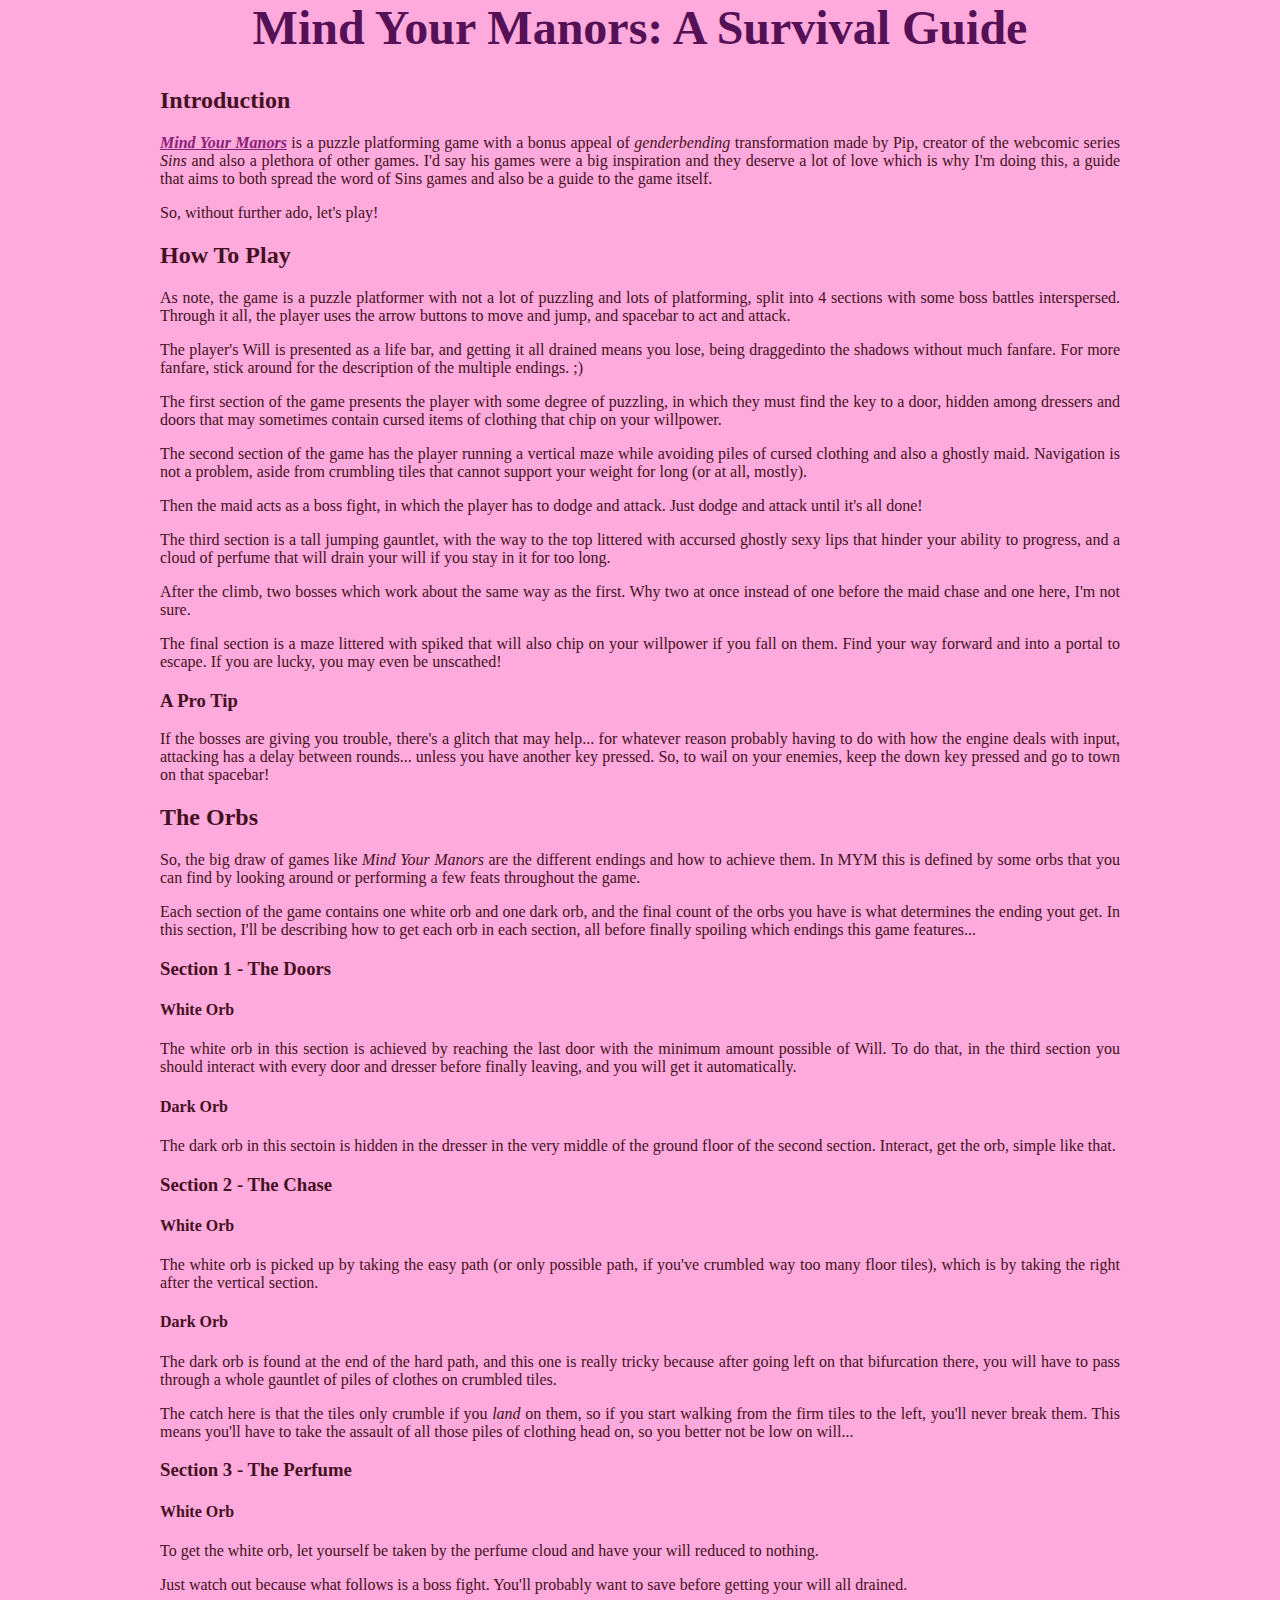
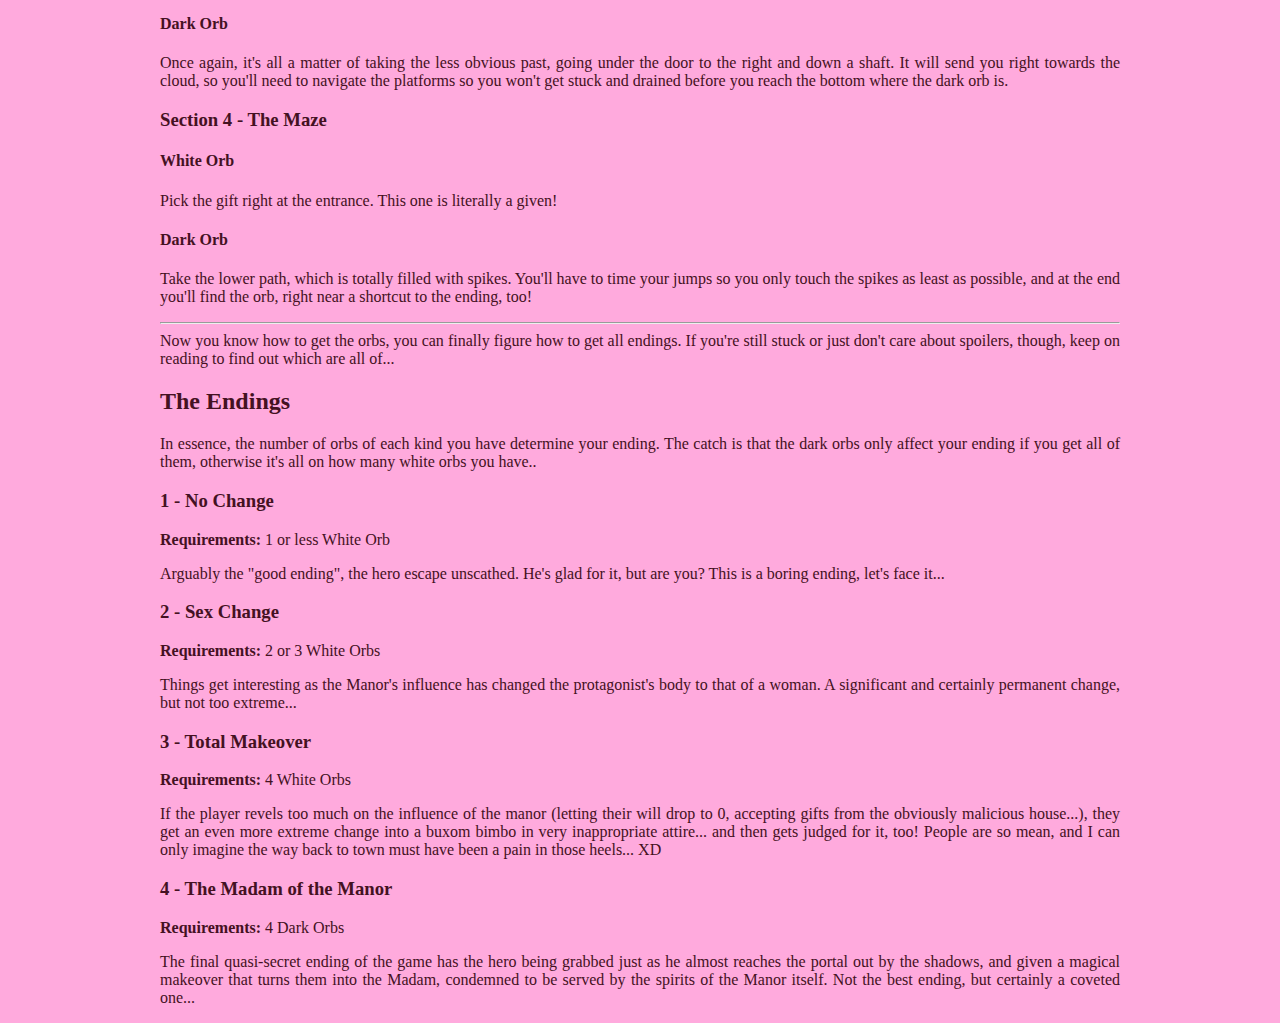
<file: guides/mindYourManors.html>
<html>
<head>
    <meta http-equiv="content-type" content="text/html; charset=UTF-8">
    <link rel="stylesheet" href="../style.css">
        <!-- Global site tag (gtag.js) - Google Analytics -->
        <script async src="https://www.googletagmanager.com/gtag/js?id=G-8LTBCC4YTZ"></script>
        <script>
          window.dataLayer = window.dataLayer || [];
          function gtag(){dataLayer.push(arguments);}
          gtag('js', new Date());
        
          gtag('config', 'G-8LTBCC4YTZ');
        </script>
</head>
<body>
<h1>Mind Your Manors: A Survival Guide</h1>

<h2>Introduction</h2>

    <p><a href="http://sincomics.com/Games/MindYourManors/"><em>Mind Your Manors</em></a> is a puzzle platforming game with a bonus appeal of <em>genderbending</em> transformation made by Pip, creator of the webcomic series <em>Sins</em> and also a plethora of other games. I'd say his games were a big inspiration and they deserve a lot of love which is why I'm doing this, a guide that aims to both spread the word of Sins games and also be a guide to the game itself.</p>

<p>So, without further ado, let's play!</p>

<h2>How To Play</h2>

<p>As note, the game is a puzzle platformer with not a lot of puzzling and lots of platforming, split into 4 sections with some boss battles interspersed. Through it all, the player uses the arrow buttons to move and jump, and spacebar to act and attack.</p>

<p>The player's Will is presented as a life bar, and getting it all drained means you lose, being draggedinto the shadows without much fanfare. For more fanfare, stick around for the description of the multiple endings. ;)</p>

<p>The first section of the game presents the player with some degree of puzzling, in which they must find the key to a door, hidden among dressers and doors that may sometimes contain cursed items of clothing that chip on your willpower.</p>

<p>The second section of the game has the player running a vertical maze while avoiding piles of cursed clothing and also a ghostly maid. Navigation is not a problem, aside from crumbling tiles that cannot support your weight for long (or at all, mostly).</p>

<p>Then the maid acts as a boss fight, in which the player has to dodge and attack. Just dodge and attack until it's all done!</p>

<p>The third section is a tall jumping gauntlet, with the way to the top littered with accursed ghostly sexy lips that hinder your ability to progress, and a cloud of perfume that will drain your will if you stay in it for too long.</p>

<p>After the climb, two bosses which work about the same way as the first. Why two at once instead of one before the maid chase and one here, I'm not sure.</p>

<p>The final section is a maze littered with spiked that will also chip on your willpower if you fall on them. Find your way forward and into a portal to escape. If you are lucky, you may even be unscathed!</p>

<h3>A Pro Tip</h3>

<p>If the bosses are giving you trouble, there's a glitch that may help... for whatever reason probably having to do with how the engine deals with input, attacking has a delay between rounds... unless you have another key pressed. So, to wail on your enemies, keep the down key pressed and go to town on that spacebar!</p>

<h2>The Orbs</h2>

<p>So, the big draw of games like <em>Mind Your Manors</em> are the different endings and how to achieve them. In MYM this is defined by some orbs that you can find by looking around or performing a few feats throughout the game.</p>

<p>Each section of the game contains one white orb and one dark orb, and the final count of the orbs you have is what determines the ending yout get. In this section, I'll be describing how to get each orb in each section, all before finally spoiling which endings this game features...</p>

<h3>Section 1 - The Doors</h3>

<h4>White Orb</h4>

<p>The white orb in this section is achieved by reaching the last door with the minimum amount possible of Will. To do that, in the third section you should interact with every door and dresser before finally leaving, and you will get it automatically.</p>

<h4>Dark Orb</h4>

<p>The dark orb in this sectoin is hidden in the dresser in the very middle of the ground floor of the second section. Interact, get the orb, simple like that.</p>

<h3>Section 2 - The Chase</h3>

<h4>White Orb</h4>

<p>The white orb is picked up by taking the easy path (or only possible path, if you've crumbled way too many floor tiles), which is by taking the right after the vertical section.</p>

<h4>Dark Orb</h4>

<p>The dark orb is found at the end of the hard path, and this one is really tricky because after going left on that bifurcation there, you will have to pass through a whole gauntlet of piles of clothes on crumbled tiles.</p>

<p>The catch here is that the tiles only crumble if you <em>land</em> on them, so if you start walking from the firm tiles to the left, you'll never break them. This means you'll have to take the assault of all those piles of clothing head on, so you better not be low on will...</p>

<h3>Section 3 - The Perfume</h3>

<h4>White Orb</h4>

<p>To get the white orb, let yourself be taken by the perfume cloud and have your will reduced to nothing.</p>

<p>Just watch out because what follows is a boss fight. You'll probably want to save before getting your will all drained.</p>

<h4>Dark Orb</h4>

<p>Once again, it's all a matter of taking the less obvious past, going under the door to the right and down a shaft. It will send you right towards the cloud, so you'll need to navigate the platforms so you won't get stuck and drained before you reach the bottom where the dark orb is.</p>

<h3>Section 4 - The Maze</h3>

<h4>White Orb</h4>

<p>Pick the gift right at the entrance. This one is literally a given!</p>

<h4>Dark Orb</h4>

<p>Take the lower path, which is totally filled with spikes. You'll have to time your jumps so you only touch the spikes as least as possible, and at the end you'll find the orb, right near a shortcut to the ending, too!</p>

<hr/>

Now you know how to get the orbs, you can finally figure how to get all endings. If you're still stuck or just don't care about spoilers, though, keep on reading to find out which are all of...</p>

<h2>The Endings</h2>

<p>In essence, the number of orbs of each kind you have determine your ending. The catch is that the dark orbs only affect your ending if you get all of them, otherwise it's all on how many white orbs you have..</p>

<h3>1 - No Change</h3>
<p><strong>Requirements:</strong> 1 or less White Orb</p>
<p>Arguably the "good ending", the hero escape unscathed. He's glad for it, but are you? This is a boring ending, let's face it...</p>

<h3>2 - Sex Change</h3>
<p><strong>Requirements:</strong> 2 or 3 White Orbs</p>
<p>Things get interesting as the Manor's influence has changed the protagonist's body to that of a woman. A significant and certainly permanent change, but not too extreme...</p>

<h3>3 - Total Makeover</h3>
<p><strong>Requirements:</strong> 4 White Orbs</p>
<p>If the player revels too much on the influence of the manor (letting their will drop to 0, accepting gifts from the obviously malicious house...), they get an even more extreme change into a buxom bimbo in very inappropriate attire... and then gets judged for it, too! People are so mean, and I can only imagine the way back to town must have been a pain in those heels... XD</p>

<h3>4 - The Madam of the Manor</h3>
<p><strong>Requirements:</strong> 4 Dark Orbs</p>
<p>The final quasi-secret ending of the game has the hero being grabbed just as he almost reaches the portal out by the shadows, and given a magical makeover that turns them into the Madam, condemned to be served by the spirits of the Manor itself. Not the best ending, but certainly a coveted one...</p>
</body>
</html>
</file>
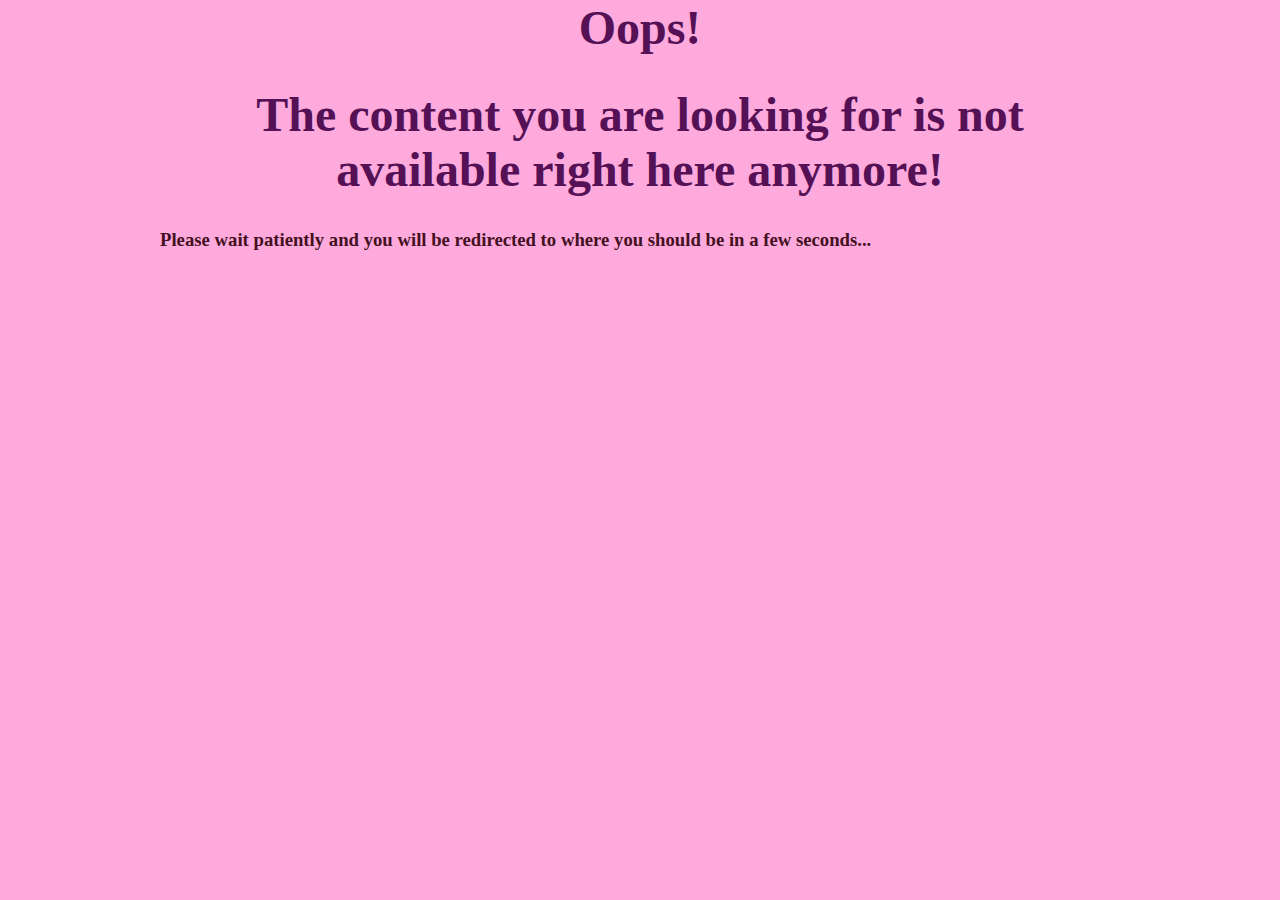
<file: beta/housesitter/game.html>
<html>
<head>
   <link rel="stylesheet" href="../../style.css" />
   <meta http-equiv="refresh" content="1; URL='../../if/housesitter/game'" /> 
</head>
<body>
   <h1>Oops!</h1>
   <h1>The content you are looking for is not available right here anymore!</h1>
   
   <h3>Please wait patiently and you will be redirected to where you should be in a few seconds...</h3>
</body>
</html>
</file>
<file: style.css>
html {
  background-color: #fad;
  color: #412;
  font-family: Apple Chancery, cursive;
  font-size: 12pt;
  margin: 0 auto;
  width: 100%;
  text-align: center;
}

body {
  margin: 0 10em;
  text-align: justify;
}

h1 {
  color: #515;
  font-size: 36pt;
  font-weight: bold;
  text-align: center;
}

a {
  color: #827;
  font-weight: bold;
}

a:hover {
  color: #c49;
  font-weight: bold;
}

ul {
  list-style-image: url("bulletheart.png");
}
</file>
